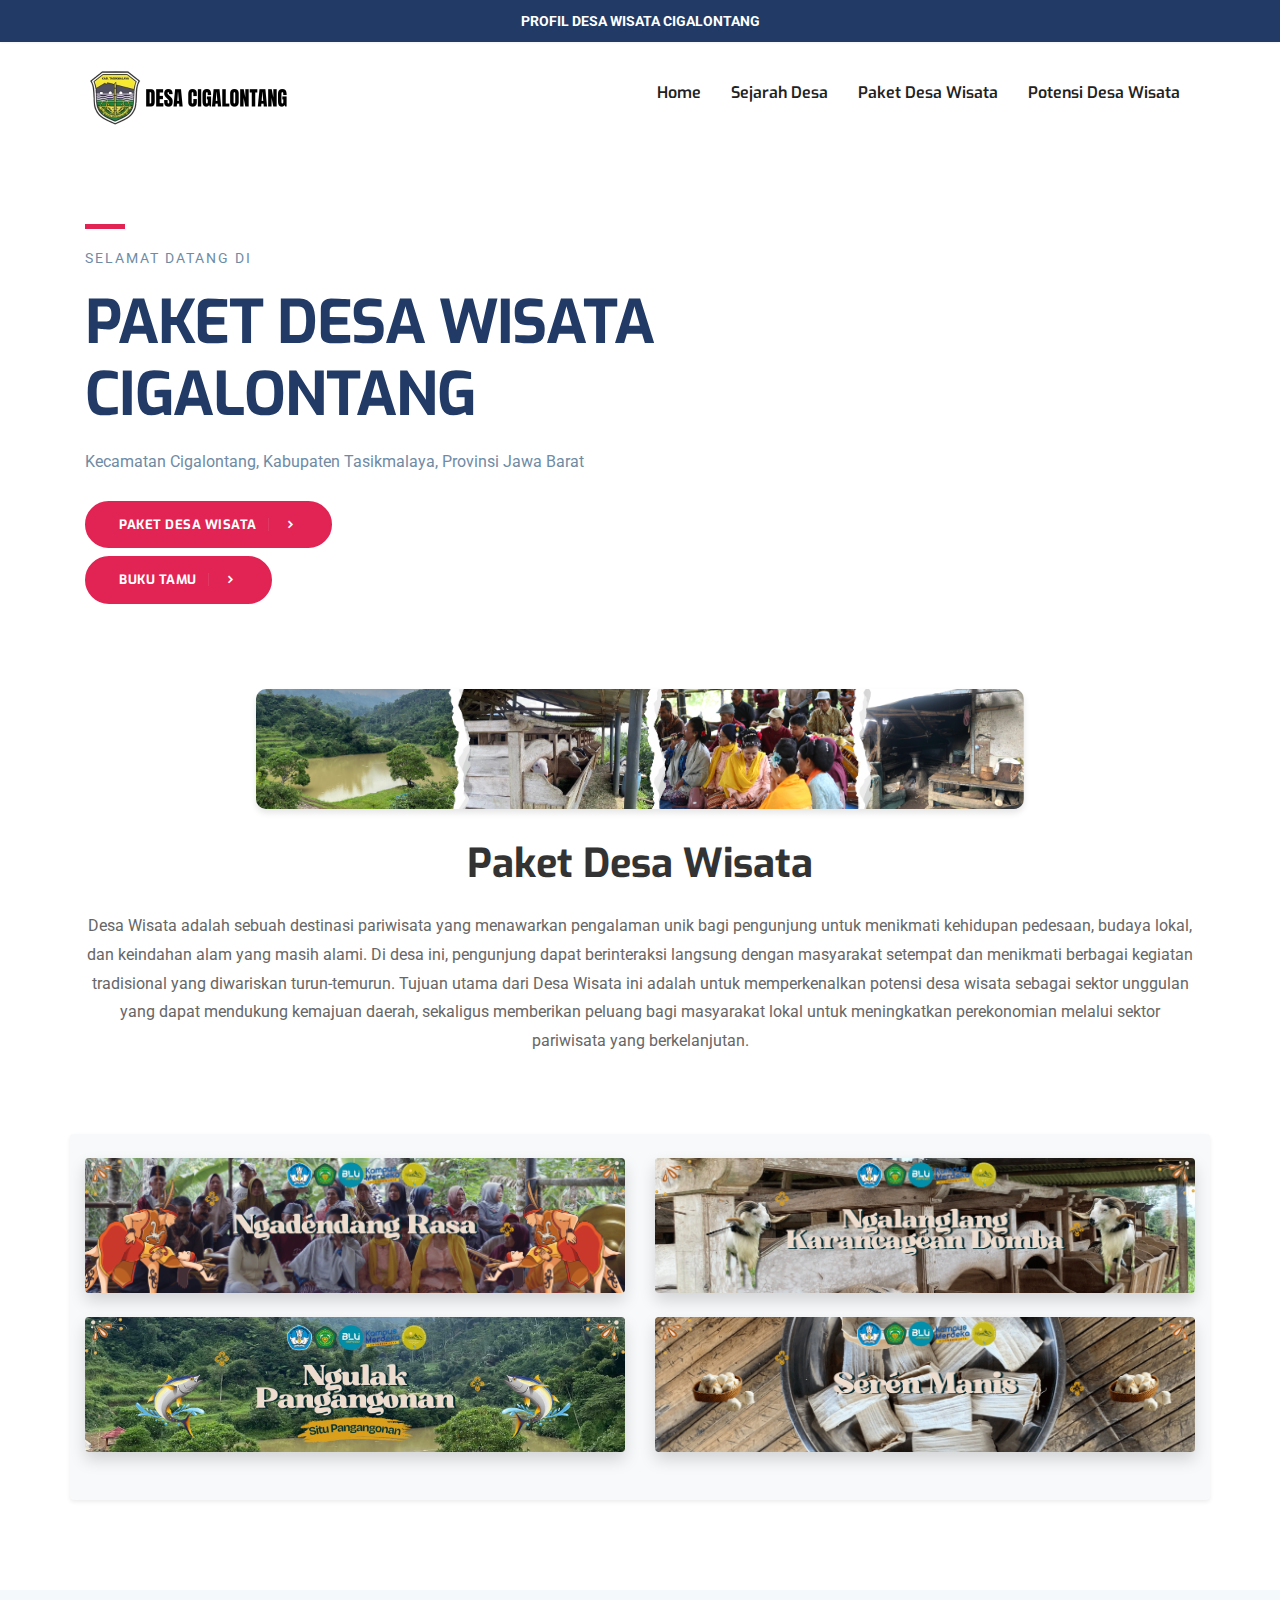
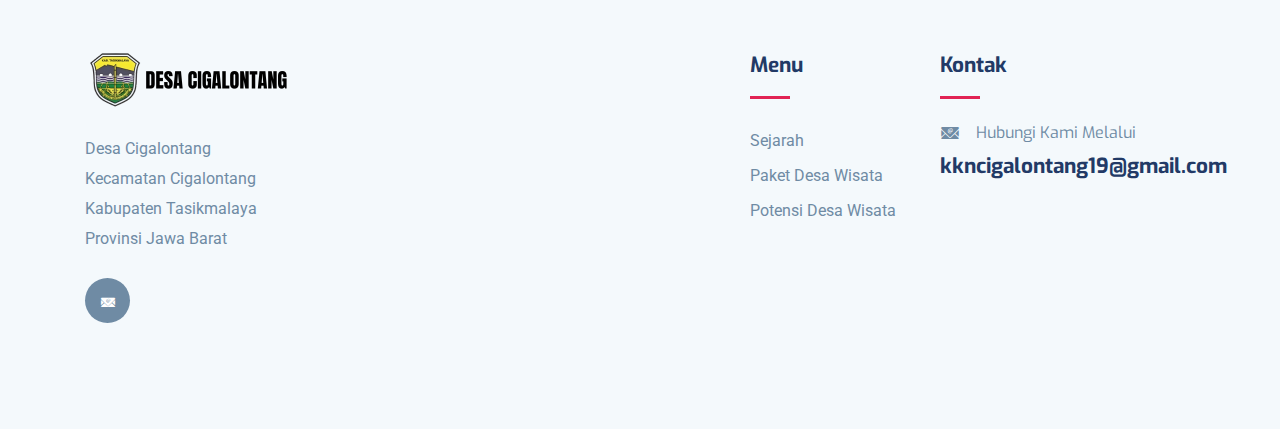
<file: index.html>
<!DOCTYPE html>
<html lang="zxx">
<head>
  <meta http-equiv="Content-Type" content="text/html; charset=UTF-8">
  <meta name="description" content="Website Desa Tebing Tinggi Kuantan Singingi">
  <meta name="viewport" content="width=device-width, initial-scale=1.0">
  <link rel="icon" href="images/logoweb.png" />
  <title>Profil Desa Cigalontang</title>

  <!-- Favicon -->
  <!-- bootstrap.min css -->
  <link rel="stylesheet" href="plugins/bootstrap/css/bootstrap.min.css">
  <!-- Icon Font Css -->
  <link rel="stylesheet" href="plugins/icofont/icofont.min.css">
  <!-- Slick Slider  CSS -->
  <link rel="stylesheet" href="plugins/slick-carousel/slick/slick.css">
  <link rel="stylesheet" href="plugins/slick-carousel/slick/slick-theme.css">

  <!-- Main Stylesheet -->
  <link rel="stylesheet" href="css/style.css">

</head>

<style>
.landscape-img {
  width: 100%; /* Lebar penuh kolom */
  height: auto; /* Pertahankan proporsi */
  aspect-ratio: 16/9; /* Bentuk landscape */
  object-fit: cover; /* Potong gambar agar sesuai */
  object-position: center; /* Fokus pada bagian tengah gambar */
  transition: transform 0.3s ease; /* Tambahkan efek transisi untuk perubahan skala */
}

/* Mengatur gambar landscape agar memenuhi container dengan proporsi yang tepat */
.about-img img {
    width: 100%;
    height: auto; /* Memastikan gambar tidak terdistorsi */
    object-fit: cover; /* Memastikan gambar terpotong proporsional jika perlu */
    max-height: 300px; /* Membatasi tinggi maksimal agar layout tetap rapi */
    border-radius: 10px; /* Membuat sudut gambar melengkung */
    transition: transform 0.3s ease, box-shadow 0.3s ease; /* Menambahkan efek hover */
}

/* Efek zoom saat hover */
.about-img img:hover {
    transform: scale(1.05);
    box-shadow: 0 8px 15px rgba(0, 0, 0, 0.2);
}

/* Menjaga jarak antar baris */
.row {
    margin-bottom: 30px;
}


/* buku tamu */
/* Dropdown Menu Styling */
.dropdown-menu {
  background-color: #ffffff;
  border: 1px solid #ccc;
  border-radius: 8px;
  box-shadow: 0 2px 10px rgba(0, 0, 0, 0.2);
  min-width: 300px; /* Lebar minimum yang lebih besar */
  max-width: 400px; /* Batas lebar maksimum agar tidak terlalu besar */
  padding: 10px 0;
  overflow-wrap: break-word; /* Memastikan teks panjang tidak melampaui batas */
  word-wrap: break-word;
  word-break: break-word;
}

/* Dropdown Item Styling */
.dropdown-item {
  color: #333;
  font-size: 16px;
  padding: 10px 20px;
  white-space: normal; /* Mengizinkan teks untuk membungkus ke baris berikutnya */
}

.dropdown-item:hover {
  background-color: #f0f0f0;
  color: #007bff;
}


/* paketwisata */
/* Tooltip Container */
.tooltip-container {
  position: relative;
  display: inline-block;
}

/* Default Tooltip Content (hidden) */
.tooltip-content {
  visibility: hidden;
  opacity: 0;
  position: absolute;
  background-color: #fff;
  color: #333;
  border: 1px solid #ddd;
  border-radius: 8px;
  box-shadow: 0 4px 8px rgba(0, 0, 0, 0.1);
  padding: 10px;
  min-width: 200px;
  z-index: 1000;
  transition: opacity 0.3s ease-in-out;
}

/* Tooltip Right Positioning */
.tooltip-content.tooltip-right {
  top: 50%;
  left: 110%; /* Positioned to the right of the button */
  transform: translateY(-50%);
  margin-left: 10px;
}

/* Show Tooltip on Hover */
.tooltip-container:hover .tooltip-content {
  visibility: visible;
  opacity: 1;
}

/* section about */
.section {
    padding: 60px 0;
}

.about-content h2 {
    font-size: 2.5rem;
    font-weight: bold;
    color: #333;
}

.about-content p {
    font-size: 1rem;
    line-height: 1.8;
    color: #666;
}

.img-fluid {
    max-width: 100%;
    height: auto;
}

.shadow {
    box-shadow: 0 4px 6px rgba(0, 0, 0, 0.1);
}

.rounded {
    border-radius: 10px;
}

.bg-light {
    background-color: #f9f9f9;
}

.bg-white {
    background-color: #ffffff;
}

.hover-zoom {
    transition: transform 0.3s ease, box-shadow 0.3s ease;
}

.hover-zoom:hover {
    transform: scale(1.05);
    box-shadow: 0 8px 15px rgba(0, 0, 0, 0.2);
}


/* bannerfoto */
.adjustable-img {
    display: block; /* Membuat elemen sebagai blok agar margin berfungsi */
    margin: 0 auto; /* Pusatkan gambar secara horizontal */
    width: 60%; /* Atur lebar gambar default */
    height: auto; /* Pertahankan rasio aspek */
    max-height: 1000px; /* Sesuaikan tinggi maksimum sesuai kebutuhan */
    object-fit: cover; /* Pastikan gambar tetap terlihat proporsional */
    border-radius: 10px; /* Opsional: Tambahkan sudut melengkung */
    box-shadow: 0 4px 6px rgba(0, 0, 0, 0.1); /* Opsional: Tambahkan bayangan */
	margin-bottom: -80px;
	margin-top: -105px;
}

@media (max-width: 768px) { /* Untuk perangkat dengan lebar layar <= 768px (tablet/ponsel) */
    .adjustable-img {
        width: 80%; /* Perbesar lebar gambar pada perangkat kecil */
        max-height: 700px; /* Sesuaikan tinggi maksimum jika diperlukan */
    }
}

@media (max-width: 480px) { /* Untuk perangkat dengan lebar layar <= 480px (ponsel kecil) */
    .adjustable-img {
        width: 90%; /* Lebar gambar hampir penuh pada ponsel kecil */
        max-height: 600px; /* Sesuaikan tinggi maksimum jika diperlukan */
    }
}


</style>

<body id="top">

<header>
	<div class="header-top-bar">
		<div class="container">
			<span class="font-weight-bold mx-auto d-block text-center">PROFIL DESA WISATA CIGALONTANG</span>
		</div>
	</div>
	<nav class="navbar navbar-expand-lg navigation" id="navbar">
		<div class="container">
		 	 <a class="navbar-brand" href="index.html">
			  	<img src="images/dslogo.png" alt="" class="img-fluid">
			  </a>

		  	<button class="navbar-toggler collapsed" type="button" data-toggle="collapse" data-target="#navbarmain" aria-controls="navbarmain" aria-expanded="false" aria-label="Toggle navigation">
			<span class="icofont-navigation-menu"></span>
		  </button>
	  
		  <div class="collapse navbar-collapse" id="navbarmain">
			<ul class="navbar-nav ml-auto">
				<li class="nav-item active">
					<a class="nav-link" href="index.html">Home</a>
				  </li>
				  <li class="nav-item active">
					<a class="nav-link" href="sejarah-desa.html">Sejarah Desa</a>
				  </li>
			  
				  <!-- Desa Wisata sebagai menu terpisah -->
                  <li class="nav-item active">
                    <a class="nav-link" href="paketan.html">Paket Desa Wisata</a>
                  </li>
                  
				  <li class="nav-item active">
					<a class="nav-link" href="desa-wisata.html">Potensi Desa Wisata</a>
				  </li>
				</ul>
			  </div>


			</ul>
		  </div>
		</div>
	</nav>
</header>
	



<!-- Slider Start -->
<section class="banner">
	<div class="container">
		<div class="row">
			<div class="col-lg-6 col-md-12 col-xl-7">
				<div class="block">
					<div class="divider mb-3"></div>
					<span class="text-uppercase text-sm letter-spacing ">Selamat Datang Di</span>
					<h1 class="mb-3 mt-3">PAKET DESA WISATA CIGALONTANG</h1>
					
					<p class="mb-4 pr-5">Kecamatan Cigalontang, Kabupaten Tasikmalaya, Provinsi Jawa Barat</p>
					<div class="btn-container ">
						<div class="btn-container d-flex flex-column align-items-start">
							<!-- paket desa wisata -->
							<a href="paketan.html" class="btn btn-main-2 btn-icon btn-round-full">
								Paket Desa Wisata <i class="icofont-simple-right ml-2"></i>
							</a>
							
							  
							<!-- buku tamu -->
							<div class="dropdown mt-2">
								<a href="#" 
								   class="btn btn-main-2 btn-icon btn-round-full dropdown-toggle" 
								   id="dropdownMenuButton" 
								   data-toggle="dropdown" 
								   aria-haspopup="true" 
								   aria-expanded="false">
								  Buku Tamu <i class="icofont-simple-right ml-2 mr"></i>
								</a>
								<div class="dropdown-menu show" aria-labelledby="dropdownMenuButton">
								  <a class="dropdown-item" href="https://s.id/NgulakPangangonan">Ngulak pangangonan</a>
								  <a class="dropdown-item" href="https://s.id/NgalanglangKarancageanDomba">Ngalanglang Karancagéan Domba</a>
								  <a class="dropdown-item" href="https://s.id/NgadendangRasa">Ngadéndang Rasa</a>
								  <a class="dropdown-item" href="https://s.id/SerenManis">Sérén Manis</a>
								</div>
							  </div>
							  

						</div>
					</div>
				</div>
			</div>
		</div>
	</div>
</section>


<img src="images/bg/bannercgl.png" alt="pangangonan" class="adjustable-img"> <br><br>


<!-- VIDEO SECTION START -->
<!-- <section class="cta-section my-0">
	<div class="container">
	  <div class="position-relative">
		<div class="row mt-0">
		  <div class="col-12 text-center">
			<h2 class="mb-4">Profil Desa</h2>
			<div class="video-wrapper position-relative" style="padding-top: 56.25%; background-color: transparent;">
			  <video autoplay muted controls style="position: absolute; top: 0; left: 0; width: 100%; height: 100%;">
				<source src="videos/portrait.mp4" type="video/mp4">
				Your browser does not support the video tag.
			  </video>
			</div>
		  </div>
		</div>
	  </div>
	</div>
  </section>

<section class="cta-section my-0">
	<div class="container">
	  <div class="position-relative">
		<div class="row mt-0">
		  <div class="col-12 text-center">
			<h2 class="mb-4">Profil Desa</h2>
			<div class="video-wrapper position-relative" style="padding-top: 56.25%; background-color: transparent;">
			  <video autoplay muted controls style="position: absolute; top: 0; left: 0; width: 100%; height: 100%;">
				<source src="videos/landscapes.mp4" type="video/mp4">
				Your browser does not support the video tag.
			  </video>
			</div>
		  </div>
		</div>
	  </div>
	</div>
  </section> -->
<!-- VIDEO SECTION END -->
  





<section class="section about">
    <div class="container">
        <div class="row align-items-center">
            <div class="col-lg-12 text-center">
                <div class="about-content">
                    <h2 class="title-color">Paket Desa Wisata</h2>
                    <p class="mt-4 mb-5 text-center">
						Desa Wisata adalah sebuah destinasi pariwisata yang menawarkan pengalaman unik bagi pengunjung untuk menikmati kehidupan pedesaan, budaya lokal, dan keindahan alam yang masih alami. Di desa ini, pengunjung dapat berinteraksi langsung dengan masyarakat setempat dan menikmati berbagai kegiatan tradisional yang diwariskan turun-temurun.
						Tujuan utama dari Desa Wisata ini adalah untuk memperkenalkan potensi desa wisata sebagai sektor unggulan yang dapat mendukung kemajuan daerah, sekaligus memberikan peluang bagi masyarakat lokal untuk meningkatkan perekonomian melalui sektor pariwisata yang berkelanjutan.
					
					
					</p>
                </div>
            </div>
        </div>

        <!-- Foto Baris 1 -->
        <div class="row align-items-center bg-light py-4 rounded shadow-sm">
            <!-- Foto 1 -->
            <div class="col-lg-6 col-sm-12 mb-4">
                <div class="about-img text-center">
                    <img src="images/wisata/gform jaipongan.png" alt="jaipongan" class="img-fluid rounded shadow hover-zoom">
                </div>
            </div>
            <!-- Foto 2 -->
            <div class="col-lg-6 col-sm-12 mb-4">
                <div class="about-img text-center">
                    <img src="images/wisata/gform domba.png" alt="domba pak ajum" class="img-fluid rounded shadow hover-zoom">
                </div>
            </div>
			<div class="col-lg-6 col-sm-12 mb-4">
                <div class="about-img text-center">
                    <img src="images/wisata/gform situ.jpg" alt="situ pangangonan" class="img-fluid rounded shadow hover-zoom">
                </div>
            </div>
            <!-- Foto 4 -->
            <div class="col-lg-6 col-sm-12 mb-4">
                <div class="about-img text-center">
                    <img src="images/wisata/gform wajit.png" alt="wajit mak eroh" class="img-fluid rounded shadow hover-zoom">
                </div>
            </div>
        </div>

    </div>
</section>


<!-- footer Start -->
<footer class="footer section gray-bg">
            <div class="container">
                <div class="row">
                    <div class="col-lg-4 mr-auto col-sm-6">
                        <div class="widget mb-5 mb-lg-0">
                            <div class="logo mb-4">
                                <img src="images/dslogo.png" alt="" class="img-fluid">
                            </div>
                            <p>Desa Cigalontang <br> Kecamatan Cigalontang <br> Kabupaten Tasikmalaya <br> Provinsi Jawa Barat</p>

                            <ul class="list-inline footer-socials mt-4">
                                <!-- <li class="list-inline-item"><a href="https://www.facebook.com/"><i class="icofont-facebook"></i></a></li>
                                <li class="list-inline-item"><a href="https://twitter.com/"><i class="icofont-twitter"></i></a></li> -->
                                <li class="list-inline-item"><a href="https://gmail.com/"><i class="icofont-email"></i></a></li>
                            </ul>
                        </div>
                    </div>

                    <div class="col-lg-2 col-md-6 col-sm-6">
                        <div class="widget mb-5 mb-lg-0">
                            <h4 class="text-capitalize mb-3">Menu</h4>
                            <div class="divider mb-4"></div>

                            <ul class="list-unstyled footer-menu lh-35">
                                <li><a href="sejarah-desa.html">Sejarah </a></li>
                                <li><a href="paketan.html">Paket Desa Wisata</a></li>
                                <li><a href="desa-wisata.html">Potensi Desa Wisata</a></li>
                            </ul>
                        </div>
                    </div>

                    <div class="col-lg-3 col-md-6 col-sm-6">
                        <div class="widget widget-contact mb-5 mb-lg-0">
                            <h4 class="text-capitalize mb-3">Kontak</h4>
                            <div class="divider mb-4"></div>

                            <div class="footer-contact-block mb-4">
                                <div class="icon d-flex align-items-center">
                                    <i class="icofont-email mr-3"></i>
                                    <span class="h6 mb-0">Hubungi Kami  Melalui</span>
                                </div>
                                <h4 class="mt-2"><a>kkncigalontang19@gmail.com</a></h4>
                            </div>
                            <!-- NO HP -->
                            <!-- <div class="footer-contact-block">
                                <div class="icon d-flex align-items-center">
                                    <i class="icofont-support mr-3"></i>
                                    <span class="h6 mb-0">HP</span>
                                </div>
                                <h4 class="mt-2"><a href="tel:+23-345-67890">+62 82231314343</a></h4>
                            </div> -->
                        </div>
                    </div>
                </div>
                

            </div>
        </footer>

   

    <!-- 
    Essential Scripts
    =====================================-->

    <script>
		document.getElementById('dropdownMenuButton').addEventListener('click', function(e) {
		  e.preventDefault();
		  const dropdown = document.querySelector('.dropdown-menu');
		  dropdown.classList.toggle('show');
		});

// 		document.querySelector('.btn').addEventListener('click', function (e) {
//   e.preventDefault();
//   const tooltip = document.querySelector('.tooltip-content');
//   tooltip.style.visibility = tooltip.style.visibility === 'visible' ? 'hidden' : 'visible';
// });




	  </script>
	  
	
    <!-- Main jQuery -->
    <script src="plugins/jquery/jquery.js"></script>
    <!-- Bootstrap 4.3.2 -->
    <script src="plugins/bootstrap/js/popper.js"></script>
    <script src="plugins/bootstrap/js/bootstrap.min.js"></script>
    <script src="plugins/counterup/jquery.easing.js"></script>
    <!-- Slick Slider -->
    <script src="plugins/slick-carousel/slick/slick.min.js"></script>
    <!-- Counterup -->
    <script src="plugins/counterup/jquery.waypoints.min.js"></script>
    
    <script src="plugins/shuffle/shuffle.min.js"></script>
    <script src="plugins/counterup/jquery.counterup.min.js"></script>
   
    
    <script src="js/script.js"></script>
    <script src="js/contact.js"></script>

  </body>
  </html>
</file>
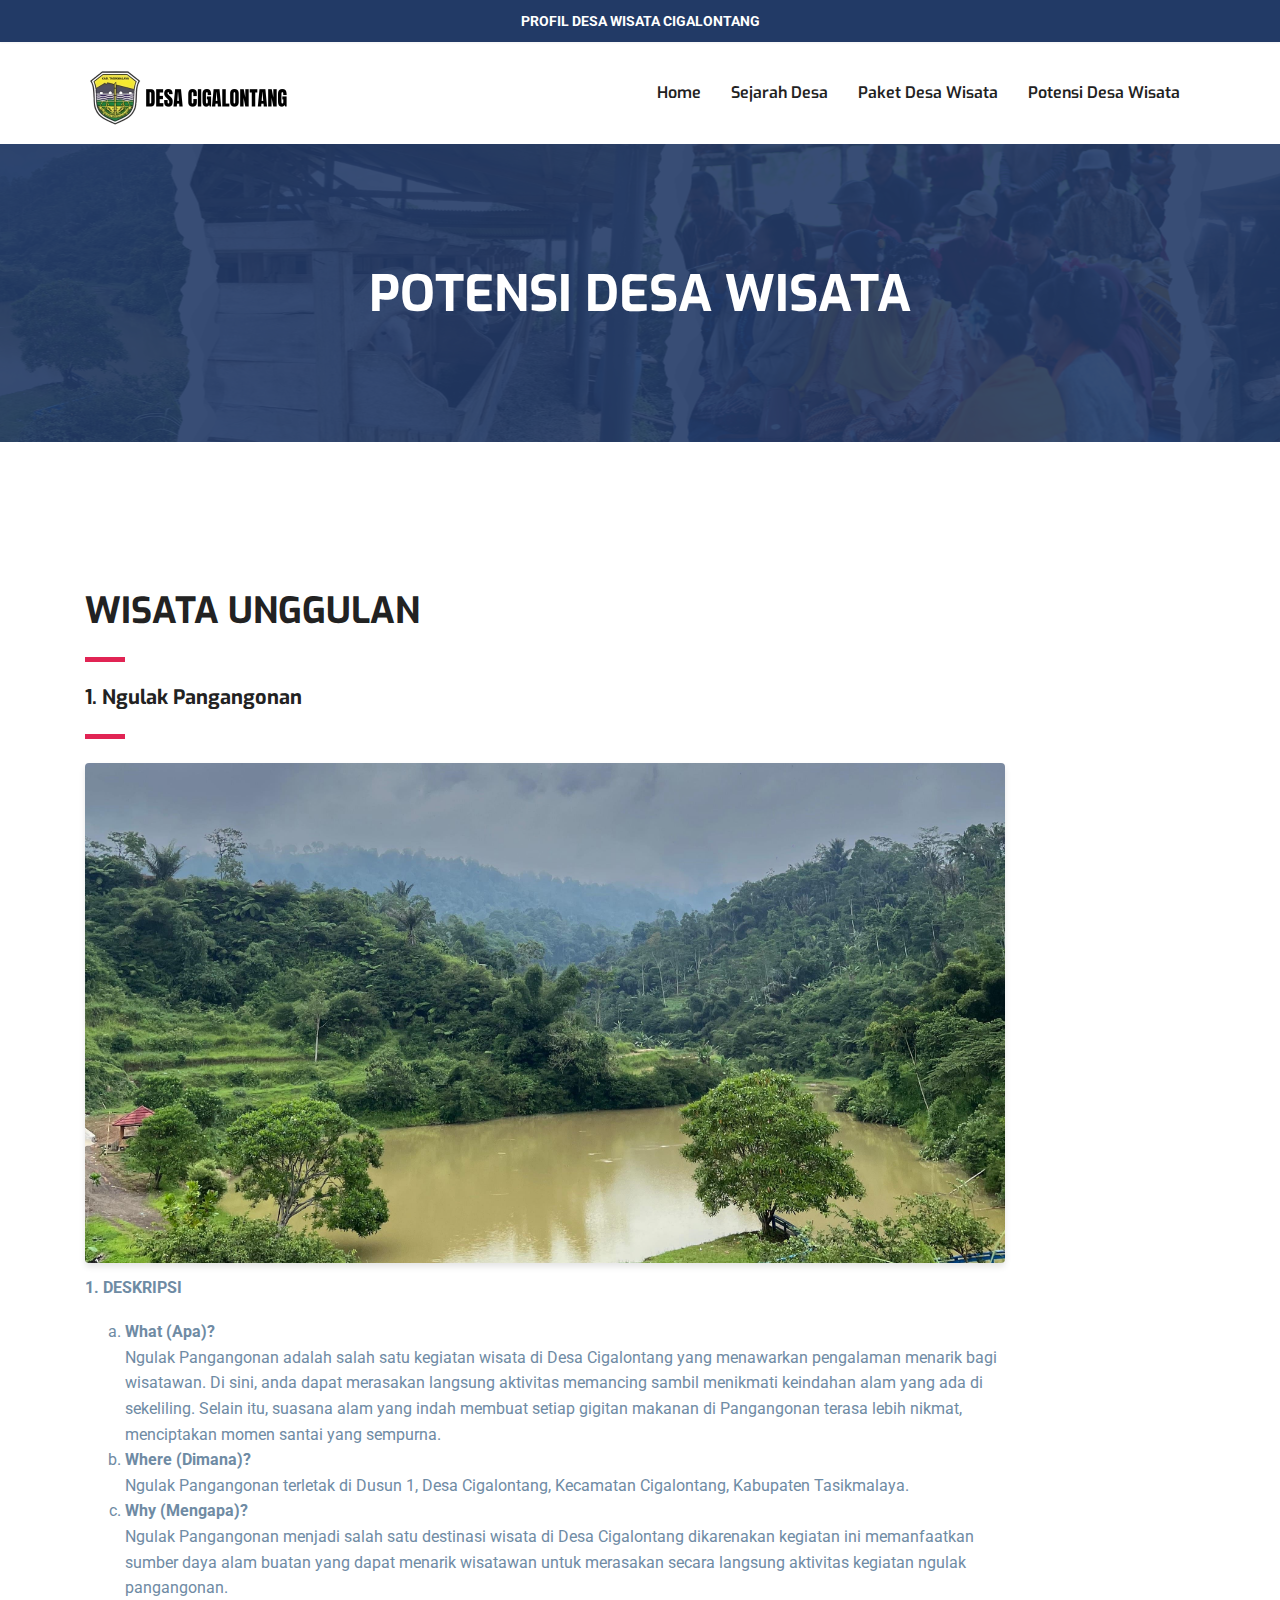
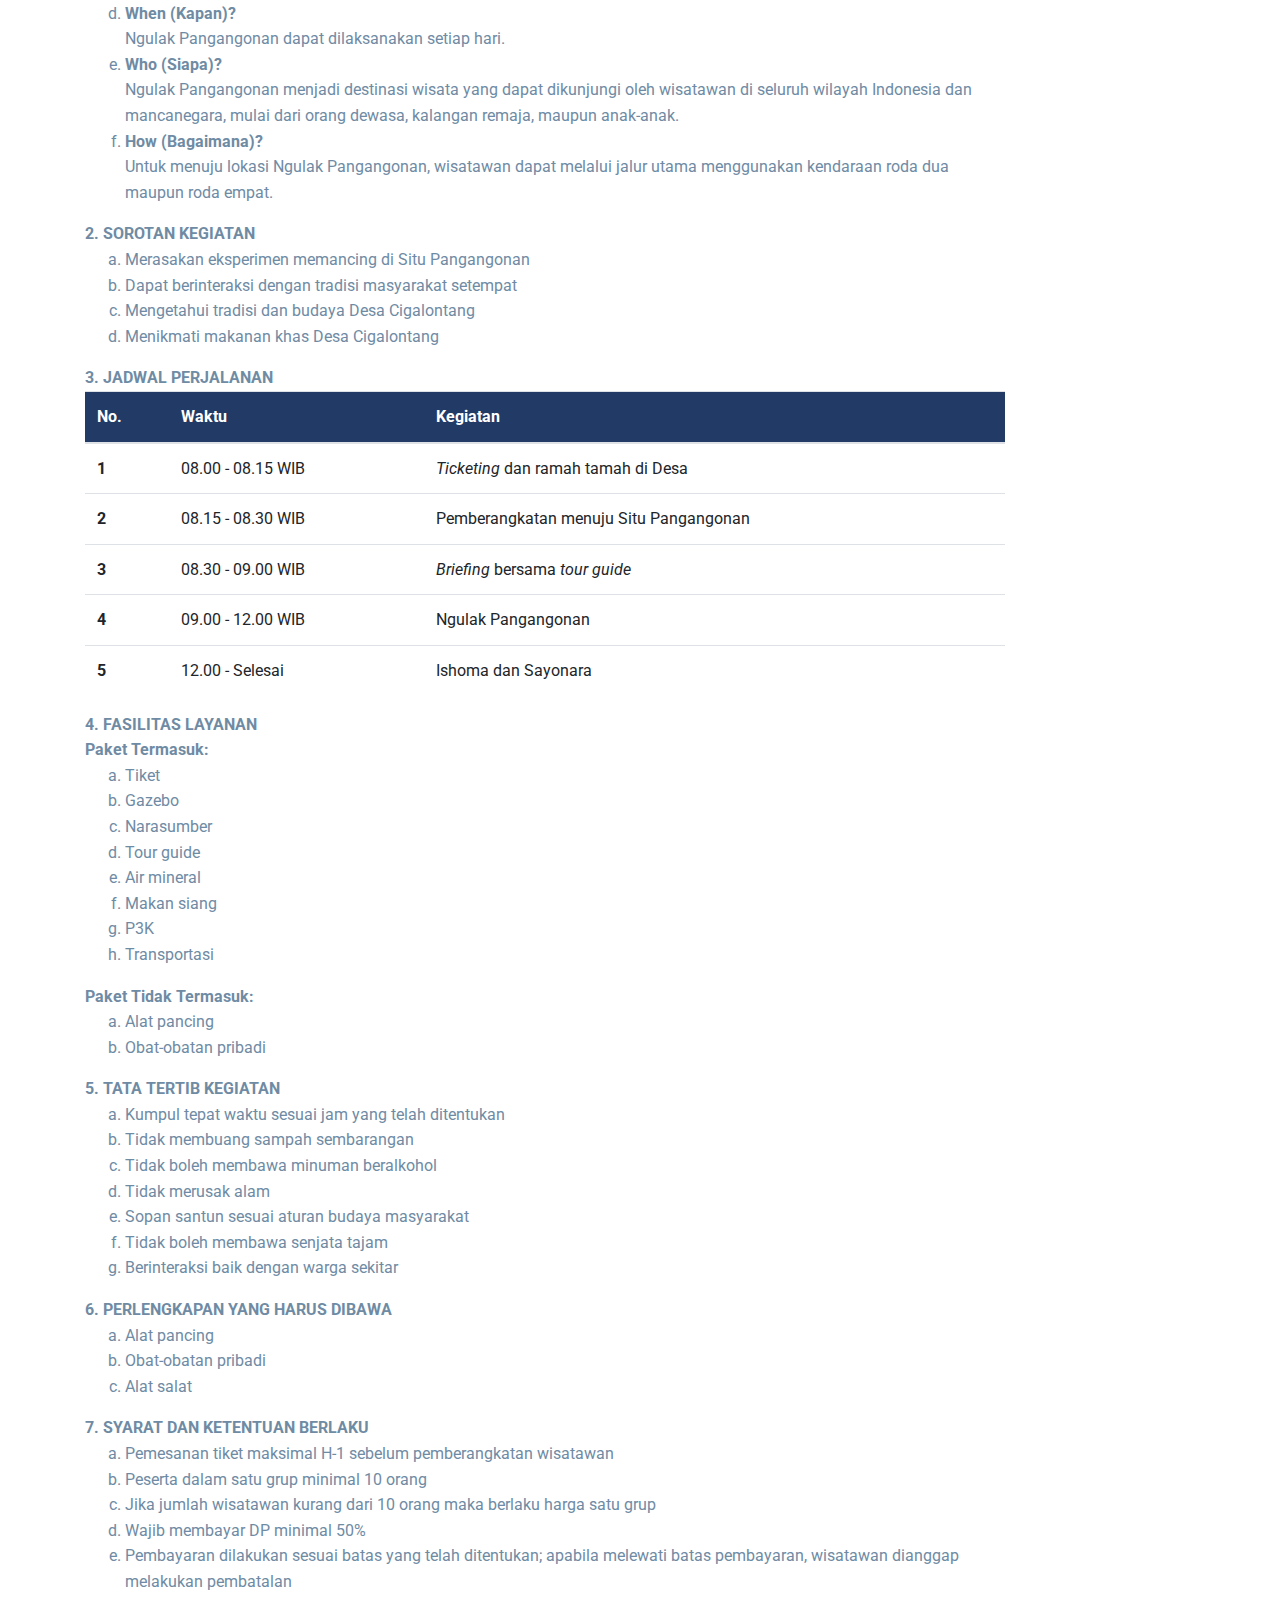
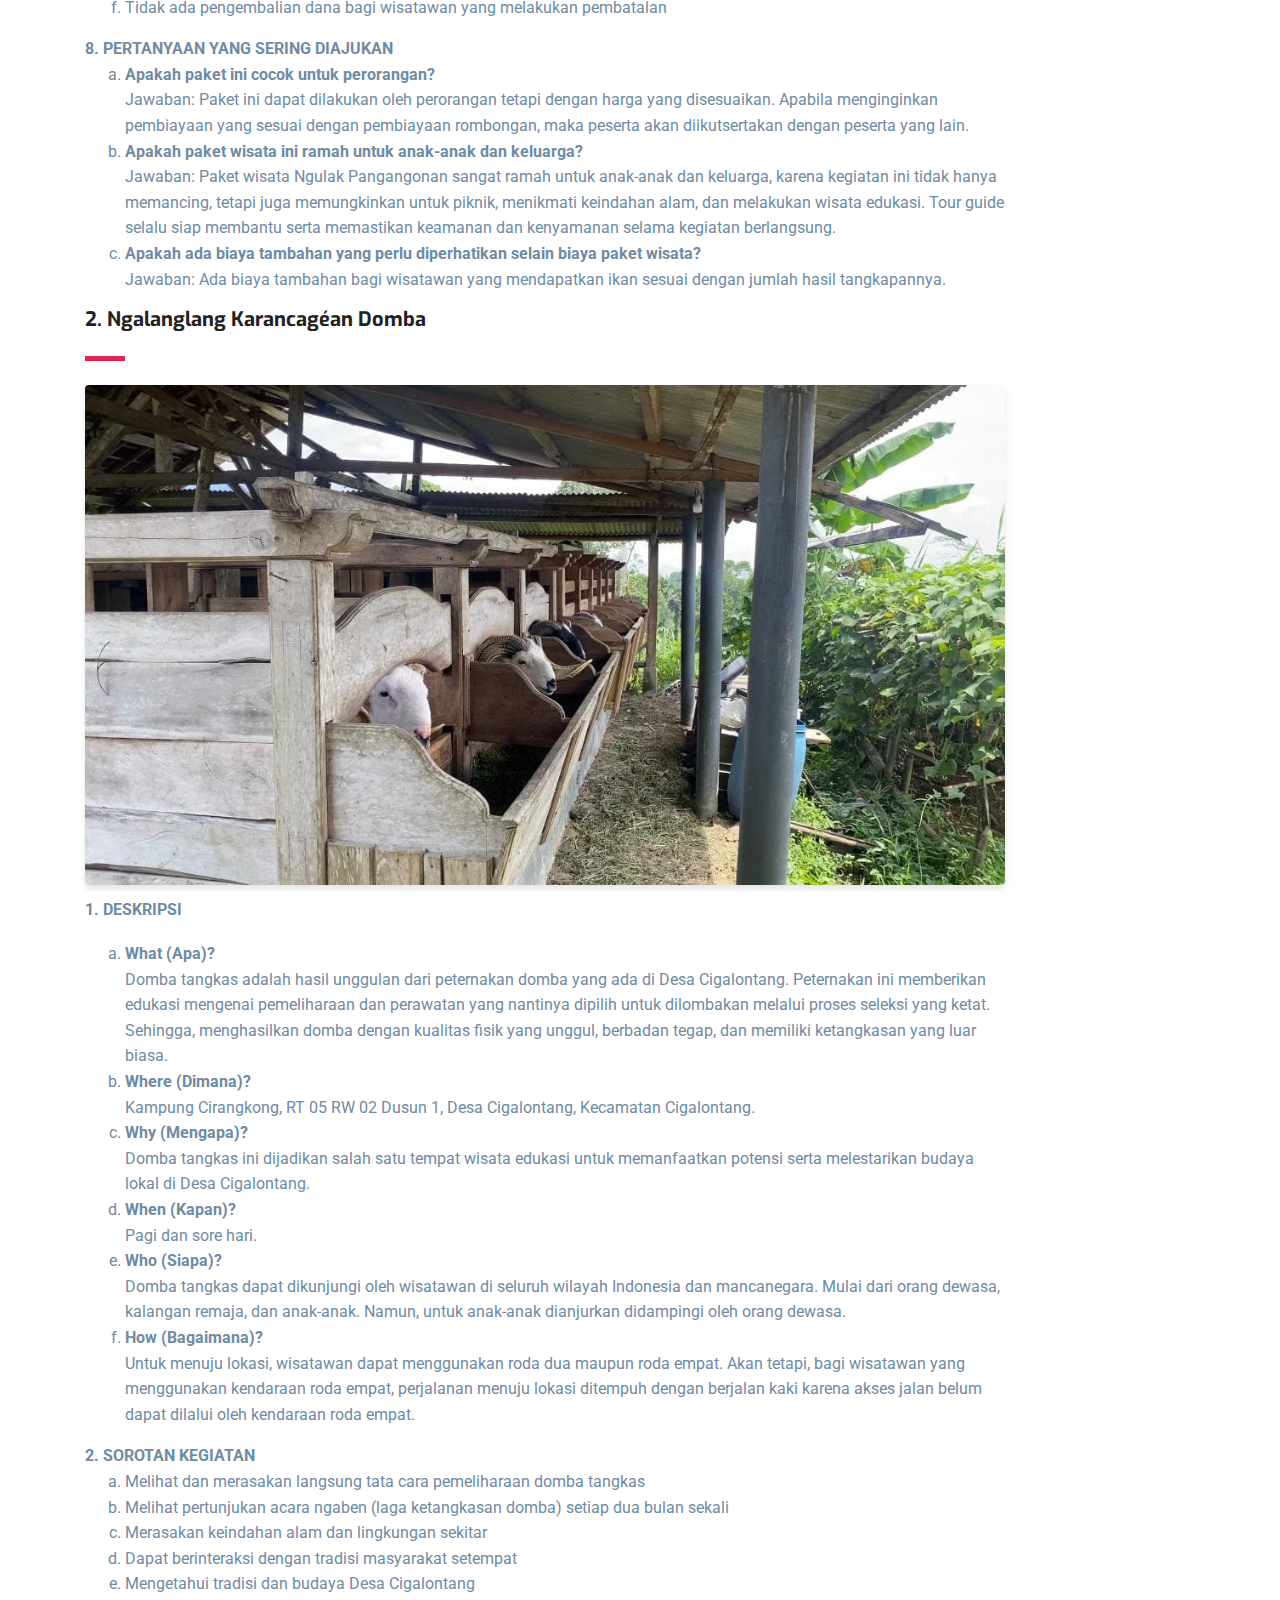
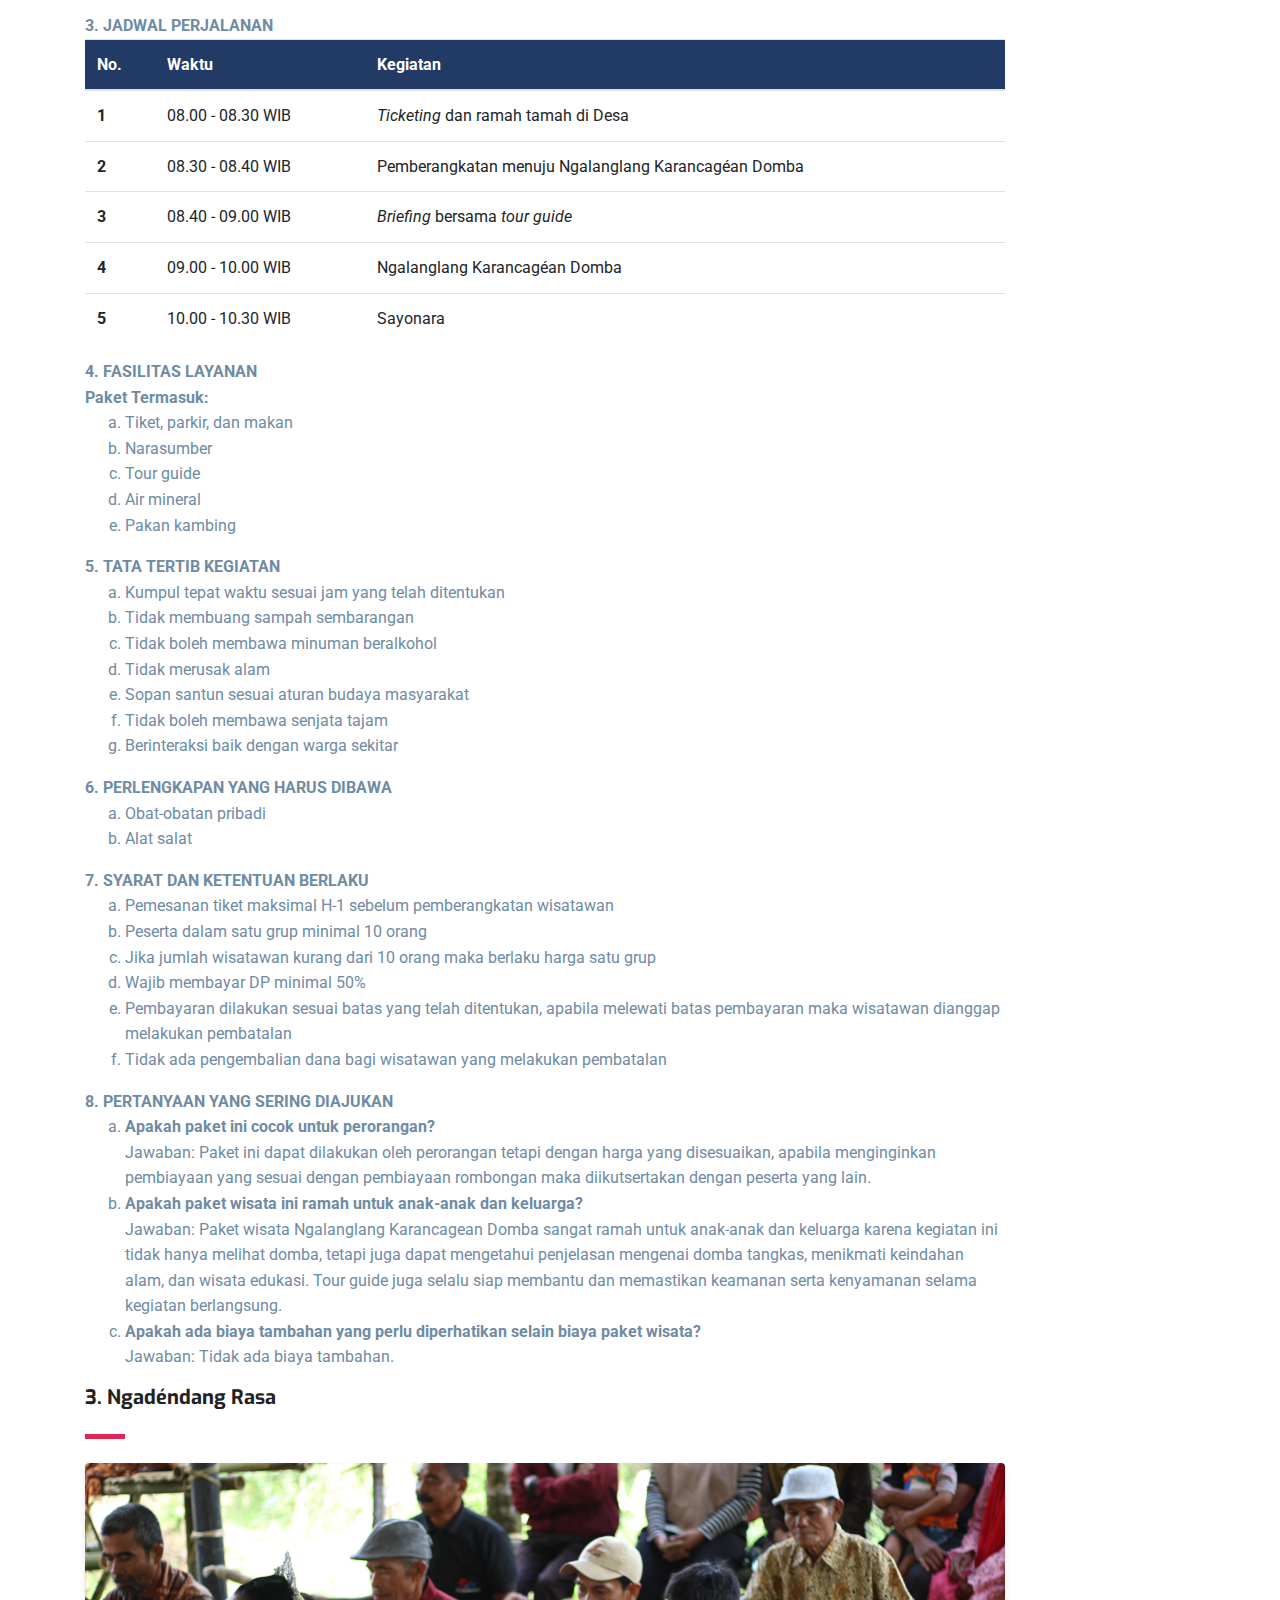
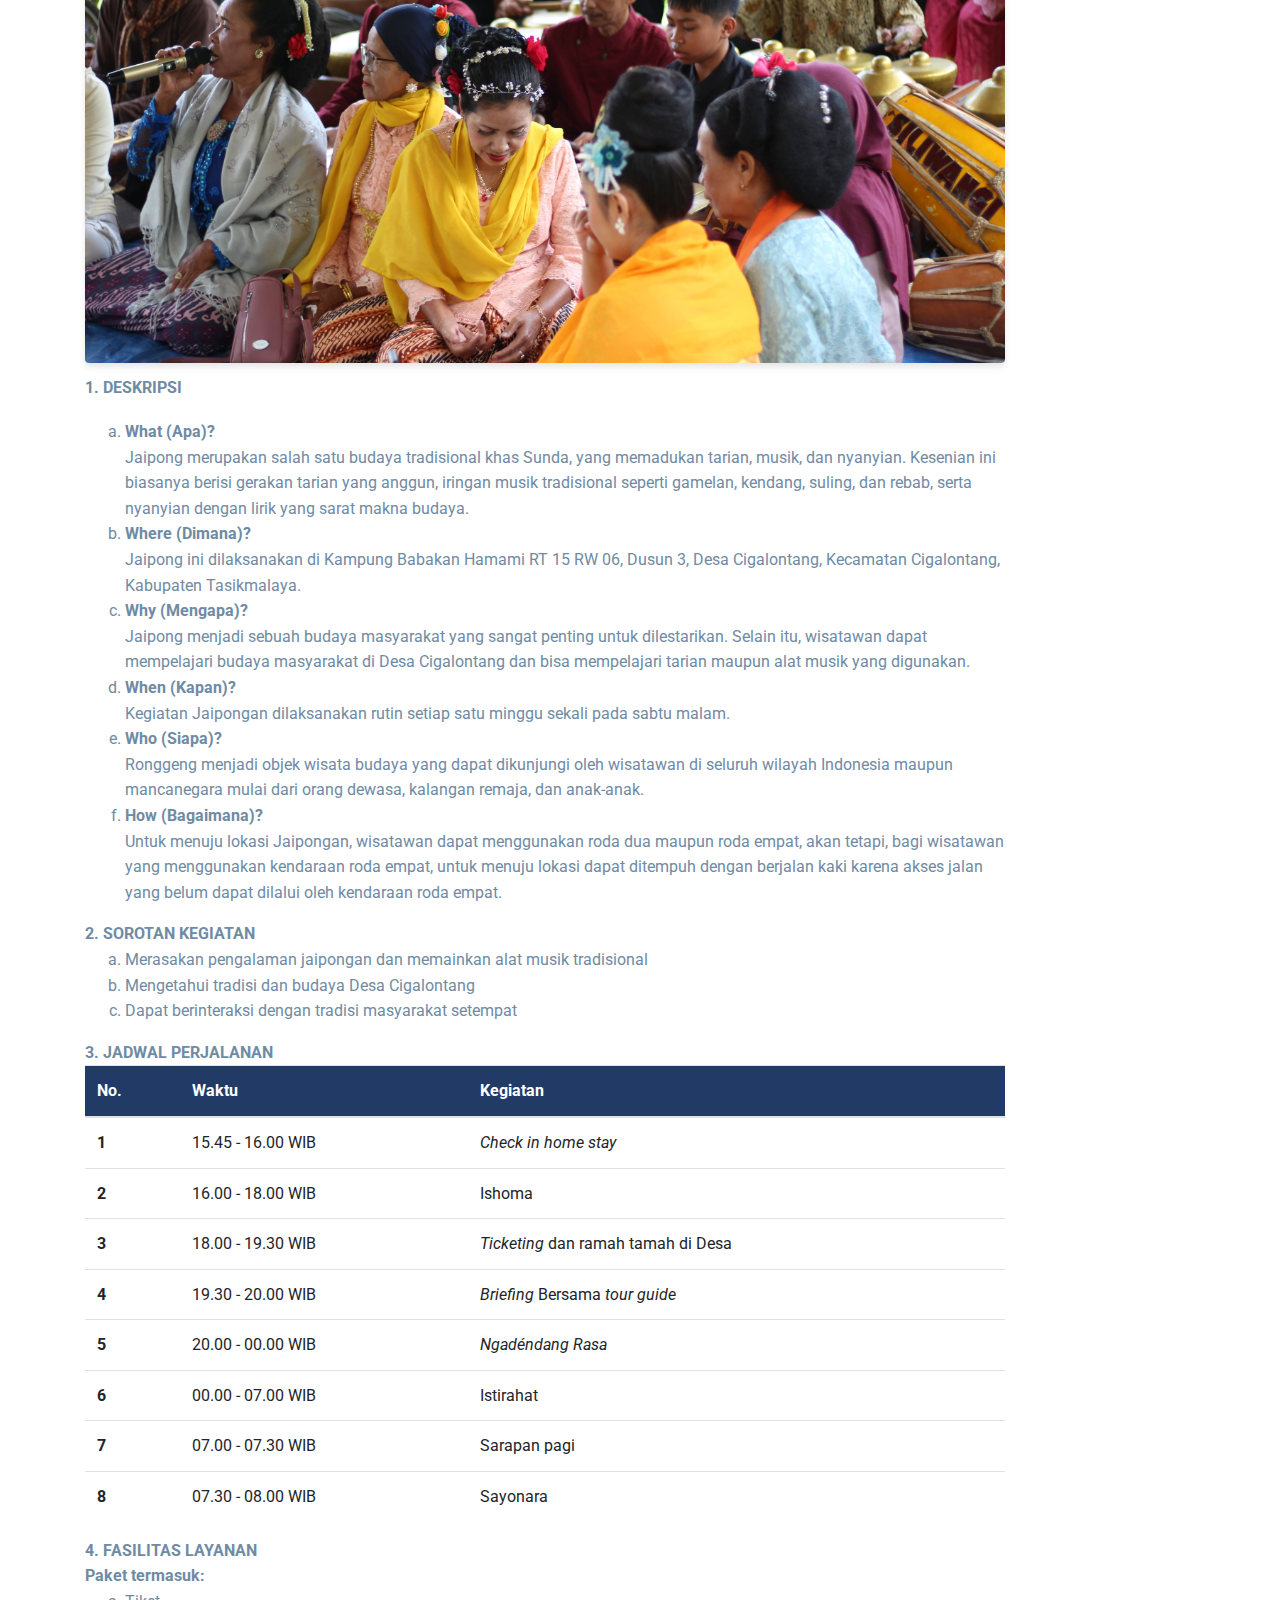
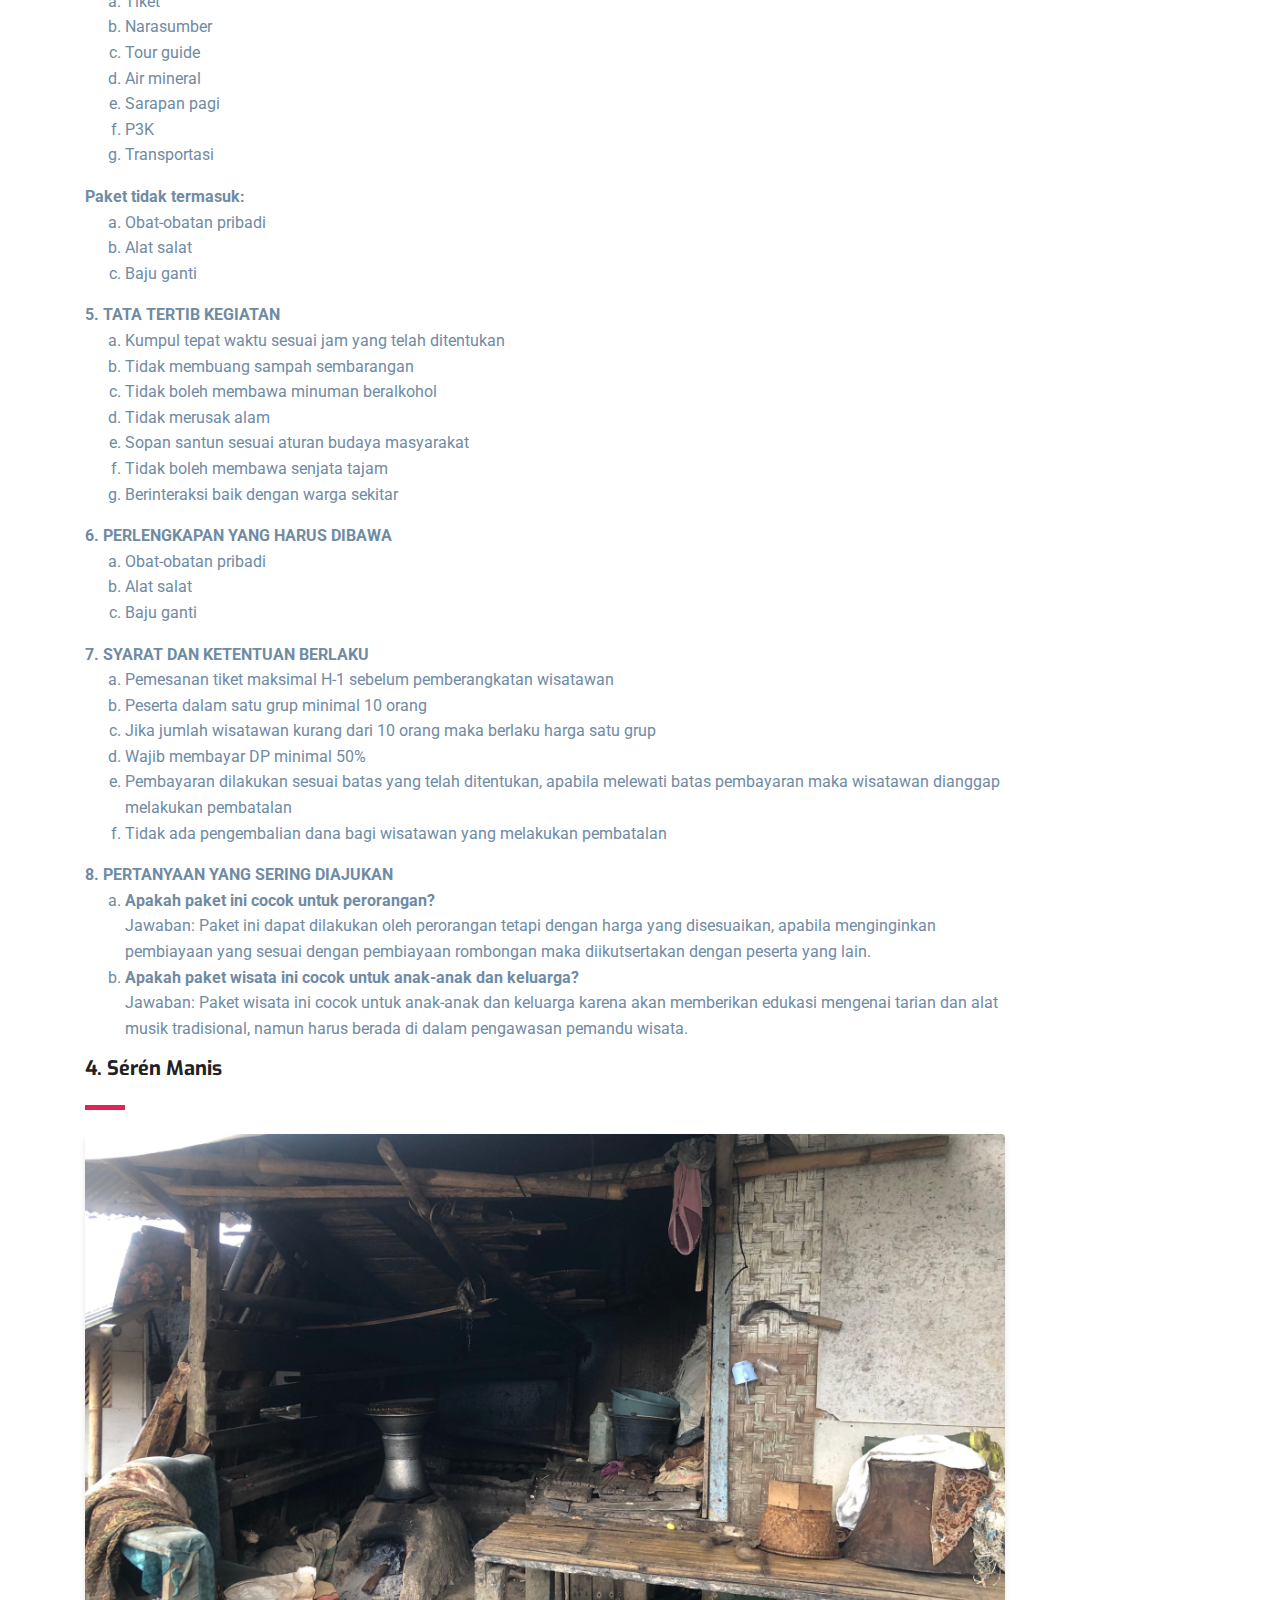
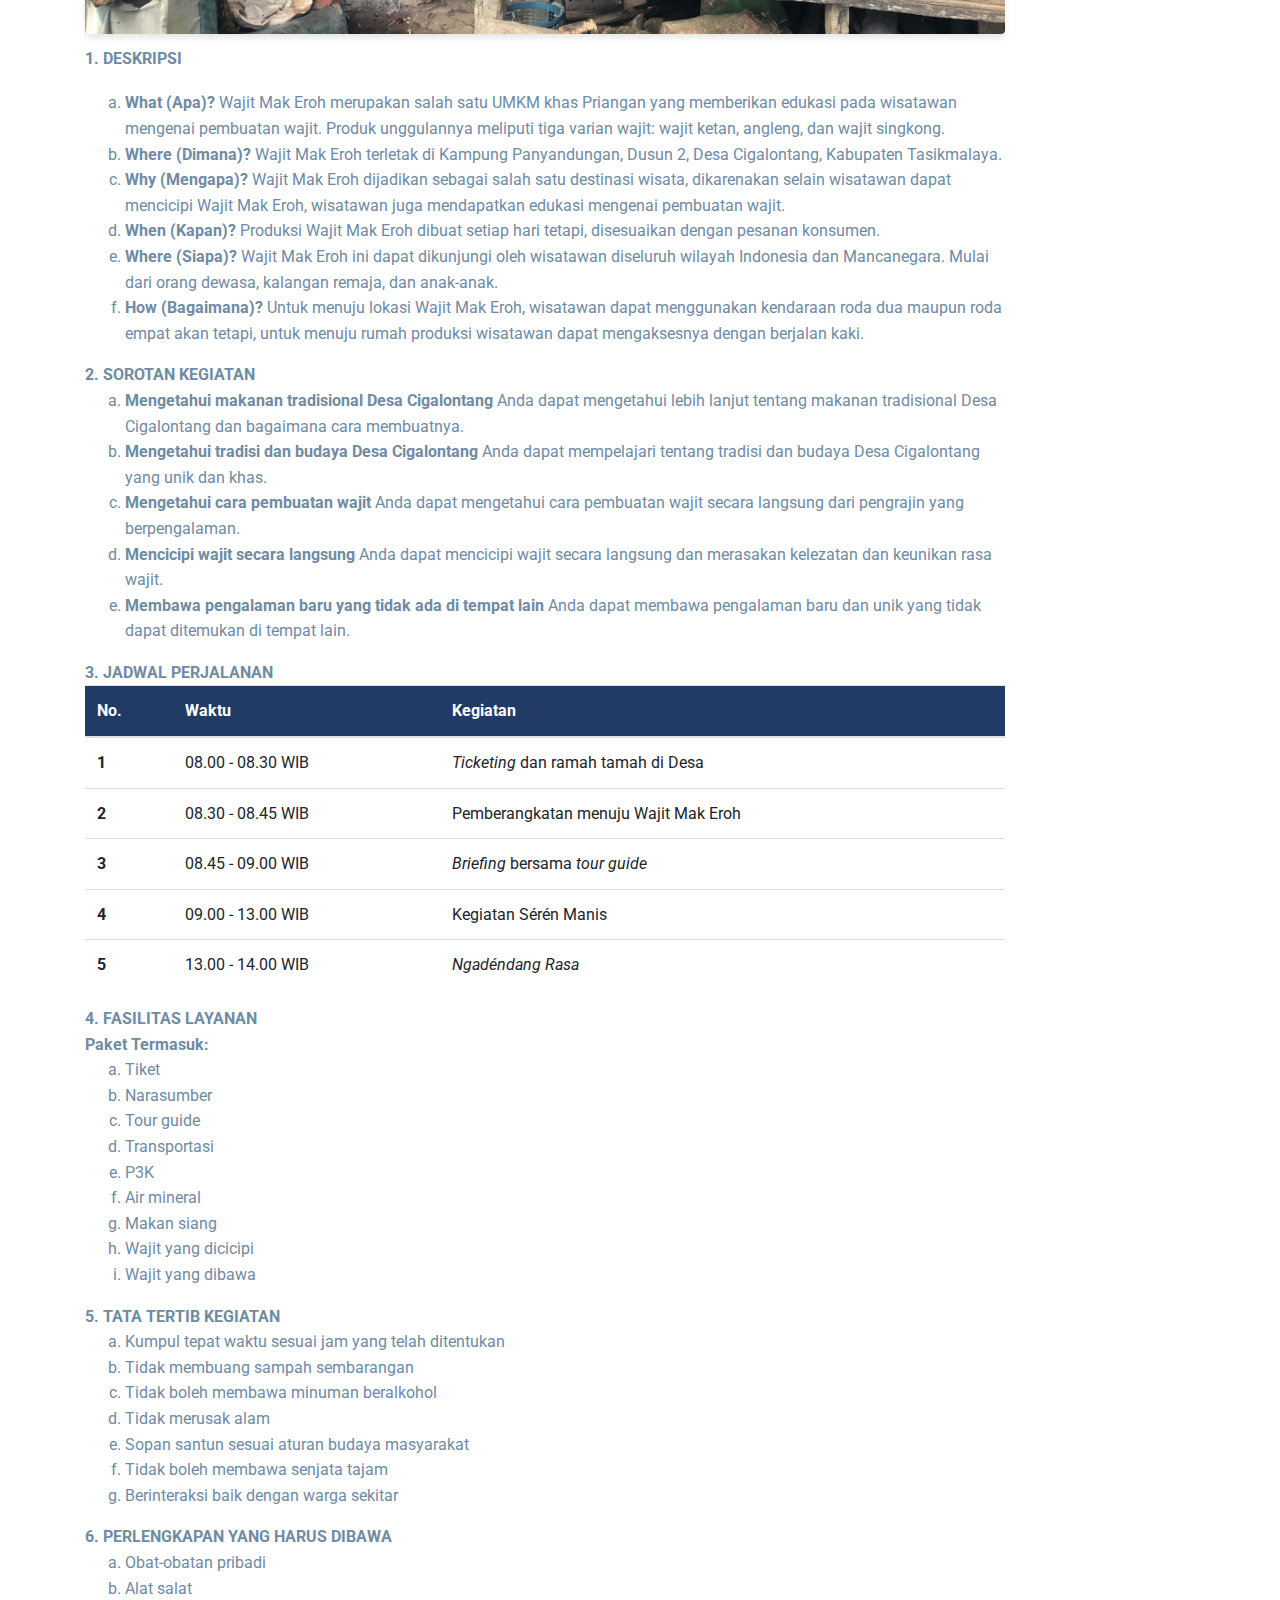
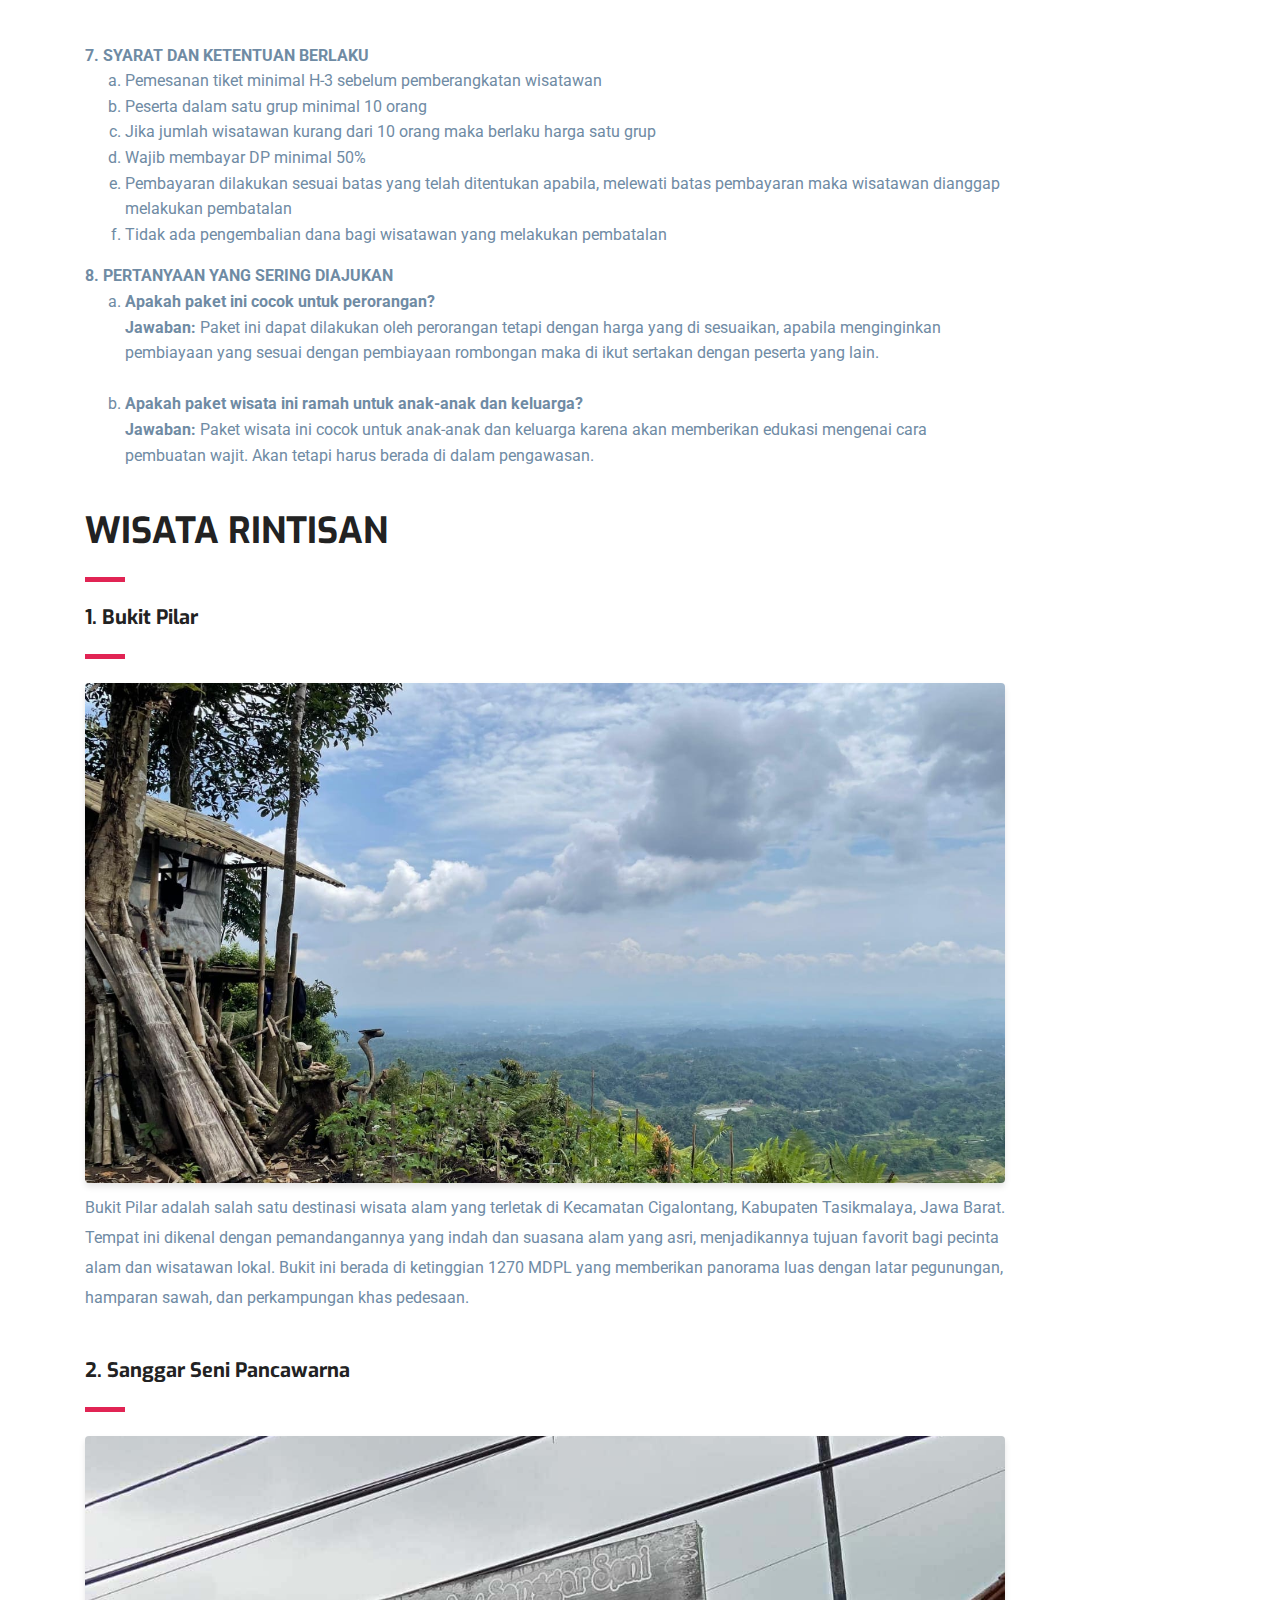
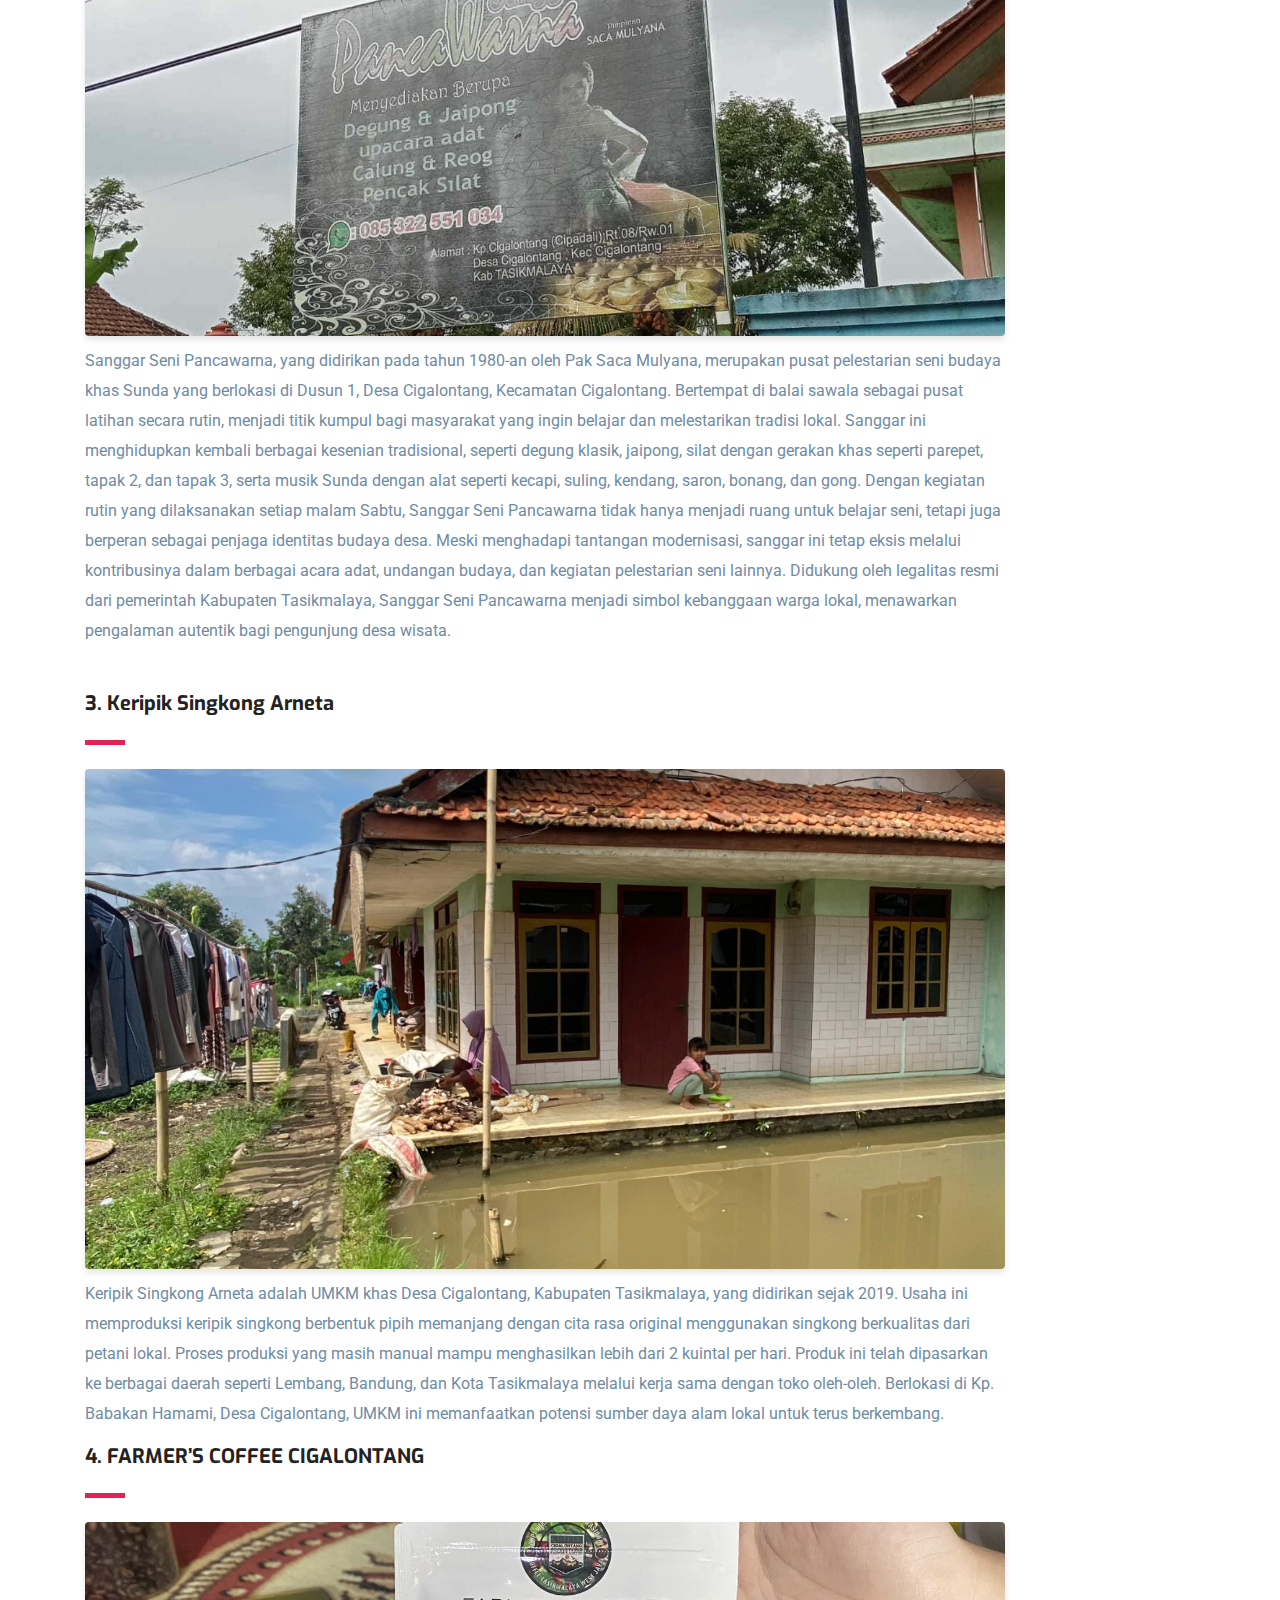
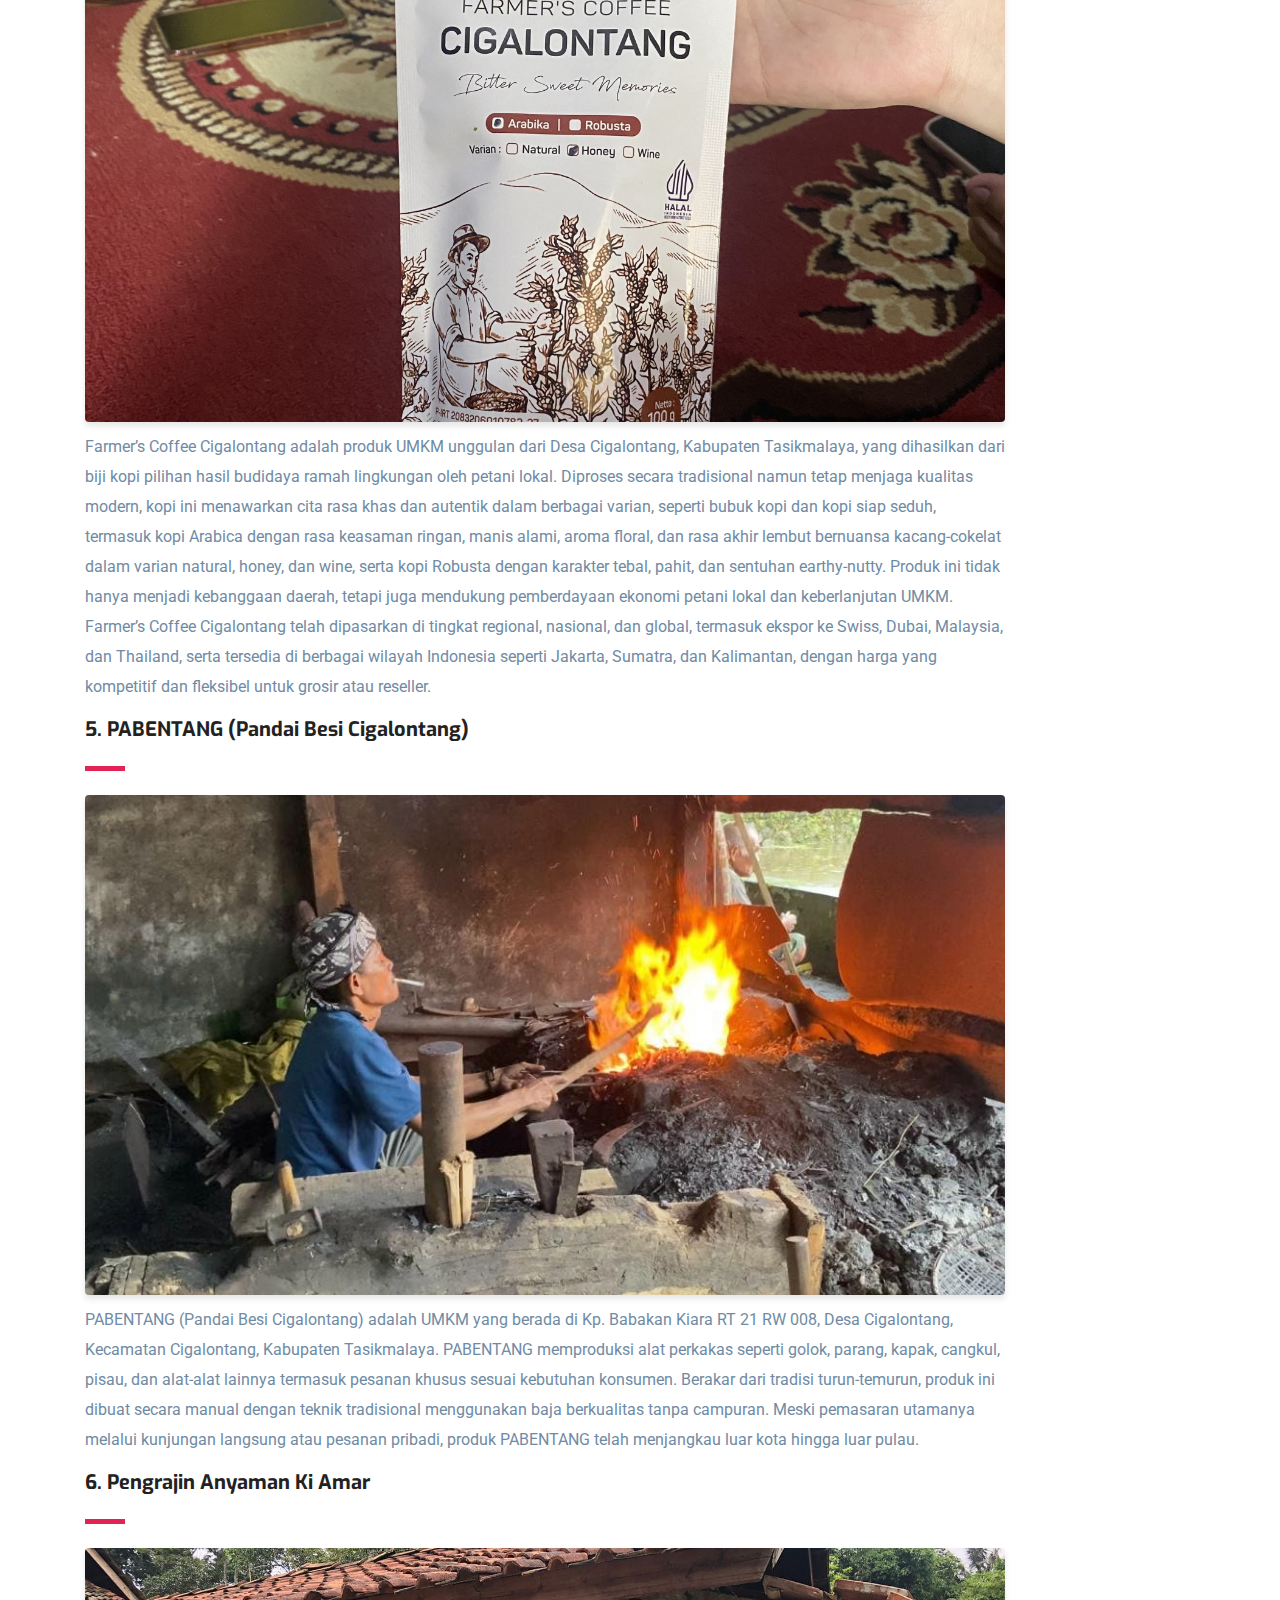
<file: desa-wisata.html>
<!DOCTYPE html>
<html lang="zxx">
    <head>
        <meta http-equiv="Content-Type" content="text/html; charset=UTF-8">
        <meta name="description" content="Website Desa Tebing Tinggi Kuantan Singingi">
        <link rel="icon" href="images/logoweb.png" />

        <meta name="viewport" content="width=device-width, initial-scale=1.0">

        <title>Potensi Desa Wisata</title>

        <!-- Favicon -->
        <!-- bootstrap.min css -->
        <link rel="stylesheet" href="plugins/bootstrap/css/bootstrap.min.css">
        <!-- Icon Font Css -->
        <link rel="stylesheet" href="plugins/icofont/icofont.min.css">
        <!-- Slick Slider  CSS -->
        <link rel="stylesheet" href="plugins/slick-carousel/slick/slick.css">
        <link rel="stylesheet" href="plugins/slick-carousel/slick/slick-theme.css">

        <!-- Main Stylesheet -->
        <link rel="stylesheet" href="css/style.css">

<style>
    .landscape-img {
    width: 100%; /* Gambar memenuhi lebar container */
    height: 500px; /* Tinggi tetap untuk memastikan orientasi landscape */
    object-fit: cover; /* Memotong gambar agar sesuai dengan dimensi */
    object-position: center; /* Fokus pada bagian tengah gambar */
    border-radius: 4px; /* Opsional: Membuat sudut gambar membulat */
    box-shadow: 0 4px 6px rgba(0, 0, 0, 0.1); /* Menambahkan bayangan */
    margin-bottom: 10px;
}

/* CSS Class untuk Gambar */
.img-resize {
    max-width: 100%; /* Gambar tidak akan melebihi lebar container */
    height: auto;    /* Tinggi gambar akan menyesuaikan proporsi aslinya */
    display: block;  /* Opsional: Agar gambar terlihat rapi di dalam blok */
    margin: 0 auto;  /* Opsional: Memusatkan gambar dalam container */
}

</style>

    </head>

    <body id="top">
    <header>
        <div class="header-top-bar">
            <div class="container">
                <span class="font-weight-bold mx-auto d-block text-center">PROFIL DESA WISATA CIGALONTANG</span>
            </div>
        </div>
        <nav class="navbar navbar-expand-lg navigation" id="navbar">
            <div class="container">
                <a class="navbar-brand" href="index.html">
                    <img src="images/dslogo.png" alt="" class="img-fluid">
                </a>

                <button class="navbar-toggler collapsed" type="button" data-toggle="collapse" data-target="#navbarmain" aria-controls="navbarmain" aria-expanded="false" aria-label="Toggle navigation">
                <span class="icofont-navigation-menu"></span>
            </button>
        
		  <div class="collapse navbar-collapse" id="navbarmain">
			<ul class="navbar-nav ml-auto">
				<li class="nav-item active">
					<a class="nav-link" href="index.html">Home</a>
				  </li>
				  <li class="nav-item active">
					<a class="nav-link" href="sejarah-desa.html">Sejarah Desa</a>
				  </li>
			  
				  <!-- Desa Wisata sebagai menu terpisah -->
                  <li class="nav-item active">
                    <a class="nav-link" href="paketan.html">Paket Desa Wisata</a>
                  </li>
                  
				  <li class="nav-item active">
					<a class="nav-link" href="desa-wisata.html">Potensi Desa Wisata</a>
				  </li>

				</ul>
			  </div>
 


                </ul>
            </div>
            </div>
        </nav>
    </header>

        <!-- START -->

        <section class="page-title" style="background-image: url('images/bg/bannercgl.png'); background-size: cover; background-position: center;">
            <div class="overlay"></div>
            <div class="container">
                <div class="row">
                    <div class="col-md-12">
                        <div class="block text-center">
                            <h1 class="text-capitalize mb-5 text-lg">POTENSI DESA WISATA</h1>
                        </div>
                    </div>
                </div>
            </div>
        </section>
        

        <section class="section department-single">
            <div class="container">
               
                <div class="row">
                    <div class="col-lg-10">
                        <div class="department-content mt-5 text-left capitalize">
                            <h3 class="text-md">WISATA UNGGULAN</h3>
                            <div class="divider my-4"></div>
                            
                            <h5>1.	Ngulak Pangangonan</h5>
                            <div class="divider my-4"></div>
                            <img src="images/wisata/3.1.jpeg" alt="situ Pangangonan" class="landscape-img">


                            <p>
                                <strong>1. DESKRIPSI</strong><br>
                                <ol type="a">
                                    <li><strong>What (Apa)?</strong> <br>
                                        Ngulak Pangangonan adalah salah satu kegiatan wisata di Desa Cigalontang yang menawarkan pengalaman menarik bagi wisatawan. Di sini, anda dapat merasakan langsung aktivitas memancing sambil menikmati keindahan alam yang ada di sekeliling. Selain itu, suasana alam yang indah membuat setiap gigitan makanan di Pangangonan terasa lebih nikmat, menciptakan momen santai yang sempurna.</li>
                                    <li><strong>Where (Dimana)?</strong> <br>
                                        Ngulak Pangangonan terletak di Dusun 1, Desa Cigalontang, Kecamatan Cigalontang, Kabupaten Tasikmalaya.</li>
                                    <li><strong>Why (Mengapa)?</strong> <br>
                                        Ngulak Pangangonan menjadi salah satu destinasi wisata di Desa Cigalontang dikarenakan kegiatan ini memanfaatkan sumber daya alam buatan yang dapat menarik wisatawan untuk merasakan secara langsung aktivitas kegiatan ngulak pangangonan.</li>
                                    <li><strong>When (Kapan)?</strong> <br>
                                        Ngulak Pangangonan dapat dilaksanakan setiap hari.</li>
                                    <li><strong>Who (Siapa)?</strong> <br>
                                        Ngulak Pangangonan menjadi destinasi wisata yang dapat dikunjungi oleh wisatawan di seluruh wilayah Indonesia dan mancanegara, mulai dari orang dewasa, kalangan remaja, maupun anak-anak.</li>
                                    <li><strong>How (Bagaimana)?</strong> <br>
                                        Untuk menuju lokasi Ngulak Pangangonan, wisatawan dapat melalui jalur utama menggunakan kendaraan roda dua maupun roda empat.</li>
                                </ol>           
                                
        
                                <strong>2. SOROTAN KEGIATAN</strong><br>
                                <ol type="a">
                                    <li>Merasakan eksperimen memancing di Situ Pangangonan</li>
                                    <li>Dapat berinteraksi dengan tradisi masyarakat setempat</li>
                                    <li>Mengetahui tradisi dan budaya Desa Cigalontang</li>
                                    <li>Menikmati makanan khas Desa Cigalontang</li>
                                </ol>
                                
        
        
                                <strong>3. JADWAL PERJALANAN</strong><br>
                                <table class="table">
                                    <thead class="thead-purple">
                                        <tr>
                                            <th scope="col">No.</th>
                                            <th scope="col">Waktu</th>
                                            <th scope="col">Kegiatan</th>
                                        </tr>
                                    </thead>
                                    <tbody>
                                        <tr>
                                            <th scope="row">1</th>
                                            <td>08.00 - 08.15 WIB</td>
                                            <td><span style="font-style: italic;">Ticketing</span> dan ramah tamah di Desa</td>
                                        </tr>
                                        <tr>
                                            <th scope="row">2</th>
                                            <td>08.15 - 08.30 WIB</td>
                                            <td>Pemberangkatan menuju Situ Pangangonan</td>
                                        </tr>
                                        <tr>
                                            <th scope="row">3</th>
                                            <td>08.30 - 09.00 WIB</td>
                                            <td><span style="font-style: italic;">Briefing</span> bersama <span style="font-style: italic;">tour guide</span> </td>
                                        </tr>
                                        <tr>
                                            <th scope="row">4</th>
                                            <td>09.00 - 12.00 WIB</td>
                                            <td>Ngulak Pangangonan</td>
                                        </tr>
                                        <tr>
                                            <th scope="row">5</th>
                                            <td>12.00 - Selesai</td>
                                            <td>Ishoma dan Sayonara</td>
                                        </tr>
        
        
                                    </tbody>
                                </table>                   
        
                                <strong>4. FASILITAS LAYANAN</strong><br>
                                <strong>Paket Termasuk:</strong>
                                <ol type="a">
                                    <li>Tiket</li>
                                    <li>Gazebo</li>
                                    <li>Narasumber</li>
                                    <li>Tour guide</li>
                                    <li>Air mineral</li>
                                    <li>Makan siang</li>
                                    <li>P3K</li>
                                    <li>Transportasi</li>
                                </ol>
                                
                                <strong>Paket Tidak Termasuk:</strong>
                                <ol type="a">
                                    <li>Alat pancing</li>
                                    <li>Obat-obatan pribadi</li>
                                </ol>
                                
                                
        
                                
                                <strong>5. TATA TERTIB KEGIATAN</strong>
                                <ol type="a">
                                    <li>Kumpul tepat waktu sesuai jam yang telah ditentukan</li>
                                    <li>Tidak membuang sampah sembarangan</li>
                                    <li>Tidak boleh membawa minuman beralkohol</li>
                                    <li>Tidak merusak alam</li>
                                    <li>Sopan santun sesuai aturan budaya masyarakat</li>
                                    <li>Tidak boleh membawa senjata tajam</li>
                                    <li>Berinteraksi baik dengan warga sekitar</li>
                                </ol>
                                
                                
        
                                <strong>6. PERLENGKAPAN YANG HARUS DIBAWA</strong>
                                <ol type="a">
                                    <li>Alat pancing</li>
                                    <li>Obat-obatan pribadi</li>
                                    <li>Alat salat</li>
                                </ol>
                                
                                <strong>7. SYARAT DAN KETENTUAN BERLAKU</strong>
                                <ol type="a">
                                    <li>Pemesanan tiket maksimal H-1 sebelum pemberangkatan wisatawan</li>
                                    <li>Peserta dalam satu grup minimal 10 orang</li>
                                    <li>Jika jumlah wisatawan kurang dari 10 orang maka berlaku harga satu grup</li>
                                    <li>Wajib membayar DP minimal 50%</li>
                                    <li>Pembayaran dilakukan sesuai batas yang telah ditentukan; apabila melewati batas pembayaran, wisatawan dianggap melakukan pembatalan</li>
                                    <li>Tidak ada pengembalian dana bagi wisatawan yang melakukan pembatalan</li>
                                </ol>
                                
                                
                                
        
                                <strong>8. PERTANYAAN YANG SERING DIAJUKAN</strong><br>

                                    <ol type="a">
                                        <li>
                                            <strong>Apakah paket ini cocok untuk perorangan?</strong><br>
                                            Jawaban: Paket ini dapat dilakukan oleh perorangan tetapi dengan harga yang disesuaikan. Apabila menginginkan pembiayaan yang sesuai dengan pembiayaan rombongan, maka peserta akan diikutsertakan dengan peserta yang lain.
                                        </li>
                                        <li>
                                            <strong>Apakah paket wisata ini ramah untuk anak-anak dan keluarga?</strong><br>
                                            Jawaban: Paket wisata Ngulak Pangangonan sangat ramah untuk anak-anak dan keluarga, karena kegiatan ini tidak hanya memancing, tetapi juga memungkinkan untuk piknik, menikmati keindahan alam, dan melakukan wisata edukasi. Tour guide selalu siap membantu serta memastikan keamanan dan kenyamanan selama kegiatan berlangsung.
                                        </li>
                                        <li>
                                            <strong>Apakah ada biaya tambahan yang perlu diperhatikan selain biaya paket wisata?</strong><br>
                                            Jawaban: Ada biaya tambahan bagi wisatawan yang mendapatkan ikan sesuai dengan jumlah hasil tangkapannya.
                                        </li>
                                    </ol>
                                    
                            </p>

                            

                            <h5>2.	Ngalanglang Karancagéan Domba</h5>
                            <div class="divider my-4"></div>
                            <img src="images/wisata/6.jpeg" alt="Ngalanglang karancagÉan domba" class="landscape-img">
    
                    <p>
                        <strong>1. DESKRIPSI</strong><br>
                        <ol type="a">
                            <li>
                                <strong>What (Apa)?</strong><br>
                                Domba tangkas adalah hasil unggulan dari peternakan domba yang ada di Desa Cigalontang. Peternakan ini memberikan edukasi mengenai pemeliharaan dan perawatan yang nantinya dipilih untuk dilombakan melalui proses seleksi yang ketat. Sehingga, menghasilkan domba dengan kualitas fisik yang unggul, berbadan tegap, dan memiliki ketangkasan yang luar biasa.
                            </li>
                            <li>
                                <strong>Where (Dimana)?</strong><br>
                                Kampung Cirangkong, RT 05 RW 02 Dusun 1, Desa Cigalontang, Kecamatan Cigalontang.
                            </li>
                            <li>
                                <strong>Why (Mengapa)?</strong><br>
                                Domba tangkas ini dijadikan salah satu tempat wisata edukasi untuk memanfaatkan potensi serta melestarikan budaya lokal di Desa Cigalontang.
                            </li>
                            <li>
                                <strong>When (Kapan)?</strong><br>
                                Pagi dan sore hari.
                            </li>
                            <li>
                                <strong>Who (Siapa)?</strong><br>
                                Domba tangkas dapat dikunjungi oleh wisatawan di seluruh wilayah Indonesia dan mancanegara. Mulai dari orang dewasa, kalangan remaja, dan anak-anak. Namun, untuk anak-anak dianjurkan didampingi oleh orang dewasa.
                            </li>
                            <li>
                                <strong>How (Bagaimana)?</strong><br>
                                Untuk menuju lokasi, wisatawan dapat menggunakan roda dua maupun roda empat. Akan tetapi, bagi wisatawan yang menggunakan kendaraan roda empat, perjalanan menuju lokasi ditempuh dengan berjalan kaki karena akses jalan belum dapat dilalui oleh kendaraan roda empat.
                            </li>
                        </ol>
                        
                                                                                    
                        <strong>2. SOROTAN KEGIATAN</strong>
                        <ol type="a">
                            <li>Melihat dan merasakan langsung tata cara pemeliharaan domba tangkas</li>
                            <li>Melihat pertunjukan acara ngaben (laga ketangkasan domba) setiap dua bulan sekali</li>
                            <li>Merasakan keindahan alam dan lingkungan sekitar</li>
                            <li>Dapat berinteraksi dengan tradisi masyarakat setempat</li>
                            <li>Mengetahui tradisi dan budaya Desa Cigalontang</li>
                        </ol>
                        
                        
                        

                        <strong>3. JADWAL PERJALANAN</strong><br>
                        <table class="table">
                            <thead class="thead-purple">
                                <tr>
                                    <th scope="col">No.</th>
                                    <th scope="col">Waktu</th>
                                    <th scope="col">Kegiatan</th>
                                </tr>
                            </thead>
                            <tbody>
                                <tr>
                                    <th scope="row">1</th>
                                    <td>08.00 - 08.30 WIB</td>
                                    <td><span style="font-style: italic;">Ticketing</span> dan ramah tamah di Desa</td>
                                </tr>
                                <tr>
                                    <th scope="row">2</th>
                                    <td>08.30 - 08.40 WIB</td>
                                    <td>Pemberangkatan menuju Ngalanglang Karancagéan Domba</td>
                                </tr>
                                <tr>
                                    <th scope="row">3</th>
                                    <td>08.40 - 09.00 WIB</td>
                                    <td><span style="font-style: italic;">Briefing</span> bersama <span style="font-style: italic;">tour guide</span> </td>
                                </tr>
                                <tr>
                                    <th scope="row">4</th>
                                    <td>09.00 - 10.00 WIB</td>
                                    <td>Ngalanglang Karancagéan Domba</td>
                                </tr>
                                <tr>
                                    <th scope="row">5</th>
                                    <td>10.00 - 10.30 WIB</td>
                                    <td>Sayonara</td>
                                </tr>



                            </tbody>
                        </table>                   

                        <strong>4. FASILITAS LAYANAN</strong><br>
                        <strong>Paket Termasuk:</strong>
                        <ol type="a">
                            <li>Tiket, parkir, dan makan</li>
                            <li>Narasumber</li>
                            <li>Tour guide</li>
                            <li>Air mineral</li>
                            <li>Pakan kambing</li>
                        </ol>
                        
                        

                        
                        <strong>5. TATA TERTIB KEGIATAN</strong>
                        <ol type="a">
                            <li>Kumpul tepat waktu sesuai jam yang telah ditentukan</li>
                            <li>Tidak membuang sampah sembarangan</li>
                            <li>Tidak boleh membawa minuman beralkohol</li>
                            <li>Tidak merusak alam</li>
                            <li>Sopan santun sesuai aturan budaya masyarakat</li>
                            <li>Tidak boleh membawa senjata tajam</li>
                            <li>Berinteraksi baik dengan warga sekitar</li>
                        </ol>
                        

                        

                        <strong>6. PERLENGKAPAN YANG HARUS DIBAWA</strong>
                        <ol type="a">
                            <li>Obat-obatan pribadi</li>
                            <li>Alat salat</li>
                        </ol>
                        
                  

                        <strong>7. SYARAT DAN KETENTUAN BERLAKU</strong>
                        <ol type="a">
                            <li>Pemesanan tiket maksimal H-1 sebelum pemberangkatan wisatawan</li>
                            <li>Peserta dalam satu grup minimal 10 orang</li>
                            <li>Jika jumlah wisatawan kurang dari 10 orang maka berlaku harga satu grup</li>
                            <li>Wajib membayar DP minimal 50%</li>
                            <li>Pembayaran dilakukan sesuai batas yang telah ditentukan, apabila melewati batas pembayaran maka wisatawan dianggap melakukan pembatalan</li>
                            <li>Tidak ada pengembalian dana bagi wisatawan yang melakukan pembatalan</li>
                        </ol>
                        
                       
                        

                        <strong>8. PERTANYAAN YANG SERING DIAJUKAN</strong><br>
                        <ol type="a">
                            <li><strong>Apakah paket ini cocok untuk perorangan?</strong><br>
                                Jawaban: Paket ini dapat dilakukan oleh perorangan tetapi dengan harga yang disesuaikan, apabila menginginkan pembiayaan yang sesuai dengan pembiayaan rombongan maka diikutsertakan dengan peserta yang lain.
                            </li>
                            <li><strong>Apakah paket wisata ini ramah untuk anak-anak dan keluarga?</strong><br>
                                Jawaban: Paket wisata Ngalanglang Karancagean Domba sangat ramah untuk anak-anak dan keluarga karena kegiatan ini tidak hanya melihat domba, tetapi juga dapat mengetahui penjelasan mengenai domba tangkas, menikmati keindahan alam, dan wisata edukasi. Tour guide juga selalu siap membantu dan memastikan keamanan serta kenyamanan selama kegiatan berlangsung.
                            </li>
                            <li><strong>Apakah ada biaya tambahan yang perlu diperhatikan selain biaya paket wisata?</strong><br>
                                Jawaban: Tidak ada biaya tambahan.
                            </li>
                        </ol>                              
                    </p>
                          
                            
                            

                            <h5>3. Ngadéndang Rasa</h5>
                            <div class="divider my-4"></div>
                            <img src="images/wisata/10.jpeg" alt="jaipongan" class="landscape-img">
                            
                            <p>
                                <strong>1. DESKRIPSI</strong><br>
                                <ol type="a">
                                    <li><strong>What (Apa)?</strong><br>
                                        Jaipong merupakan salah satu budaya tradisional khas Sunda, yang memadukan tarian, musik, dan nyanyian. Kesenian ini biasanya berisi gerakan tarian yang anggun, iringan musik tradisional seperti gamelan, kendang, suling, dan rebab, serta nyanyian dengan lirik yang sarat makna budaya.
                                    </li>
                                    <li><strong>Where (Dimana)?</strong><br>
                                        Jaipong ini dilaksanakan di Kampung Babakan Hamami RT 15 RW 06, Dusun 3, Desa Cigalontang, Kecamatan Cigalontang, Kabupaten Tasikmalaya.
                                    </li>
                                    <li><strong>Why (Mengapa)?</strong><br>
                                        Jaipong menjadi sebuah budaya masyarakat yang sangat penting untuk dilestarikan. Selain itu, wisatawan dapat mempelajari budaya masyarakat di Desa Cigalontang dan bisa mempelajari tarian maupun alat musik yang digunakan.
                                    </li>
                                    <li><strong>When (Kapan)?</strong><br>
                                        Kegiatan Jaipongan dilaksanakan rutin setiap satu minggu sekali pada sabtu malam.
                                    </li>
                                    <li><strong>Who (Siapa)?</strong><br>
                                        Ronggeng menjadi objek wisata budaya yang dapat dikunjungi oleh wisatawan di seluruh wilayah Indonesia maupun mancanegara mulai dari orang dewasa, kalangan remaja, dan anak-anak.
                                    </li>
                                    <li><strong>How (Bagaimana)?</strong><br>
                                        Untuk menuju lokasi Jaipongan, wisatawan dapat menggunakan roda dua maupun roda empat, akan tetapi, bagi wisatawan yang menggunakan kendaraan roda empat, untuk menuju lokasi dapat ditempuh dengan berjalan kaki karena akses jalan yang belum dapat dilalui oleh kendaraan roda empat.
                                    </li>
                                </ol>
                                
                                                                                            
                                <strong>2. SOROTAN KEGIATAN</strong><br>
                                <ol type="a">
                                    <li>Merasakan pengalaman jaipongan dan memainkan alat musik tradisional</li>
                                    <li>Mengetahui tradisi dan budaya Desa Cigalontang</li>
                                    <li>Dapat berinteraksi dengan tradisi masyarakat setempat</li>
                                </ol>
                                
                                
                                
        
                                <strong>3. JADWAL PERJALANAN</strong><br>
                                <table class="table">
                                    <thead class="thead-purple">
                                        <tr>
                                            <th scope="col">No.</th>
                                            <th scope="col">Waktu</th>
                                            <th scope="col">Kegiatan</th>
                                        </tr>
                                    </thead>
                                    <tbody>
                                        <tr>
                                            <th scope="row">1</th>
                                            <td>15.45 - 16.00 WIB</td>
                                            <td><span style="font-style: italic;">Check in home stay</span></td>
                                        </tr>
                                        <tr>
                                            <th scope="row">2</th>
                                            <td>16.00 - 18.00 WIB</td>
                                            <td>Ishoma</td>
                                        </tr>
                                        <tr>
                                            <th scope="row">3</th>
                                            <td>18.00 - 19.30 WIB</td>
                                            <td><span style="font-style: italic;">Ticketing</span> dan ramah tamah di Desa</span></td>
                                        </tr>
                                        <tr>
                                            <th scope="row">4</th>
                                            <td>19.30 - 20.00 WIB</td>
                                            <td><span style="font-style: italic;">Briefing</span> Bersama <span style="font-style: italic;">tour guide</span></td>
                                        </tr>
                                        <tr>
                                            <th scope="row">5</th>
                                            <td>20.00 - 00.00 WIB</td>
                                            <td><span style="font-style: italic;">Ngadéndang Rasa</span></td>
                                        </tr>
                                        <tr>
                                            <th scope="row">6</th>
                                            <td>00.00 - 07.00 WIB</td>
                                            <td>Istirahat</td>
                                        </tr>
                                        <tr>
                                            <th scope="row">7</th>
                                            <td>07.00 - 07.30 WIB</td>
                                            <td><span style="font-style: italic;"></span> Sarapan pagi</span></td>
                                        </tr>
                                        <tr>
                                            <th scope="row">8</th>
                                            <td>07.30 - 08.00 WIB</td>
                                            <td><span style="font-style: italic;"></span>Sayonara</td>
                                        </tr>
        
        
        
                                    </tbody>
                                </table>                   
        
                                <strong>4. FASILITAS LAYANAN</strong><br>
                                <strong>Paket termasuk:</strong>
                                <ol type="a">
                                    <li>Tiket</li>
                                    <li>Narasumber</li>
                                    <li>Tour guide</li>
                                    <li>Air mineral</li>
                                    <li>Sarapan pagi</li>
                                    <li>P3K</li>
                                    <li>Transportasi</li>
                                </ol>
                                
                                <strong>Paket tidak termasuk:</strong>
                                <ol type="a">
                                    <li>Obat-obatan pribadi</li>
                                    <li>Alat salat</li>
                                    <li>Baju ganti</li>
                                </ol>
                                
        
                                
                                <strong>5. TATA TERTIB KEGIATAN</strong><br>
                                <ol type="a">
                                    <li>Kumpul tepat waktu sesuai jam yang telah ditentukan</li>
                                    <li>Tidak membuang sampah sembarangan</li>
                                    <li>Tidak boleh membawa minuman beralkohol</li>
                                    <li>Tidak merusak alam</li>
                                    <li>Sopan santun sesuai aturan budaya masyarakat</li>
                                    <li>Tidak boleh membawa senjata tajam</li>
                                    <li>Berinteraksi baik dengan warga sekitar</li>
                                </ol>
           
                                
                                
        
                                <strong>6. PERLENGKAPAN YANG HARUS DIBAWA</strong>
                                <ol type="a">
                                    <li>Obat-obatan pribadi </li>
                                    <li>Alat salat </li>
                                    <li>Baju ganti </li>
                                </ol>
        
                                
        
                                <strong>7. SYARAT DAN KETENTUAN BERLAKU</strong><br>
                                <ol type="a">
                                    <li>Pemesanan tiket maksimal H-1 sebelum pemberangkatan wisatawan</li>
                                    <li>Peserta dalam satu grup minimal 10 orang</li>
                                    <li>Jika jumlah wisatawan kurang dari 10 orang maka berlaku harga satu grup</li>
                                    <li>Wajib membayar DP minimal 50%</li>
                                    <li>Pembayaran dilakukan sesuai batas yang telah ditentukan, apabila melewati batas pembayaran maka wisatawan dianggap melakukan pembatalan</li>
                                    <li>Tidak ada pengembalian dana bagi wisatawan yang melakukan pembatalan</li>
                                </ol>
             
                                
                                
        
                                <strong>8. PERTANYAAN YANG SERING DIAJUKAN</strong><br>
                                <ol type="a">
                                    <li>
                                        <strong>Apakah paket ini cocok untuk perorangan?</strong>
                                        <br>Jawaban: Paket ini dapat dilakukan oleh perorangan tetapi dengan harga yang disesuaikan, apabila menginginkan pembiayaan yang sesuai dengan pembiayaan rombongan maka diikutsertakan dengan peserta yang lain.
                                    </li>
                                    <li>
                                        <strong>Apakah paket wisata ini cocok untuk anak-anak dan keluarga?</strong>
                                        <br>Jawaban: Paket wisata ini cocok untuk anak-anak dan keluarga karena akan memberikan edukasi mengenai tarian dan alat musik tradisional, namun harus berada di dalam pengawasan pemandu wisata.
                                    </li>
                                </ol>
                                                                
                            </p>            
        
                            <h5>4.	Sérén Manis</h5>
                            <div class="divider my-4"></div>
                            <img src="images/wisata/7.jpeg" alt="wajit mak eroh" class="landscape-img">

                            <p>
                                <strong>1. DESKRIPSI</strong>
                                <ol type="a">
                                    <li>
                                      <strong>What (Apa)?</strong>
                                      Wajit Mak Eroh merupakan salah satu UMKM khas Priangan yang memberikan edukasi pada wisatawan mengenai pembuatan wajit. Produk unggulannya meliputi tiga varian wajit: wajit ketan, angleng, dan wajit singkong.
                                    </li>
                                    <li>
                                      <strong>Where (Dimana)?</strong>
                                      Wajit Mak Eroh terletak di Kampung Panyandungan, Dusun 2, Desa Cigalontang, Kabupaten Tasikmalaya.
                                    </li>
                                    <li>
                                      <strong>Why (Mengapa)?</strong>
                                      Wajit Mak Eroh dijadikan sebagai salah satu destinasi wisata, dikarenakan selain wisatawan dapat mencicipi Wajit Mak Eroh, wisatawan juga mendapatkan edukasi mengenai pembuatan wajit.
                                    </li>
                                    <li>
                                      <strong>When (Kapan)?</strong>
                                      Produksi Wajit Mak Eroh dibuat setiap hari tetapi, disesuaikan dengan pesanan konsumen.
                                    </li>
                                    <li>
                                      <strong>Where (Siapa)?</strong>
                                      Wajit Mak Eroh ini dapat dikunjungi oleh wisatawan diseluruh wilayah Indonesia dan Mancanegara. Mulai dari orang dewasa, kalangan remaja, dan anak-anak.
                                    </li>
                                    <li>
                                      <strong>How (Bagaimana)?</strong>
                                      Untuk menuju lokasi Wajit Mak Eroh, wisatawan dapat menggunakan kendaraan roda dua maupun roda empat akan tetapi, untuk menuju rumah produksi wisatawan dapat mengaksesnya dengan berjalan kaki.
                                    </li>
                                  </ol>
                                
                                                                                            
                                <strong>2. SOROTAN KEGIATAN</strong>
                                <ol type="a">
                                    <li>
                                      <strong>Mengetahui makanan tradisional Desa Cigalontang</strong>
                                      Anda dapat mengetahui lebih lanjut tentang makanan tradisional Desa Cigalontang dan bagaimana cara membuatnya.
                                    </li>
                                    <li>
                                      <strong>Mengetahui tradisi dan budaya Desa Cigalontang</strong>
                                      Anda dapat mempelajari tentang tradisi dan budaya Desa Cigalontang yang unik dan khas.
                                    </li>
                                    <li>
                                      <strong>Mengetahui cara pembuatan wajit</strong>
                                      Anda dapat mengetahui cara pembuatan wajit secara langsung dari pengrajin yang berpengalaman.
                                    </li>
                                    <li>
                                      <strong>Mencicipi wajit secara langsung</strong>
                                      Anda dapat mencicipi wajit secara langsung dan merasakan kelezatan dan keunikan rasa wajit.
                                    </li>
                                    <li>
                                      <strong>Membawa pengalaman baru yang tidak ada di tempat lain</strong>
                                      Anda dapat membawa pengalaman baru dan unik yang tidak dapat ditemukan di tempat lain.
                                    </li>
                                  </ol>
                                
                                
                                
        
                                <strong>3. JADWAL PERJALANAN</strong><br>
                                <table class="table">
                                    <thead class="thead-purple">
                                        <tr>
                                            <th scope="col">No.</th>
                                            <th scope="col">Waktu</th>
                                            <th scope="col">Kegiatan</th>
                                        </tr>
                                    </thead>
                                    <tbody>
                                        <tr>
                                            <th scope="row">1</th>
                                            <td>08.00 - 08.30 WIB</td>
                                            <td><span style="font-style: italic;">Ticketing</span> dan ramah tamah di Desa</td>
                                        </tr>
                                        <tr>
                                            <th scope="row">2</th>
                                            <td>08.30 - 08.45 WIB</td>
                                            <td>Pemberangkatan menuju Wajit Mak Eroh</td>
                                        </tr>
                                        <tr>
                                            <th scope="row">3</th>
                                            <td>08.45 - 09.00 WIB</td>
                                            <td><span style="font-style: italic;">Briefing</span> bersama <span style="font-style: italic;">tour guide</span></td>
                                        </tr>
                                        <tr>
                                            <th scope="row">4</th>
                                            <td>09.00 - 13.00 WIB</td>
                                            <td>Kegiatan Sérén Manis</td>
                                        </tr>
                                        <tr>
                                            <th scope="row">5</th>
                                            <td>13.00 - 14.00 WIB</td>
                                            <td><span style="font-style: italic;">Ngadéndang Rasa</span></td>
                                        </tr>
        
        
        
                                    </tbody>
                                </table>                   
        
                                <strong>4. FASILITAS LAYANAN</strong><br>
                                <strong>Paket Termasuk:</strong>
                                <ol type="a">
                                    <li>Tiket</li>
                                    <li>Narasumber</li>
                                    <li>Tour guide</li>
                                    <li>Transportasi</li>
                                    <li>P3K</li>
                                    <li>Air mineral</li>
                                    <li>Makan siang</li>
                                    <li>Wajit yang dicicipi</li>
                                    <li>Wajit yang dibawa</li>
                                  </ol>
                                
        
                                <strong>5. TATA TERTIB KEGIATAN</strong>
                                <ol type="a">
                                    <li>Kumpul tepat waktu sesuai jam yang telah ditentukan</li>
                                    <li>Tidak membuang sampah sembarangan</li>
                                    <li>Tidak boleh membawa minuman beralkohol</li>
                                    <li>Tidak merusak alam</li>
                                    <li>Sopan santun sesuai aturan budaya masyarakat</li>
                                    <li>Tidak boleh membawa senjata tajam</li>
                                    <li>Berinteraksi baik dengan warga sekitar</li>
                                  </ol>
                                
                                
                                <strong>6. PERLENGKAPAN YANG HARUS DIBAWA</strong>
                                <ol type="a">
                                    <li>Obat-obatan pribadi</li>
                                    <li>Alat salat</li><br>
                                </ol>
                                
                                <strong>7. SYARAT DAN KETENTUAN BERLAKU</strong>
                                <ol type="a">
                                    <li>Pemesanan tiket minimal H-3 sebelum pemberangkatan wisatawan</li>
                                    <li>Peserta dalam satu grup minimal 10 orang</li>
                                    <li>Jika jumlah wisatawan kurang dari 10 orang maka berlaku harga satu grup</li>
                                    <li>Wajib membayar DP minimal 50%</li>
                                    <li>Pembayaran dilakukan sesuai batas yang telah ditentukan apabila, melewati batas pembayaran maka wisatawan dianggap melakukan pembatalan</li>
                                    <li>Tidak ada pengembalian dana bagi wisatawan yang melakukan pembatalan</li>
                                  </ol>
                               
                                
                                
                                
        
                                <strong>8. PERTANYAAN YANG SERING DIAJUKAN</strong><br>
                                <ol type="a">
                                    <li><strong>Apakah paket ini cocok untuk perorangan?</strong><br>
                                    <strong>Jawaban: </strong>Paket ini dapat dilakukan oleh perorangan tetapi dengan harga yang di sesuaikan, apabila menginginkan pembiayaan yang sesuai dengan pembiayaan rombongan maka di ikut sertakan dengan peserta yang lain.<br><br>
                                    </li>
                                    <li><strong>Apakah paket wisata ini ramah untuk anak-anak dan keluarga? </strong><br>
                                    <strong>Jawaban: </strong>Paket wisata ini cocok untuk anak-anak dan keluarga karena akan memberikan edukasi mengenai cara pembuatan wajit. Akan tetapi harus berada di dalam pengawasan.<br><br>
                                    </li>
                                  </ol>
                            </p>
        
                            




                            <h3 class="text-md">WISATA RINTISAN</h3>
                            <div class="divider my-4"></div>
                            
                            <h5>1. Bukit Pilar</h5>
                            <div class="divider my-4"></div>
                            <img src="images/wisata/23.jpeg" alt="Bukit Pilar" class="landscape-img">
                            
                            <p>
                                Bukit Pilar adalah salah satu destinasi wisata alam yang terletak di Kecamatan Cigalontang, Kabupaten Tasikmalaya, 
                                Jawa Barat. Tempat ini dikenal dengan pemandangannya yang indah dan suasana alam yang asri, menjadikannya tujuan 
                                favorit bagi pecinta alam dan wisatawan lokal. Bukit ini berada di ketinggian 1270 MDPL yang memberikan panorama 
                                luas dengan latar pegunungan, hamparan sawah, dan perkampungan khas pedesaan. <br><br>
                            
                            
                            
                            </p>

                            <h5>2. Sanggar Seni Pancawarna</h5>
                            <div class="divider my-4"></div>
                            <img src="images/wisata/16.jpg" alt="sanggar seni Pancawarna" class="landscape-img">

                            <p>
                                Sanggar Seni Pancawarna, yang didirikan pada tahun 1980-an oleh Pak Saca Mulyana, 
                                merupakan pusat pelestarian seni budaya khas Sunda yang berlokasi di Dusun 1, Desa Cigalontang, 
                                Kecamatan Cigalontang. Bertempat di balai sawala sebagai pusat latihan secara rutin, menjadi 
                                titik kumpul bagi masyarakat yang ingin belajar dan melestarikan tradisi lokal. Sanggar ini 
                                menghidupkan kembali berbagai kesenian tradisional, seperti degung klasik, jaipong, silat dengan 
                                gerakan khas seperti parepet, tapak 2, dan tapak 3, serta musik Sunda dengan alat seperti kecapi, 
                                suling, kendang, saron, bonang, dan gong.
                                Dengan kegiatan rutin yang dilaksanakan setiap malam Sabtu, Sanggar Seni Pancawarna tidak hanya 
                                menjadi ruang untuk belajar seni, tetapi juga berperan sebagai penjaga identitas budaya desa. 
                                Meski menghadapi tantangan modernisasi, sanggar ini tetap eksis melalui kontribusinya dalam 
                                berbagai acara adat, undangan budaya, dan kegiatan pelestarian seni lainnya. Didukung oleh 
                                legalitas resmi dari pemerintah Kabupaten Tasikmalaya, Sanggar Seni Pancawarna menjadi simbol 
                                kebanggaan warga lokal, menawarkan pengalaman autentik bagi pengunjung desa wisata. <br><br>
                                
                                
                            
                            
                            
                            </p>
                            
                            <h5>3.	Keripik Singkong Arneta</h5>
                            <div class="divider my-4"></div>
                            <img src="images/wisata/20.jpeg" alt="keripik singkong arneta" class="landscape-img">

                            <p>
                                Keripik Singkong Arneta adalah UMKM khas Desa Cigalontang, Kabupaten Tasikmalaya, yang didirikan sejak 2019. 
                                Usaha ini memproduksi keripik singkong berbentuk pipih memanjang dengan cita rasa original menggunakan singkong berkualitas dari petani lokal. 
                                Proses produksi yang masih manual mampu menghasilkan lebih dari 2 kuintal per hari. Produk ini telah dipasarkan ke berbagai daerah seperti Lembang, Bandung, 
                                dan Kota Tasikmalaya melalui kerja sama dengan toko oleh-oleh. Berlokasi di Kp. Babakan Hamami, Desa Cigalontang, UMKM ini memanfaatkan potensi sumber daya 
                                alam lokal untuk terus berkembang.                            
                            
                            </p>


                            <h5>4.	FARMER’S COFFEE CIGALONTANG </h5>
                            <div class="divider my-4"></div>
                            <img src="images/wisata/14.jpg" alt="Farmer’s Coffee cigalontang" class="landscape-img">

                            <p>
                                Farmer’s Coffee Cigalontang adalah produk UMKM unggulan dari Desa Cigalontang, Kabupaten Tasikmalaya, yang dihasilkan dari biji kopi pilihan hasil budidaya ramah 
                                lingkungan oleh petani lokal. Diproses secara tradisional namun tetap menjaga kualitas modern, kopi ini menawarkan cita rasa khas dan autentik dalam berbagai varian, 
                                seperti bubuk kopi dan kopi siap seduh, termasuk kopi Arabica dengan rasa keasaman ringan, manis alami, aroma floral, dan rasa akhir lembut bernuansa kacang-cokelat 
                                dalam varian natural, honey, dan wine, serta kopi Robusta dengan karakter tebal, pahit, dan sentuhan earthy-nutty. Produk ini tidak hanya menjadi kebanggaan daerah, 
                                tetapi juga mendukung pemberdayaan ekonomi petani lokal dan keberlanjutan UMKM. Farmer’s Coffee Cigalontang telah dipasarkan di tingkat regional, nasional, dan global, 
                                termasuk ekspor ke Swiss, Dubai, Malaysia, dan Thailand, serta tersedia di berbagai wilayah Indonesia seperti Jakarta, Sumatra, 
                                dan Kalimantan, dengan harga yang kompetitif dan fleksibel untuk grosir atau reseller.                            
                            
                            
                            </p>

                            
                            <h5>5. PABENTANG (Pandai Besi Cigalontang)</h5>
                            <div class="divider my-4"></div>
                            <img src="images/wisata/1.jpeg" alt="pabentang" class="landscape-img">

                            <p>
                            PABENTANG (Pandai Besi Cigalontang) adalah UMKM yang berada di Kp. Babakan Kiara RT 21 RW 008, Desa Cigalontang, Kecamatan Cigalontang, Kabupaten Tasikmalaya.
                            PABENTANG  memproduksi alat perkakas seperti golok, parang, kapak, cangkul, pisau, dan alat-alat lainnya termasuk pesanan khusus sesuai kebutuhan konsumen. 
                            Berakar dari tradisi turun-temurun, produk ini dibuat secara manual dengan teknik tradisional menggunakan baja berkualitas tanpa campuran. Meski pemasaran 
                            utamanya melalui kunjungan langsung atau pesanan pribadi, produk PABENTANG telah menjangkau luar kota hingga luar pulau.
            
                            </p>

                            <h5>6. Pengrajin Anyaman Ki Amar</h5>
                            <div class="divider my-4"></div>
                            <img src="images/wisata/17.jpeg" alt="pengrajin anyaman ki amar" class="landscape-img">

                            <p>
                                Anyaman Ki Amar adalah usaha kerajinan tangan yang menghasilkan produk berbahan dasar bambu, seperti boboko (tempat nasi/makanan), dudukuy (penutup kepala), dan aseupan (wadah untuk mengukus makanan). 
                                Proses pembuatan dimulai dengan pemilihan bambu berkualitas, yang dijemur dan diolah dengan teknik diwengkung dan diraut. 
                                Usaha ini dikelola oleh Pak Amar (87 tahun) dan istrinya (74 tahun) di Kampung Paniis, Desa Cigalontang, Kecamatan Cigalontang, Kabupaten Tasikmalaya. Lokasi usaha ini memanfaatkan sumber daya alam bambu. 
                                Produksi Anyaman ini telah dilaksanakan selama bertahun-tahun, menghasilkan produk yang tidak hanya memenuhi kebutuhan praktis tetapi juga melestarikan tradisi lokal.
                            
                            
                            </p>


                            <h5>7.	Gula Aren Pak Sarim</h5>
                            <div class="divider my-4"></div>
                            <img src="images/wisata/9.jpeg" alt="gula aren pak sarim" class="landscape-img">

                            <p>
                                Gula Aren Pak Sarim adalah produk unggulan asli dari Desa Cigalontang, Kecamatan Cigalontang, Kabupaten Tasikmalaya, yang diproduksi secara tradisional 
                                menggunakan nira terbaik dari pohon aren pilihan. Dengan rasa manis alami, warna cokelat keemasan, dan aroma harum khas, gula ini menjadi solusi sempurna untuk
                                kebutuhan dapur sehari-hari maupun bahan baku kuliner. Diproduksi dengan cetakan tradisional, gula ini mempertahankan keasliannya, menjadikannya pilihan tepat untuk masakan
                                atau minuman tradisional. Untuk pemasaran, produk ini melayani warga lokal untuk kebutuhan sehari-hari.                             
                            
                            </p>



                           
                            <h5>8. Pembuatan Sarung Golok</h5>
                            <div class="divider my-4"></div>
                            <img src="images/wisata/12.jpg" alt="sarung golok pak engkus" class="landscape-img">

                            <p>
                                Pembuatan Sarung Golok Pak Engkus adalah usaha kerajinan tangan yang mengkhususkan pada pembuatan sarung golok dan pegangan perkakas lainnya, 
                                menggunakan bahan kayu mahoni berkualitas. Setiap produk dibuat dengan desain polosan atau ukiran yang dapat disesuaikan dengan permintaan pelanggan, 
                                dengan waktu produksi satu hingga tiga hari, dengan pertimbangan tingkat kesulitan ukiran. Selain sarung golok, Pak Engkus juga memproduksi pegangan untuk golok, 
                                parang, pisau, dan alat perkakas lainnya. Usaha ini berlokasi di Kampung Paniis, Desa Cigalontang, Kecamatan Cigalontang, Kabupaten Tasikmalaya.
                            
                            </p>
                           


                            <h5>9.	Gula Aren Bu Popong  </h5>
                            <div class="divider my-4"></div>
                            <img src="images/wisata/19.jpeg" alt="gula aren bu popong" class="landscape-img">

                            <p>
                                Gula Aren adalah produk unggulan yang dihasilkan oleh Bu Popong di Kampung Paniis, Tasikmalaya. Usaha ini fokus pada produksi gula aren berkualitas tinggi dengan 
                                metode tradisional yang menjaga keaslian dan cita rasa alami. Bu Popong mengelola usaha dengan kapasitas produksi bervariasi antara 3 hingga 15 toros per hari, 
                                menghasilkan gula aren berkualitas dengan warna emas cerah, tekstur lembut, dan rasa manis yang khas. Produk ini dikenal aman dikonsumsi karena tidak menggunakan bahan 
                                kimia pengawet atau pewarna, memiliki masa simpan yang cukup lama, dan tekstur keras yang tidak mudah basah. Berlokasi di Kampung Paniis RT/RW 13/05, Desa Cigalontang, 
                                Kecamatan Cigalontang, Kabupaten Tasikmalaya, usaha ini memanfaatkan lingkungan pedesaan yang kaya akan sumber daya alam dengan keberadaan pohon aren di sekitarnya, 
                                mendukung produksi gula aren berkualitas tinggi. Dengan komitmen terhadap kualitas, metode produksi tradisional, 
                                dan inovasi dalam pengolahan serta pemasaran, Bu Popong terus berupaya menjaga warisan kuliner lokal sambil memenuhi kebutuhan pasar modern.                                

                            
                            
                            </p>


                            <h5>10.	Pengolahan Ketan Hitam 1</h5>
                            <div class="divider my-4"></div>
                            <img src="images/wisata/21.jpeg" alt="beras ketan hitam" class="landscape-img">

                            <p>
                            Pabrik beras ketan hitam di Desa Cigalontang merupakan pusat pengolahan yang melayani kebutuhan pasar lokal dan regional dengan mengolah padi ketan hitam,
                            sebagian besar dipasok oleh petani sekitar. Produksi dilakukan setiap enam bulan sekali melalui proses bertahap, mulai dari penyortiran padi, pengeringan, 
                            penggilingan, hingga pengemasan sesuai kebutuhan pasar. Beras ketan hitam yang dihasilkan memiliki ciri khas warna hitam pekat yang berubah menjadi ungu saat 
                            dimasak, kaya akan pigmen antosianin sebagai antioksidan, dan mengandung nutrisi penting seperti karbohidrat, protein, serat, serta zat besi yang mendukung 
                            kesehatan. Selain memenuhi kebutuhan pasar di daerah seperti Garut dan Bandung, pabrik ini juga melayani warga lokal untuk kebutuhan sehari-hari. Dengan 
                            mempekerjakan penduduk setempat, pabrik ini tidak hanya memberikan lapangan kerja tetapi juga meningkatkan nilai tambah hasil pertanian lokal dan mendukung perekonomian desa melalui rantai pasok beras ketan hitam yang berkelanjutan.
                               
                            
                            
                            </p>


                            <h5>11.	Pengolahan Ketan Hitam 2</h5>
                            <div class="divider my-4"></div>
                            <img src="images/wisata/22.jpeg" alt="beras ketan hitam" class="landscape-img">

                            <p>
                                Beras ketan hitam dari Cigalontang, Kabupaten Tasikmalaya, adalah salah satu hasil pertanian unggulan daerah yang memiliki 
                                kualitas tinggi dan cita rasa khas. Beras ini diminati karena teksturnya yang pulen, aroma harum, dan manfaat kesehatan yang melimpah. 
                                Produk ini telah dikenal luas, baik untuk kebutuhan rumah tangga maupun industri kuliner, dan sering dipasarkan ke kota-kota besar seperti 
                                Bandung dan Jakarta, serta dijual di pasar tradisional lokal. Keberadaan beras ketan hitam di Cigalontang tidak hanya memberikan nilai 
                                ekonomi bagi masyarakat, tetapi juga menjadi simbol keunggulan pertanian lokal yang mencerminkan kearifan budaya setempat. 
                            
                            
                            </p>

                            <h5>12.	Kebul Solder (Peternakan Domba Tangkas) </h5>
                            <div class="divider my-4"></div>
                            <img src="images/wisata/27.jpeg" alt="kebul solder" class="landscape-img">

                            <p>
                                Kebul Solder merupakan peternakan Domba Tangkas milik Pak Ade yang berlokasi di Kampung Paniis RT 15 RW 03, Desa Cigalontang, Kecamatan Cigalontang, Kabupaten 
                                Tasikmalaya. Domba-domba ini tidak hanya dijual kepada peternak yang
                                ingin mengembangkan usaha ternaknya, tetapi juga dilatih untuk berkompetisi dalam berbagai lomba adu ketangkasan.
                                
                                
                            </p>


                            <h5>13.	Pengolahan Rangining</h5>
                            <div class="divider my-4"></div>
                            <img src="images/wisata/25.jpeg" alt="pengolahan rangining" class="landscape-img">

                            <p>
                                Pengolahan Rangining adalah usaha UMKM yang memproduksi camilan tradisional khas Kecamatan Cigalontang, Kabupaten Tasikmalaya, seperti Rangining (dari tepung beras), 
                                Ranginang (dari ketan), Ro (dari singkong), dan Kemplang. Proses produksi melibatkan pengolahan bahan dasar seperti beras, ketan, atau singkong yang diparut, 
                                difermentasi, digiling menjadi tepung, diadon, dicetak, dan didiamkan selama sehari penuh untuk memastikan kualitas. Produk ini sering dijadikan oleh-oleh dan dipasarkan di kota-kota besar seperti 
                                Jakarta dan Bandung. 
                                Usaha ini berlokasi di Kp. Ciparu, Desa Cigalontang, Kecamatan Cigalontang, Kabupaten Tasikmalaya, dan dikelola oleh Suhara.
                            
                            
                            </p>
                           
                            <h5>14. Pembuatan Anyaman Ibu Tatih</h5>
                            <div class="divider my-4"></div>
                            <img src="images/wisata/24.jpeg" alt="Pembuatan Anyaman Ibu Tatih" class="landscape-img">

                            <p>
                                Anyaman Ibu Tatih, yang berdiri sejak 1980-an di Kp. Cipari, Cigalontang, merupakan salah satu usaha tradisional yang berhasil mempertahankan eksistensinya
                                hingga kini. Mengedepankan kualitas dengan bambu pilihan dan teknik anyaman rapi, produk ini mencerminkan nilai budaya khas Cigalontang. Berbagai produk 
                                unggulan dihasilkan, seperti dudukuy (topi petani), nyiru (alat penampi beras), aseupan (kukusan nasi), dan tolombong (keranjang tradisional). Proses produksinya memanfaatkan bahan baku lokal yang diolah secara manual dengan teknik yang diwariskan secara
                                turun-temurun. Dengan kapasitas produksi hingga 5 kodi untuk pesanan besar, produk-produk ini dipasarkan langsung di tempat, di pasar tradisional seperti Pasar
                                Cikurubuk dan Singaparna, serta melalui pesanan besar. Lebih dari sekadar barang fungsional, anyaman Ibu Tatih menjadi simbol seni dan kearifan lokal yang terus
                                hidup dari generasi ke generasi.


                            </p>
                        
             
                            <h5>15. Gula Aren Pak Yoyo</h5>
                            <div class="divider my-4"></div>
                            <img src="images/wisata/26.jpeg" alt="Pengolahan Gula Aren" class="landscape-img">

                            <p>
                                Gula Aren Pak Yoyo adalah salah satu UMKM yang memfokuskan pada produksi gula aren berkualitas dengan metode tradisional yang
                                menjaga keaslian gula aren tersebut. Gula aren Pak Yoyo diproduksi secara alami tanpa bahan tambahan kimia sehingga 
                                menghasilkan cita rasa manis yang khas dan aroma harum alami. Produksi gula aren ini berada di Dusun 1, Kampung cigalontang, RT/RW 03/02 , Desa Cigalontang, 
                                Kecamatan Cigalontang. Untuk pemasaran gula aren Pak Yoyo, dibeli oleh pengepul atau pesanan pribadi untuk dikonsumsi rumah 
                                tangga atau usaha kecil.


                            </p>
                        </div>
                    </div>                  
                </div>
            </div>
        </section>


        <!-- END -->



        <!-- footer Start -->
        <footer class="footer section gray-bg">
            <div class="container">
                <div class="row">
                    <div class="col-lg-4 mr-auto col-sm-6">
                        <div class="widget mb-5 mb-lg-0">
                            <div class="logo mb-4">
                                <img src="images/dslogo.png" alt="" class="img-fluid">
                            </div>
                            <p>Desa Cigalontang <br> Kecamatan Cigalontang <br> Kabupaten Tasikmalaya <br> Provinsi Jawa Barat</p>

                            <ul class="list-inline footer-socials mt-4">
                                <!-- <li class="list-inline-item"><a href="https://www.facebook.com/"><i class="icofont-facebook"></i></a></li>
                                <li class="list-inline-item"><a href="https://twitter.com/"><i class="icofont-twitter"></i></a></li> -->
                                <li class="list-inline-item"><a href="https://gmail.com/"><i class="icofont-email"></i></a></li>
                            
                            </ul>
                        </div>
                    </div>

                    <div class="col-lg-2 col-md-6 col-sm-6">
                        <div class="widget mb-5 mb-lg-0">
                            <h4 class="text-capitalize mb-3">Menu</h4>
                            <div class="divider mb-4"></div>

                            <ul class="list-unstyled footer-menu lh-35">
                                <li><a href="sejarah-desa.html">Sejarah </a></li>
                                <li><a href="paketan.html">Paket Desa Wisata</a></li>
                                <li><a href="desa-wisata.html">Potensi Desa Wisata</a></li>
                            </ul>
                        </div>
                    </div>

                    <div class="col-lg-3 col-md-6 col-sm-6">
                        <div class="widget widget-contact mb-5 mb-lg-0">
                            <h4 class="text-capitalize mb-3">Kontak</h4>
                            <div class="divider mb-4"></div>

                            <div class="footer-contact-block mb-4">
                                <div class="icon d-flex align-items-center">
                                    <i class="icofont-email mr-3"></i>
                                    <span class="h6 mb-0">Hubungi Kami  Melalui</span>
                                </div>
                                <h4 class="mt-2"><a>kkncigalontang19@gmail.com</a></h4>
                            </div>
                            <!-- NO HP -->
                            <!-- <div class="footer-contact-block">
                                <div class="icon d-flex align-items-center">
                                    <i class="icofont-support mr-3"></i>
                                    <span class="h6 mb-0">HP</span>
                                </div>
                                <h4 class="mt-2"><a href="tel:+23-345-67890">+62 82231314343</a></h4>
                            </div> -->
                        </div>
                    </div>
                </div>
                

            </div>
        </footer>
    

        <!-- 
        Essential Scripts
        =====================================-->

        
        <!-- Main jQuery -->
        <script src="plugins/jquery/jquery.js"></script>
        <!-- Bootstrap 4.3.2 -->
        <script src="plugins/bootstrap/js/popper.js"></script>
        <script src="plugins/bootstrap/js/bootstrap.min.js"></script>
        <script src="plugins/counterup/jquery.easing.js"></script>
        <!-- Slick Slider -->
        <script src="plugins/slick-carousel/slick/slick.min.js"></script>
        <!-- Counterup -->
        <script src="plugins/counterup/jquery.waypoints.min.js"></script>
        
        <script src="plugins/shuffle/shuffle.min.js"></script>
        <script src="plugins/counterup/jquery.counterup.min.js"></script>
    
        
        <script src="js/script.js"></script>
        <script src="js/contact.js"></script>

    </body>
</html>
</file>
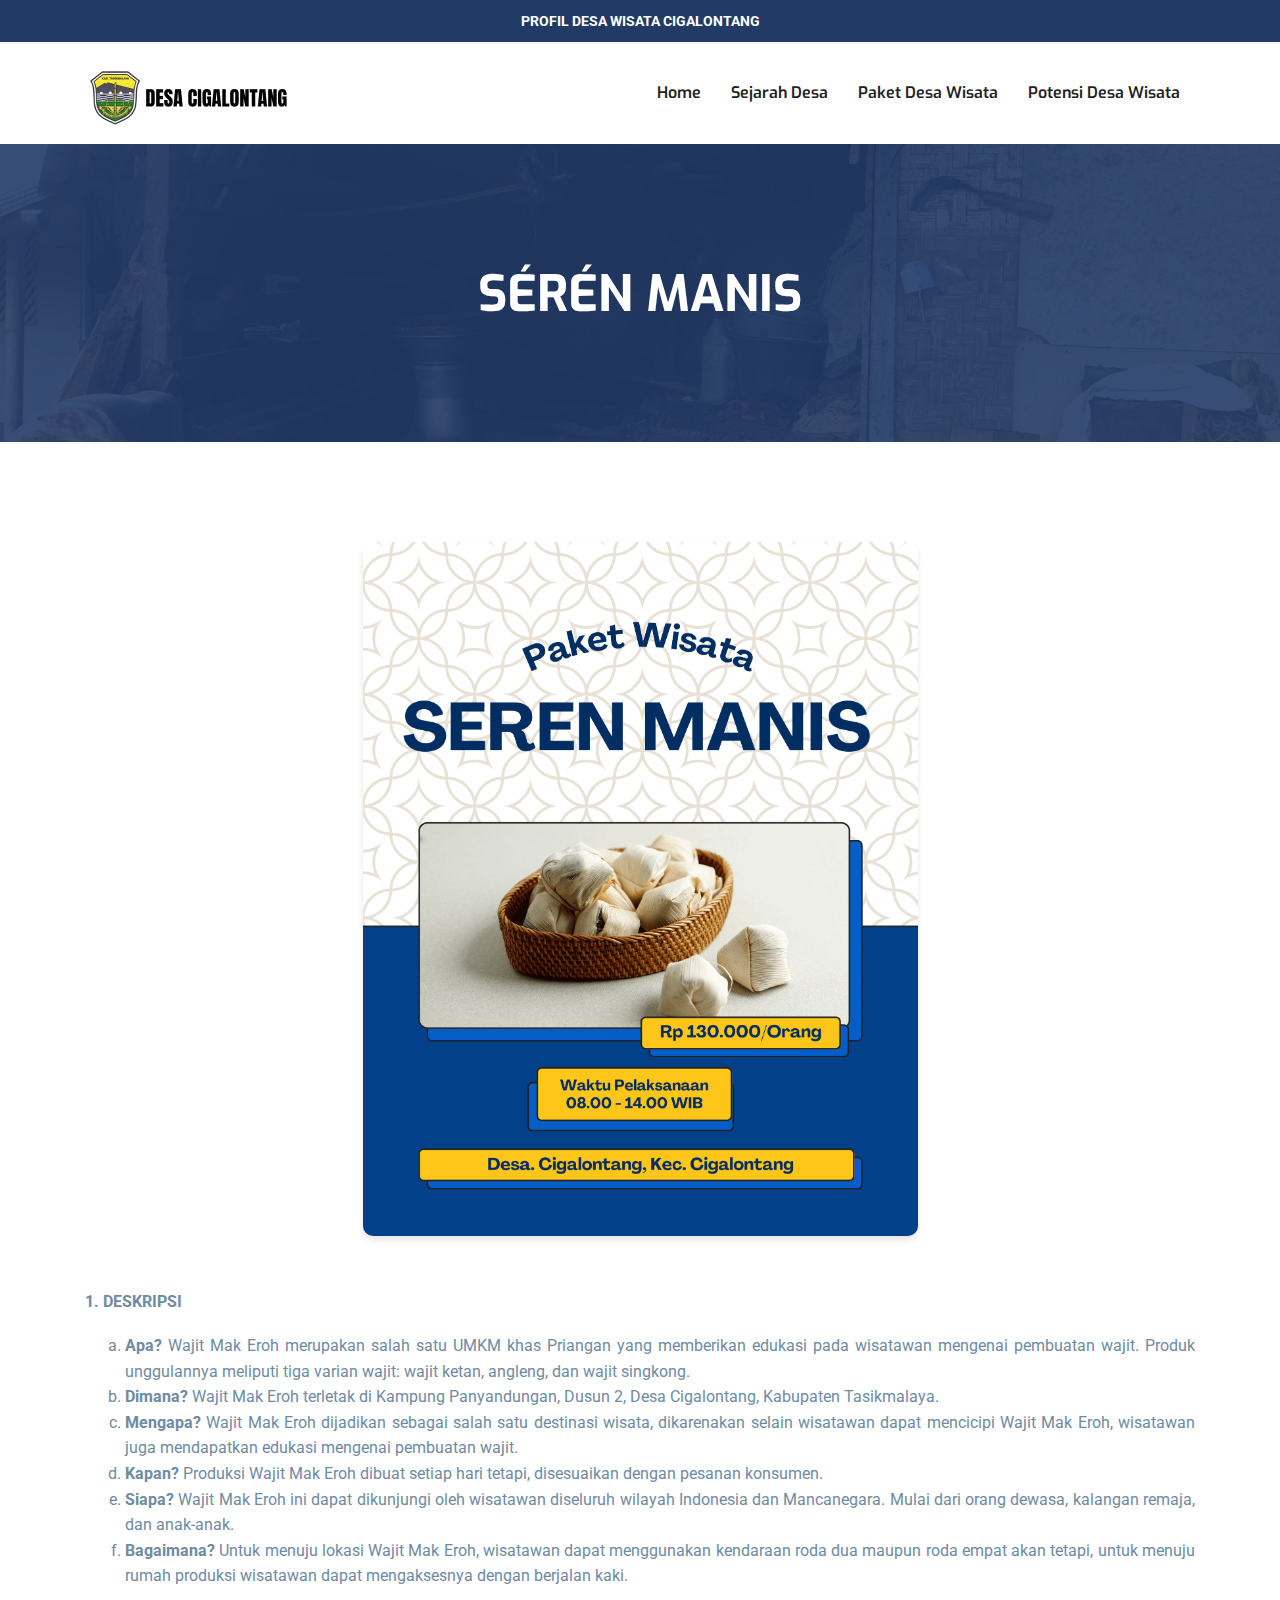
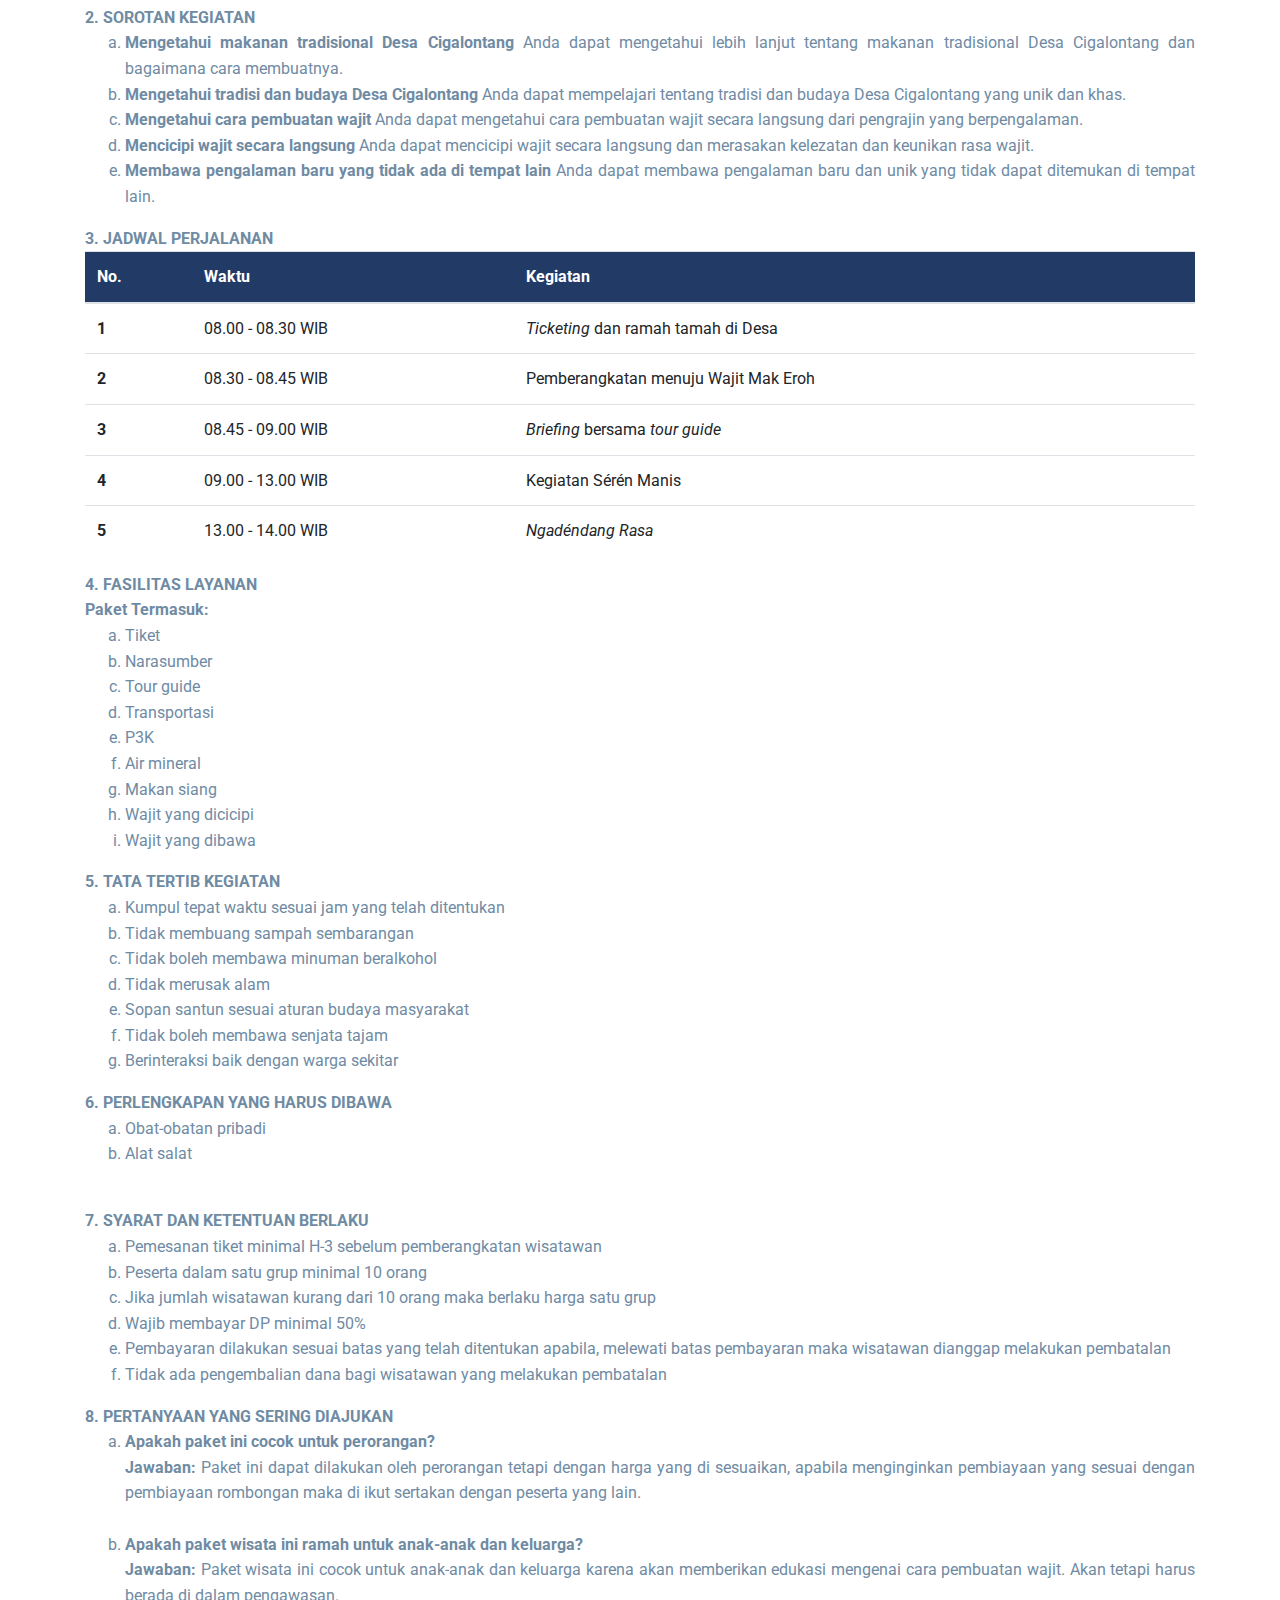
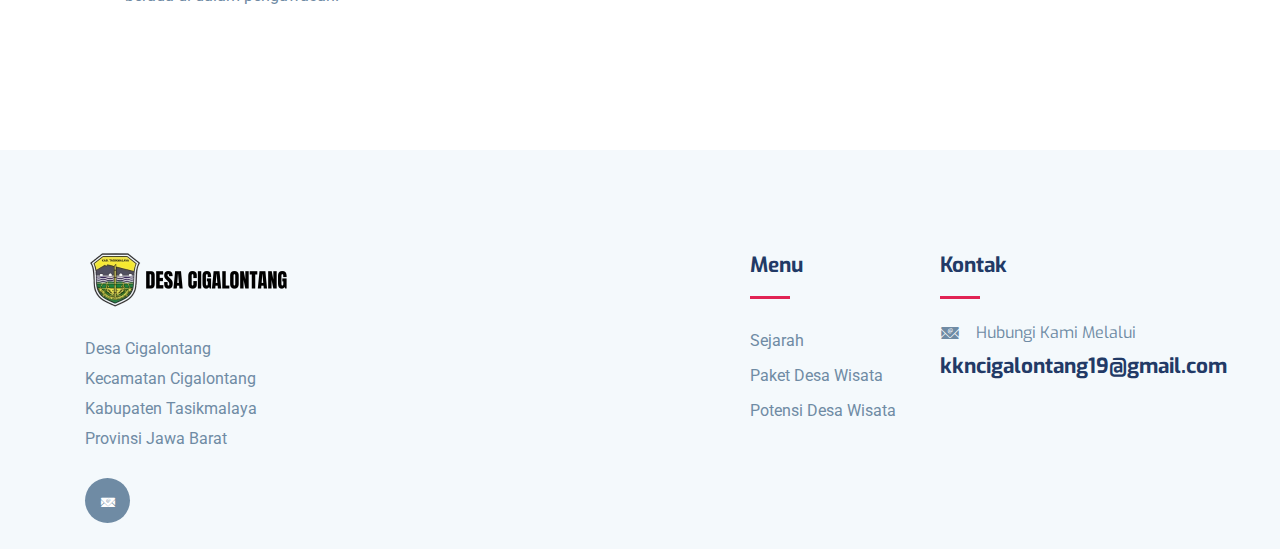
<file: paket4.html>
<!DOCTYPE html>
<html lang="zxx">
    <head>
        <meta http-equiv="Content-Type" content="text/html; charset=UTF-8">
        <meta name="description" content="Website Desa Tebing Tinggi Kuantan Singingi">
        <link rel="icon" href="images/logoweb.png" />

        <meta name="viewport" content="width=device-width, initial-scale=1.0">

        <title>Sérén Manis</title>

        <!-- Favicon -->
        <!-- bootstrap.min css -->
        <link rel="stylesheet" href="plugins/bootstrap/css/bootstrap.min.css">
        <!-- Icon Font Css -->
        <link rel="stylesheet" href="plugins/icofont/icofont.min.css">
        <!-- Slick Slider  CSS -->
        <link rel="stylesheet" href="plugins/slick-carousel/slick/slick.css">
        <link rel="stylesheet" href="plugins/slick-carousel/slick/slick-theme.css">

        <!-- Main Stylesheet -->
        <link rel="stylesheet" href="css/style.css">

        <style>
            .bg-1 {
            background-image: url('images/wisata/7.jpeg'); /* Ubah path ini ke lokasi file gambar Anda */
            background-size: cover; /* Mengatur gambar agar menutupi seluruh elemen */
            background-position: center; /* Pusatkan gambar */
            background-repeat: no-repeat; /* Jangan ulangi gambar */
            /* height: 0%;  */
        }

        .bg-custom {
            background-image: url('images/wisata/7.jpeg'); /* Ubah gambar melalui CSS ini */
        }

        .adjustable-img {
    display: block; /* Membuat elemen sebagai blok agar margin berfungsi */
    margin: 0 auto; /* Pusatkan gambar secara horizontal */
    width: 50%; /* Atur lebar gambar default */
    height: auto; /* Pertahankan rasio aspek */
    max-height: 1000px; /* Sesuaikan tinggi maksimum sesuai kebutuhan */
    object-fit: cover; /* Pastikan gambar tetap terlihat proporsional */
    border-radius: 10px; /* Opsional: Tambahkan sudut melengkung */
    box-shadow: 0 4px 6px rgba(0, 0, 0, 0.1); /* Opsional: Tambahkan bayangan */
}

@media (max-width: 768px) { /* Untuk perangkat dengan lebar layar <= 768px (tablet/ponsel) */
    .adjustable-img {
        width: 80%; /* Perbesar lebar gambar pada perangkat kecil */
        max-height: 700px; /* Sesuaikan tinggi maksimum jika diperlukan */
    }
}

@media (max-width: 480px) { /* Untuk perangkat dengan lebar layar <= 480px (ponsel kecil) */
    .adjustable-img {
        width: 90%; /* Lebar gambar hampir penuh pada ponsel kecil */
        max-height: 600px; /* Sesuaikan tinggi maksimum jika diperlukan */
    }
}
        </style>
    </head>

    <body id="top">
    <header>
        <div class="header-top-bar">
            <div class="container">
                <span class="font-weight-bold mx-auto d-block text-center">PROFIL DESA WISATA CIGALONTANG</span>
            </div>
        </div>
        <nav class="navbar navbar-expand-lg navigation" id="navbar">
            <div class="container">
                <a class="navbar-brand" href="index.html">
                    <img src="images/dslogo.png" alt="" class="img-fluid">
                </a>

                <button class="navbar-toggler collapsed" type="button" data-toggle="collapse" data-target="#navbarmain" aria-controls="navbarmain" aria-expanded="false" aria-label="Toggle navigation">
                <span class="icofont-navigation-menu"></span>
            </button>
        
		  <div class="collapse navbar-collapse" id="navbarmain">
			<ul class="navbar-nav ml-auto">
				<li class="nav-item active">
					<a class="nav-link" href="index.html">Home</a>
				  </li>
				  <li class="nav-item active">
					<a class="nav-link" href="sejarah-desa.html">Sejarah Desa</a>
				  </li>
			  
				  <!-- Desa Wisata sebagai menu terpisah -->
                  <li class="nav-item active">
                    <a class="nav-link" href="paketan.html">Paket Desa Wisata</a>
                  </li>
                  
				  <li class="nav-item active">
					<a class="nav-link" href="desa-wisata.html">Potensi Desa Wisata</a>
				  </li>
				</ul>
			  </div>
				<!-- <li class="nav-item dropdown">
					<a class="nav-link dropdown-toggle" href="#" id="dropdown02" data-toggle="dropdown" aria-haspopup="true" aria-expanded="false">Kondisi Desa<i class="icofont-thin-down"></i></a>
					<ul class="dropdown-menu" aria-labelledby="dropdown02">
						<li><a class="dropdown-item" href="demografi.html">Demografi</a></li>
						<li><a class="dropdown-item" href="kondisi-geografis.html">Kondisi Geografis</a></li>
						<li><a class="dropdown-item" href="keadaan-sosial.html">Kondisi Sosial</a></li>
						<li><a class="dropdown-item" href="keadaan-ekonomi.html">kondisi Ekonomi</a></li>
					</ul>
				</li> -->
				
				<!-- <li class="nav-item dropdown">
					<a class="nav-link dropdown-toggle" href="#" id="dropdown03" data-toggle="dropdown" aria-haspopup="true" aria-expanded="false">Kondisi Pemerintahan<i class="icofont-thin-down"></i></a>
					<ul class="dropdown-menu" aria-labelledby="dropdown03">
						<li><a class="dropdown-item" href="lembaga-pemerintahan.html">Lembaga Pemerintahan</a></li> -->
						<!-- <li><a class="dropdown-item" href="lembaga-kemasyarakatan.html">Lembaga Kemasyarakatan</a></li> -->
						<!-- <li><a class="dropdown-item" href="pembagian-wilayah.html">Pembagian Wilayah</a></li>
						<li><a class="dropdown-item" href="struktur-organisasi.html">Struktur Organisai</a></li>
					</ul>
				</li>   -->  


                </ul>
            </div>
            </div>
        </nav>
    </header>

    <section class="page-title bg-1 bg-custom">
        <div class="overlay"></div>
        <div class="container">
            <div class="row">
                <div class="col-md-12">
                    <div class="block text-center">
                        <h1 class="text-capitalize mb-5 text-lg">SÉRÉN MANIS</h1>
                    </div>
                </div>
            </div>
        </div>
    </section>
    

<!-- Slider Start -->
<!-- <section class="banner">
    <div class="container">
      <div class="row">
        <div class="col-lg-6 col-md-12 col-xl-7">
          <div class="block">
            <div class="divider mb-3"></div>
            <h1 class="mb-3 mt-3">SITU PANGANGONAN</h1>
            <p class="pr-5">Kecamatan Cigalontang, Kabupaten Tasikmalaya, Provinsi Jawa Barat</p>
          </div>
        </div>
      </div>
    </div>
  </section> -->

  <section class="section department-single margin-top-custom">
    <div class="container">
        <div class="row">
            <div class="col-lg-12">
                <div class="department-content text-justify">

                    <img src="images/paketwisata/serenmanis.png" alt="wajit mak eroh" class="adjustable-img"> <br><br>


                    <!-- <h3 class="text-md">Latar Belakang</h3>
                    <div class="divider my-4"></div>
                    <p class="lead">
                    Masalah dan potensi dimaksudkan disini berisikan hal-hal sebagai berikut:
                    </p> -->

                    <p>
                        <strong>1. DESKRIPSI</strong>
                        <ol type="a">
                            <li>
                              <strong>Apa?</strong>
                              Wajit Mak Eroh merupakan salah satu UMKM khas Priangan yang memberikan edukasi pada wisatawan mengenai pembuatan wajit. Produk unggulannya meliputi tiga varian wajit: wajit ketan, angleng, dan wajit singkong.
                            </li>
                            <li>
                              <strong>Dimana?</strong>
                              Wajit Mak Eroh terletak di Kampung Panyandungan, Dusun 2, Desa Cigalontang, Kabupaten Tasikmalaya.
                            </li>
                            <li>
                              <strong>Mengapa?</strong>
                              Wajit Mak Eroh dijadikan sebagai salah satu destinasi wisata, dikarenakan selain wisatawan dapat mencicipi Wajit Mak Eroh, wisatawan juga mendapatkan edukasi mengenai pembuatan wajit.
                            </li>
                            <li>
                              <strong>Kapan?</strong>
                              Produksi Wajit Mak Eroh dibuat setiap hari tetapi, disesuaikan dengan pesanan konsumen.
                            </li>
                            <li>
                              <strong>Siapa?</strong>
                              Wajit Mak Eroh ini dapat dikunjungi oleh wisatawan diseluruh wilayah Indonesia dan Mancanegara. Mulai dari orang dewasa, kalangan remaja, dan anak-anak.
                            </li>
                            <li>
                              <strong>Bagaimana?</strong>
                              Untuk menuju lokasi Wajit Mak Eroh, wisatawan dapat menggunakan kendaraan roda dua maupun roda empat akan tetapi, untuk menuju rumah produksi wisatawan dapat mengaksesnya dengan berjalan kaki.
                            </li>
                          </ol>
                        
                                                                                    
                        <strong>2. SOROTAN KEGIATAN</strong>
                        <ol type="a">
                            <li>
                              <strong>Mengetahui makanan tradisional Desa Cigalontang</strong>
                              Anda dapat mengetahui lebih lanjut tentang makanan tradisional Desa Cigalontang dan bagaimana cara membuatnya.
                            </li>
                            <li>
                              <strong>Mengetahui tradisi dan budaya Desa Cigalontang</strong>
                              Anda dapat mempelajari tentang tradisi dan budaya Desa Cigalontang yang unik dan khas.
                            </li>
                            <li>
                              <strong>Mengetahui cara pembuatan wajit</strong>
                              Anda dapat mengetahui cara pembuatan wajit secara langsung dari pengrajin yang berpengalaman.
                            </li>
                            <li>
                              <strong>Mencicipi wajit secara langsung</strong>
                              Anda dapat mencicipi wajit secara langsung dan merasakan kelezatan dan keunikan rasa wajit.
                            </li>
                            <li>
                              <strong>Membawa pengalaman baru yang tidak ada di tempat lain</strong>
                              Anda dapat membawa pengalaman baru dan unik yang tidak dapat ditemukan di tempat lain.
                            </li>
                          </ol>
                        
                        
                        

                        <strong>3. JADWAL PERJALANAN</strong><br>
                        <table class="table">
                            <thead class="thead-purple">
                                <tr>
                                    <th scope="col">No.</th>
                                    <th scope="col">Waktu</th>
                                    <th scope="col">Kegiatan</th>
                                </tr>
                            </thead>
                            <tbody>
                                <tr>
                                    <th scope="row">1</th>
                                    <td>08.00 - 08.30 WIB</td>
                                    <td><span style="font-style: italic;">Ticketing</span> dan ramah tamah di Desa</td>
                                </tr>
                                <tr>
                                    <th scope="row">2</th>
                                    <td>08.30 - 08.45 WIB</td>
                                    <td>Pemberangkatan menuju Wajit Mak Eroh</td>
                                </tr>
                                <tr>
                                    <th scope="row">3</th>
                                    <td>08.45 - 09.00 WIB</td>
                                    <td><span style="font-style: italic;">Briefing</span> bersama <span style="font-style: italic;">tour guide</span></td>
                                </tr>
                                <tr>
                                    <th scope="row">4</th>
                                    <td>09.00 - 13.00 WIB</td>
                                    <td>Kegiatan Sérén Manis</td>
                                </tr>
                                <tr>
                                    <th scope="row">5</th>
                                    <td>13.00 - 14.00 WIB</td>
                                    <td><span style="font-style: italic;">Ngadéndang Rasa</span></td>
                                </tr>



                            </tbody>
                        </table>                   

                        <strong>4. FASILITAS LAYANAN</strong><br>
                        <strong>Paket Termasuk:</strong>
                        <ol type="a">
                            <li>Tiket</li>
                            <li>Narasumber</li>
                            <li>Tour guide</li>
                            <li>Transportasi</li>
                            <li>P3K</li>
                            <li>Air mineral</li>
                            <li>Makan siang</li>
                            <li>Wajit yang dicicipi</li>
                            <li>Wajit yang dibawa</li>
                          </ol>
                        

                        <strong>5. TATA TERTIB KEGIATAN</strong>
                        <ol type="a">
                            <li>Kumpul tepat waktu sesuai jam yang telah ditentukan</li>
                            <li>Tidak membuang sampah sembarangan</li>
                            <li>Tidak boleh membawa minuman beralkohol</li>
                            <li>Tidak merusak alam</li>
                            <li>Sopan santun sesuai aturan budaya masyarakat</li>
                            <li>Tidak boleh membawa senjata tajam</li>
                            <li>Berinteraksi baik dengan warga sekitar</li>
                          </ol>
                        
                        
                        <strong>6. PERLENGKAPAN YANG HARUS DIBAWA</strong>
                        <ol type="a">
                            <li>Obat-obatan pribadi</li>
                            <li>Alat salat</li><br>
                        </ol>
                        
                        <strong>7. SYARAT DAN KETENTUAN BERLAKU</strong>
                        <ol type="a">
                            <li>Pemesanan tiket minimal H-3 sebelum pemberangkatan wisatawan</li>
                            <li>Peserta dalam satu grup minimal 10 orang</li>
                            <li>Jika jumlah wisatawan kurang dari 10 orang maka berlaku harga satu grup</li>
                            <li>Wajib membayar DP minimal 50%</li>
                            <li>Pembayaran dilakukan sesuai batas yang telah ditentukan apabila, melewati batas pembayaran maka wisatawan dianggap melakukan pembatalan</li>
                            <li>Tidak ada pengembalian dana bagi wisatawan yang melakukan pembatalan</li>
                          </ol>
                       
                        
                        
                        

                        <strong>8. PERTANYAAN YANG SERING DIAJUKAN</strong><br>
                        <ol type="a">
                            <li><strong>Apakah paket ini cocok untuk perorangan?</strong><br>
                            <strong>Jawaban: </strong>Paket ini dapat dilakukan oleh perorangan tetapi dengan harga yang di sesuaikan, apabila menginginkan pembiayaan yang sesuai dengan pembiayaan rombongan maka di ikut sertakan dengan peserta yang lain.<br><br>
                            </li>
                            <li><strong>Apakah paket wisata ini ramah untuk anak-anak dan keluarga? </strong><br>
                            <strong>Jawaban: </strong>Paket wisata ini cocok untuk anak-anak dan keluarga karena akan memberikan edukasi mengenai cara pembuatan wajit. Akan tetapi harus berada di dalam pengawasan.<br><br>
                            </li>
                          </ol>
                    </p>


<!-- 
                    <h5>Daftar Masalah Dan Potensi Dari Kalender Musim</h5>
                    <div class="divider my-4"></div>
                    <p>
                    Daftar masalah dari kalender musim merupakan daftar gambaran dari hasil pengkajian dari kondisi musim di desa setempat yang menjelaskan situasi/keadaan pada masing-masing musim tertentu (musim kemarau; musim pancaroba; dan musim hujan).
                    Daftar potensi dari kalender musim merupakan daftar sumberdaya alam/material yang bisa dioptimalkan untuk mendukung perbaikan masalah (sosial; ekonomi; lingkungan; dll) yang ditimbulkan oleh faktor musim.
                    </p>

                    <h5>Daftar Masalah Dan Potensi Dari Bagan Kelembagaan</h5>
                    <div class="divider my-4"></div>
                    <p>
                    Daftar masalah dari bagan kelembagaan merupakan daftar masalah yang menjadi temuan dari hasil pengkajian atas kondisi kelembagaan yang ada di desa, seperti pada pemerintah desa; BPD; RT; Kelompok Tani; kelembagaan simpan pinjam; ; dll.
                    Daftar potensi dari bagan kelembagaan adalah daftar potensi yang bisa dikembangkan dari kondisi/keadaan yang ada dari masing-masing kelembagaan yang ada di desa tersebut.
                    </p>
                    
                    <br>

                    <h3 class="text-md">Potensi</h3>
                    <div class="divider my-4"></div>
                    
                    <h5>Sumber Daya Alam</h5>
                    <div class="divider my-4"></div>
                    <p>
                    Potensi yang dimiliki Desa Tebing Tinggi adalah sumberdaya alam yang dimiliki desa seperti lahan kosong, sungai, rawa, sawah, perkebunan dan hutan yang pada saat ini belum dimanfaatkan secara maksimal.
                    </p>

                    <h5>Sumber Daya Manusia</h5>
                    <div class="divider my-4"></div>
                    <p>
                    Potensi yang dimiliki desa Tebing Tinggi adalah tenaga, kader kesehatan, kader pertanian, kader perkebunan dan tersedianya SDM yang memadai ini bisa dilihat dari tabel tingkat pendidikan di atas.
                    </p>

                    <h5>Sumber Daya Sosial</h5>
                    <div class="divider my-4"></div>
                    <p>
                    Potensi sumber daya sosial  yang dimiliki Desa Tebing Tinggi adalah banyaknya lembaga-lembaga yang ada dimasyarakat seperti LPM, Gapoktan, Kelompok Pengajian, Arisan, Kelompok Simpan Pinjam, Posyandu, Karang Taruna, Risma, lembaga adat/suku dan lani-lain.
                    </p>

                    <h5>Sumber Daya Ekonomi</h5>
                    <div class="divider my-4"></div>
                    <p>
                    Potensi sumber daya ekonomi yang dimiliki Desa Tebing Tinggi adalah adanya Lahan-Lahan Pertanian, Perkebunan, maupun Peralatan Kerja Seperti Peternakan, Perikanan.
                    </p>
                </div>
            </div> -->

            
        </div>
    </div>
</section>


  
           <!-- footer Start -->
           <footer class="footer section gray-bg">
            <div class="container">
                <div class="row">
                    <div class="col-lg-4 mr-auto col-sm-6">
                        <div class="widget mb-5 mb-lg-0">
                            <div class="logo mb-4">
                                <img src="images/dslogo.png" alt="" class="img-fluid">
                            </div>
                            <p>Desa Cigalontang <br> Kecamatan Cigalontang <br> Kabupaten Tasikmalaya <br> Provinsi Jawa Barat</p>

                            <ul class="list-inline footer-socials mt-4">
                                <!-- <li class="list-inline-item"><a href="https://www.facebook.com/"><i class="icofont-facebook"></i></a></li>
                                <li class="list-inline-item"><a href="https://twitter.com/"><i class="icofont-twitter"></i></a></li> -->
                                <li class="list-inline-item"><a href="https://gmail.com/"><i class="icofont-email"></i></a></li>
                            
                            </ul>
                        </div>
                    </div>

                    <div class="col-lg-2 col-md-6 col-sm-6">
                        <div class="widget mb-5 mb-lg-0">
                            <h4 class="text-capitalize mb-3">Menu</h4>
                            <div class="divider mb-4"></div>

                            <ul class="list-unstyled footer-menu lh-35">
                                <li><a href="sejarah-desa.html">Sejarah </a></li>
                                <li><a href="paketan.html">Paket Desa Wisata</a></li>
                                <li><a href="desa-wisata.html">Potensi Desa Wisata</a></li>
                            </ul>
                        </div>
                    </div>

                    <div class="col-lg-3 col-md-6 col-sm-6">
                        <div class="widget widget-contact mb-5 mb-lg-0">
                            <h4 class="text-capitalize mb-3">Kontak</h4>
                            <div class="divider mb-4"></div>

                            <div class="footer-contact-block mb-4">
                                <div class="icon d-flex align-items-center">
                                    <i class="icofont-email mr-3"></i>
                                    <span class="h6 mb-0">Hubungi Kami  Melalui</span>
                                </div>
                                <h4 class="mt-2"><a>kkncigalontang19@gmail.com</a></h4>
                            </div>
                            <!-- NO HP -->
                            <!-- <div class="footer-contact-block">
                                <div class="icon d-flex align-items-center">
                                    <i class="icofont-support mr-3"></i>
                                    <span class="h6 mb-0">HP</span>
                                </div>
                                <h4 class="mt-2"><a href="tel:+23-345-67890">+62 82231314343</a></h4>
                            </div> -->
                        </div>
                    </div>
                </div>
                

            </div>
        </footer>
    

        <!-- 
        Essential Scripts
        =====================================-->

        
        <!-- Main jQuery -->
        <script src="plugins/jquery/jquery.js"></script>
        <!-- Bootstrap 4.3.2 -->
        <script src="plugins/bootstrap/js/popper.js"></script>
        <script src="plugins/bootstrap/js/bootstrap.min.js"></script>
        <script src="plugins/counterup/jquery.easing.js"></script>
        <!-- Slick Slider -->
        <script src="plugins/slick-carousel/slick/slick.min.js"></script>
        <!-- Counterup -->
        <script src="plugins/counterup/jquery.waypoints.min.js"></script>
        
        <script src="plugins/shuffle/shuffle.min.js"></script>
        <script src="plugins/counterup/jquery.counterup.min.js"></script>
    
        
        <script src="js/script.js"></script>
        <script src="js/contact.js"></script>

    </body>
</html>
</file>
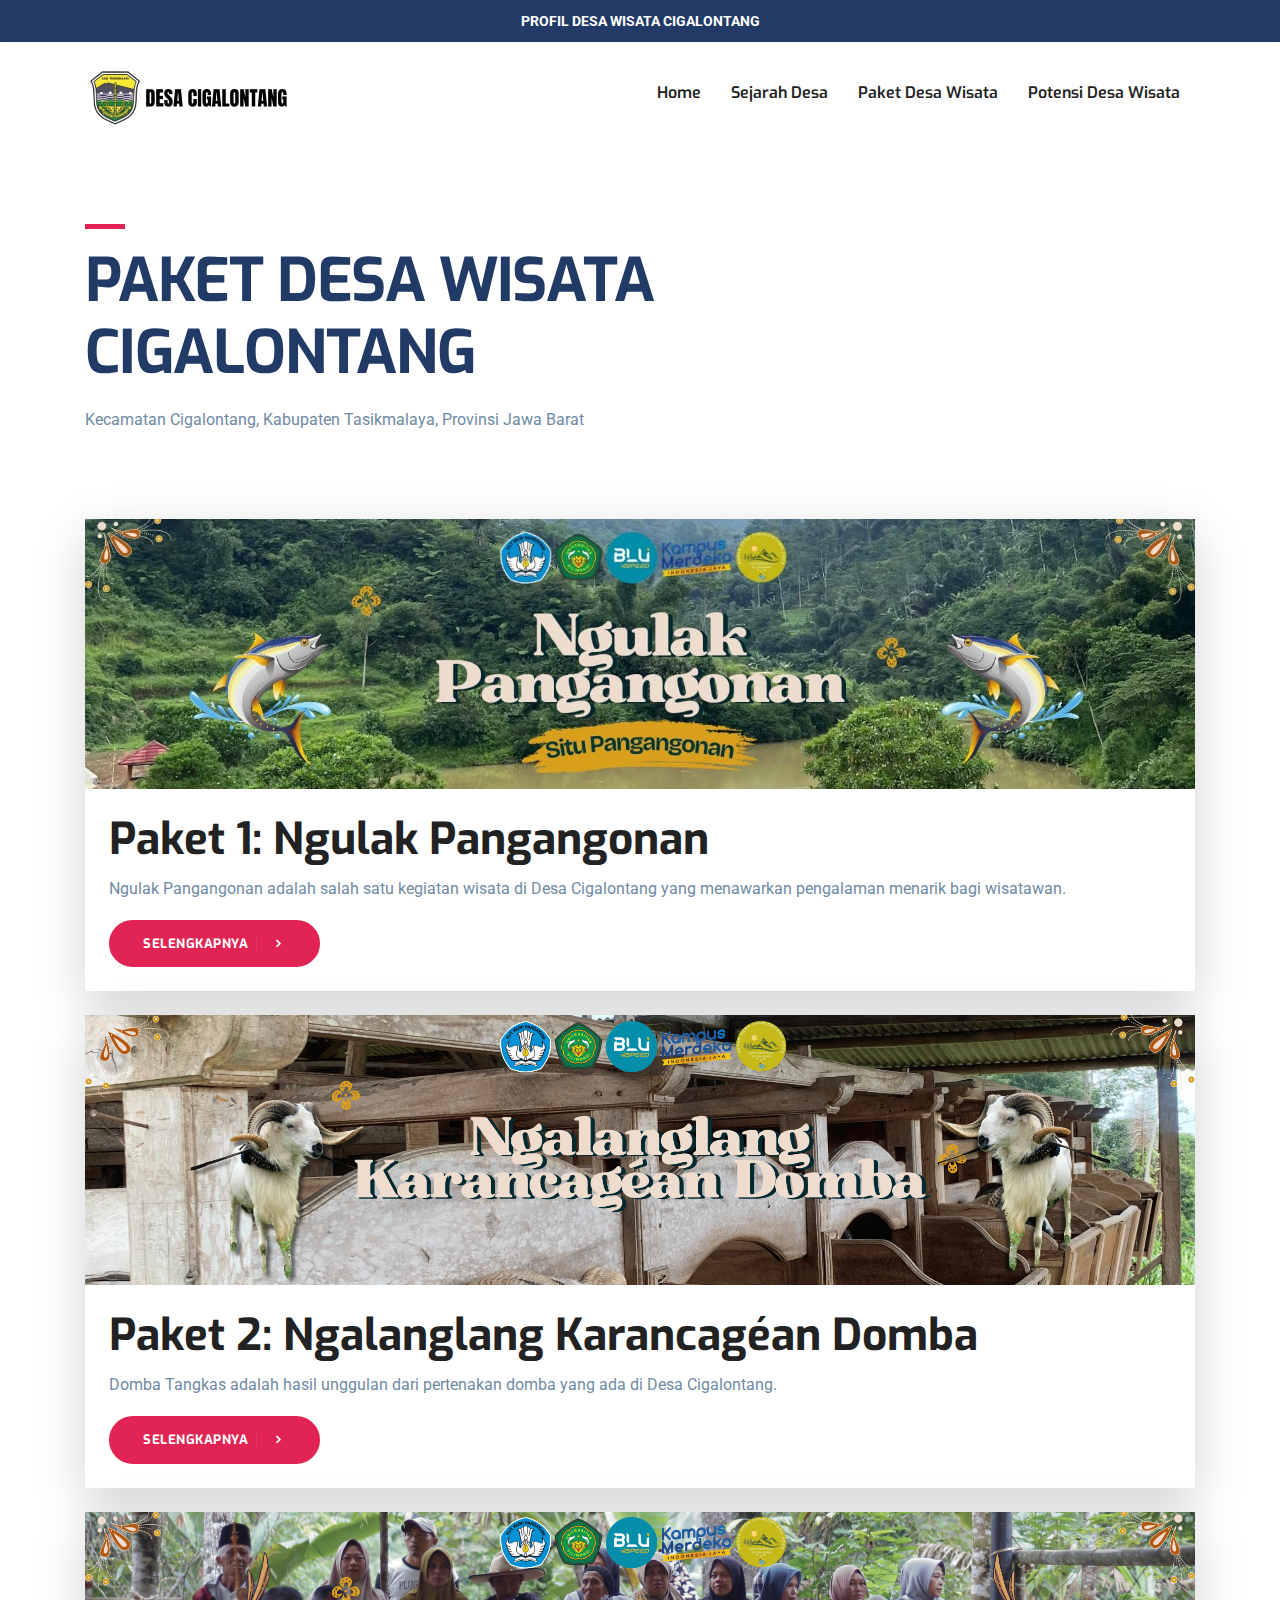
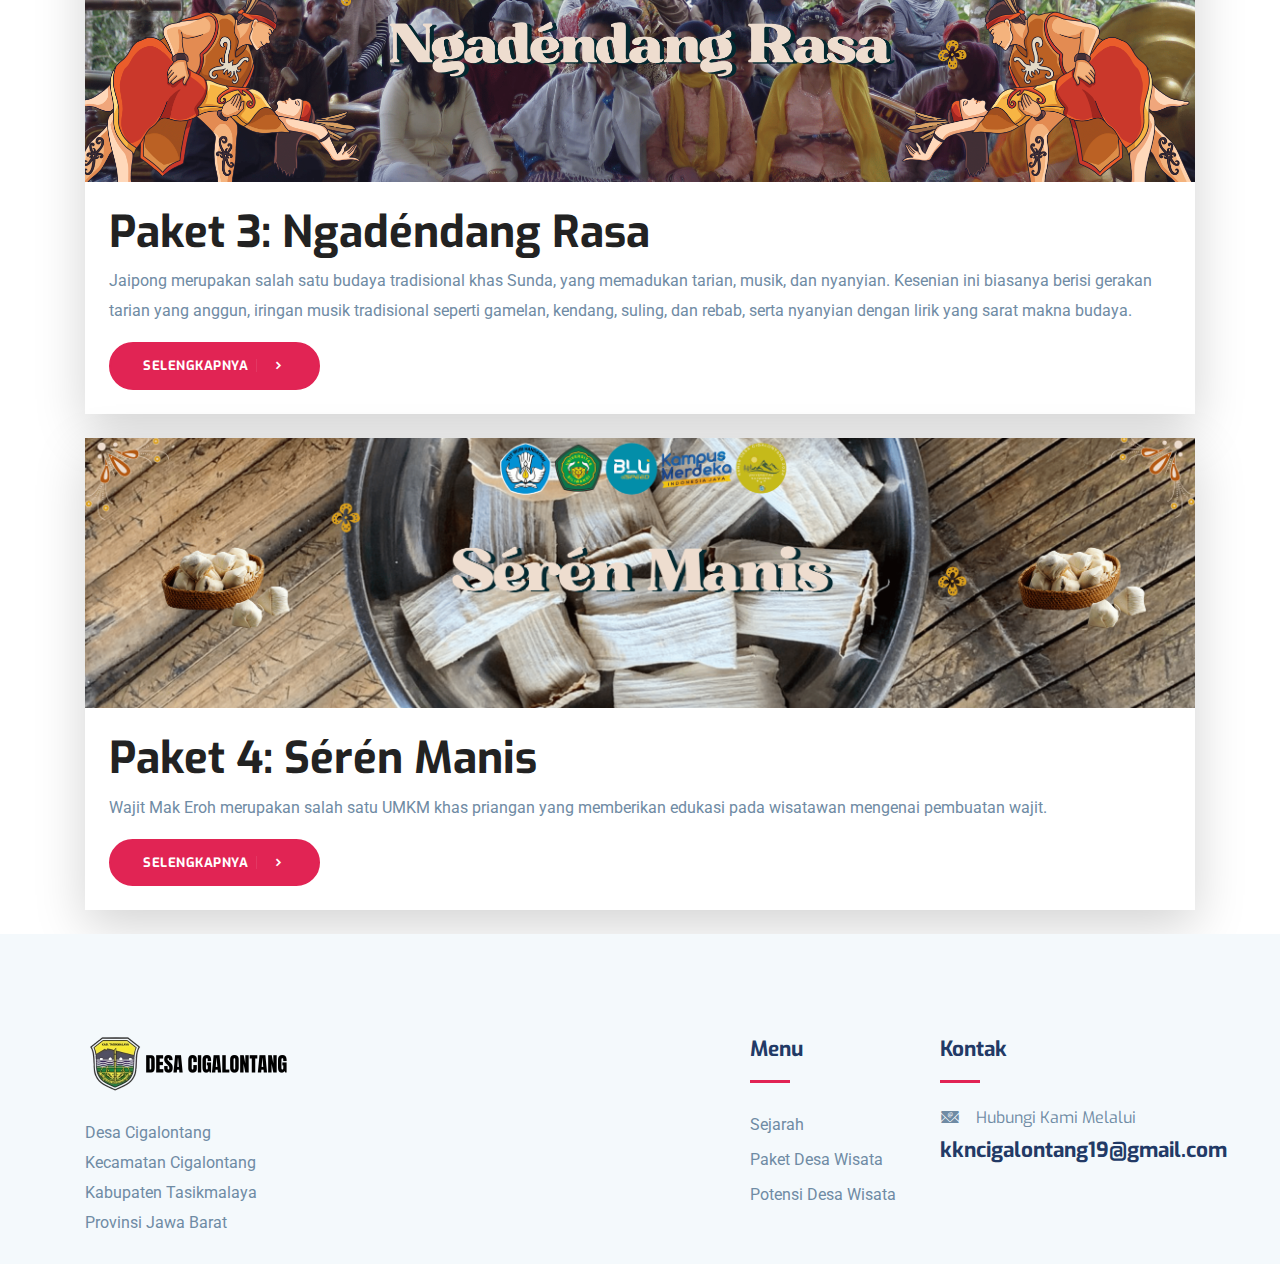
<file: paketan.html>
<!DOCTYPE html>
<html lang="zxx">
<head>
  <meta http-equiv="Content-Type" content="text/html; charset=UTF-8">
  <meta name="description" content="Website Desa Tebing Tinggi Kuantan Singingi">
  <meta name="viewport" content="width=device-width, initial-scale=1.0">
  <link rel="icon" href="images/logoweb.png" />
  <title>Paket Desa Cigalontang</title>

  <!-- Favicon -->
  <!-- bootstrap.min css -->
  <link rel="stylesheet" href="plugins/bootstrap/css/bootstrap.min.css">
  <!-- Icon Font Css -->
  <link rel="stylesheet" href="plugins/icofont/icofont.min.css">
  <!-- Slick Slider  CSS -->
  <link rel="stylesheet" href="plugins/slick-carousel/slick/slick.css">
  <link rel="stylesheet" href="plugins/slick-carousel/slick/slick-theme.css">

  <!-- Main Stylesheet -->
  <link rel="stylesheet" href="css/style.css">

  <style>
    .paket-wisata img {
      width: 100%;
      height: 270px;
      object-fit: cover;
    }
    /* Media query untuk layar ponsel */
@media (max-width: 768px) {
  .paket-wisata img {
    height: 100px; /* Sesuaikan tinggi gambar untuk layar ponsel */
  }
}
    .banner {
      margin-bottom: -100px;
    }
  </style>
</head>

<body id="top">

<header>
  <div class="header-top-bar">
    <div class="container">
      <span class="font-weight-bold mx-auto d-block text-center">PROFIL DESA WISATA CIGALONTANG</span>
    </div>
  </div>
  <nav class="navbar navbar-expand-lg navigation" id="navbar">
    <div class="container">
       <a class="navbar-brand" href="index.html">
        <img src="images/dslogo.png" alt="" class="img-fluid">
      </a>

        <button class="navbar-toggler collapsed" type="button" data-toggle="collapse" data-target="#navbarmain" aria-controls="navbarmain" aria-expanded="false" aria-label="Toggle navigation">
      <span class="icofont-navigation-menu"></span>
      </button>
  
		  <div class="collapse navbar-collapse" id="navbarmain">
        <ul class="navbar-nav ml-auto">
          <li class="nav-item active">
            <a class="nav-link" href="index.html">Home</a>
            </li>
            <li class="nav-item active">
            <a class="nav-link" href="sejarah-desa.html">Sejarah Desa</a>
            </li>
          
            <!-- Desa Wisata sebagai menu terpisah -->
            <li class="nav-item active">
            <a class="nav-link" href="paketan.html">Paket Desa Wisata</a>
            </li>

            <li class="nav-item active">
					<a class="nav-link" href="desa-wisata.html">Potensi Desa Wisata</a>
            </li>
  
          </ul>
          </div>


          </li>
        </ul>
      </div>
    </div>
  </nav>
</header>

<!-- Slider Start -->
<section class="banner">
  <div class="container">
    <div class="row">
      <div class="col-lg-6 col-md-12 col-xl-7">
        <div class="block">
          <div class="divider mb-3"></div>
          <h1 class="mb-3 mt-3">PAKET DESA WISATA CIGALONTANG</h1>
          <p class="mb-4 pr-5">Kecamatan Cigalontang, Kabupaten Tasikmalaya, Provinsi Jawa Barat</p>
        </div>
      </div>
    </div>
  </div>
</section>

<!-- section 1 -->
<section class="container mx-auto mt-6">
    <div class="grid grid-cols-1 md:grid-cols-2 lg:grid-cols-3 gap-6">
      <!-- Paket 1 -->
      <div class="bg-white shadow-lg rounded-md overflow-hidden hover:scale-105 transition-transform duration-300 paket-wisata">
        <img src="images/wisata/gform situ.jpg" alt="err_image"> 
        <div class="p-4">
          <h2 class="text-xl font-bold text-green-600">Paket 1: Ngulak Pangangonan</h2>
          <p class="text-gray-700 mt-2">Ngulak Pangangonan adalah salah satu kegiatan wisata di Desa Cigalontang yang menawarkan pengalaman menarik bagi wisatawan. </p>
          <div class="btn-container d-flex flex-column align-items-start">
            <a href="paket1.html" class="btn btn-main-2 btn-icon btn-round-full">Selengkapnya<i class="icofont-simple-right ml-2"></i></a>
        </div>
        </div>
      </div>
  
      <!-- Paket 2 -->
      <div class="bg-white shadow-lg rounded-md overflow-hidden hover:scale-105 transition-transform duration-300 paket-wisata mt-4">
        <img src="images/wisata/gform domba.png" alt="err_image">
        <div class="p-4">
          <h2 class="text-xl font-bold text-red-600">Paket 2: Ngalanglang Karancagéan Domba</h2>
          <p class="text-gray-700 mt-2"> Domba Tangkas adalah hasil unggulan dari pertenakan domba yang ada di Desa Cigalontang.  </p>
          <div class="btn-container d-flex flex-column align-items-start">
            <a href="paket2.html" class="btn btn-main-2 btn-icon btn-round-full">Selengkapnya<i class="icofont-simple-right ml-2"></i></a>
        </div>
        </div>
      </div>
  
      <!-- Paket 3 -->
      <div class="bg-white shadow-lg rounded-md overflow-hidden hover:scale-105 transition-transform duration-300 paket-wisata mt-4">
        <img src="images/wisata/gform jaipongan.png" alt="err_image">
        <div class="p-4">
          <h2 class="text-xl font-bold text-orange-600">Paket 3: Ngadéndang Rasa</h2>
          <p class="text-gray-700 mt-2">Jaipong merupakan salah satu budaya tradisional khas Sunda, yang memadukan tarian, musik, dan nyanyian. Kesenian ini biasanya berisi gerakan tarian yang anggun, iringan musik tradisional seperti gamelan, kendang, suling, dan rebab, serta nyanyian dengan lirik yang sarat makna budaya.</p>
          <div class="btn-container d-flex flex-column align-items-start">
            <a href="paket3.html" class="btn btn-main-2 btn-icon btn-round-full">Selengkapnya<i class="icofont-simple-right ml-2"></i></a>
        </div>
        </div>
      </div>
  
  
      <!-- Paket 4 -->
      <div class="bg-white shadow-lg rounded-md overflow-hidden hover:scale-105 transition-transform duration-300 paket-wisata mt-4 mb-4">
        <img src="images/wisata/gform wajit.png" alt="err_image">
        <div class="p-4">
          <h2 class="text-xl font-bold text-blue-600">Paket 4: Sérén Manis</h2>
          <p class="text-gray-700 mt-2">Wajit Mak Eroh merupakan salah satu UMKM khas priangan yang memberikan edukasi pada wisatawan mengenai pembuatan wajit. </p>
          <div class="btn-container d-flex flex-column align-items-start">
            <a href="paket4.html" class="btn btn-main-2 btn-icon btn-round-full">Selengkapnya<i class="icofont-simple-right ml-2"></i></a>
        </div>
        </div>
      </div>
  
    </div>
  </section>
<!-- section 1 end-->
  
<!-- footer Start -->
<footer class="footer section gray-bg">
  <div class="container">
    <div class="row">
      <div class="col-lg-4 mr-auto col-sm-6">
        <div class="widget mb-5 mb-lg-0">
          <div class="logo mb-4">
            <img src="images/dslogo.png" alt="" class="img-fluid">
          </div>
          <p>Desa Cigalontang <br> Kecamatan Cigalontang <br> Kabupaten Tasikmalaya <br> Provinsi Jawa Barat</p>
        </div>
      </div>

      <div class="col-lg-2 col-md-6 col-sm-6">
        <div class="widget mb-5 mb-lg-0">
          <h4 class="text-capitalize mb-3">Menu</h4>
          <div class="divider mb-4"></div>

          <ul class="list-unstyled footer-menu lh-35">
            <li><a href="sejarah-desa.html">Sejarah </a></li>
            <li><a href="paketan.html">Paket Desa Wisata</a></li>
            <li><a href="desa-wisata.html">Potensi Desa Wisata</a></li>
        </ul>
        </div>
      </div>

      <div class="col-lg-3 col-md-6 col-sm-6">
        <div class="widget widget-contact mb-5 mb-lg-0">
          <h4 class="text-capitalize mb-3">Kontak</h4>
          <div class="divider mb-4"></div>

          <div class="footer-contact-block mb-4">
            <div class="icon d-flex align-items-center">
              <i class="icofont-email mr-3"></i>
              <span class="h6 mb-0">Hubungi Kami Melalui</span>
            </div>
            <h4 class="mt-2"><a>kkncigalontang19@gmail.com</a></h4>
          </div>
        </div>
      </div>
    </div>
  </div>
</footer>

<!-- Scripts -->
<script src="plugins/jquery/jquery.js"></script>
<script src="plugins/bootstrap/js/popper.js"></script>
<script src="plugins/bootstrap/js/bootstrap.min.js"></script>
<script src="plugins/slick-carousel/slick/slick.min.js"></script>
<script src="js/script.js"></script>

</body>
</html>
</file>
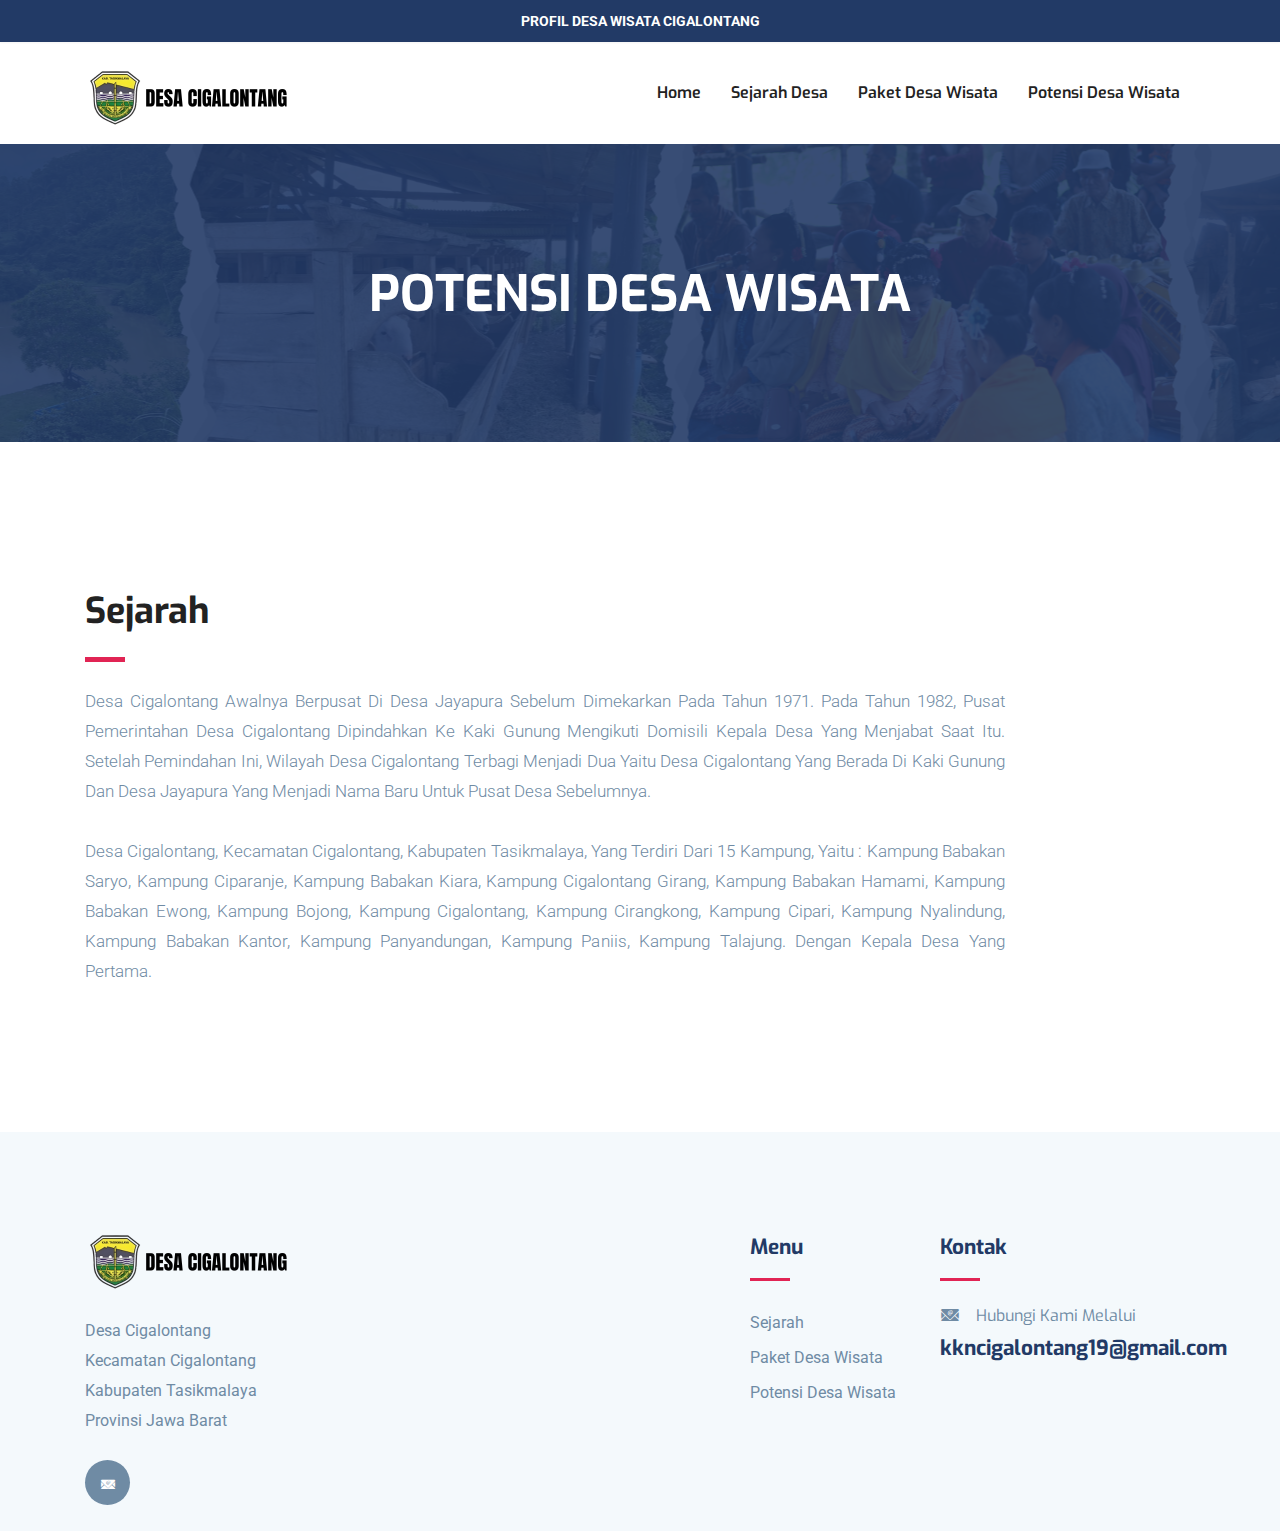
<file: sejarah-desa.html>
<!DOCTYPE html>
<html lang="zxx">
    <head>
        <meta http-equiv="Content-Type" content="text/html; charset=UTF-8">
        <meta name="description" content="Website Desa Cigalontang">
        <link rel="icon" href="images/logoweb.png" />

        <meta name="viewport" content="width=device-width, initial-scale=1.0">

        <title>Sejarah Desa</title>


        <!-- bootstrap.min css -->
        <link rel="stylesheet" href="plugins/bootstrap/css/bootstrap.min.css">
        <!-- Icon Font Css -->
        <link rel="stylesheet" href="plugins/icofont/icofont.min.css">
        <!-- Slick Slider  CSS -->
        <link rel="stylesheet" href="plugins/slick-carousel/slick/slick.css">
        <link rel="stylesheet" href="plugins/slick-carousel/slick/slick-theme.css">

        <!-- Main Stylesheet -->
        <link rel="stylesheet" href="css/style.css">

<style>
    .lead {
        font-size: 17px;
    }
</style>

    </head>

    <body id="top">
    <header>
        <div class="header-top-bar">
            <div class="container">
                <span class="font-weight-bold mx-auto d-block text-center">PROFIL DESA WISATA CIGALONTANG</span>
            </div>
        </div>
        <nav class="navbar navbar-expand-lg navigation" id="navbar">
            <div class="container">
                <a class="navbar-brand" href="index.html">
                    <img src="images/dslogo.png" alt="" class="img-fluid">
                </a>

                <button class="navbar-toggler collapsed" type="button" data-toggle="collapse" data-target="#navbarmain" aria-controls="navbarmain" aria-expanded="false" aria-label="Toggle navigation">
                <span class="icofont-navigation-menu"></span>
            </button>
        
		  <div class="collapse navbar-collapse" id="navbarmain">
			<ul class="navbar-nav ml-auto">
				<li class="nav-item active">
					<a class="nav-link" href="index.html">Home</a>
				  </li>
				  <li class="nav-item active">
					<a class="nav-link" href="sejarah-desa.html">Sejarah Desa</a>
				  </li>
			  
				  <!-- Desa Wisata sebagai menu terpisah -->
                  <li class="nav-item active">
                    <a class="nav-link" href="paketan.html">Paket Desa Wisata</a>
                  </li>
                  
				  <li class="nav-item active">
					<a class="nav-link" href="desa-wisata.html">Potensi Desa Wisata</a>
				  </li>
				</ul>
			  </div>
				<!-- <li class="nav-item dropdown">
					<a class="nav-link dropdown-toggle" href="#" id="dropdown02" data-toggle="dropdown" aria-haspopup="true" aria-expanded="false">Kondisi Desa<i class="icofont-thin-down"></i></a>
					<ul class="dropdown-menu" aria-labelledby="dropdown02">
						<li><a class="dropdown-item" href="demografi.html">Demografi</a></li>
						<li><a class="dropdown-item" href="kondisi-geografis.html">Kondisi Geografis</a></li>
						<li><a class="dropdown-item" href="keadaan-sosial.html">Kondisi Sosial</a></li>
						<li><a class="dropdown-item" href="keadaan-ekonomi.html">kondisi Ekonomi</a></li>
					</ul>
				</li> -->
				
				<!-- <li class="nav-item dropdown">
					<a class="nav-link dropdown-toggle" href="#" id="dropdown03" data-toggle="dropdown" aria-haspopup="true" aria-expanded="false">Kondisi Pemerintahan<i class="icofont-thin-down"></i></a>
					<ul class="dropdown-menu" aria-labelledby="dropdown03">
						<li><a class="dropdown-item" href="lembaga-pemerintahan.html">Lembaga Pemerintahan</a></li> -->
						<!-- <li><a class="dropdown-item" href="lembaga-kemasyarakatan.html">Lembaga Kemasyarakatan</a></li> -->
						<!-- <li><a class="dropdown-item" href="pembagian-wilayah.html">Pembagian Wilayah</a></li>
						<li><a class="dropdown-item" href="struktur-organisasi.html">Struktur Organisai</a></li>
					</ul>
				</li>   -->  


                </ul>
            </div>
            </div>
        </nav>
    </header>

        <!-- START -->

        <section class="page-title" style="background-image: url('images/bg/bannercgl.png'); background-size: cover; background-position: center;">
            <div class="overlay"></div>
            <div class="container">
                <div class="row">
                    <div class="col-md-12">
                        <div class="block text-center">
                            <h1 class="text-capitalize mb-5 text-lg">POTENSI DESA WISATA</h1>
                        </div>
                    </div>
                </div>
            </div>
        </section>

        <section class="section department-single">
            <div class="container">
               
                <div class="row">
                    <div class="col-lg-10">
                        <div class="department-content mt-5">
                            <h3 class="text-md">Sejarah</h3>
                            <div class="divider my-4"></div>
                            <p class="lead text-justify" style="text-align: justify; text-transform: capitalize">
                                Desa Cigalontang awalnya berpusat di Desa Jayapura sebelum dimekarkan pada tahun 1971. Pada tahun 1982, pusat pemerintahan Desa Cigalontang dipindahkan ke kaki 
                                gunung mengikuti domisili kepala desa yang menjabat saat itu. Setelah pemindahan ini, 
                                wilayah Desa Cigalontang terbagi menjadi dua yaitu Desa Cigalontang yang berada di kaki gunung dan Desa Jayapura yang menjadi nama baru untuk pusat desa sebelumnya. <br><br>
                                
                                Desa cigalontang, kecamatan cigalontang, kabupaten tasikmalaya, yang terdiri dari 15 kampung,
                                yaitu : kampung babakan saryo, kampung ciparanje, kampung babakan kiara, kampung cigalontang girang, kampung babakan hamami, kampung babakan ewong, 
                                kampung bojong, kampung cigalontang, kampung cirangkong, kampung cipari, kampung nyalindung, kampung babakan kantor, kampung panyandungan, kampung paniis, 
                                kampung talajung. dengan kepala desa yang pertama. <br><br>
                            </p>
                        </div>
                    </div>

                    
                </div>
            </div>
        </section>


        <!-- END -->



        <!-- footer Start -->
        <footer class="footer section gray-bg">
            <div class="container">
                <div class="row">
                    <div class="col-lg-4 mr-auto col-sm-6">
                        <div class="widget mb-5 mb-lg-0">
                            <div class="logo mb-4">
                                <img src="images/dslogo.png" alt="" class="img-fluid">
                            </div>
                            <p>Desa Cigalontang <br> Kecamatan Cigalontang <br> Kabupaten Tasikmalaya <br> Provinsi Jawa Barat</p>

                            <ul class="list-inline footer-socials mt-4">
                                <!-- <li class="list-inline-item"><a href="https://www.facebook.com/"><i class="icofont-facebook"></i></a></li>
                                <li class="list-inline-item"><a href="https://twitter.com/"><i class="icofont-twitter"></i></a></li> -->
                                <li class="list-inline-item"><a href="https://gmail.com/"><i class="icofont-email"></i></a></li>
                            
                            </ul>
                        </div>
                    </div>

                    <div class="col-lg-2 col-md-6 col-sm-6">
                        <div class="widget mb-5 mb-lg-0">
                            <h4 class="text-capitalize mb-3">Menu</h4>
                            <div class="divider mb-4"></div>

                            <ul class="list-unstyled footer-menu lh-35">
                                <li><a href="sejarah-desa.html">Sejarah </a></li>
                                <li><a href="paketan.html">Paket Desa Wisata</a></li>
                                <li><a href="desa-wisata.html">Potensi Desa Wisata</a></li>
                            </ul>
                        </div>
                    </div>

                    <div class="col-lg-3 col-md-6 col-sm-6">
                        <div class="widget widget-contact mb-5 mb-lg-0">
                            <h4 class="text-capitalize mb-3">Kontak</h4>
                            <div class="divider mb-4"></div>

                            <div class="footer-contact-block mb-4">
                                <div class="icon d-flex align-items-center">
                                    <i class="icofont-email mr-3"></i>
                                    <span class="h6 mb-0">Hubungi Kami  Melalui</span>
                                </div>
                                <h4 class="mt-2"><a>kkncigalontang19@gmail.com</a></h4>
                            </div>
                            <!-- NO HP -->
                            <!-- <div class="footer-contact-block">
                                <div class="icon d-flex align-items-center">
                                    <i class="icofont-support mr-3"></i>
                                    <span class="h6 mb-0">HP</span>
                                </div>
                                <h4 class="mt-2"><a href="tel:+23-345-67890">+62 82231314343</a></h4>
                            </div> -->
                        </div>
                    </div>
                </div>
                

            </div>
        </footer>

    

        <!-- 
        Essential Scripts
        =====================================-->

        
        <!-- Main jQuery -->
        <script src="plugins/jquery/jquery.js"></script>
        <!-- Bootstrap 4.3.2 -->
        <script src="plugins/bootstrap/js/popper.js"></script>
        <script src="plugins/bootstrap/js/bootstrap.min.js"></script>
        <script src="plugins/counterup/jquery.easing.js"></script>
        <!-- Slick Slider -->
        <script src="plugins/slick-carousel/slick/slick.min.js"></script>
        <!-- Counterup -->
        <script src="plugins/counterup/jquery.waypoints.min.js"></script>
        
        <script src="plugins/shuffle/shuffle.min.js"></script>
        <script src="plugins/counterup/jquery.counterup.min.js"></script>
    
        
        <script src="js/script.js"></script>
        <script src="js/contact.js"></script>

    </body>
</html>
</file>
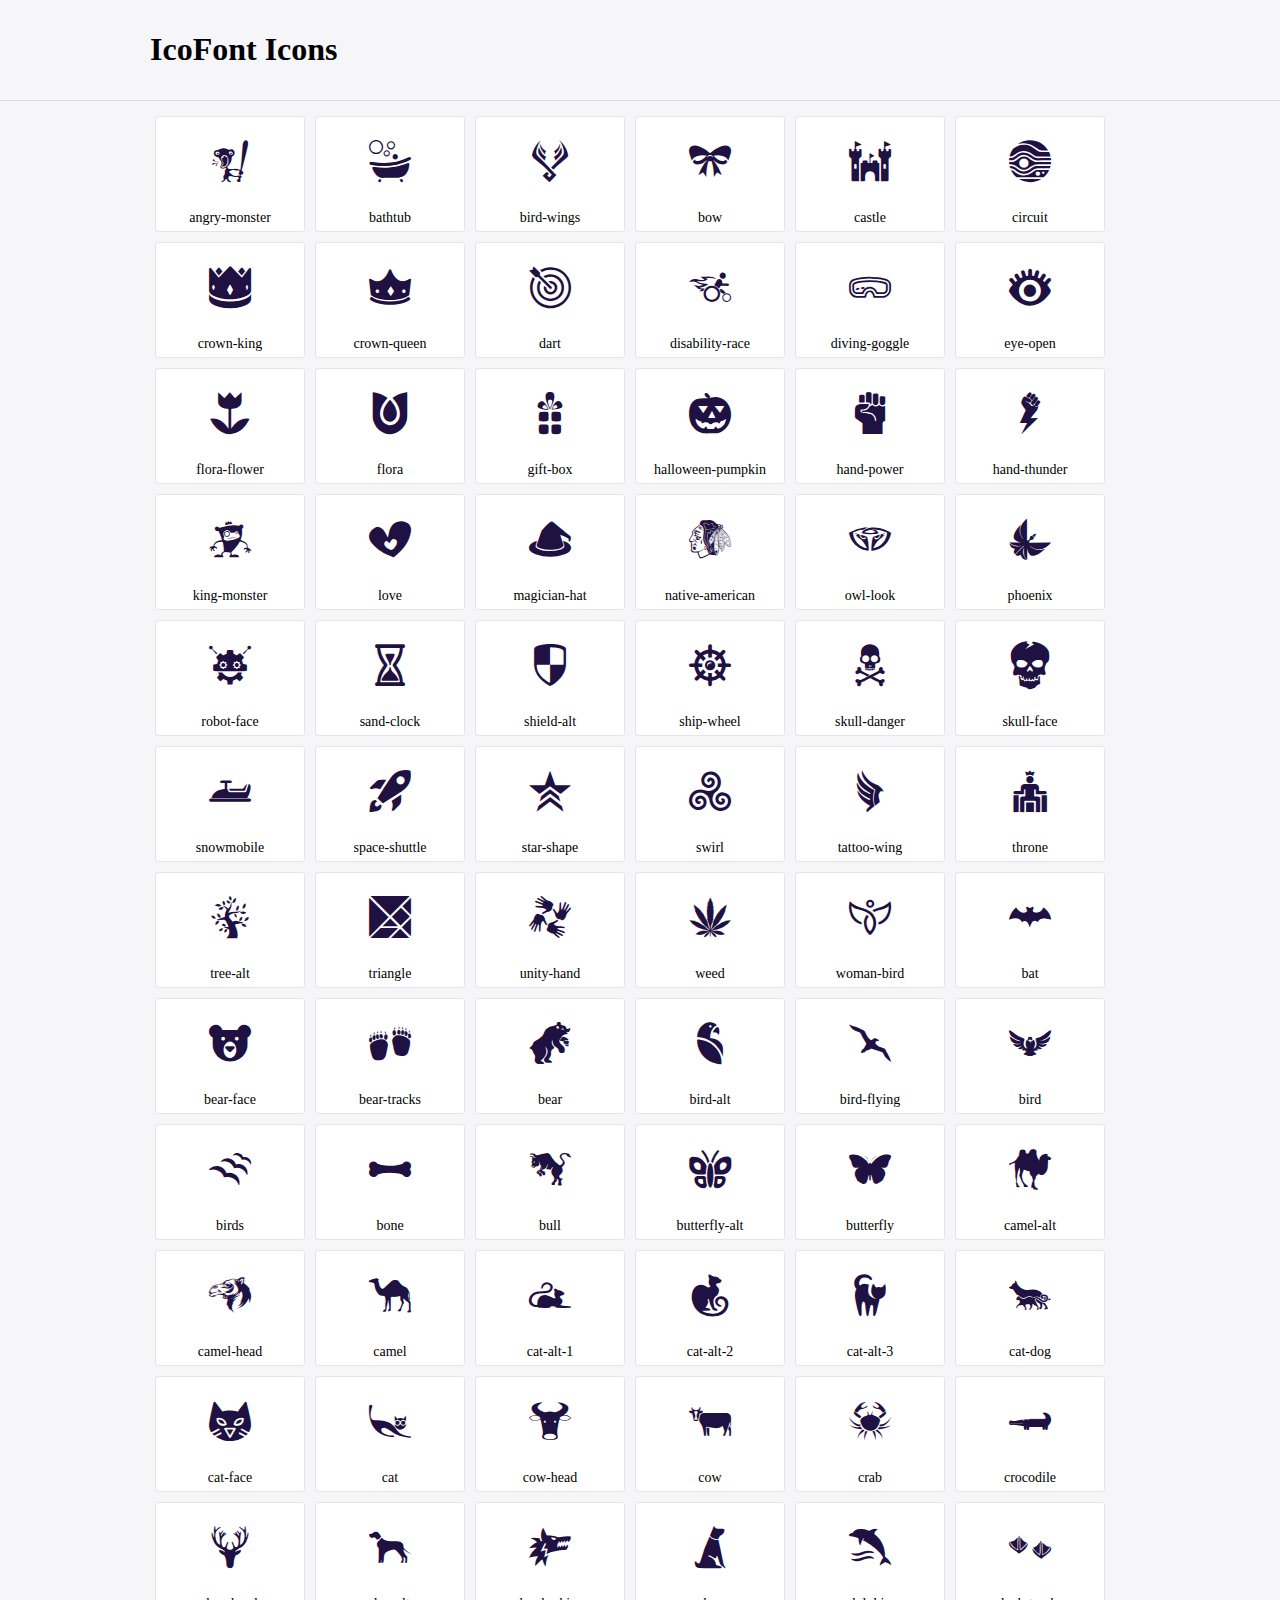
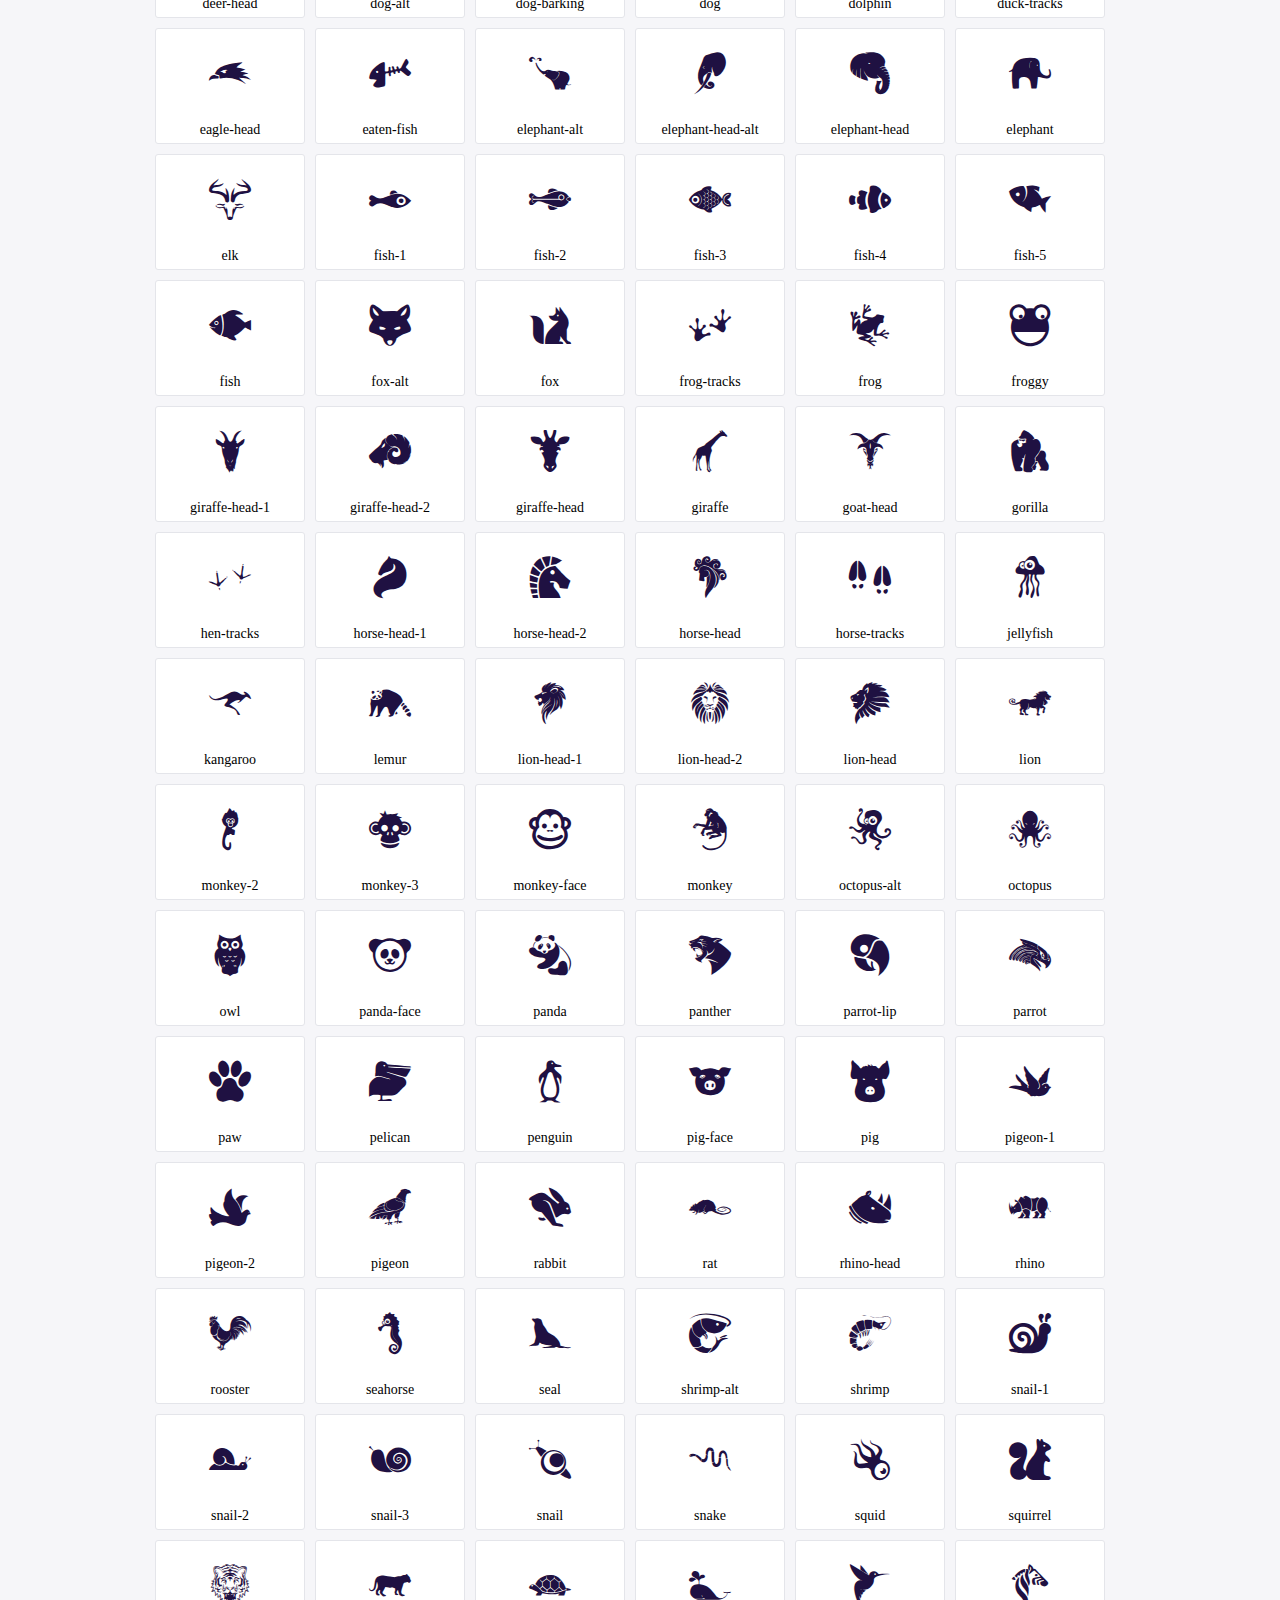
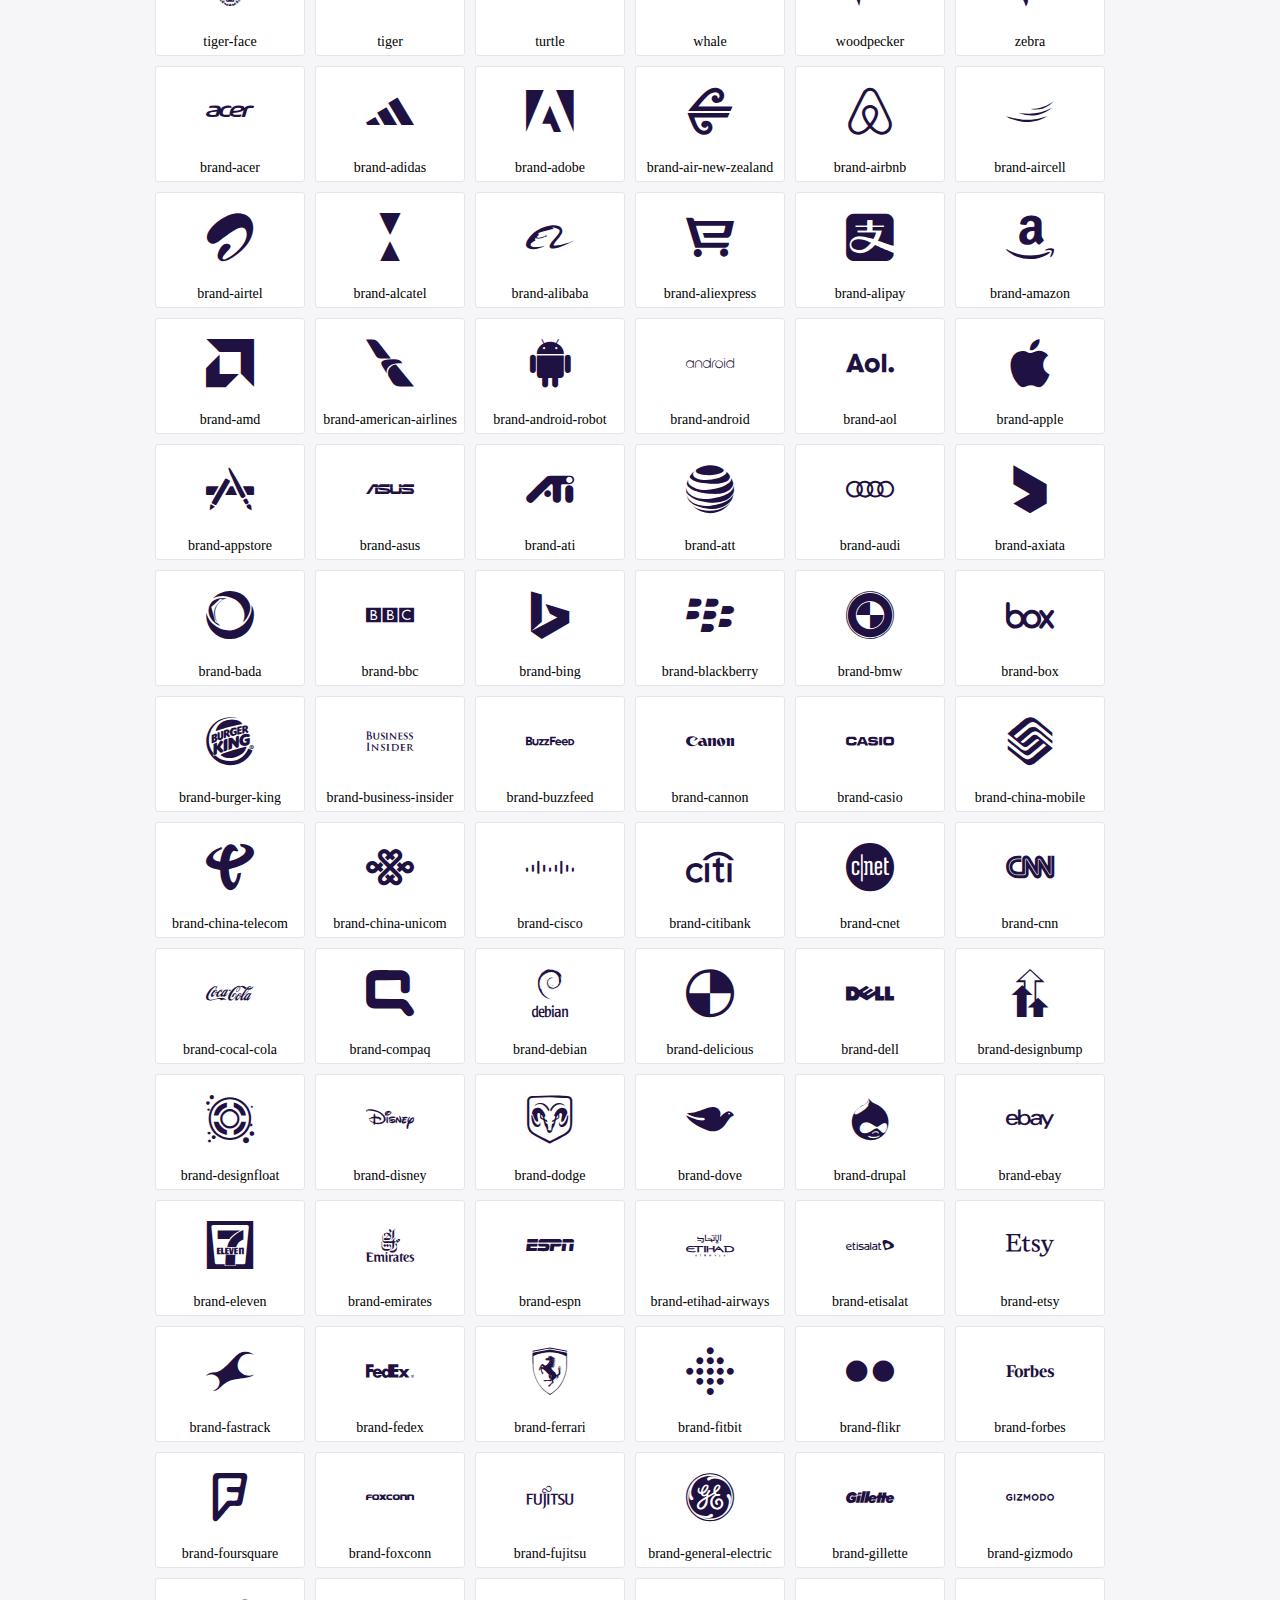
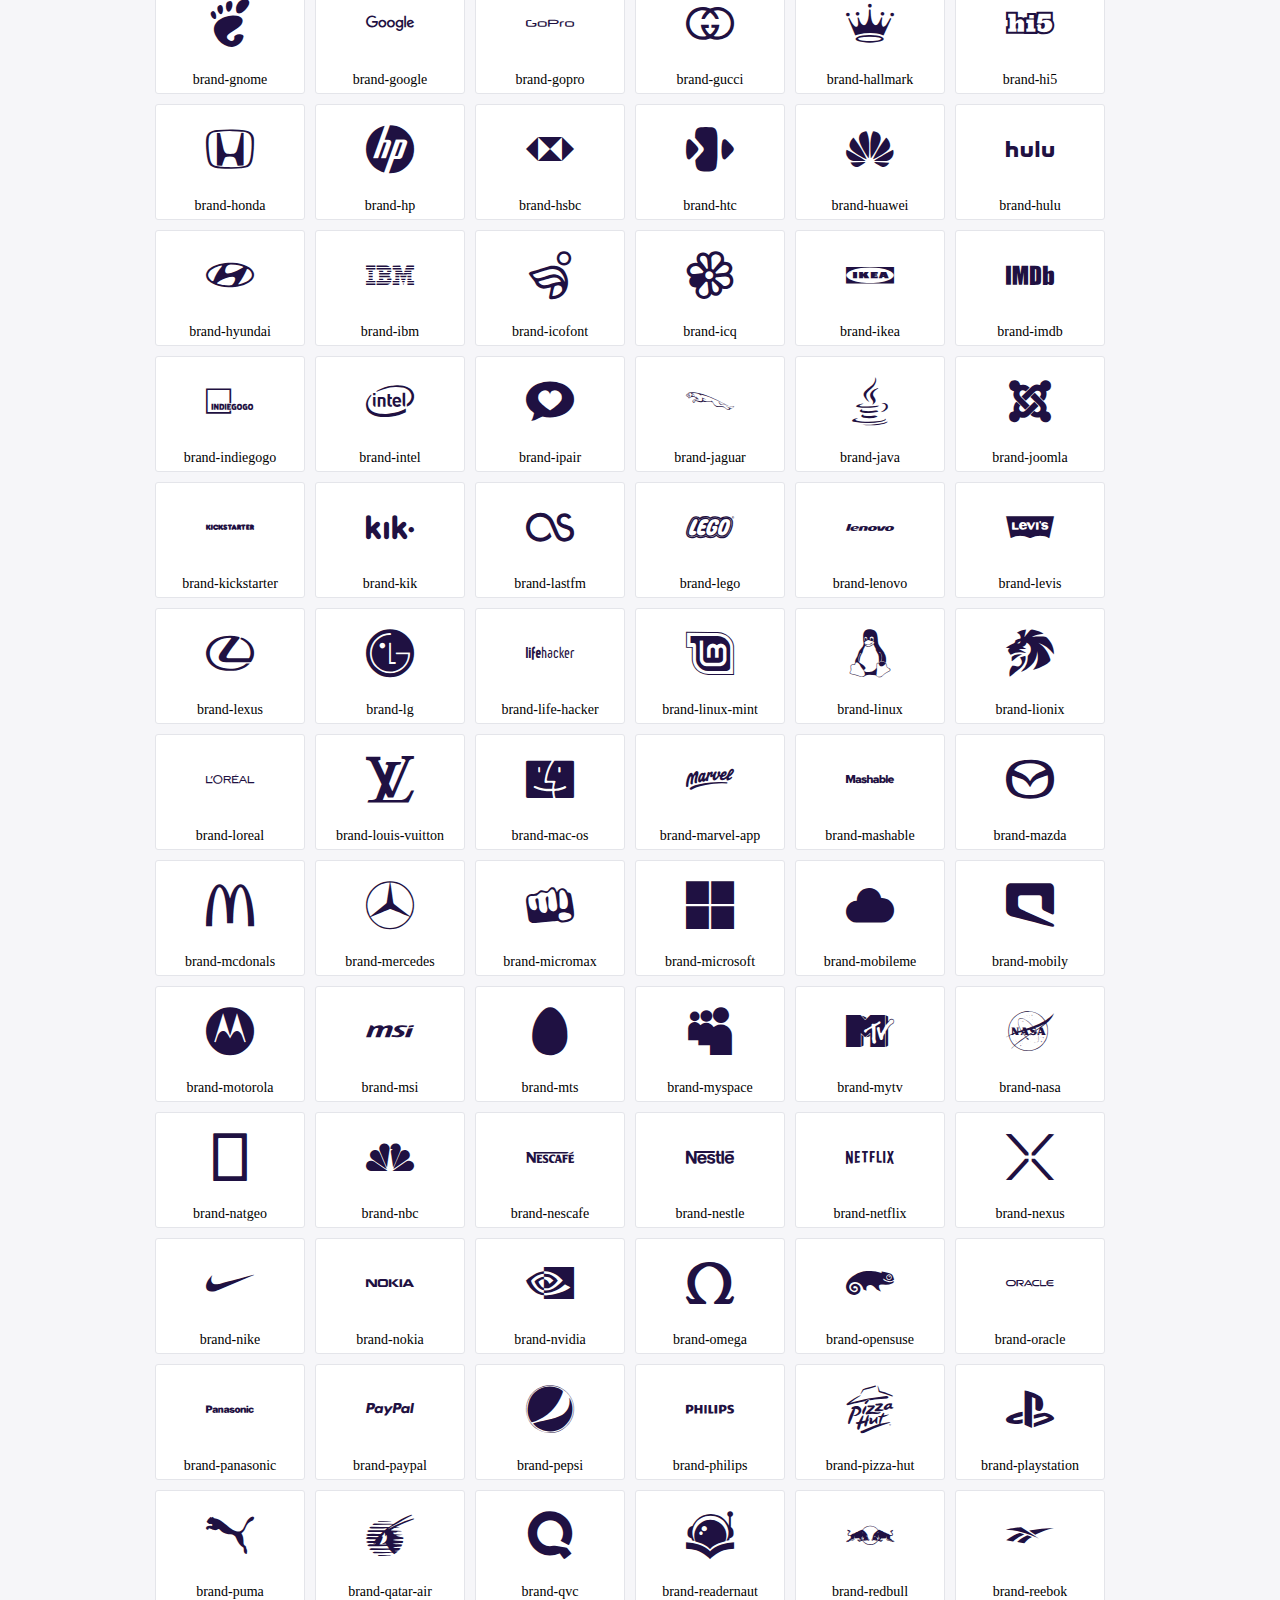
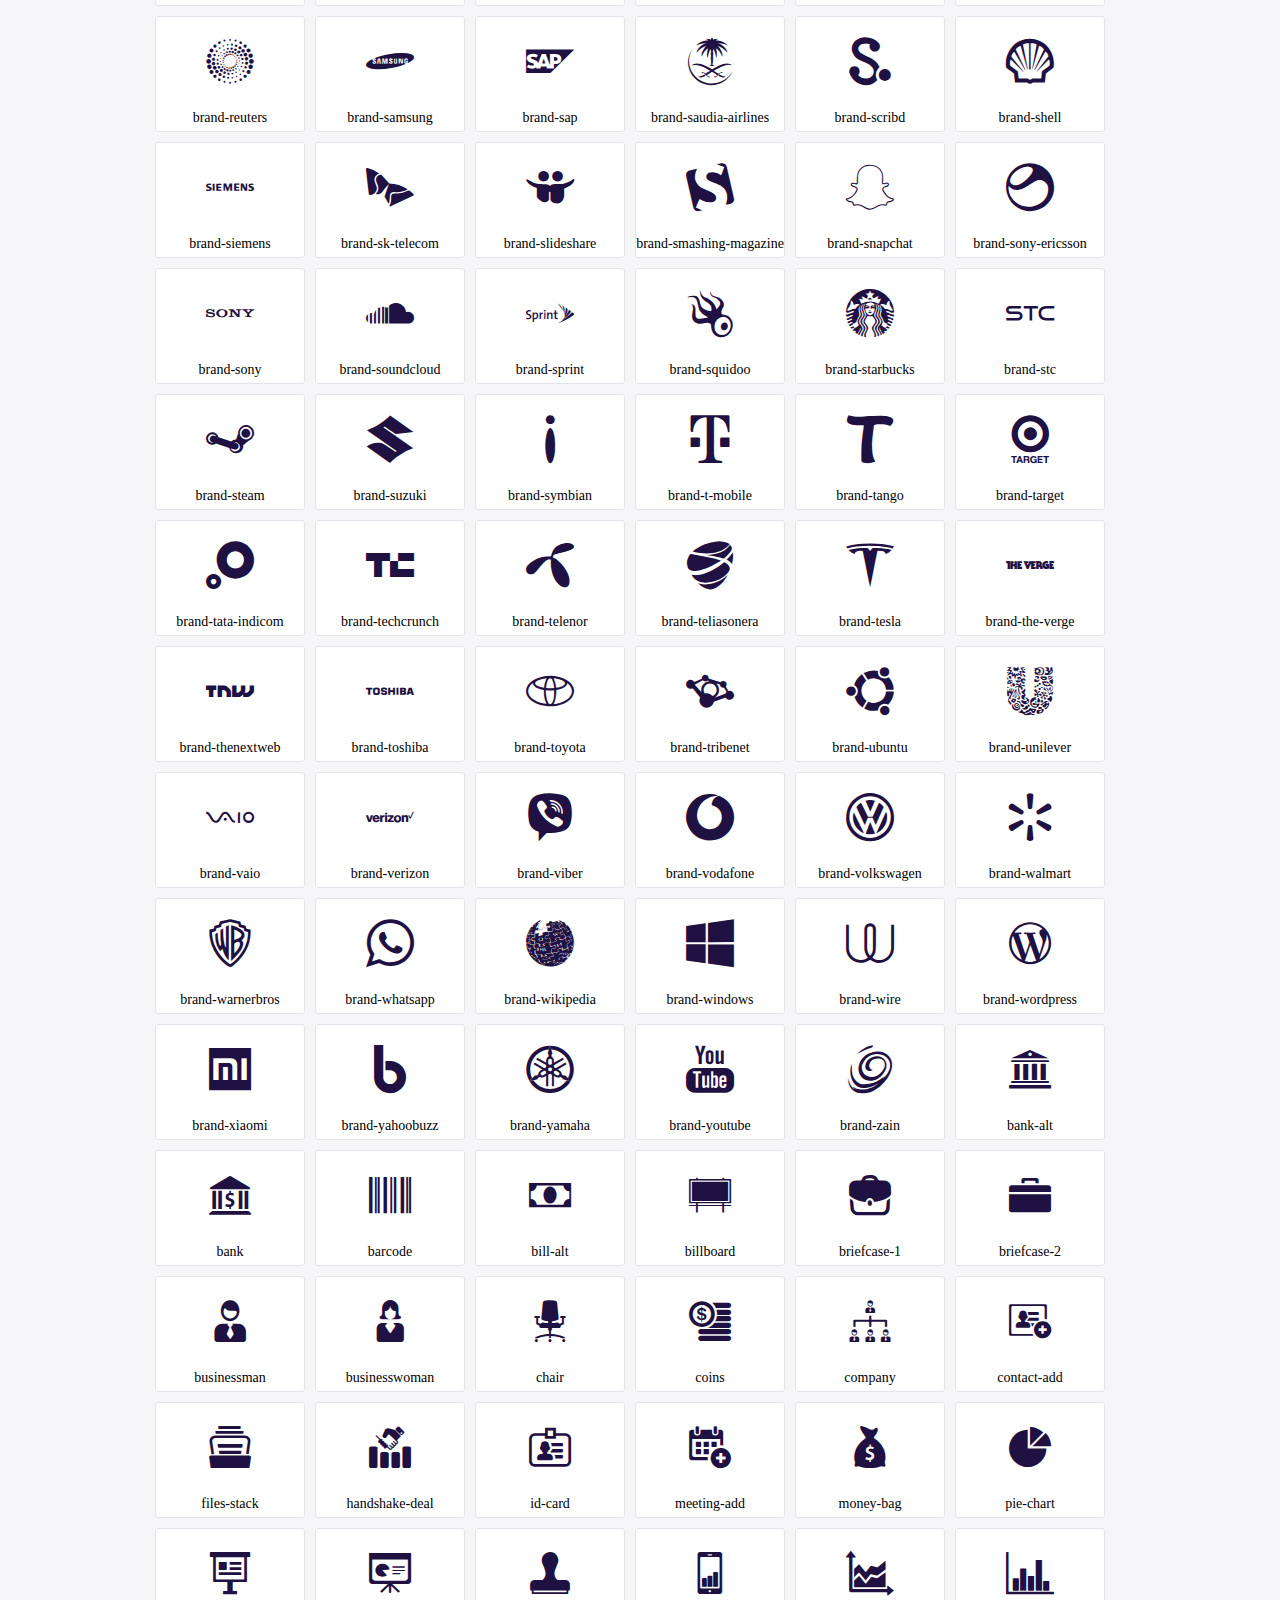
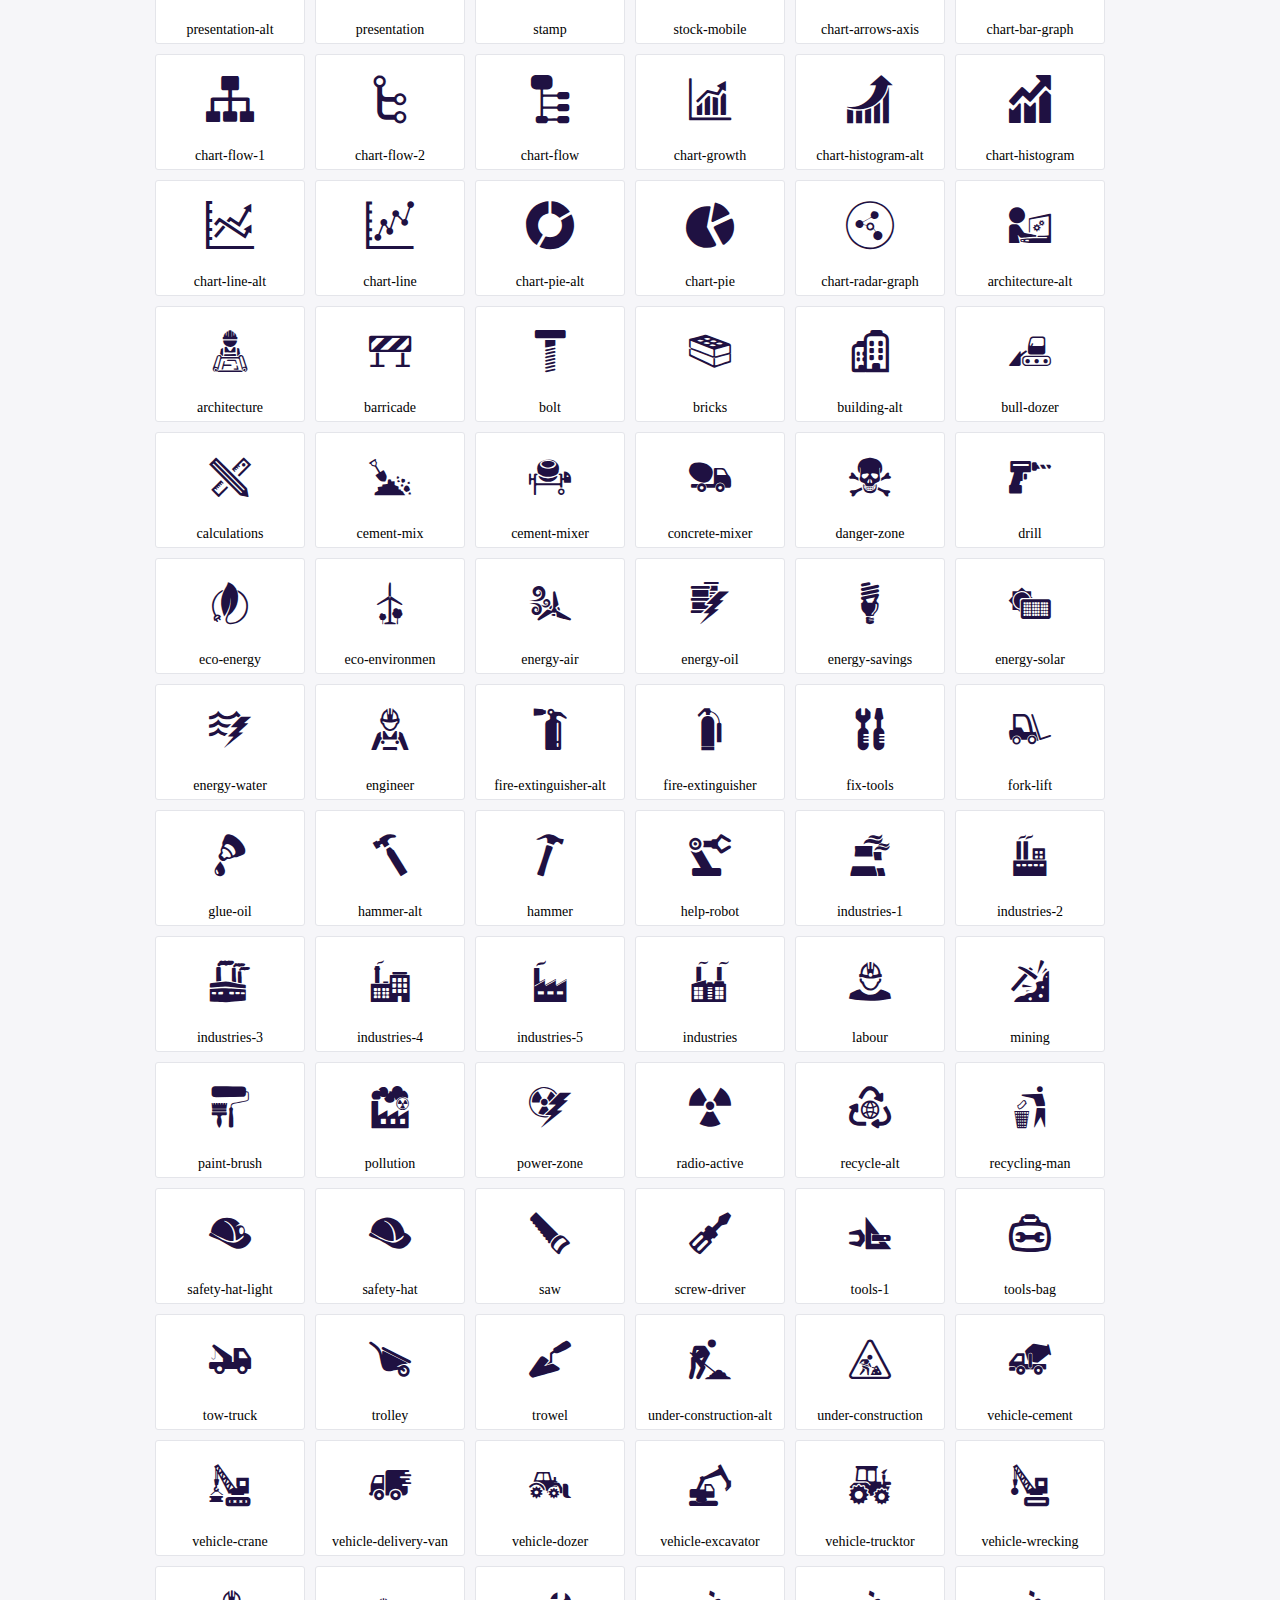
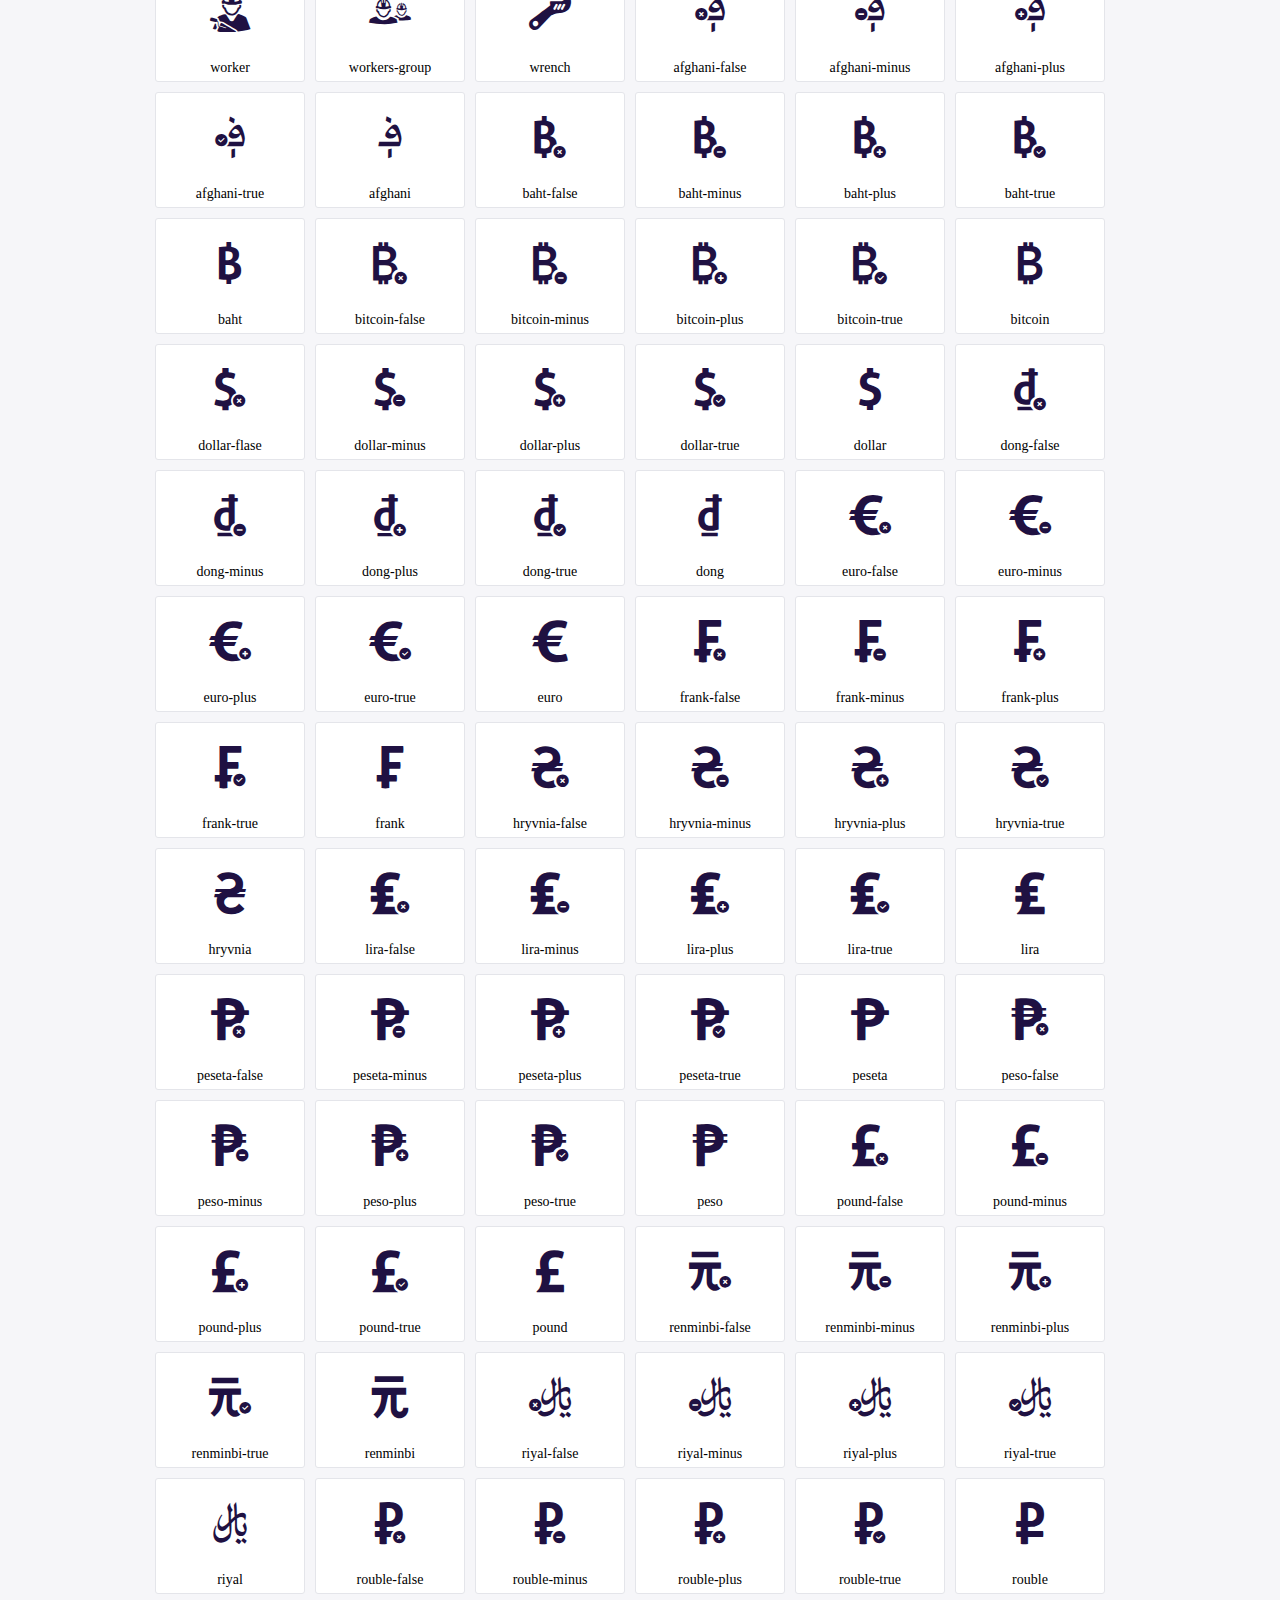
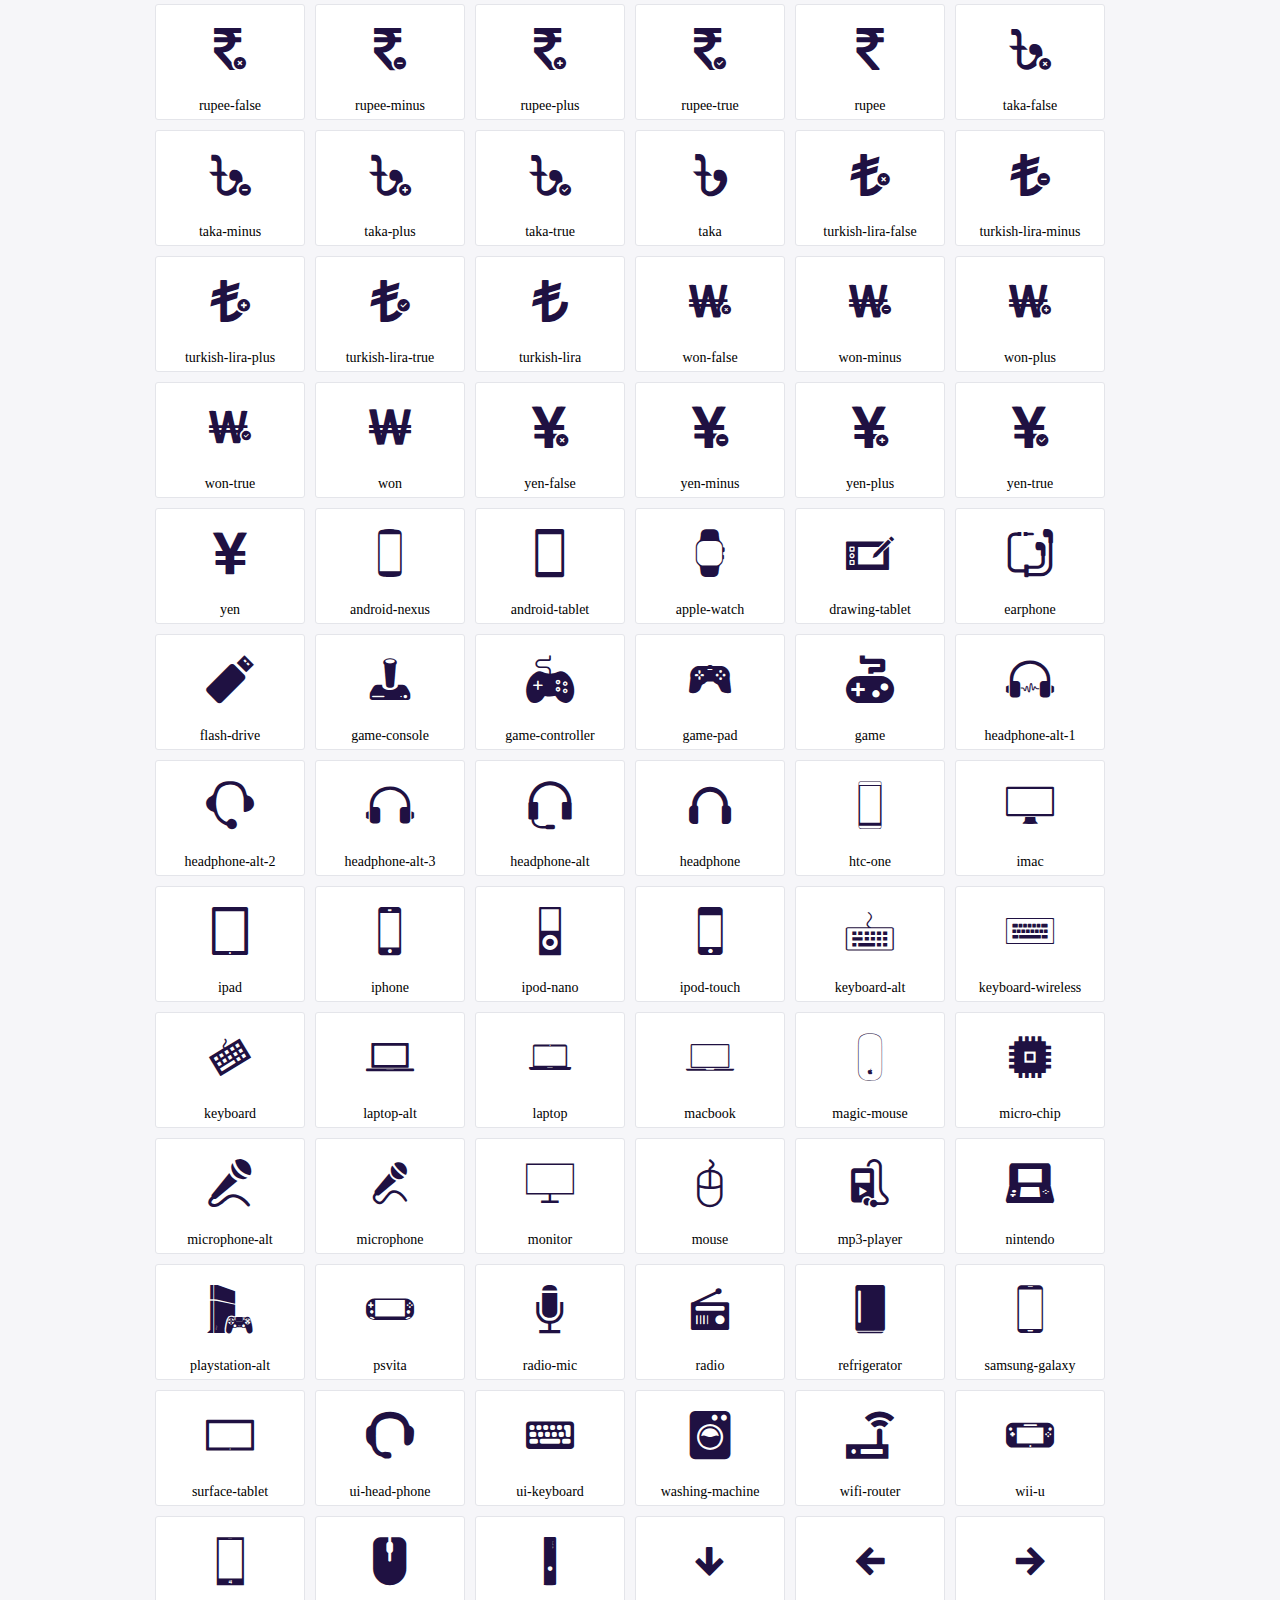
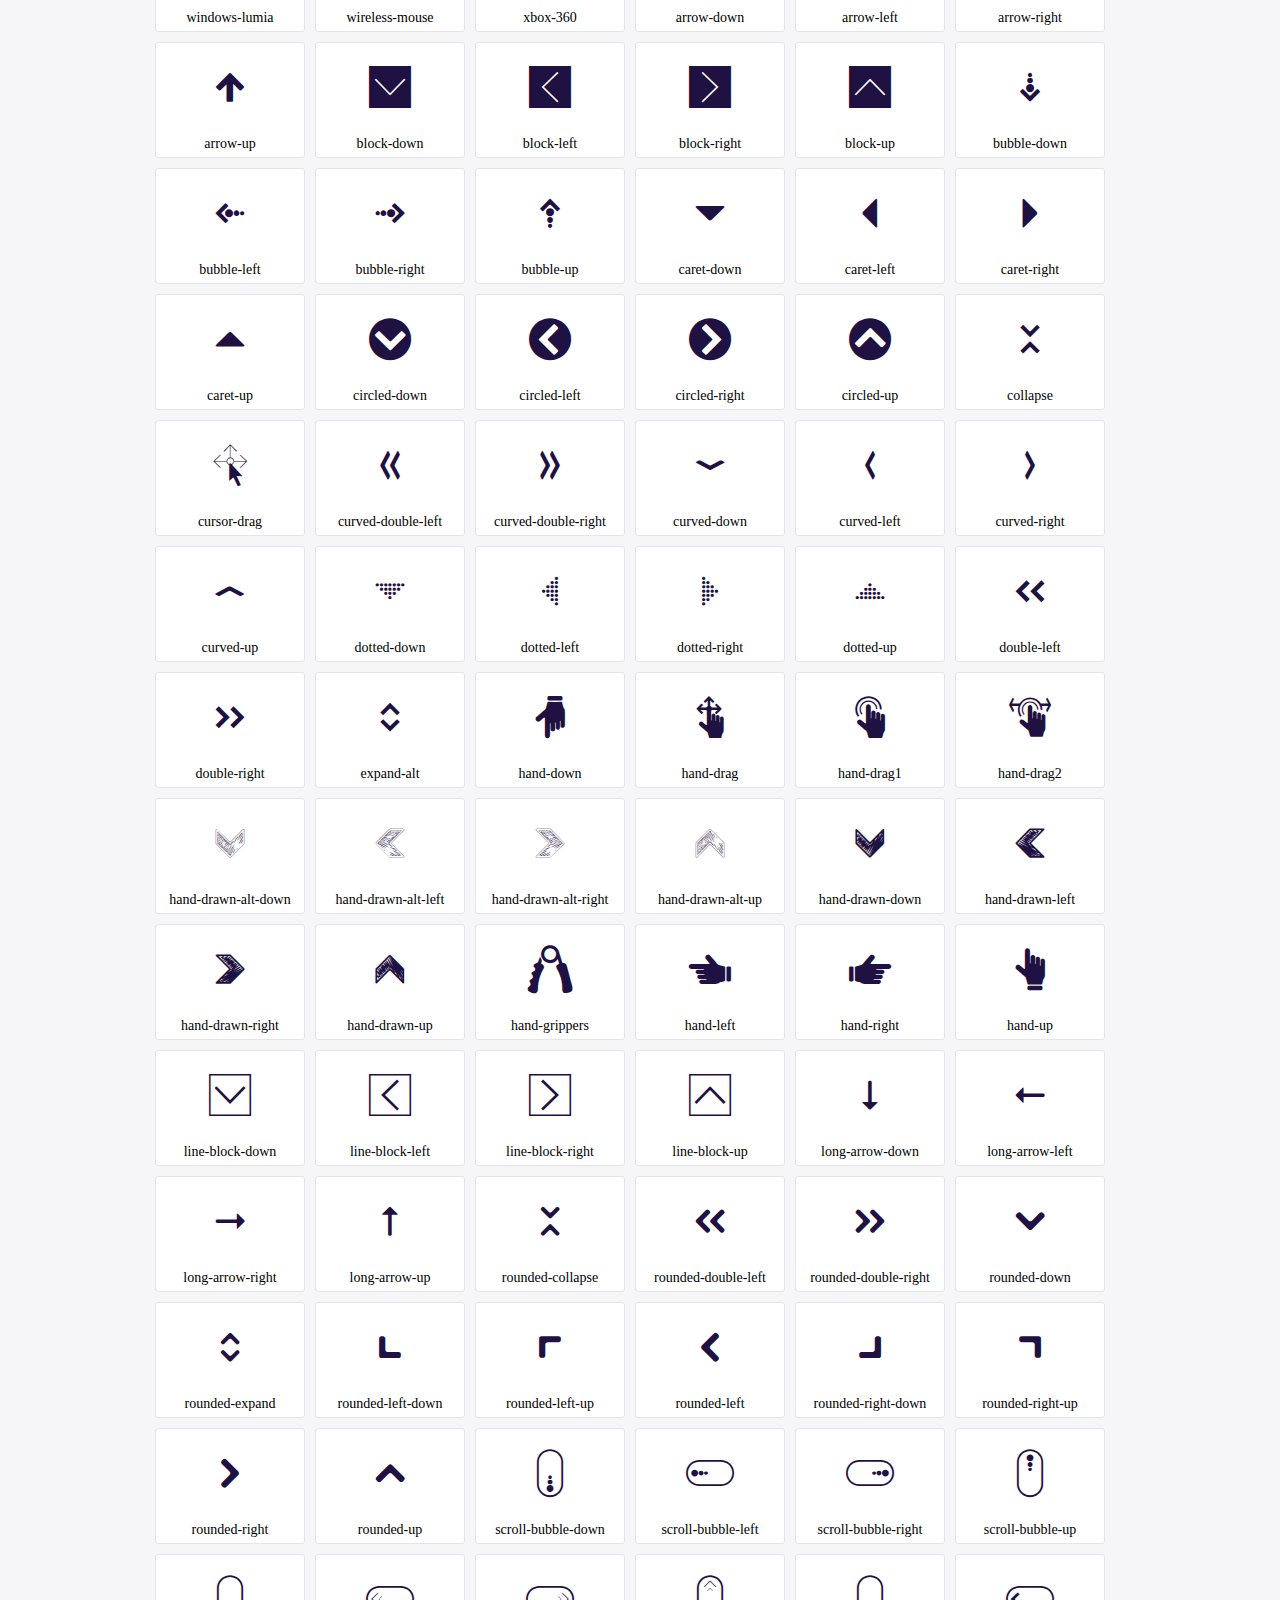
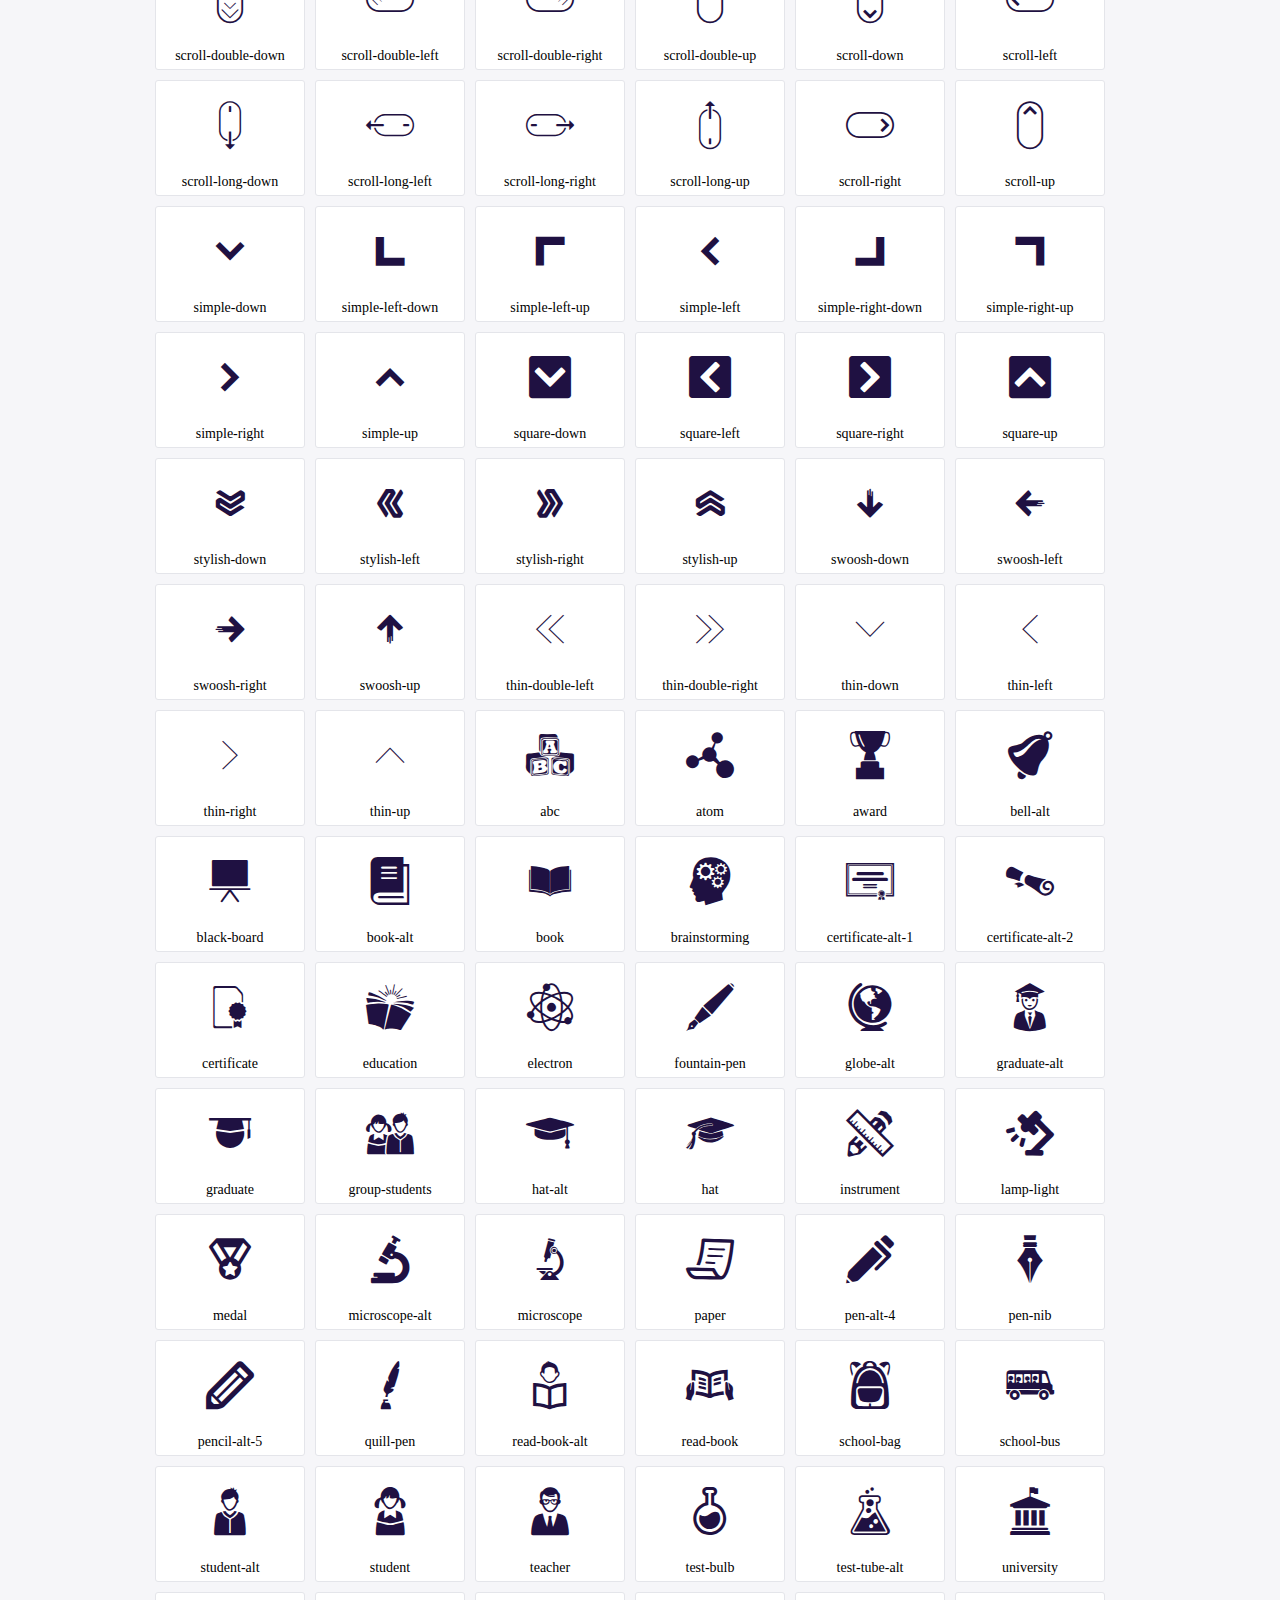
<file: plugins/icofont/demo.html>
<!DOCTYPE html>
	<html>
	<head>
		<meta charset="utf-8">
		<title>Examples | IcoFont</title>
		<link rel="stylesheet" type="text/css" href="./icofont.min.css">
		<style type="text/css">
			body {
				margin: 0;
				padding: 0;
				background: #F6F6F9;
			}
			.header {
				border-bottom: 1px solid #DCDCE1;
				padding: 10px 0;
				margin-bottom: 10px;
			}
			.container {
				width: 980px;
				margin: 0 auto;
			}
			.ico-title {
				font-size: 2em;
			}
			.iconlist {
				margin: 0;
				padding: 0;
				list-style: none;
				text-align: center;
				width: 100%;
				display: flex;
				flex-wrap: wrap;
				flex-direction: row;
			}
			.iconlist li {
				position: relative;
				margin: 5px;
				width: 150px;
				cursor: pointer;
			}
			.iconlist li .icon-holder {
				position: relative;
				text-align: center;
				border-radius: 3px;
				overflow: hidden;
				padding-bottom: 5px;
				background: #ffffff;
				border: 1px solid #E4E5EA;
				transition: all 0.2s linear 0s;
			}
			.iconlist li .icon-holder:hover {
				background: #00C3DA;
				color: #ffffff;
			}
			.iconlist li .icon-holder:hover .icon i {
				color: #ffffff;
			}
			.iconlist li .icon-holder .icon {
				padding: 20px;
				text-align: center;
			}
			.iconlist li .icon-holder .icon i {
				font-size: 3em;
				color: #1F1142;
			}
			.iconlist li .icon-holder span {
				font-size: 14px;
				display: block;
				margin-top: 5px;
				border-radius: 3px;
			}
		</style>
	</head>
	<body>
	<div class="header">
		<div class="container">
			<h1 class="ico-title"> IcoFont Icons </h1>
		</div>
	</div>
	<div class="container">
		<ul class="iconlist">
		
		<li>
			<div class="icon-holder">
				<div class="icon"> 
					<i class="icofont-angry-monster"></i>
				</div> 
				<span> angry-monster </span>
			</div>
		</li>
		
		<li>
			<div class="icon-holder">
				<div class="icon"> 
					<i class="icofont-bathtub"></i>
				</div> 
				<span> bathtub </span>
			</div>
		</li>
		
		<li>
			<div class="icon-holder">
				<div class="icon"> 
					<i class="icofont-bird-wings"></i>
				</div> 
				<span> bird-wings </span>
			</div>
		</li>
		
		<li>
			<div class="icon-holder">
				<div class="icon"> 
					<i class="icofont-bow"></i>
				</div> 
				<span> bow </span>
			</div>
		</li>
		
		<li>
			<div class="icon-holder">
				<div class="icon"> 
					<i class="icofont-castle"></i>
				</div> 
				<span> castle </span>
			</div>
		</li>
		
		<li>
			<div class="icon-holder">
				<div class="icon"> 
					<i class="icofont-circuit"></i>
				</div> 
				<span> circuit </span>
			</div>
		</li>
		
		<li>
			<div class="icon-holder">
				<div class="icon"> 
					<i class="icofont-crown-king"></i>
				</div> 
				<span> crown-king </span>
			</div>
		</li>
		
		<li>
			<div class="icon-holder">
				<div class="icon"> 
					<i class="icofont-crown-queen"></i>
				</div> 
				<span> crown-queen </span>
			</div>
		</li>
		
		<li>
			<div class="icon-holder">
				<div class="icon"> 
					<i class="icofont-dart"></i>
				</div> 
				<span> dart </span>
			</div>
		</li>
		
		<li>
			<div class="icon-holder">
				<div class="icon"> 
					<i class="icofont-disability-race"></i>
				</div> 
				<span> disability-race </span>
			</div>
		</li>
		
		<li>
			<div class="icon-holder">
				<div class="icon"> 
					<i class="icofont-diving-goggle"></i>
				</div> 
				<span> diving-goggle </span>
			</div>
		</li>
		
		<li>
			<div class="icon-holder">
				<div class="icon"> 
					<i class="icofont-eye-open"></i>
				</div> 
				<span> eye-open </span>
			</div>
		</li>
		
		<li>
			<div class="icon-holder">
				<div class="icon"> 
					<i class="icofont-flora-flower"></i>
				</div> 
				<span> flora-flower </span>
			</div>
		</li>
		
		<li>
			<div class="icon-holder">
				<div class="icon"> 
					<i class="icofont-flora"></i>
				</div> 
				<span> flora </span>
			</div>
		</li>
		
		<li>
			<div class="icon-holder">
				<div class="icon"> 
					<i class="icofont-gift-box"></i>
				</div> 
				<span> gift-box </span>
			</div>
		</li>
		
		<li>
			<div class="icon-holder">
				<div class="icon"> 
					<i class="icofont-halloween-pumpkin"></i>
				</div> 
				<span> halloween-pumpkin </span>
			</div>
		</li>
		
		<li>
			<div class="icon-holder">
				<div class="icon"> 
					<i class="icofont-hand-power"></i>
				</div> 
				<span> hand-power </span>
			</div>
		</li>
		
		<li>
			<div class="icon-holder">
				<div class="icon"> 
					<i class="icofont-hand-thunder"></i>
				</div> 
				<span> hand-thunder </span>
			</div>
		</li>
		
		<li>
			<div class="icon-holder">
				<div class="icon"> 
					<i class="icofont-king-monster"></i>
				</div> 
				<span> king-monster </span>
			</div>
		</li>
		
		<li>
			<div class="icon-holder">
				<div class="icon"> 
					<i class="icofont-love"></i>
				</div> 
				<span> love </span>
			</div>
		</li>
		
		<li>
			<div class="icon-holder">
				<div class="icon"> 
					<i class="icofont-magician-hat"></i>
				</div> 
				<span> magician-hat </span>
			</div>
		</li>
		
		<li>
			<div class="icon-holder">
				<div class="icon"> 
					<i class="icofont-native-american"></i>
				</div> 
				<span> native-american </span>
			</div>
		</li>
		
		<li>
			<div class="icon-holder">
				<div class="icon"> 
					<i class="icofont-owl-look"></i>
				</div> 
				<span> owl-look </span>
			</div>
		</li>
		
		<li>
			<div class="icon-holder">
				<div class="icon"> 
					<i class="icofont-phoenix"></i>
				</div> 
				<span> phoenix </span>
			</div>
		</li>
		
		<li>
			<div class="icon-holder">
				<div class="icon"> 
					<i class="icofont-robot-face"></i>
				</div> 
				<span> robot-face </span>
			</div>
		</li>
		
		<li>
			<div class="icon-holder">
				<div class="icon"> 
					<i class="icofont-sand-clock"></i>
				</div> 
				<span> sand-clock </span>
			</div>
		</li>
		
		<li>
			<div class="icon-holder">
				<div class="icon"> 
					<i class="icofont-shield-alt"></i>
				</div> 
				<span> shield-alt </span>
			</div>
		</li>
		
		<li>
			<div class="icon-holder">
				<div class="icon"> 
					<i class="icofont-ship-wheel"></i>
				</div> 
				<span> ship-wheel </span>
			</div>
		</li>
		
		<li>
			<div class="icon-holder">
				<div class="icon"> 
					<i class="icofont-skull-danger"></i>
				</div> 
				<span> skull-danger </span>
			</div>
		</li>
		
		<li>
			<div class="icon-holder">
				<div class="icon"> 
					<i class="icofont-skull-face"></i>
				</div> 
				<span> skull-face </span>
			</div>
		</li>
		
		<li>
			<div class="icon-holder">
				<div class="icon"> 
					<i class="icofont-snowmobile"></i>
				</div> 
				<span> snowmobile </span>
			</div>
		</li>
		
		<li>
			<div class="icon-holder">
				<div class="icon"> 
					<i class="icofont-space-shuttle"></i>
				</div> 
				<span> space-shuttle </span>
			</div>
		</li>
		
		<li>
			<div class="icon-holder">
				<div class="icon"> 
					<i class="icofont-star-shape"></i>
				</div> 
				<span> star-shape </span>
			</div>
		</li>
		
		<li>
			<div class="icon-holder">
				<div class="icon"> 
					<i class="icofont-swirl"></i>
				</div> 
				<span> swirl </span>
			</div>
		</li>
		
		<li>
			<div class="icon-holder">
				<div class="icon"> 
					<i class="icofont-tattoo-wing"></i>
				</div> 
				<span> tattoo-wing </span>
			</div>
		</li>
		
		<li>
			<div class="icon-holder">
				<div class="icon"> 
					<i class="icofont-throne"></i>
				</div> 
				<span> throne </span>
			</div>
		</li>
		
		<li>
			<div class="icon-holder">
				<div class="icon"> 
					<i class="icofont-tree-alt"></i>
				</div> 
				<span> tree-alt </span>
			</div>
		</li>
		
		<li>
			<div class="icon-holder">
				<div class="icon"> 
					<i class="icofont-triangle"></i>
				</div> 
				<span> triangle </span>
			</div>
		</li>
		
		<li>
			<div class="icon-holder">
				<div class="icon"> 
					<i class="icofont-unity-hand"></i>
				</div> 
				<span> unity-hand </span>
			</div>
		</li>
		
		<li>
			<div class="icon-holder">
				<div class="icon"> 
					<i class="icofont-weed"></i>
				</div> 
				<span> weed </span>
			</div>
		</li>
		
		<li>
			<div class="icon-holder">
				<div class="icon"> 
					<i class="icofont-woman-bird"></i>
				</div> 
				<span> woman-bird </span>
			</div>
		</li>
		
		<li>
			<div class="icon-holder">
				<div class="icon"> 
					<i class="icofont-bat"></i>
				</div> 
				<span> bat </span>
			</div>
		</li>
		
		<li>
			<div class="icon-holder">
				<div class="icon"> 
					<i class="icofont-bear-face"></i>
				</div> 
				<span> bear-face </span>
			</div>
		</li>
		
		<li>
			<div class="icon-holder">
				<div class="icon"> 
					<i class="icofont-bear-tracks"></i>
				</div> 
				<span> bear-tracks </span>
			</div>
		</li>
		
		<li>
			<div class="icon-holder">
				<div class="icon"> 
					<i class="icofont-bear"></i>
				</div> 
				<span> bear </span>
			</div>
		</li>
		
		<li>
			<div class="icon-holder">
				<div class="icon"> 
					<i class="icofont-bird-alt"></i>
				</div> 
				<span> bird-alt </span>
			</div>
		</li>
		
		<li>
			<div class="icon-holder">
				<div class="icon"> 
					<i class="icofont-bird-flying"></i>
				</div> 
				<span> bird-flying </span>
			</div>
		</li>
		
		<li>
			<div class="icon-holder">
				<div class="icon"> 
					<i class="icofont-bird"></i>
				</div> 
				<span> bird </span>
			</div>
		</li>
		
		<li>
			<div class="icon-holder">
				<div class="icon"> 
					<i class="icofont-birds"></i>
				</div> 
				<span> birds </span>
			</div>
		</li>
		
		<li>
			<div class="icon-holder">
				<div class="icon"> 
					<i class="icofont-bone"></i>
				</div> 
				<span> bone </span>
			</div>
		</li>
		
		<li>
			<div class="icon-holder">
				<div class="icon"> 
					<i class="icofont-bull"></i>
				</div> 
				<span> bull </span>
			</div>
		</li>
		
		<li>
			<div class="icon-holder">
				<div class="icon"> 
					<i class="icofont-butterfly-alt"></i>
				</div> 
				<span> butterfly-alt </span>
			</div>
		</li>
		
		<li>
			<div class="icon-holder">
				<div class="icon"> 
					<i class="icofont-butterfly"></i>
				</div> 
				<span> butterfly </span>
			</div>
		</li>
		
		<li>
			<div class="icon-holder">
				<div class="icon"> 
					<i class="icofont-camel-alt"></i>
				</div> 
				<span> camel-alt </span>
			</div>
		</li>
		
		<li>
			<div class="icon-holder">
				<div class="icon"> 
					<i class="icofont-camel-head"></i>
				</div> 
				<span> camel-head </span>
			</div>
		</li>
		
		<li>
			<div class="icon-holder">
				<div class="icon"> 
					<i class="icofont-camel"></i>
				</div> 
				<span> camel </span>
			</div>
		</li>
		
		<li>
			<div class="icon-holder">
				<div class="icon"> 
					<i class="icofont-cat-alt-1"></i>
				</div> 
				<span> cat-alt-1 </span>
			</div>
		</li>
		
		<li>
			<div class="icon-holder">
				<div class="icon"> 
					<i class="icofont-cat-alt-2"></i>
				</div> 
				<span> cat-alt-2 </span>
			</div>
		</li>
		
		<li>
			<div class="icon-holder">
				<div class="icon"> 
					<i class="icofont-cat-alt-3"></i>
				</div> 
				<span> cat-alt-3 </span>
			</div>
		</li>
		
		<li>
			<div class="icon-holder">
				<div class="icon"> 
					<i class="icofont-cat-dog"></i>
				</div> 
				<span> cat-dog </span>
			</div>
		</li>
		
		<li>
			<div class="icon-holder">
				<div class="icon"> 
					<i class="icofont-cat-face"></i>
				</div> 
				<span> cat-face </span>
			</div>
		</li>
		
		<li>
			<div class="icon-holder">
				<div class="icon"> 
					<i class="icofont-cat"></i>
				</div> 
				<span> cat </span>
			</div>
		</li>
		
		<li>
			<div class="icon-holder">
				<div class="icon"> 
					<i class="icofont-cow-head"></i>
				</div> 
				<span> cow-head </span>
			</div>
		</li>
		
		<li>
			<div class="icon-holder">
				<div class="icon"> 
					<i class="icofont-cow"></i>
				</div> 
				<span> cow </span>
			</div>
		</li>
		
		<li>
			<div class="icon-holder">
				<div class="icon"> 
					<i class="icofont-crab"></i>
				</div> 
				<span> crab </span>
			</div>
		</li>
		
		<li>
			<div class="icon-holder">
				<div class="icon"> 
					<i class="icofont-crocodile"></i>
				</div> 
				<span> crocodile </span>
			</div>
		</li>
		
		<li>
			<div class="icon-holder">
				<div class="icon"> 
					<i class="icofont-deer-head"></i>
				</div> 
				<span> deer-head </span>
			</div>
		</li>
		
		<li>
			<div class="icon-holder">
				<div class="icon"> 
					<i class="icofont-dog-alt"></i>
				</div> 
				<span> dog-alt </span>
			</div>
		</li>
		
		<li>
			<div class="icon-holder">
				<div class="icon"> 
					<i class="icofont-dog-barking"></i>
				</div> 
				<span> dog-barking </span>
			</div>
		</li>
		
		<li>
			<div class="icon-holder">
				<div class="icon"> 
					<i class="icofont-dog"></i>
				</div> 
				<span> dog </span>
			</div>
		</li>
		
		<li>
			<div class="icon-holder">
				<div class="icon"> 
					<i class="icofont-dolphin"></i>
				</div> 
				<span> dolphin </span>
			</div>
		</li>
		
		<li>
			<div class="icon-holder">
				<div class="icon"> 
					<i class="icofont-duck-tracks"></i>
				</div> 
				<span> duck-tracks </span>
			</div>
		</li>
		
		<li>
			<div class="icon-holder">
				<div class="icon"> 
					<i class="icofont-eagle-head"></i>
				</div> 
				<span> eagle-head </span>
			</div>
		</li>
		
		<li>
			<div class="icon-holder">
				<div class="icon"> 
					<i class="icofont-eaten-fish"></i>
				</div> 
				<span> eaten-fish </span>
			</div>
		</li>
		
		<li>
			<div class="icon-holder">
				<div class="icon"> 
					<i class="icofont-elephant-alt"></i>
				</div> 
				<span> elephant-alt </span>
			</div>
		</li>
		
		<li>
			<div class="icon-holder">
				<div class="icon"> 
					<i class="icofont-elephant-head-alt"></i>
				</div> 
				<span> elephant-head-alt </span>
			</div>
		</li>
		
		<li>
			<div class="icon-holder">
				<div class="icon"> 
					<i class="icofont-elephant-head"></i>
				</div> 
				<span> elephant-head </span>
			</div>
		</li>
		
		<li>
			<div class="icon-holder">
				<div class="icon"> 
					<i class="icofont-elephant"></i>
				</div> 
				<span> elephant </span>
			</div>
		</li>
		
		<li>
			<div class="icon-holder">
				<div class="icon"> 
					<i class="icofont-elk"></i>
				</div> 
				<span> elk </span>
			</div>
		</li>
		
		<li>
			<div class="icon-holder">
				<div class="icon"> 
					<i class="icofont-fish-1"></i>
				</div> 
				<span> fish-1 </span>
			</div>
		</li>
		
		<li>
			<div class="icon-holder">
				<div class="icon"> 
					<i class="icofont-fish-2"></i>
				</div> 
				<span> fish-2 </span>
			</div>
		</li>
		
		<li>
			<div class="icon-holder">
				<div class="icon"> 
					<i class="icofont-fish-3"></i>
				</div> 
				<span> fish-3 </span>
			</div>
		</li>
		
		<li>
			<div class="icon-holder">
				<div class="icon"> 
					<i class="icofont-fish-4"></i>
				</div> 
				<span> fish-4 </span>
			</div>
		</li>
		
		<li>
			<div class="icon-holder">
				<div class="icon"> 
					<i class="icofont-fish-5"></i>
				</div> 
				<span> fish-5 </span>
			</div>
		</li>
		
		<li>
			<div class="icon-holder">
				<div class="icon"> 
					<i class="icofont-fish"></i>
				</div> 
				<span> fish </span>
			</div>
		</li>
		
		<li>
			<div class="icon-holder">
				<div class="icon"> 
					<i class="icofont-fox-alt"></i>
				</div> 
				<span> fox-alt </span>
			</div>
		</li>
		
		<li>
			<div class="icon-holder">
				<div class="icon"> 
					<i class="icofont-fox"></i>
				</div> 
				<span> fox </span>
			</div>
		</li>
		
		<li>
			<div class="icon-holder">
				<div class="icon"> 
					<i class="icofont-frog-tracks"></i>
				</div> 
				<span> frog-tracks </span>
			</div>
		</li>
		
		<li>
			<div class="icon-holder">
				<div class="icon"> 
					<i class="icofont-frog"></i>
				</div> 
				<span> frog </span>
			</div>
		</li>
		
		<li>
			<div class="icon-holder">
				<div class="icon"> 
					<i class="icofont-froggy"></i>
				</div> 
				<span> froggy </span>
			</div>
		</li>
		
		<li>
			<div class="icon-holder">
				<div class="icon"> 
					<i class="icofont-giraffe-head-1"></i>
				</div> 
				<span> giraffe-head-1 </span>
			</div>
		</li>
		
		<li>
			<div class="icon-holder">
				<div class="icon"> 
					<i class="icofont-giraffe-head-2"></i>
				</div> 
				<span> giraffe-head-2 </span>
			</div>
		</li>
		
		<li>
			<div class="icon-holder">
				<div class="icon"> 
					<i class="icofont-giraffe-head"></i>
				</div> 
				<span> giraffe-head </span>
			</div>
		</li>
		
		<li>
			<div class="icon-holder">
				<div class="icon"> 
					<i class="icofont-giraffe"></i>
				</div> 
				<span> giraffe </span>
			</div>
		</li>
		
		<li>
			<div class="icon-holder">
				<div class="icon"> 
					<i class="icofont-goat-head"></i>
				</div> 
				<span> goat-head </span>
			</div>
		</li>
		
		<li>
			<div class="icon-holder">
				<div class="icon"> 
					<i class="icofont-gorilla"></i>
				</div> 
				<span> gorilla </span>
			</div>
		</li>
		
		<li>
			<div class="icon-holder">
				<div class="icon"> 
					<i class="icofont-hen-tracks"></i>
				</div> 
				<span> hen-tracks </span>
			</div>
		</li>
		
		<li>
			<div class="icon-holder">
				<div class="icon"> 
					<i class="icofont-horse-head-1"></i>
				</div> 
				<span> horse-head-1 </span>
			</div>
		</li>
		
		<li>
			<div class="icon-holder">
				<div class="icon"> 
					<i class="icofont-horse-head-2"></i>
				</div> 
				<span> horse-head-2 </span>
			</div>
		</li>
		
		<li>
			<div class="icon-holder">
				<div class="icon"> 
					<i class="icofont-horse-head"></i>
				</div> 
				<span> horse-head </span>
			</div>
		</li>
		
		<li>
			<div class="icon-holder">
				<div class="icon"> 
					<i class="icofont-horse-tracks"></i>
				</div> 
				<span> horse-tracks </span>
			</div>
		</li>
		
		<li>
			<div class="icon-holder">
				<div class="icon"> 
					<i class="icofont-jellyfish"></i>
				</div> 
				<span> jellyfish </span>
			</div>
		</li>
		
		<li>
			<div class="icon-holder">
				<div class="icon"> 
					<i class="icofont-kangaroo"></i>
				</div> 
				<span> kangaroo </span>
			</div>
		</li>
		
		<li>
			<div class="icon-holder">
				<div class="icon"> 
					<i class="icofont-lemur"></i>
				</div> 
				<span> lemur </span>
			</div>
		</li>
		
		<li>
			<div class="icon-holder">
				<div class="icon"> 
					<i class="icofont-lion-head-1"></i>
				</div> 
				<span> lion-head-1 </span>
			</div>
		</li>
		
		<li>
			<div class="icon-holder">
				<div class="icon"> 
					<i class="icofont-lion-head-2"></i>
				</div> 
				<span> lion-head-2 </span>
			</div>
		</li>
		
		<li>
			<div class="icon-holder">
				<div class="icon"> 
					<i class="icofont-lion-head"></i>
				</div> 
				<span> lion-head </span>
			</div>
		</li>
		
		<li>
			<div class="icon-holder">
				<div class="icon"> 
					<i class="icofont-lion"></i>
				</div> 
				<span> lion </span>
			</div>
		</li>
		
		<li>
			<div class="icon-holder">
				<div class="icon"> 
					<i class="icofont-monkey-2"></i>
				</div> 
				<span> monkey-2 </span>
			</div>
		</li>
		
		<li>
			<div class="icon-holder">
				<div class="icon"> 
					<i class="icofont-monkey-3"></i>
				</div> 
				<span> monkey-3 </span>
			</div>
		</li>
		
		<li>
			<div class="icon-holder">
				<div class="icon"> 
					<i class="icofont-monkey-face"></i>
				</div> 
				<span> monkey-face </span>
			</div>
		</li>
		
		<li>
			<div class="icon-holder">
				<div class="icon"> 
					<i class="icofont-monkey"></i>
				</div> 
				<span> monkey </span>
			</div>
		</li>
		
		<li>
			<div class="icon-holder">
				<div class="icon"> 
					<i class="icofont-octopus-alt"></i>
				</div> 
				<span> octopus-alt </span>
			</div>
		</li>
		
		<li>
			<div class="icon-holder">
				<div class="icon"> 
					<i class="icofont-octopus"></i>
				</div> 
				<span> octopus </span>
			</div>
		</li>
		
		<li>
			<div class="icon-holder">
				<div class="icon"> 
					<i class="icofont-owl"></i>
				</div> 
				<span> owl </span>
			</div>
		</li>
		
		<li>
			<div class="icon-holder">
				<div class="icon"> 
					<i class="icofont-panda-face"></i>
				</div> 
				<span> panda-face </span>
			</div>
		</li>
		
		<li>
			<div class="icon-holder">
				<div class="icon"> 
					<i class="icofont-panda"></i>
				</div> 
				<span> panda </span>
			</div>
		</li>
		
		<li>
			<div class="icon-holder">
				<div class="icon"> 
					<i class="icofont-panther"></i>
				</div> 
				<span> panther </span>
			</div>
		</li>
		
		<li>
			<div class="icon-holder">
				<div class="icon"> 
					<i class="icofont-parrot-lip"></i>
				</div> 
				<span> parrot-lip </span>
			</div>
		</li>
		
		<li>
			<div class="icon-holder">
				<div class="icon"> 
					<i class="icofont-parrot"></i>
				</div> 
				<span> parrot </span>
			</div>
		</li>
		
		<li>
			<div class="icon-holder">
				<div class="icon"> 
					<i class="icofont-paw"></i>
				</div> 
				<span> paw </span>
			</div>
		</li>
		
		<li>
			<div class="icon-holder">
				<div class="icon"> 
					<i class="icofont-pelican"></i>
				</div> 
				<span> pelican </span>
			</div>
		</li>
		
		<li>
			<div class="icon-holder">
				<div class="icon"> 
					<i class="icofont-penguin"></i>
				</div> 
				<span> penguin </span>
			</div>
		</li>
		
		<li>
			<div class="icon-holder">
				<div class="icon"> 
					<i class="icofont-pig-face"></i>
				</div> 
				<span> pig-face </span>
			</div>
		</li>
		
		<li>
			<div class="icon-holder">
				<div class="icon"> 
					<i class="icofont-pig"></i>
				</div> 
				<span> pig </span>
			</div>
		</li>
		
		<li>
			<div class="icon-holder">
				<div class="icon"> 
					<i class="icofont-pigeon-1"></i>
				</div> 
				<span> pigeon-1 </span>
			</div>
		</li>
		
		<li>
			<div class="icon-holder">
				<div class="icon"> 
					<i class="icofont-pigeon-2"></i>
				</div> 
				<span> pigeon-2 </span>
			</div>
		</li>
		
		<li>
			<div class="icon-holder">
				<div class="icon"> 
					<i class="icofont-pigeon"></i>
				</div> 
				<span> pigeon </span>
			</div>
		</li>
		
		<li>
			<div class="icon-holder">
				<div class="icon"> 
					<i class="icofont-rabbit"></i>
				</div> 
				<span> rabbit </span>
			</div>
		</li>
		
		<li>
			<div class="icon-holder">
				<div class="icon"> 
					<i class="icofont-rat"></i>
				</div> 
				<span> rat </span>
			</div>
		</li>
		
		<li>
			<div class="icon-holder">
				<div class="icon"> 
					<i class="icofont-rhino-head"></i>
				</div> 
				<span> rhino-head </span>
			</div>
		</li>
		
		<li>
			<div class="icon-holder">
				<div class="icon"> 
					<i class="icofont-rhino"></i>
				</div> 
				<span> rhino </span>
			</div>
		</li>
		
		<li>
			<div class="icon-holder">
				<div class="icon"> 
					<i class="icofont-rooster"></i>
				</div> 
				<span> rooster </span>
			</div>
		</li>
		
		<li>
			<div class="icon-holder">
				<div class="icon"> 
					<i class="icofont-seahorse"></i>
				</div> 
				<span> seahorse </span>
			</div>
		</li>
		
		<li>
			<div class="icon-holder">
				<div class="icon"> 
					<i class="icofont-seal"></i>
				</div> 
				<span> seal </span>
			</div>
		</li>
		
		<li>
			<div class="icon-holder">
				<div class="icon"> 
					<i class="icofont-shrimp-alt"></i>
				</div> 
				<span> shrimp-alt </span>
			</div>
		</li>
		
		<li>
			<div class="icon-holder">
				<div class="icon"> 
					<i class="icofont-shrimp"></i>
				</div> 
				<span> shrimp </span>
			</div>
		</li>
		
		<li>
			<div class="icon-holder">
				<div class="icon"> 
					<i class="icofont-snail-1"></i>
				</div> 
				<span> snail-1 </span>
			</div>
		</li>
		
		<li>
			<div class="icon-holder">
				<div class="icon"> 
					<i class="icofont-snail-2"></i>
				</div> 
				<span> snail-2 </span>
			</div>
		</li>
		
		<li>
			<div class="icon-holder">
				<div class="icon"> 
					<i class="icofont-snail-3"></i>
				</div> 
				<span> snail-3 </span>
			</div>
		</li>
		
		<li>
			<div class="icon-holder">
				<div class="icon"> 
					<i class="icofont-snail"></i>
				</div> 
				<span> snail </span>
			</div>
		</li>
		
		<li>
			<div class="icon-holder">
				<div class="icon"> 
					<i class="icofont-snake"></i>
				</div> 
				<span> snake </span>
			</div>
		</li>
		
		<li>
			<div class="icon-holder">
				<div class="icon"> 
					<i class="icofont-squid"></i>
				</div> 
				<span> squid </span>
			</div>
		</li>
		
		<li>
			<div class="icon-holder">
				<div class="icon"> 
					<i class="icofont-squirrel"></i>
				</div> 
				<span> squirrel </span>
			</div>
		</li>
		
		<li>
			<div class="icon-holder">
				<div class="icon"> 
					<i class="icofont-tiger-face"></i>
				</div> 
				<span> tiger-face </span>
			</div>
		</li>
		
		<li>
			<div class="icon-holder">
				<div class="icon"> 
					<i class="icofont-tiger"></i>
				</div> 
				<span> tiger </span>
			</div>
		</li>
		
		<li>
			<div class="icon-holder">
				<div class="icon"> 
					<i class="icofont-turtle"></i>
				</div> 
				<span> turtle </span>
			</div>
		</li>
		
		<li>
			<div class="icon-holder">
				<div class="icon"> 
					<i class="icofont-whale"></i>
				</div> 
				<span> whale </span>
			</div>
		</li>
		
		<li>
			<div class="icon-holder">
				<div class="icon"> 
					<i class="icofont-woodpecker"></i>
				</div> 
				<span> woodpecker </span>
			</div>
		</li>
		
		<li>
			<div class="icon-holder">
				<div class="icon"> 
					<i class="icofont-zebra"></i>
				</div> 
				<span> zebra </span>
			</div>
		</li>
		
		<li>
			<div class="icon-holder">
				<div class="icon"> 
					<i class="icofont-brand-acer"></i>
				</div> 
				<span> brand-acer </span>
			</div>
		</li>
		
		<li>
			<div class="icon-holder">
				<div class="icon"> 
					<i class="icofont-brand-adidas"></i>
				</div> 
				<span> brand-adidas </span>
			</div>
		</li>
		
		<li>
			<div class="icon-holder">
				<div class="icon"> 
					<i class="icofont-brand-adobe"></i>
				</div> 
				<span> brand-adobe </span>
			</div>
		</li>
		
		<li>
			<div class="icon-holder">
				<div class="icon"> 
					<i class="icofont-brand-air-new-zealand"></i>
				</div> 
				<span> brand-air-new-zealand </span>
			</div>
		</li>
		
		<li>
			<div class="icon-holder">
				<div class="icon"> 
					<i class="icofont-brand-airbnb"></i>
				</div> 
				<span> brand-airbnb </span>
			</div>
		</li>
		
		<li>
			<div class="icon-holder">
				<div class="icon"> 
					<i class="icofont-brand-aircell"></i>
				</div> 
				<span> brand-aircell </span>
			</div>
		</li>
		
		<li>
			<div class="icon-holder">
				<div class="icon"> 
					<i class="icofont-brand-airtel"></i>
				</div> 
				<span> brand-airtel </span>
			</div>
		</li>
		
		<li>
			<div class="icon-holder">
				<div class="icon"> 
					<i class="icofont-brand-alcatel"></i>
				</div> 
				<span> brand-alcatel </span>
			</div>
		</li>
		
		<li>
			<div class="icon-holder">
				<div class="icon"> 
					<i class="icofont-brand-alibaba"></i>
				</div> 
				<span> brand-alibaba </span>
			</div>
		</li>
		
		<li>
			<div class="icon-holder">
				<div class="icon"> 
					<i class="icofont-brand-aliexpress"></i>
				</div> 
				<span> brand-aliexpress </span>
			</div>
		</li>
		
		<li>
			<div class="icon-holder">
				<div class="icon"> 
					<i class="icofont-brand-alipay"></i>
				</div> 
				<span> brand-alipay </span>
			</div>
		</li>
		
		<li>
			<div class="icon-holder">
				<div class="icon"> 
					<i class="icofont-brand-amazon"></i>
				</div> 
				<span> brand-amazon </span>
			</div>
		</li>
		
		<li>
			<div class="icon-holder">
				<div class="icon"> 
					<i class="icofont-brand-amd"></i>
				</div> 
				<span> brand-amd </span>
			</div>
		</li>
		
		<li>
			<div class="icon-holder">
				<div class="icon"> 
					<i class="icofont-brand-american-airlines"></i>
				</div> 
				<span> brand-american-airlines </span>
			</div>
		</li>
		
		<li>
			<div class="icon-holder">
				<div class="icon"> 
					<i class="icofont-brand-android-robot"></i>
				</div> 
				<span> brand-android-robot </span>
			</div>
		</li>
		
		<li>
			<div class="icon-holder">
				<div class="icon"> 
					<i class="icofont-brand-android"></i>
				</div> 
				<span> brand-android </span>
			</div>
		</li>
		
		<li>
			<div class="icon-holder">
				<div class="icon"> 
					<i class="icofont-brand-aol"></i>
				</div> 
				<span> brand-aol </span>
			</div>
		</li>
		
		<li>
			<div class="icon-holder">
				<div class="icon"> 
					<i class="icofont-brand-apple"></i>
				</div> 
				<span> brand-apple </span>
			</div>
		</li>
		
		<li>
			<div class="icon-holder">
				<div class="icon"> 
					<i class="icofont-brand-appstore"></i>
				</div> 
				<span> brand-appstore </span>
			</div>
		</li>
		
		<li>
			<div class="icon-holder">
				<div class="icon"> 
					<i class="icofont-brand-asus"></i>
				</div> 
				<span> brand-asus </span>
			</div>
		</li>
		
		<li>
			<div class="icon-holder">
				<div class="icon"> 
					<i class="icofont-brand-ati"></i>
				</div> 
				<span> brand-ati </span>
			</div>
		</li>
		
		<li>
			<div class="icon-holder">
				<div class="icon"> 
					<i class="icofont-brand-att"></i>
				</div> 
				<span> brand-att </span>
			</div>
		</li>
		
		<li>
			<div class="icon-holder">
				<div class="icon"> 
					<i class="icofont-brand-audi"></i>
				</div> 
				<span> brand-audi </span>
			</div>
		</li>
		
		<li>
			<div class="icon-holder">
				<div class="icon"> 
					<i class="icofont-brand-axiata"></i>
				</div> 
				<span> brand-axiata </span>
			</div>
		</li>
		
		<li>
			<div class="icon-holder">
				<div class="icon"> 
					<i class="icofont-brand-bada"></i>
				</div> 
				<span> brand-bada </span>
			</div>
		</li>
		
		<li>
			<div class="icon-holder">
				<div class="icon"> 
					<i class="icofont-brand-bbc"></i>
				</div> 
				<span> brand-bbc </span>
			</div>
		</li>
		
		<li>
			<div class="icon-holder">
				<div class="icon"> 
					<i class="icofont-brand-bing"></i>
				</div> 
				<span> brand-bing </span>
			</div>
		</li>
		
		<li>
			<div class="icon-holder">
				<div class="icon"> 
					<i class="icofont-brand-blackberry"></i>
				</div> 
				<span> brand-blackberry </span>
			</div>
		</li>
		
		<li>
			<div class="icon-holder">
				<div class="icon"> 
					<i class="icofont-brand-bmw"></i>
				</div> 
				<span> brand-bmw </span>
			</div>
		</li>
		
		<li>
			<div class="icon-holder">
				<div class="icon"> 
					<i class="icofont-brand-box"></i>
				</div> 
				<span> brand-box </span>
			</div>
		</li>
		
		<li>
			<div class="icon-holder">
				<div class="icon"> 
					<i class="icofont-brand-burger-king"></i>
				</div> 
				<span> brand-burger-king </span>
			</div>
		</li>
		
		<li>
			<div class="icon-holder">
				<div class="icon"> 
					<i class="icofont-brand-business-insider"></i>
				</div> 
				<span> brand-business-insider </span>
			</div>
		</li>
		
		<li>
			<div class="icon-holder">
				<div class="icon"> 
					<i class="icofont-brand-buzzfeed"></i>
				</div> 
				<span> brand-buzzfeed </span>
			</div>
		</li>
		
		<li>
			<div class="icon-holder">
				<div class="icon"> 
					<i class="icofont-brand-cannon"></i>
				</div> 
				<span> brand-cannon </span>
			</div>
		</li>
		
		<li>
			<div class="icon-holder">
				<div class="icon"> 
					<i class="icofont-brand-casio"></i>
				</div> 
				<span> brand-casio </span>
			</div>
		</li>
		
		<li>
			<div class="icon-holder">
				<div class="icon"> 
					<i class="icofont-brand-china-mobile"></i>
				</div> 
				<span> brand-china-mobile </span>
			</div>
		</li>
		
		<li>
			<div class="icon-holder">
				<div class="icon"> 
					<i class="icofont-brand-china-telecom"></i>
				</div> 
				<span> brand-china-telecom </span>
			</div>
		</li>
		
		<li>
			<div class="icon-holder">
				<div class="icon"> 
					<i class="icofont-brand-china-unicom"></i>
				</div> 
				<span> brand-china-unicom </span>
			</div>
		</li>
		
		<li>
			<div class="icon-holder">
				<div class="icon"> 
					<i class="icofont-brand-cisco"></i>
				</div> 
				<span> brand-cisco </span>
			</div>
		</li>
		
		<li>
			<div class="icon-holder">
				<div class="icon"> 
					<i class="icofont-brand-citibank"></i>
				</div> 
				<span> brand-citibank </span>
			</div>
		</li>
		
		<li>
			<div class="icon-holder">
				<div class="icon"> 
					<i class="icofont-brand-cnet"></i>
				</div> 
				<span> brand-cnet </span>
			</div>
		</li>
		
		<li>
			<div class="icon-holder">
				<div class="icon"> 
					<i class="icofont-brand-cnn"></i>
				</div> 
				<span> brand-cnn </span>
			</div>
		</li>
		
		<li>
			<div class="icon-holder">
				<div class="icon"> 
					<i class="icofont-brand-cocal-cola"></i>
				</div> 
				<span> brand-cocal-cola </span>
			</div>
		</li>
		
		<li>
			<div class="icon-holder">
				<div class="icon"> 
					<i class="icofont-brand-compaq"></i>
				</div> 
				<span> brand-compaq </span>
			</div>
		</li>
		
		<li>
			<div class="icon-holder">
				<div class="icon"> 
					<i class="icofont-brand-debian"></i>
				</div> 
				<span> brand-debian </span>
			</div>
		</li>
		
		<li>
			<div class="icon-holder">
				<div class="icon"> 
					<i class="icofont-brand-delicious"></i>
				</div> 
				<span> brand-delicious </span>
			</div>
		</li>
		
		<li>
			<div class="icon-holder">
				<div class="icon"> 
					<i class="icofont-brand-dell"></i>
				</div> 
				<span> brand-dell </span>
			</div>
		</li>
		
		<li>
			<div class="icon-holder">
				<div class="icon"> 
					<i class="icofont-brand-designbump"></i>
				</div> 
				<span> brand-designbump </span>
			</div>
		</li>
		
		<li>
			<div class="icon-holder">
				<div class="icon"> 
					<i class="icofont-brand-designfloat"></i>
				</div> 
				<span> brand-designfloat </span>
			</div>
		</li>
		
		<li>
			<div class="icon-holder">
				<div class="icon"> 
					<i class="icofont-brand-disney"></i>
				</div> 
				<span> brand-disney </span>
			</div>
		</li>
		
		<li>
			<div class="icon-holder">
				<div class="icon"> 
					<i class="icofont-brand-dodge"></i>
				</div> 
				<span> brand-dodge </span>
			</div>
		</li>
		
		<li>
			<div class="icon-holder">
				<div class="icon"> 
					<i class="icofont-brand-dove"></i>
				</div> 
				<span> brand-dove </span>
			</div>
		</li>
		
		<li>
			<div class="icon-holder">
				<div class="icon"> 
					<i class="icofont-brand-drupal"></i>
				</div> 
				<span> brand-drupal </span>
			</div>
		</li>
		
		<li>
			<div class="icon-holder">
				<div class="icon"> 
					<i class="icofont-brand-ebay"></i>
				</div> 
				<span> brand-ebay </span>
			</div>
		</li>
		
		<li>
			<div class="icon-holder">
				<div class="icon"> 
					<i class="icofont-brand-eleven"></i>
				</div> 
				<span> brand-eleven </span>
			</div>
		</li>
		
		<li>
			<div class="icon-holder">
				<div class="icon"> 
					<i class="icofont-brand-emirates"></i>
				</div> 
				<span> brand-emirates </span>
			</div>
		</li>
		
		<li>
			<div class="icon-holder">
				<div class="icon"> 
					<i class="icofont-brand-espn"></i>
				</div> 
				<span> brand-espn </span>
			</div>
		</li>
		
		<li>
			<div class="icon-holder">
				<div class="icon"> 
					<i class="icofont-brand-etihad-airways"></i>
				</div> 
				<span> brand-etihad-airways </span>
			</div>
		</li>
		
		<li>
			<div class="icon-holder">
				<div class="icon"> 
					<i class="icofont-brand-etisalat"></i>
				</div> 
				<span> brand-etisalat </span>
			</div>
		</li>
		
		<li>
			<div class="icon-holder">
				<div class="icon"> 
					<i class="icofont-brand-etsy"></i>
				</div> 
				<span> brand-etsy </span>
			</div>
		</li>
		
		<li>
			<div class="icon-holder">
				<div class="icon"> 
					<i class="icofont-brand-fastrack"></i>
				</div> 
				<span> brand-fastrack </span>
			</div>
		</li>
		
		<li>
			<div class="icon-holder">
				<div class="icon"> 
					<i class="icofont-brand-fedex"></i>
				</div> 
				<span> brand-fedex </span>
			</div>
		</li>
		
		<li>
			<div class="icon-holder">
				<div class="icon"> 
					<i class="icofont-brand-ferrari"></i>
				</div> 
				<span> brand-ferrari </span>
			</div>
		</li>
		
		<li>
			<div class="icon-holder">
				<div class="icon"> 
					<i class="icofont-brand-fitbit"></i>
				</div> 
				<span> brand-fitbit </span>
			</div>
		</li>
		
		<li>
			<div class="icon-holder">
				<div class="icon"> 
					<i class="icofont-brand-flikr"></i>
				</div> 
				<span> brand-flikr </span>
			</div>
		</li>
		
		<li>
			<div class="icon-holder">
				<div class="icon"> 
					<i class="icofont-brand-forbes"></i>
				</div> 
				<span> brand-forbes </span>
			</div>
		</li>
		
		<li>
			<div class="icon-holder">
				<div class="icon"> 
					<i class="icofont-brand-foursquare"></i>
				</div> 
				<span> brand-foursquare </span>
			</div>
		</li>
		
		<li>
			<div class="icon-holder">
				<div class="icon"> 
					<i class="icofont-brand-foxconn"></i>
				</div> 
				<span> brand-foxconn </span>
			</div>
		</li>
		
		<li>
			<div class="icon-holder">
				<div class="icon"> 
					<i class="icofont-brand-fujitsu"></i>
				</div> 
				<span> brand-fujitsu </span>
			</div>
		</li>
		
		<li>
			<div class="icon-holder">
				<div class="icon"> 
					<i class="icofont-brand-general-electric"></i>
				</div> 
				<span> brand-general-electric </span>
			</div>
		</li>
		
		<li>
			<div class="icon-holder">
				<div class="icon"> 
					<i class="icofont-brand-gillette"></i>
				</div> 
				<span> brand-gillette </span>
			</div>
		</li>
		
		<li>
			<div class="icon-holder">
				<div class="icon"> 
					<i class="icofont-brand-gizmodo"></i>
				</div> 
				<span> brand-gizmodo </span>
			</div>
		</li>
		
		<li>
			<div class="icon-holder">
				<div class="icon"> 
					<i class="icofont-brand-gnome"></i>
				</div> 
				<span> brand-gnome </span>
			</div>
		</li>
		
		<li>
			<div class="icon-holder">
				<div class="icon"> 
					<i class="icofont-brand-google"></i>
				</div> 
				<span> brand-google </span>
			</div>
		</li>
		
		<li>
			<div class="icon-holder">
				<div class="icon"> 
					<i class="icofont-brand-gopro"></i>
				</div> 
				<span> brand-gopro </span>
			</div>
		</li>
		
		<li>
			<div class="icon-holder">
				<div class="icon"> 
					<i class="icofont-brand-gucci"></i>
				</div> 
				<span> brand-gucci </span>
			</div>
		</li>
		
		<li>
			<div class="icon-holder">
				<div class="icon"> 
					<i class="icofont-brand-hallmark"></i>
				</div> 
				<span> brand-hallmark </span>
			</div>
		</li>
		
		<li>
			<div class="icon-holder">
				<div class="icon"> 
					<i class="icofont-brand-hi5"></i>
				</div> 
				<span> brand-hi5 </span>
			</div>
		</li>
		
		<li>
			<div class="icon-holder">
				<div class="icon"> 
					<i class="icofont-brand-honda"></i>
				</div> 
				<span> brand-honda </span>
			</div>
		</li>
		
		<li>
			<div class="icon-holder">
				<div class="icon"> 
					<i class="icofont-brand-hp"></i>
				</div> 
				<span> brand-hp </span>
			</div>
		</li>
		
		<li>
			<div class="icon-holder">
				<div class="icon"> 
					<i class="icofont-brand-hsbc"></i>
				</div> 
				<span> brand-hsbc </span>
			</div>
		</li>
		
		<li>
			<div class="icon-holder">
				<div class="icon"> 
					<i class="icofont-brand-htc"></i>
				</div> 
				<span> brand-htc </span>
			</div>
		</li>
		
		<li>
			<div class="icon-holder">
				<div class="icon"> 
					<i class="icofont-brand-huawei"></i>
				</div> 
				<span> brand-huawei </span>
			</div>
		</li>
		
		<li>
			<div class="icon-holder">
				<div class="icon"> 
					<i class="icofont-brand-hulu"></i>
				</div> 
				<span> brand-hulu </span>
			</div>
		</li>
		
		<li>
			<div class="icon-holder">
				<div class="icon"> 
					<i class="icofont-brand-hyundai"></i>
				</div> 
				<span> brand-hyundai </span>
			</div>
		</li>
		
		<li>
			<div class="icon-holder">
				<div class="icon"> 
					<i class="icofont-brand-ibm"></i>
				</div> 
				<span> brand-ibm </span>
			</div>
		</li>
		
		<li>
			<div class="icon-holder">
				<div class="icon"> 
					<i class="icofont-brand-icofont"></i>
				</div> 
				<span> brand-icofont </span>
			</div>
		</li>
		
		<li>
			<div class="icon-holder">
				<div class="icon"> 
					<i class="icofont-brand-icq"></i>
				</div> 
				<span> brand-icq </span>
			</div>
		</li>
		
		<li>
			<div class="icon-holder">
				<div class="icon"> 
					<i class="icofont-brand-ikea"></i>
				</div> 
				<span> brand-ikea </span>
			</div>
		</li>
		
		<li>
			<div class="icon-holder">
				<div class="icon"> 
					<i class="icofont-brand-imdb"></i>
				</div> 
				<span> brand-imdb </span>
			</div>
		</li>
		
		<li>
			<div class="icon-holder">
				<div class="icon"> 
					<i class="icofont-brand-indiegogo"></i>
				</div> 
				<span> brand-indiegogo </span>
			</div>
		</li>
		
		<li>
			<div class="icon-holder">
				<div class="icon"> 
					<i class="icofont-brand-intel"></i>
				</div> 
				<span> brand-intel </span>
			</div>
		</li>
		
		<li>
			<div class="icon-holder">
				<div class="icon"> 
					<i class="icofont-brand-ipair"></i>
				</div> 
				<span> brand-ipair </span>
			</div>
		</li>
		
		<li>
			<div class="icon-holder">
				<div class="icon"> 
					<i class="icofont-brand-jaguar"></i>
				</div> 
				<span> brand-jaguar </span>
			</div>
		</li>
		
		<li>
			<div class="icon-holder">
				<div class="icon"> 
					<i class="icofont-brand-java"></i>
				</div> 
				<span> brand-java </span>
			</div>
		</li>
		
		<li>
			<div class="icon-holder">
				<div class="icon"> 
					<i class="icofont-brand-joomla"></i>
				</div> 
				<span> brand-joomla </span>
			</div>
		</li>
		
		<li>
			<div class="icon-holder">
				<div class="icon"> 
					<i class="icofont-brand-kickstarter"></i>
				</div> 
				<span> brand-kickstarter </span>
			</div>
		</li>
		
		<li>
			<div class="icon-holder">
				<div class="icon"> 
					<i class="icofont-brand-kik"></i>
				</div> 
				<span> brand-kik </span>
			</div>
		</li>
		
		<li>
			<div class="icon-holder">
				<div class="icon"> 
					<i class="icofont-brand-lastfm"></i>
				</div> 
				<span> brand-lastfm </span>
			</div>
		</li>
		
		<li>
			<div class="icon-holder">
				<div class="icon"> 
					<i class="icofont-brand-lego"></i>
				</div> 
				<span> brand-lego </span>
			</div>
		</li>
		
		<li>
			<div class="icon-holder">
				<div class="icon"> 
					<i class="icofont-brand-lenovo"></i>
				</div> 
				<span> brand-lenovo </span>
			</div>
		</li>
		
		<li>
			<div class="icon-holder">
				<div class="icon"> 
					<i class="icofont-brand-levis"></i>
				</div> 
				<span> brand-levis </span>
			</div>
		</li>
		
		<li>
			<div class="icon-holder">
				<div class="icon"> 
					<i class="icofont-brand-lexus"></i>
				</div> 
				<span> brand-lexus </span>
			</div>
		</li>
		
		<li>
			<div class="icon-holder">
				<div class="icon"> 
					<i class="icofont-brand-lg"></i>
				</div> 
				<span> brand-lg </span>
			</div>
		</li>
		
		<li>
			<div class="icon-holder">
				<div class="icon"> 
					<i class="icofont-brand-life-hacker"></i>
				</div> 
				<span> brand-life-hacker </span>
			</div>
		</li>
		
		<li>
			<div class="icon-holder">
				<div class="icon"> 
					<i class="icofont-brand-linux-mint"></i>
				</div> 
				<span> brand-linux-mint </span>
			</div>
		</li>
		
		<li>
			<div class="icon-holder">
				<div class="icon"> 
					<i class="icofont-brand-linux"></i>
				</div> 
				<span> brand-linux </span>
			</div>
		</li>
		
		<li>
			<div class="icon-holder">
				<div class="icon"> 
					<i class="icofont-brand-lionix"></i>
				</div> 
				<span> brand-lionix </span>
			</div>
		</li>
		
		<li>
			<div class="icon-holder">
				<div class="icon"> 
					<i class="icofont-brand-loreal"></i>
				</div> 
				<span> brand-loreal </span>
			</div>
		</li>
		
		<li>
			<div class="icon-holder">
				<div class="icon"> 
					<i class="icofont-brand-louis-vuitton"></i>
				</div> 
				<span> brand-louis-vuitton </span>
			</div>
		</li>
		
		<li>
			<div class="icon-holder">
				<div class="icon"> 
					<i class="icofont-brand-mac-os"></i>
				</div> 
				<span> brand-mac-os </span>
			</div>
		</li>
		
		<li>
			<div class="icon-holder">
				<div class="icon"> 
					<i class="icofont-brand-marvel-app"></i>
				</div> 
				<span> brand-marvel-app </span>
			</div>
		</li>
		
		<li>
			<div class="icon-holder">
				<div class="icon"> 
					<i class="icofont-brand-mashable"></i>
				</div> 
				<span> brand-mashable </span>
			</div>
		</li>
		
		<li>
			<div class="icon-holder">
				<div class="icon"> 
					<i class="icofont-brand-mazda"></i>
				</div> 
				<span> brand-mazda </span>
			</div>
		</li>
		
		<li>
			<div class="icon-holder">
				<div class="icon"> 
					<i class="icofont-brand-mcdonals"></i>
				</div> 
				<span> brand-mcdonals </span>
			</div>
		</li>
		
		<li>
			<div class="icon-holder">
				<div class="icon"> 
					<i class="icofont-brand-mercedes"></i>
				</div> 
				<span> brand-mercedes </span>
			</div>
		</li>
		
		<li>
			<div class="icon-holder">
				<div class="icon"> 
					<i class="icofont-brand-micromax"></i>
				</div> 
				<span> brand-micromax </span>
			</div>
		</li>
		
		<li>
			<div class="icon-holder">
				<div class="icon"> 
					<i class="icofont-brand-microsoft"></i>
				</div> 
				<span> brand-microsoft </span>
			</div>
		</li>
		
		<li>
			<div class="icon-holder">
				<div class="icon"> 
					<i class="icofont-brand-mobileme"></i>
				</div> 
				<span> brand-mobileme </span>
			</div>
		</li>
		
		<li>
			<div class="icon-holder">
				<div class="icon"> 
					<i class="icofont-brand-mobily"></i>
				</div> 
				<span> brand-mobily </span>
			</div>
		</li>
		
		<li>
			<div class="icon-holder">
				<div class="icon"> 
					<i class="icofont-brand-motorola"></i>
				</div> 
				<span> brand-motorola </span>
			</div>
		</li>
		
		<li>
			<div class="icon-holder">
				<div class="icon"> 
					<i class="icofont-brand-msi"></i>
				</div> 
				<span> brand-msi </span>
			</div>
		</li>
		
		<li>
			<div class="icon-holder">
				<div class="icon"> 
					<i class="icofont-brand-mts"></i>
				</div> 
				<span> brand-mts </span>
			</div>
		</li>
		
		<li>
			<div class="icon-holder">
				<div class="icon"> 
					<i class="icofont-brand-myspace"></i>
				</div> 
				<span> brand-myspace </span>
			</div>
		</li>
		
		<li>
			<div class="icon-holder">
				<div class="icon"> 
					<i class="icofont-brand-mytv"></i>
				</div> 
				<span> brand-mytv </span>
			</div>
		</li>
		
		<li>
			<div class="icon-holder">
				<div class="icon"> 
					<i class="icofont-brand-nasa"></i>
				</div> 
				<span> brand-nasa </span>
			</div>
		</li>
		
		<li>
			<div class="icon-holder">
				<div class="icon"> 
					<i class="icofont-brand-natgeo"></i>
				</div> 
				<span> brand-natgeo </span>
			</div>
		</li>
		
		<li>
			<div class="icon-holder">
				<div class="icon"> 
					<i class="icofont-brand-nbc"></i>
				</div> 
				<span> brand-nbc </span>
			</div>
		</li>
		
		<li>
			<div class="icon-holder">
				<div class="icon"> 
					<i class="icofont-brand-nescafe"></i>
				</div> 
				<span> brand-nescafe </span>
			</div>
		</li>
		
		<li>
			<div class="icon-holder">
				<div class="icon"> 
					<i class="icofont-brand-nestle"></i>
				</div> 
				<span> brand-nestle </span>
			</div>
		</li>
		
		<li>
			<div class="icon-holder">
				<div class="icon"> 
					<i class="icofont-brand-netflix"></i>
				</div> 
				<span> brand-netflix </span>
			</div>
		</li>
		
		<li>
			<div class="icon-holder">
				<div class="icon"> 
					<i class="icofont-brand-nexus"></i>
				</div> 
				<span> brand-nexus </span>
			</div>
		</li>
		
		<li>
			<div class="icon-holder">
				<div class="icon"> 
					<i class="icofont-brand-nike"></i>
				</div> 
				<span> brand-nike </span>
			</div>
		</li>
		
		<li>
			<div class="icon-holder">
				<div class="icon"> 
					<i class="icofont-brand-nokia"></i>
				</div> 
				<span> brand-nokia </span>
			</div>
		</li>
		
		<li>
			<div class="icon-holder">
				<div class="icon"> 
					<i class="icofont-brand-nvidia"></i>
				</div> 
				<span> brand-nvidia </span>
			</div>
		</li>
		
		<li>
			<div class="icon-holder">
				<div class="icon"> 
					<i class="icofont-brand-omega"></i>
				</div> 
				<span> brand-omega </span>
			</div>
		</li>
		
		<li>
			<div class="icon-holder">
				<div class="icon"> 
					<i class="icofont-brand-opensuse"></i>
				</div> 
				<span> brand-opensuse </span>
			</div>
		</li>
		
		<li>
			<div class="icon-holder">
				<div class="icon"> 
					<i class="icofont-brand-oracle"></i>
				</div> 
				<span> brand-oracle </span>
			</div>
		</li>
		
		<li>
			<div class="icon-holder">
				<div class="icon"> 
					<i class="icofont-brand-panasonic"></i>
				</div> 
				<span> brand-panasonic </span>
			</div>
		</li>
		
		<li>
			<div class="icon-holder">
				<div class="icon"> 
					<i class="icofont-brand-paypal"></i>
				</div> 
				<span> brand-paypal </span>
			</div>
		</li>
		
		<li>
			<div class="icon-holder">
				<div class="icon"> 
					<i class="icofont-brand-pepsi"></i>
				</div> 
				<span> brand-pepsi </span>
			</div>
		</li>
		
		<li>
			<div class="icon-holder">
				<div class="icon"> 
					<i class="icofont-brand-philips"></i>
				</div> 
				<span> brand-philips </span>
			</div>
		</li>
		
		<li>
			<div class="icon-holder">
				<div class="icon"> 
					<i class="icofont-brand-pizza-hut"></i>
				</div> 
				<span> brand-pizza-hut </span>
			</div>
		</li>
		
		<li>
			<div class="icon-holder">
				<div class="icon"> 
					<i class="icofont-brand-playstation"></i>
				</div> 
				<span> brand-playstation </span>
			</div>
		</li>
		
		<li>
			<div class="icon-holder">
				<div class="icon"> 
					<i class="icofont-brand-puma"></i>
				</div> 
				<span> brand-puma </span>
			</div>
		</li>
		
		<li>
			<div class="icon-holder">
				<div class="icon"> 
					<i class="icofont-brand-qatar-air"></i>
				</div> 
				<span> brand-qatar-air </span>
			</div>
		</li>
		
		<li>
			<div class="icon-holder">
				<div class="icon"> 
					<i class="icofont-brand-qvc"></i>
				</div> 
				<span> brand-qvc </span>
			</div>
		</li>
		
		<li>
			<div class="icon-holder">
				<div class="icon"> 
					<i class="icofont-brand-readernaut"></i>
				</div> 
				<span> brand-readernaut </span>
			</div>
		</li>
		
		<li>
			<div class="icon-holder">
				<div class="icon"> 
					<i class="icofont-brand-redbull"></i>
				</div> 
				<span> brand-redbull </span>
			</div>
		</li>
		
		<li>
			<div class="icon-holder">
				<div class="icon"> 
					<i class="icofont-brand-reebok"></i>
				</div> 
				<span> brand-reebok </span>
			</div>
		</li>
		
		<li>
			<div class="icon-holder">
				<div class="icon"> 
					<i class="icofont-brand-reuters"></i>
				</div> 
				<span> brand-reuters </span>
			</div>
		</li>
		
		<li>
			<div class="icon-holder">
				<div class="icon"> 
					<i class="icofont-brand-samsung"></i>
				</div> 
				<span> brand-samsung </span>
			</div>
		</li>
		
		<li>
			<div class="icon-holder">
				<div class="icon"> 
					<i class="icofont-brand-sap"></i>
				</div> 
				<span> brand-sap </span>
			</div>
		</li>
		
		<li>
			<div class="icon-holder">
				<div class="icon"> 
					<i class="icofont-brand-saudia-airlines"></i>
				</div> 
				<span> brand-saudia-airlines </span>
			</div>
		</li>
		
		<li>
			<div class="icon-holder">
				<div class="icon"> 
					<i class="icofont-brand-scribd"></i>
				</div> 
				<span> brand-scribd </span>
			</div>
		</li>
		
		<li>
			<div class="icon-holder">
				<div class="icon"> 
					<i class="icofont-brand-shell"></i>
				</div> 
				<span> brand-shell </span>
			</div>
		</li>
		
		<li>
			<div class="icon-holder">
				<div class="icon"> 
					<i class="icofont-brand-siemens"></i>
				</div> 
				<span> brand-siemens </span>
			</div>
		</li>
		
		<li>
			<div class="icon-holder">
				<div class="icon"> 
					<i class="icofont-brand-sk-telecom"></i>
				</div> 
				<span> brand-sk-telecom </span>
			</div>
		</li>
		
		<li>
			<div class="icon-holder">
				<div class="icon"> 
					<i class="icofont-brand-slideshare"></i>
				</div> 
				<span> brand-slideshare </span>
			</div>
		</li>
		
		<li>
			<div class="icon-holder">
				<div class="icon"> 
					<i class="icofont-brand-smashing-magazine"></i>
				</div> 
				<span> brand-smashing-magazine </span>
			</div>
		</li>
		
		<li>
			<div class="icon-holder">
				<div class="icon"> 
					<i class="icofont-brand-snapchat"></i>
				</div> 
				<span> brand-snapchat </span>
			</div>
		</li>
		
		<li>
			<div class="icon-holder">
				<div class="icon"> 
					<i class="icofont-brand-sony-ericsson"></i>
				</div> 
				<span> brand-sony-ericsson </span>
			</div>
		</li>
		
		<li>
			<div class="icon-holder">
				<div class="icon"> 
					<i class="icofont-brand-sony"></i>
				</div> 
				<span> brand-sony </span>
			</div>
		</li>
		
		<li>
			<div class="icon-holder">
				<div class="icon"> 
					<i class="icofont-brand-soundcloud"></i>
				</div> 
				<span> brand-soundcloud </span>
			</div>
		</li>
		
		<li>
			<div class="icon-holder">
				<div class="icon"> 
					<i class="icofont-brand-sprint"></i>
				</div> 
				<span> brand-sprint </span>
			</div>
		</li>
		
		<li>
			<div class="icon-holder">
				<div class="icon"> 
					<i class="icofont-brand-squidoo"></i>
				</div> 
				<span> brand-squidoo </span>
			</div>
		</li>
		
		<li>
			<div class="icon-holder">
				<div class="icon"> 
					<i class="icofont-brand-starbucks"></i>
				</div> 
				<span> brand-starbucks </span>
			</div>
		</li>
		
		<li>
			<div class="icon-holder">
				<div class="icon"> 
					<i class="icofont-brand-stc"></i>
				</div> 
				<span> brand-stc </span>
			</div>
		</li>
		
		<li>
			<div class="icon-holder">
				<div class="icon"> 
					<i class="icofont-brand-steam"></i>
				</div> 
				<span> brand-steam </span>
			</div>
		</li>
		
		<li>
			<div class="icon-holder">
				<div class="icon"> 
					<i class="icofont-brand-suzuki"></i>
				</div> 
				<span> brand-suzuki </span>
			</div>
		</li>
		
		<li>
			<div class="icon-holder">
				<div class="icon"> 
					<i class="icofont-brand-symbian"></i>
				</div> 
				<span> brand-symbian </span>
			</div>
		</li>
		
		<li>
			<div class="icon-holder">
				<div class="icon"> 
					<i class="icofont-brand-t-mobile"></i>
				</div> 
				<span> brand-t-mobile </span>
			</div>
		</li>
		
		<li>
			<div class="icon-holder">
				<div class="icon"> 
					<i class="icofont-brand-tango"></i>
				</div> 
				<span> brand-tango </span>
			</div>
		</li>
		
		<li>
			<div class="icon-holder">
				<div class="icon"> 
					<i class="icofont-brand-target"></i>
				</div> 
				<span> brand-target </span>
			</div>
		</li>
		
		<li>
			<div class="icon-holder">
				<div class="icon"> 
					<i class="icofont-brand-tata-indicom"></i>
				</div> 
				<span> brand-tata-indicom </span>
			</div>
		</li>
		
		<li>
			<div class="icon-holder">
				<div class="icon"> 
					<i class="icofont-brand-techcrunch"></i>
				</div> 
				<span> brand-techcrunch </span>
			</div>
		</li>
		
		<li>
			<div class="icon-holder">
				<div class="icon"> 
					<i class="icofont-brand-telenor"></i>
				</div> 
				<span> brand-telenor </span>
			</div>
		</li>
		
		<li>
			<div class="icon-holder">
				<div class="icon"> 
					<i class="icofont-brand-teliasonera"></i>
				</div> 
				<span> brand-teliasonera </span>
			</div>
		</li>
		
		<li>
			<div class="icon-holder">
				<div class="icon"> 
					<i class="icofont-brand-tesla"></i>
				</div> 
				<span> brand-tesla </span>
			</div>
		</li>
		
		<li>
			<div class="icon-holder">
				<div class="icon"> 
					<i class="icofont-brand-the-verge"></i>
				</div> 
				<span> brand-the-verge </span>
			</div>
		</li>
		
		<li>
			<div class="icon-holder">
				<div class="icon"> 
					<i class="icofont-brand-thenextweb"></i>
				</div> 
				<span> brand-thenextweb </span>
			</div>
		</li>
		
		<li>
			<div class="icon-holder">
				<div class="icon"> 
					<i class="icofont-brand-toshiba"></i>
				</div> 
				<span> brand-toshiba </span>
			</div>
		</li>
		
		<li>
			<div class="icon-holder">
				<div class="icon"> 
					<i class="icofont-brand-toyota"></i>
				</div> 
				<span> brand-toyota </span>
			</div>
		</li>
		
		<li>
			<div class="icon-holder">
				<div class="icon"> 
					<i class="icofont-brand-tribenet"></i>
				</div> 
				<span> brand-tribenet </span>
			</div>
		</li>
		
		<li>
			<div class="icon-holder">
				<div class="icon"> 
					<i class="icofont-brand-ubuntu"></i>
				</div> 
				<span> brand-ubuntu </span>
			</div>
		</li>
		
		<li>
			<div class="icon-holder">
				<div class="icon"> 
					<i class="icofont-brand-unilever"></i>
				</div> 
				<span> brand-unilever </span>
			</div>
		</li>
		
		<li>
			<div class="icon-holder">
				<div class="icon"> 
					<i class="icofont-brand-vaio"></i>
				</div> 
				<span> brand-vaio </span>
			</div>
		</li>
		
		<li>
			<div class="icon-holder">
				<div class="icon"> 
					<i class="icofont-brand-verizon"></i>
				</div> 
				<span> brand-verizon </span>
			</div>
		</li>
		
		<li>
			<div class="icon-holder">
				<div class="icon"> 
					<i class="icofont-brand-viber"></i>
				</div> 
				<span> brand-viber </span>
			</div>
		</li>
		
		<li>
			<div class="icon-holder">
				<div class="icon"> 
					<i class="icofont-brand-vodafone"></i>
				</div> 
				<span> brand-vodafone </span>
			</div>
		</li>
		
		<li>
			<div class="icon-holder">
				<div class="icon"> 
					<i class="icofont-brand-volkswagen"></i>
				</div> 
				<span> brand-volkswagen </span>
			</div>
		</li>
		
		<li>
			<div class="icon-holder">
				<div class="icon"> 
					<i class="icofont-brand-walmart"></i>
				</div> 
				<span> brand-walmart </span>
			</div>
		</li>
		
		<li>
			<div class="icon-holder">
				<div class="icon"> 
					<i class="icofont-brand-warnerbros"></i>
				</div> 
				<span> brand-warnerbros </span>
			</div>
		</li>
		
		<li>
			<div class="icon-holder">
				<div class="icon"> 
					<i class="icofont-brand-whatsapp"></i>
				</div> 
				<span> brand-whatsapp </span>
			</div>
		</li>
		
		<li>
			<div class="icon-holder">
				<div class="icon"> 
					<i class="icofont-brand-wikipedia"></i>
				</div> 
				<span> brand-wikipedia </span>
			</div>
		</li>
		
		<li>
			<div class="icon-holder">
				<div class="icon"> 
					<i class="icofont-brand-windows"></i>
				</div> 
				<span> brand-windows </span>
			</div>
		</li>
		
		<li>
			<div class="icon-holder">
				<div class="icon"> 
					<i class="icofont-brand-wire"></i>
				</div> 
				<span> brand-wire </span>
			</div>
		</li>
		
		<li>
			<div class="icon-holder">
				<div class="icon"> 
					<i class="icofont-brand-wordpress"></i>
				</div> 
				<span> brand-wordpress </span>
			</div>
		</li>
		
		<li>
			<div class="icon-holder">
				<div class="icon"> 
					<i class="icofont-brand-xiaomi"></i>
				</div> 
				<span> brand-xiaomi </span>
			</div>
		</li>
		
		<li>
			<div class="icon-holder">
				<div class="icon"> 
					<i class="icofont-brand-yahoobuzz"></i>
				</div> 
				<span> brand-yahoobuzz </span>
			</div>
		</li>
		
		<li>
			<div class="icon-holder">
				<div class="icon"> 
					<i class="icofont-brand-yamaha"></i>
				</div> 
				<span> brand-yamaha </span>
			</div>
		</li>
		
		<li>
			<div class="icon-holder">
				<div class="icon"> 
					<i class="icofont-brand-youtube"></i>
				</div> 
				<span> brand-youtube </span>
			</div>
		</li>
		
		<li>
			<div class="icon-holder">
				<div class="icon"> 
					<i class="icofont-brand-zain"></i>
				</div> 
				<span> brand-zain </span>
			</div>
		</li>
		
		<li>
			<div class="icon-holder">
				<div class="icon"> 
					<i class="icofont-bank-alt"></i>
				</div> 
				<span> bank-alt </span>
			</div>
		</li>
		
		<li>
			<div class="icon-holder">
				<div class="icon"> 
					<i class="icofont-bank"></i>
				</div> 
				<span> bank </span>
			</div>
		</li>
		
		<li>
			<div class="icon-holder">
				<div class="icon"> 
					<i class="icofont-barcode"></i>
				</div> 
				<span> barcode </span>
			</div>
		</li>
		
		<li>
			<div class="icon-holder">
				<div class="icon"> 
					<i class="icofont-bill-alt"></i>
				</div> 
				<span> bill-alt </span>
			</div>
		</li>
		
		<li>
			<div class="icon-holder">
				<div class="icon"> 
					<i class="icofont-billboard"></i>
				</div> 
				<span> billboard </span>
			</div>
		</li>
		
		<li>
			<div class="icon-holder">
				<div class="icon"> 
					<i class="icofont-briefcase-1"></i>
				</div> 
				<span> briefcase-1 </span>
			</div>
		</li>
		
		<li>
			<div class="icon-holder">
				<div class="icon"> 
					<i class="icofont-briefcase-2"></i>
				</div> 
				<span> briefcase-2 </span>
			</div>
		</li>
		
		<li>
			<div class="icon-holder">
				<div class="icon"> 
					<i class="icofont-businessman"></i>
				</div> 
				<span> businessman </span>
			</div>
		</li>
		
		<li>
			<div class="icon-holder">
				<div class="icon"> 
					<i class="icofont-businesswoman"></i>
				</div> 
				<span> businesswoman </span>
			</div>
		</li>
		
		<li>
			<div class="icon-holder">
				<div class="icon"> 
					<i class="icofont-chair"></i>
				</div> 
				<span> chair </span>
			</div>
		</li>
		
		<li>
			<div class="icon-holder">
				<div class="icon"> 
					<i class="icofont-coins"></i>
				</div> 
				<span> coins </span>
			</div>
		</li>
		
		<li>
			<div class="icon-holder">
				<div class="icon"> 
					<i class="icofont-company"></i>
				</div> 
				<span> company </span>
			</div>
		</li>
		
		<li>
			<div class="icon-holder">
				<div class="icon"> 
					<i class="icofont-contact-add"></i>
				</div> 
				<span> contact-add </span>
			</div>
		</li>
		
		<li>
			<div class="icon-holder">
				<div class="icon"> 
					<i class="icofont-files-stack"></i>
				</div> 
				<span> files-stack </span>
			</div>
		</li>
		
		<li>
			<div class="icon-holder">
				<div class="icon"> 
					<i class="icofont-handshake-deal"></i>
				</div> 
				<span> handshake-deal </span>
			</div>
		</li>
		
		<li>
			<div class="icon-holder">
				<div class="icon"> 
					<i class="icofont-id-card"></i>
				</div> 
				<span> id-card </span>
			</div>
		</li>
		
		<li>
			<div class="icon-holder">
				<div class="icon"> 
					<i class="icofont-meeting-add"></i>
				</div> 
				<span> meeting-add </span>
			</div>
		</li>
		
		<li>
			<div class="icon-holder">
				<div class="icon"> 
					<i class="icofont-money-bag"></i>
				</div> 
				<span> money-bag </span>
			</div>
		</li>
		
		<li>
			<div class="icon-holder">
				<div class="icon"> 
					<i class="icofont-pie-chart"></i>
				</div> 
				<span> pie-chart </span>
			</div>
		</li>
		
		<li>
			<div class="icon-holder">
				<div class="icon"> 
					<i class="icofont-presentation-alt"></i>
				</div> 
				<span> presentation-alt </span>
			</div>
		</li>
		
		<li>
			<div class="icon-holder">
				<div class="icon"> 
					<i class="icofont-presentation"></i>
				</div> 
				<span> presentation </span>
			</div>
		</li>
		
		<li>
			<div class="icon-holder">
				<div class="icon"> 
					<i class="icofont-stamp"></i>
				</div> 
				<span> stamp </span>
			</div>
		</li>
		
		<li>
			<div class="icon-holder">
				<div class="icon"> 
					<i class="icofont-stock-mobile"></i>
				</div> 
				<span> stock-mobile </span>
			</div>
		</li>
		
		<li>
			<div class="icon-holder">
				<div class="icon"> 
					<i class="icofont-chart-arrows-axis"></i>
				</div> 
				<span> chart-arrows-axis </span>
			</div>
		</li>
		
		<li>
			<div class="icon-holder">
				<div class="icon"> 
					<i class="icofont-chart-bar-graph"></i>
				</div> 
				<span> chart-bar-graph </span>
			</div>
		</li>
		
		<li>
			<div class="icon-holder">
				<div class="icon"> 
					<i class="icofont-chart-flow-1"></i>
				</div> 
				<span> chart-flow-1 </span>
			</div>
		</li>
		
		<li>
			<div class="icon-holder">
				<div class="icon"> 
					<i class="icofont-chart-flow-2"></i>
				</div> 
				<span> chart-flow-2 </span>
			</div>
		</li>
		
		<li>
			<div class="icon-holder">
				<div class="icon"> 
					<i class="icofont-chart-flow"></i>
				</div> 
				<span> chart-flow </span>
			</div>
		</li>
		
		<li>
			<div class="icon-holder">
				<div class="icon"> 
					<i class="icofont-chart-growth"></i>
				</div> 
				<span> chart-growth </span>
			</div>
		</li>
		
		<li>
			<div class="icon-holder">
				<div class="icon"> 
					<i class="icofont-chart-histogram-alt"></i>
				</div> 
				<span> chart-histogram-alt </span>
			</div>
		</li>
		
		<li>
			<div class="icon-holder">
				<div class="icon"> 
					<i class="icofont-chart-histogram"></i>
				</div> 
				<span> chart-histogram </span>
			</div>
		</li>
		
		<li>
			<div class="icon-holder">
				<div class="icon"> 
					<i class="icofont-chart-line-alt"></i>
				</div> 
				<span> chart-line-alt </span>
			</div>
		</li>
		
		<li>
			<div class="icon-holder">
				<div class="icon"> 
					<i class="icofont-chart-line"></i>
				</div> 
				<span> chart-line </span>
			</div>
		</li>
		
		<li>
			<div class="icon-holder">
				<div class="icon"> 
					<i class="icofont-chart-pie-alt"></i>
				</div> 
				<span> chart-pie-alt </span>
			</div>
		</li>
		
		<li>
			<div class="icon-holder">
				<div class="icon"> 
					<i class="icofont-chart-pie"></i>
				</div> 
				<span> chart-pie </span>
			</div>
		</li>
		
		<li>
			<div class="icon-holder">
				<div class="icon"> 
					<i class="icofont-chart-radar-graph"></i>
				</div> 
				<span> chart-radar-graph </span>
			</div>
		</li>
		
		<li>
			<div class="icon-holder">
				<div class="icon"> 
					<i class="icofont-architecture-alt"></i>
				</div> 
				<span> architecture-alt </span>
			</div>
		</li>
		
		<li>
			<div class="icon-holder">
				<div class="icon"> 
					<i class="icofont-architecture"></i>
				</div> 
				<span> architecture </span>
			</div>
		</li>
		
		<li>
			<div class="icon-holder">
				<div class="icon"> 
					<i class="icofont-barricade"></i>
				</div> 
				<span> barricade </span>
			</div>
		</li>
		
		<li>
			<div class="icon-holder">
				<div class="icon"> 
					<i class="icofont-bolt"></i>
				</div> 
				<span> bolt </span>
			</div>
		</li>
		
		<li>
			<div class="icon-holder">
				<div class="icon"> 
					<i class="icofont-bricks"></i>
				</div> 
				<span> bricks </span>
			</div>
		</li>
		
		<li>
			<div class="icon-holder">
				<div class="icon"> 
					<i class="icofont-building-alt"></i>
				</div> 
				<span> building-alt </span>
			</div>
		</li>
		
		<li>
			<div class="icon-holder">
				<div class="icon"> 
					<i class="icofont-bull-dozer"></i>
				</div> 
				<span> bull-dozer </span>
			</div>
		</li>
		
		<li>
			<div class="icon-holder">
				<div class="icon"> 
					<i class="icofont-calculations"></i>
				</div> 
				<span> calculations </span>
			</div>
		</li>
		
		<li>
			<div class="icon-holder">
				<div class="icon"> 
					<i class="icofont-cement-mix"></i>
				</div> 
				<span> cement-mix </span>
			</div>
		</li>
		
		<li>
			<div class="icon-holder">
				<div class="icon"> 
					<i class="icofont-cement-mixer"></i>
				</div> 
				<span> cement-mixer </span>
			</div>
		</li>
		
		<li>
			<div class="icon-holder">
				<div class="icon"> 
					<i class="icofont-concrete-mixer"></i>
				</div> 
				<span> concrete-mixer </span>
			</div>
		</li>
		
		<li>
			<div class="icon-holder">
				<div class="icon"> 
					<i class="icofont-danger-zone"></i>
				</div> 
				<span> danger-zone </span>
			</div>
		</li>
		
		<li>
			<div class="icon-holder">
				<div class="icon"> 
					<i class="icofont-drill"></i>
				</div> 
				<span> drill </span>
			</div>
		</li>
		
		<li>
			<div class="icon-holder">
				<div class="icon"> 
					<i class="icofont-eco-energy"></i>
				</div> 
				<span> eco-energy </span>
			</div>
		</li>
		
		<li>
			<div class="icon-holder">
				<div class="icon"> 
					<i class="icofont-eco-environmen"></i>
				</div> 
				<span> eco-environmen </span>
			</div>
		</li>
		
		<li>
			<div class="icon-holder">
				<div class="icon"> 
					<i class="icofont-energy-air"></i>
				</div> 
				<span> energy-air </span>
			</div>
		</li>
		
		<li>
			<div class="icon-holder">
				<div class="icon"> 
					<i class="icofont-energy-oil"></i>
				</div> 
				<span> energy-oil </span>
			</div>
		</li>
		
		<li>
			<div class="icon-holder">
				<div class="icon"> 
					<i class="icofont-energy-savings"></i>
				</div> 
				<span> energy-savings </span>
			</div>
		</li>
		
		<li>
			<div class="icon-holder">
				<div class="icon"> 
					<i class="icofont-energy-solar"></i>
				</div> 
				<span> energy-solar </span>
			</div>
		</li>
		
		<li>
			<div class="icon-holder">
				<div class="icon"> 
					<i class="icofont-energy-water"></i>
				</div> 
				<span> energy-water </span>
			</div>
		</li>
		
		<li>
			<div class="icon-holder">
				<div class="icon"> 
					<i class="icofont-engineer"></i>
				</div> 
				<span> engineer </span>
			</div>
		</li>
		
		<li>
			<div class="icon-holder">
				<div class="icon"> 
					<i class="icofont-fire-extinguisher-alt"></i>
				</div> 
				<span> fire-extinguisher-alt </span>
			</div>
		</li>
		
		<li>
			<div class="icon-holder">
				<div class="icon"> 
					<i class="icofont-fire-extinguisher"></i>
				</div> 
				<span> fire-extinguisher </span>
			</div>
		</li>
		
		<li>
			<div class="icon-holder">
				<div class="icon"> 
					<i class="icofont-fix-tools"></i>
				</div> 
				<span> fix-tools </span>
			</div>
		</li>
		
		<li>
			<div class="icon-holder">
				<div class="icon"> 
					<i class="icofont-fork-lift"></i>
				</div> 
				<span> fork-lift </span>
			</div>
		</li>
		
		<li>
			<div class="icon-holder">
				<div class="icon"> 
					<i class="icofont-glue-oil"></i>
				</div> 
				<span> glue-oil </span>
			</div>
		</li>
		
		<li>
			<div class="icon-holder">
				<div class="icon"> 
					<i class="icofont-hammer-alt"></i>
				</div> 
				<span> hammer-alt </span>
			</div>
		</li>
		
		<li>
			<div class="icon-holder">
				<div class="icon"> 
					<i class="icofont-hammer"></i>
				</div> 
				<span> hammer </span>
			</div>
		</li>
		
		<li>
			<div class="icon-holder">
				<div class="icon"> 
					<i class="icofont-help-robot"></i>
				</div> 
				<span> help-robot </span>
			</div>
		</li>
		
		<li>
			<div class="icon-holder">
				<div class="icon"> 
					<i class="icofont-industries-1"></i>
				</div> 
				<span> industries-1 </span>
			</div>
		</li>
		
		<li>
			<div class="icon-holder">
				<div class="icon"> 
					<i class="icofont-industries-2"></i>
				</div> 
				<span> industries-2 </span>
			</div>
		</li>
		
		<li>
			<div class="icon-holder">
				<div class="icon"> 
					<i class="icofont-industries-3"></i>
				</div> 
				<span> industries-3 </span>
			</div>
		</li>
		
		<li>
			<div class="icon-holder">
				<div class="icon"> 
					<i class="icofont-industries-4"></i>
				</div> 
				<span> industries-4 </span>
			</div>
		</li>
		
		<li>
			<div class="icon-holder">
				<div class="icon"> 
					<i class="icofont-industries-5"></i>
				</div> 
				<span> industries-5 </span>
			</div>
		</li>
		
		<li>
			<div class="icon-holder">
				<div class="icon"> 
					<i class="icofont-industries"></i>
				</div> 
				<span> industries </span>
			</div>
		</li>
		
		<li>
			<div class="icon-holder">
				<div class="icon"> 
					<i class="icofont-labour"></i>
				</div> 
				<span> labour </span>
			</div>
		</li>
		
		<li>
			<div class="icon-holder">
				<div class="icon"> 
					<i class="icofont-mining"></i>
				</div> 
				<span> mining </span>
			</div>
		</li>
		
		<li>
			<div class="icon-holder">
				<div class="icon"> 
					<i class="icofont-paint-brush"></i>
				</div> 
				<span> paint-brush </span>
			</div>
		</li>
		
		<li>
			<div class="icon-holder">
				<div class="icon"> 
					<i class="icofont-pollution"></i>
				</div> 
				<span> pollution </span>
			</div>
		</li>
		
		<li>
			<div class="icon-holder">
				<div class="icon"> 
					<i class="icofont-power-zone"></i>
				</div> 
				<span> power-zone </span>
			</div>
		</li>
		
		<li>
			<div class="icon-holder">
				<div class="icon"> 
					<i class="icofont-radio-active"></i>
				</div> 
				<span> radio-active </span>
			</div>
		</li>
		
		<li>
			<div class="icon-holder">
				<div class="icon"> 
					<i class="icofont-recycle-alt"></i>
				</div> 
				<span> recycle-alt </span>
			</div>
		</li>
		
		<li>
			<div class="icon-holder">
				<div class="icon"> 
					<i class="icofont-recycling-man"></i>
				</div> 
				<span> recycling-man </span>
			</div>
		</li>
		
		<li>
			<div class="icon-holder">
				<div class="icon"> 
					<i class="icofont-safety-hat-light"></i>
				</div> 
				<span> safety-hat-light </span>
			</div>
		</li>
		
		<li>
			<div class="icon-holder">
				<div class="icon"> 
					<i class="icofont-safety-hat"></i>
				</div> 
				<span> safety-hat </span>
			</div>
		</li>
		
		<li>
			<div class="icon-holder">
				<div class="icon"> 
					<i class="icofont-saw"></i>
				</div> 
				<span> saw </span>
			</div>
		</li>
		
		<li>
			<div class="icon-holder">
				<div class="icon"> 
					<i class="icofont-screw-driver"></i>
				</div> 
				<span> screw-driver </span>
			</div>
		</li>
		
		<li>
			<div class="icon-holder">
				<div class="icon"> 
					<i class="icofont-tools-1"></i>
				</div> 
				<span> tools-1 </span>
			</div>
		</li>
		
		<li>
			<div class="icon-holder">
				<div class="icon"> 
					<i class="icofont-tools-bag"></i>
				</div> 
				<span> tools-bag </span>
			</div>
		</li>
		
		<li>
			<div class="icon-holder">
				<div class="icon"> 
					<i class="icofont-tow-truck"></i>
				</div> 
				<span> tow-truck </span>
			</div>
		</li>
		
		<li>
			<div class="icon-holder">
				<div class="icon"> 
					<i class="icofont-trolley"></i>
				</div> 
				<span> trolley </span>
			</div>
		</li>
		
		<li>
			<div class="icon-holder">
				<div class="icon"> 
					<i class="icofont-trowel"></i>
				</div> 
				<span> trowel </span>
			</div>
		</li>
		
		<li>
			<div class="icon-holder">
				<div class="icon"> 
					<i class="icofont-under-construction-alt"></i>
				</div> 
				<span> under-construction-alt </span>
			</div>
		</li>
		
		<li>
			<div class="icon-holder">
				<div class="icon"> 
					<i class="icofont-under-construction"></i>
				</div> 
				<span> under-construction </span>
			</div>
		</li>
		
		<li>
			<div class="icon-holder">
				<div class="icon"> 
					<i class="icofont-vehicle-cement"></i>
				</div> 
				<span> vehicle-cement </span>
			</div>
		</li>
		
		<li>
			<div class="icon-holder">
				<div class="icon"> 
					<i class="icofont-vehicle-crane"></i>
				</div> 
				<span> vehicle-crane </span>
			</div>
		</li>
		
		<li>
			<div class="icon-holder">
				<div class="icon"> 
					<i class="icofont-vehicle-delivery-van"></i>
				</div> 
				<span> vehicle-delivery-van </span>
			</div>
		</li>
		
		<li>
			<div class="icon-holder">
				<div class="icon"> 
					<i class="icofont-vehicle-dozer"></i>
				</div> 
				<span> vehicle-dozer </span>
			</div>
		</li>
		
		<li>
			<div class="icon-holder">
				<div class="icon"> 
					<i class="icofont-vehicle-excavator"></i>
				</div> 
				<span> vehicle-excavator </span>
			</div>
		</li>
		
		<li>
			<div class="icon-holder">
				<div class="icon"> 
					<i class="icofont-vehicle-trucktor"></i>
				</div> 
				<span> vehicle-trucktor </span>
			</div>
		</li>
		
		<li>
			<div class="icon-holder">
				<div class="icon"> 
					<i class="icofont-vehicle-wrecking"></i>
				</div> 
				<span> vehicle-wrecking </span>
			</div>
		</li>
		
		<li>
			<div class="icon-holder">
				<div class="icon"> 
					<i class="icofont-worker"></i>
				</div> 
				<span> worker </span>
			</div>
		</li>
		
		<li>
			<div class="icon-holder">
				<div class="icon"> 
					<i class="icofont-workers-group"></i>
				</div> 
				<span> workers-group </span>
			</div>
		</li>
		
		<li>
			<div class="icon-holder">
				<div class="icon"> 
					<i class="icofont-wrench"></i>
				</div> 
				<span> wrench </span>
			</div>
		</li>
		
		<li>
			<div class="icon-holder">
				<div class="icon"> 
					<i class="icofont-afghani-false"></i>
				</div> 
				<span> afghani-false </span>
			</div>
		</li>
		
		<li>
			<div class="icon-holder">
				<div class="icon"> 
					<i class="icofont-afghani-minus"></i>
				</div> 
				<span> afghani-minus </span>
			</div>
		</li>
		
		<li>
			<div class="icon-holder">
				<div class="icon"> 
					<i class="icofont-afghani-plus"></i>
				</div> 
				<span> afghani-plus </span>
			</div>
		</li>
		
		<li>
			<div class="icon-holder">
				<div class="icon"> 
					<i class="icofont-afghani-true"></i>
				</div> 
				<span> afghani-true </span>
			</div>
		</li>
		
		<li>
			<div class="icon-holder">
				<div class="icon"> 
					<i class="icofont-afghani"></i>
				</div> 
				<span> afghani </span>
			</div>
		</li>
		
		<li>
			<div class="icon-holder">
				<div class="icon"> 
					<i class="icofont-baht-false"></i>
				</div> 
				<span> baht-false </span>
			</div>
		</li>
		
		<li>
			<div class="icon-holder">
				<div class="icon"> 
					<i class="icofont-baht-minus"></i>
				</div> 
				<span> baht-minus </span>
			</div>
		</li>
		
		<li>
			<div class="icon-holder">
				<div class="icon"> 
					<i class="icofont-baht-plus"></i>
				</div> 
				<span> baht-plus </span>
			</div>
		</li>
		
		<li>
			<div class="icon-holder">
				<div class="icon"> 
					<i class="icofont-baht-true"></i>
				</div> 
				<span> baht-true </span>
			</div>
		</li>
		
		<li>
			<div class="icon-holder">
				<div class="icon"> 
					<i class="icofont-baht"></i>
				</div> 
				<span> baht </span>
			</div>
		</li>
		
		<li>
			<div class="icon-holder">
				<div class="icon"> 
					<i class="icofont-bitcoin-false"></i>
				</div> 
				<span> bitcoin-false </span>
			</div>
		</li>
		
		<li>
			<div class="icon-holder">
				<div class="icon"> 
					<i class="icofont-bitcoin-minus"></i>
				</div> 
				<span> bitcoin-minus </span>
			</div>
		</li>
		
		<li>
			<div class="icon-holder">
				<div class="icon"> 
					<i class="icofont-bitcoin-plus"></i>
				</div> 
				<span> bitcoin-plus </span>
			</div>
		</li>
		
		<li>
			<div class="icon-holder">
				<div class="icon"> 
					<i class="icofont-bitcoin-true"></i>
				</div> 
				<span> bitcoin-true </span>
			</div>
		</li>
		
		<li>
			<div class="icon-holder">
				<div class="icon"> 
					<i class="icofont-bitcoin"></i>
				</div> 
				<span> bitcoin </span>
			</div>
		</li>
		
		<li>
			<div class="icon-holder">
				<div class="icon"> 
					<i class="icofont-dollar-flase"></i>
				</div> 
				<span> dollar-flase </span>
			</div>
		</li>
		
		<li>
			<div class="icon-holder">
				<div class="icon"> 
					<i class="icofont-dollar-minus"></i>
				</div> 
				<span> dollar-minus </span>
			</div>
		</li>
		
		<li>
			<div class="icon-holder">
				<div class="icon"> 
					<i class="icofont-dollar-plus"></i>
				</div> 
				<span> dollar-plus </span>
			</div>
		</li>
		
		<li>
			<div class="icon-holder">
				<div class="icon"> 
					<i class="icofont-dollar-true"></i>
				</div> 
				<span> dollar-true </span>
			</div>
		</li>
		
		<li>
			<div class="icon-holder">
				<div class="icon"> 
					<i class="icofont-dollar"></i>
				</div> 
				<span> dollar </span>
			</div>
		</li>
		
		<li>
			<div class="icon-holder">
				<div class="icon"> 
					<i class="icofont-dong-false"></i>
				</div> 
				<span> dong-false </span>
			</div>
		</li>
		
		<li>
			<div class="icon-holder">
				<div class="icon"> 
					<i class="icofont-dong-minus"></i>
				</div> 
				<span> dong-minus </span>
			</div>
		</li>
		
		<li>
			<div class="icon-holder">
				<div class="icon"> 
					<i class="icofont-dong-plus"></i>
				</div> 
				<span> dong-plus </span>
			</div>
		</li>
		
		<li>
			<div class="icon-holder">
				<div class="icon"> 
					<i class="icofont-dong-true"></i>
				</div> 
				<span> dong-true </span>
			</div>
		</li>
		
		<li>
			<div class="icon-holder">
				<div class="icon"> 
					<i class="icofont-dong"></i>
				</div> 
				<span> dong </span>
			</div>
		</li>
		
		<li>
			<div class="icon-holder">
				<div class="icon"> 
					<i class="icofont-euro-false"></i>
				</div> 
				<span> euro-false </span>
			</div>
		</li>
		
		<li>
			<div class="icon-holder">
				<div class="icon"> 
					<i class="icofont-euro-minus"></i>
				</div> 
				<span> euro-minus </span>
			</div>
		</li>
		
		<li>
			<div class="icon-holder">
				<div class="icon"> 
					<i class="icofont-euro-plus"></i>
				</div> 
				<span> euro-plus </span>
			</div>
		</li>
		
		<li>
			<div class="icon-holder">
				<div class="icon"> 
					<i class="icofont-euro-true"></i>
				</div> 
				<span> euro-true </span>
			</div>
		</li>
		
		<li>
			<div class="icon-holder">
				<div class="icon"> 
					<i class="icofont-euro"></i>
				</div> 
				<span> euro </span>
			</div>
		</li>
		
		<li>
			<div class="icon-holder">
				<div class="icon"> 
					<i class="icofont-frank-false"></i>
				</div> 
				<span> frank-false </span>
			</div>
		</li>
		
		<li>
			<div class="icon-holder">
				<div class="icon"> 
					<i class="icofont-frank-minus"></i>
				</div> 
				<span> frank-minus </span>
			</div>
		</li>
		
		<li>
			<div class="icon-holder">
				<div class="icon"> 
					<i class="icofont-frank-plus"></i>
				</div> 
				<span> frank-plus </span>
			</div>
		</li>
		
		<li>
			<div class="icon-holder">
				<div class="icon"> 
					<i class="icofont-frank-true"></i>
				</div> 
				<span> frank-true </span>
			</div>
		</li>
		
		<li>
			<div class="icon-holder">
				<div class="icon"> 
					<i class="icofont-frank"></i>
				</div> 
				<span> frank </span>
			</div>
		</li>
		
		<li>
			<div class="icon-holder">
				<div class="icon"> 
					<i class="icofont-hryvnia-false"></i>
				</div> 
				<span> hryvnia-false </span>
			</div>
		</li>
		
		<li>
			<div class="icon-holder">
				<div class="icon"> 
					<i class="icofont-hryvnia-minus"></i>
				</div> 
				<span> hryvnia-minus </span>
			</div>
		</li>
		
		<li>
			<div class="icon-holder">
				<div class="icon"> 
					<i class="icofont-hryvnia-plus"></i>
				</div> 
				<span> hryvnia-plus </span>
			</div>
		</li>
		
		<li>
			<div class="icon-holder">
				<div class="icon"> 
					<i class="icofont-hryvnia-true"></i>
				</div> 
				<span> hryvnia-true </span>
			</div>
		</li>
		
		<li>
			<div class="icon-holder">
				<div class="icon"> 
					<i class="icofont-hryvnia"></i>
				</div> 
				<span> hryvnia </span>
			</div>
		</li>
		
		<li>
			<div class="icon-holder">
				<div class="icon"> 
					<i class="icofont-lira-false"></i>
				</div> 
				<span> lira-false </span>
			</div>
		</li>
		
		<li>
			<div class="icon-holder">
				<div class="icon"> 
					<i class="icofont-lira-minus"></i>
				</div> 
				<span> lira-minus </span>
			</div>
		</li>
		
		<li>
			<div class="icon-holder">
				<div class="icon"> 
					<i class="icofont-lira-plus"></i>
				</div> 
				<span> lira-plus </span>
			</div>
		</li>
		
		<li>
			<div class="icon-holder">
				<div class="icon"> 
					<i class="icofont-lira-true"></i>
				</div> 
				<span> lira-true </span>
			</div>
		</li>
		
		<li>
			<div class="icon-holder">
				<div class="icon"> 
					<i class="icofont-lira"></i>
				</div> 
				<span> lira </span>
			</div>
		</li>
		
		<li>
			<div class="icon-holder">
				<div class="icon"> 
					<i class="icofont-peseta-false"></i>
				</div> 
				<span> peseta-false </span>
			</div>
		</li>
		
		<li>
			<div class="icon-holder">
				<div class="icon"> 
					<i class="icofont-peseta-minus"></i>
				</div> 
				<span> peseta-minus </span>
			</div>
		</li>
		
		<li>
			<div class="icon-holder">
				<div class="icon"> 
					<i class="icofont-peseta-plus"></i>
				</div> 
				<span> peseta-plus </span>
			</div>
		</li>
		
		<li>
			<div class="icon-holder">
				<div class="icon"> 
					<i class="icofont-peseta-true"></i>
				</div> 
				<span> peseta-true </span>
			</div>
		</li>
		
		<li>
			<div class="icon-holder">
				<div class="icon"> 
					<i class="icofont-peseta"></i>
				</div> 
				<span> peseta </span>
			</div>
		</li>
		
		<li>
			<div class="icon-holder">
				<div class="icon"> 
					<i class="icofont-peso-false"></i>
				</div> 
				<span> peso-false </span>
			</div>
		</li>
		
		<li>
			<div class="icon-holder">
				<div class="icon"> 
					<i class="icofont-peso-minus"></i>
				</div> 
				<span> peso-minus </span>
			</div>
		</li>
		
		<li>
			<div class="icon-holder">
				<div class="icon"> 
					<i class="icofont-peso-plus"></i>
				</div> 
				<span> peso-plus </span>
			</div>
		</li>
		
		<li>
			<div class="icon-holder">
				<div class="icon"> 
					<i class="icofont-peso-true"></i>
				</div> 
				<span> peso-true </span>
			</div>
		</li>
		
		<li>
			<div class="icon-holder">
				<div class="icon"> 
					<i class="icofont-peso"></i>
				</div> 
				<span> peso </span>
			</div>
		</li>
		
		<li>
			<div class="icon-holder">
				<div class="icon"> 
					<i class="icofont-pound-false"></i>
				</div> 
				<span> pound-false </span>
			</div>
		</li>
		
		<li>
			<div class="icon-holder">
				<div class="icon"> 
					<i class="icofont-pound-minus"></i>
				</div> 
				<span> pound-minus </span>
			</div>
		</li>
		
		<li>
			<div class="icon-holder">
				<div class="icon"> 
					<i class="icofont-pound-plus"></i>
				</div> 
				<span> pound-plus </span>
			</div>
		</li>
		
		<li>
			<div class="icon-holder">
				<div class="icon"> 
					<i class="icofont-pound-true"></i>
				</div> 
				<span> pound-true </span>
			</div>
		</li>
		
		<li>
			<div class="icon-holder">
				<div class="icon"> 
					<i class="icofont-pound"></i>
				</div> 
				<span> pound </span>
			</div>
		</li>
		
		<li>
			<div class="icon-holder">
				<div class="icon"> 
					<i class="icofont-renminbi-false"></i>
				</div> 
				<span> renminbi-false </span>
			</div>
		</li>
		
		<li>
			<div class="icon-holder">
				<div class="icon"> 
					<i class="icofont-renminbi-minus"></i>
				</div> 
				<span> renminbi-minus </span>
			</div>
		</li>
		
		<li>
			<div class="icon-holder">
				<div class="icon"> 
					<i class="icofont-renminbi-plus"></i>
				</div> 
				<span> renminbi-plus </span>
			</div>
		</li>
		
		<li>
			<div class="icon-holder">
				<div class="icon"> 
					<i class="icofont-renminbi-true"></i>
				</div> 
				<span> renminbi-true </span>
			</div>
		</li>
		
		<li>
			<div class="icon-holder">
				<div class="icon"> 
					<i class="icofont-renminbi"></i>
				</div> 
				<span> renminbi </span>
			</div>
		</li>
		
		<li>
			<div class="icon-holder">
				<div class="icon"> 
					<i class="icofont-riyal-false"></i>
				</div> 
				<span> riyal-false </span>
			</div>
		</li>
		
		<li>
			<div class="icon-holder">
				<div class="icon"> 
					<i class="icofont-riyal-minus"></i>
				</div> 
				<span> riyal-minus </span>
			</div>
		</li>
		
		<li>
			<div class="icon-holder">
				<div class="icon"> 
					<i class="icofont-riyal-plus"></i>
				</div> 
				<span> riyal-plus </span>
			</div>
		</li>
		
		<li>
			<div class="icon-holder">
				<div class="icon"> 
					<i class="icofont-riyal-true"></i>
				</div> 
				<span> riyal-true </span>
			</div>
		</li>
		
		<li>
			<div class="icon-holder">
				<div class="icon"> 
					<i class="icofont-riyal"></i>
				</div> 
				<span> riyal </span>
			</div>
		</li>
		
		<li>
			<div class="icon-holder">
				<div class="icon"> 
					<i class="icofont-rouble-false"></i>
				</div> 
				<span> rouble-false </span>
			</div>
		</li>
		
		<li>
			<div class="icon-holder">
				<div class="icon"> 
					<i class="icofont-rouble-minus"></i>
				</div> 
				<span> rouble-minus </span>
			</div>
		</li>
		
		<li>
			<div class="icon-holder">
				<div class="icon"> 
					<i class="icofont-rouble-plus"></i>
				</div> 
				<span> rouble-plus </span>
			</div>
		</li>
		
		<li>
			<div class="icon-holder">
				<div class="icon"> 
					<i class="icofont-rouble-true"></i>
				</div> 
				<span> rouble-true </span>
			</div>
		</li>
		
		<li>
			<div class="icon-holder">
				<div class="icon"> 
					<i class="icofont-rouble"></i>
				</div> 
				<span> rouble </span>
			</div>
		</li>
		
		<li>
			<div class="icon-holder">
				<div class="icon"> 
					<i class="icofont-rupee-false"></i>
				</div> 
				<span> rupee-false </span>
			</div>
		</li>
		
		<li>
			<div class="icon-holder">
				<div class="icon"> 
					<i class="icofont-rupee-minus"></i>
				</div> 
				<span> rupee-minus </span>
			</div>
		</li>
		
		<li>
			<div class="icon-holder">
				<div class="icon"> 
					<i class="icofont-rupee-plus"></i>
				</div> 
				<span> rupee-plus </span>
			</div>
		</li>
		
		<li>
			<div class="icon-holder">
				<div class="icon"> 
					<i class="icofont-rupee-true"></i>
				</div> 
				<span> rupee-true </span>
			</div>
		</li>
		
		<li>
			<div class="icon-holder">
				<div class="icon"> 
					<i class="icofont-rupee"></i>
				</div> 
				<span> rupee </span>
			</div>
		</li>
		
		<li>
			<div class="icon-holder">
				<div class="icon"> 
					<i class="icofont-taka-false"></i>
				</div> 
				<span> taka-false </span>
			</div>
		</li>
		
		<li>
			<div class="icon-holder">
				<div class="icon"> 
					<i class="icofont-taka-minus"></i>
				</div> 
				<span> taka-minus </span>
			</div>
		</li>
		
		<li>
			<div class="icon-holder">
				<div class="icon"> 
					<i class="icofont-taka-plus"></i>
				</div> 
				<span> taka-plus </span>
			</div>
		</li>
		
		<li>
			<div class="icon-holder">
				<div class="icon"> 
					<i class="icofont-taka-true"></i>
				</div> 
				<span> taka-true </span>
			</div>
		</li>
		
		<li>
			<div class="icon-holder">
				<div class="icon"> 
					<i class="icofont-taka"></i>
				</div> 
				<span> taka </span>
			</div>
		</li>
		
		<li>
			<div class="icon-holder">
				<div class="icon"> 
					<i class="icofont-turkish-lira-false"></i>
				</div> 
				<span> turkish-lira-false </span>
			</div>
		</li>
		
		<li>
			<div class="icon-holder">
				<div class="icon"> 
					<i class="icofont-turkish-lira-minus"></i>
				</div> 
				<span> turkish-lira-minus </span>
			</div>
		</li>
		
		<li>
			<div class="icon-holder">
				<div class="icon"> 
					<i class="icofont-turkish-lira-plus"></i>
				</div> 
				<span> turkish-lira-plus </span>
			</div>
		</li>
		
		<li>
			<div class="icon-holder">
				<div class="icon"> 
					<i class="icofont-turkish-lira-true"></i>
				</div> 
				<span> turkish-lira-true </span>
			</div>
		</li>
		
		<li>
			<div class="icon-holder">
				<div class="icon"> 
					<i class="icofont-turkish-lira"></i>
				</div> 
				<span> turkish-lira </span>
			</div>
		</li>
		
		<li>
			<div class="icon-holder">
				<div class="icon"> 
					<i class="icofont-won-false"></i>
				</div> 
				<span> won-false </span>
			</div>
		</li>
		
		<li>
			<div class="icon-holder">
				<div class="icon"> 
					<i class="icofont-won-minus"></i>
				</div> 
				<span> won-minus </span>
			</div>
		</li>
		
		<li>
			<div class="icon-holder">
				<div class="icon"> 
					<i class="icofont-won-plus"></i>
				</div> 
				<span> won-plus </span>
			</div>
		</li>
		
		<li>
			<div class="icon-holder">
				<div class="icon"> 
					<i class="icofont-won-true"></i>
				</div> 
				<span> won-true </span>
			</div>
		</li>
		
		<li>
			<div class="icon-holder">
				<div class="icon"> 
					<i class="icofont-won"></i>
				</div> 
				<span> won </span>
			</div>
		</li>
		
		<li>
			<div class="icon-holder">
				<div class="icon"> 
					<i class="icofont-yen-false"></i>
				</div> 
				<span> yen-false </span>
			</div>
		</li>
		
		<li>
			<div class="icon-holder">
				<div class="icon"> 
					<i class="icofont-yen-minus"></i>
				</div> 
				<span> yen-minus </span>
			</div>
		</li>
		
		<li>
			<div class="icon-holder">
				<div class="icon"> 
					<i class="icofont-yen-plus"></i>
				</div> 
				<span> yen-plus </span>
			</div>
		</li>
		
		<li>
			<div class="icon-holder">
				<div class="icon"> 
					<i class="icofont-yen-true"></i>
				</div> 
				<span> yen-true </span>
			</div>
		</li>
		
		<li>
			<div class="icon-holder">
				<div class="icon"> 
					<i class="icofont-yen"></i>
				</div> 
				<span> yen </span>
			</div>
		</li>
		
		<li>
			<div class="icon-holder">
				<div class="icon"> 
					<i class="icofont-android-nexus"></i>
				</div> 
				<span> android-nexus </span>
			</div>
		</li>
		
		<li>
			<div class="icon-holder">
				<div class="icon"> 
					<i class="icofont-android-tablet"></i>
				</div> 
				<span> android-tablet </span>
			</div>
		</li>
		
		<li>
			<div class="icon-holder">
				<div class="icon"> 
					<i class="icofont-apple-watch"></i>
				</div> 
				<span> apple-watch </span>
			</div>
		</li>
		
		<li>
			<div class="icon-holder">
				<div class="icon"> 
					<i class="icofont-drawing-tablet"></i>
				</div> 
				<span> drawing-tablet </span>
			</div>
		</li>
		
		<li>
			<div class="icon-holder">
				<div class="icon"> 
					<i class="icofont-earphone"></i>
				</div> 
				<span> earphone </span>
			</div>
		</li>
		
		<li>
			<div class="icon-holder">
				<div class="icon"> 
					<i class="icofont-flash-drive"></i>
				</div> 
				<span> flash-drive </span>
			</div>
		</li>
		
		<li>
			<div class="icon-holder">
				<div class="icon"> 
					<i class="icofont-game-console"></i>
				</div> 
				<span> game-console </span>
			</div>
		</li>
		
		<li>
			<div class="icon-holder">
				<div class="icon"> 
					<i class="icofont-game-controller"></i>
				</div> 
				<span> game-controller </span>
			</div>
		</li>
		
		<li>
			<div class="icon-holder">
				<div class="icon"> 
					<i class="icofont-game-pad"></i>
				</div> 
				<span> game-pad </span>
			</div>
		</li>
		
		<li>
			<div class="icon-holder">
				<div class="icon"> 
					<i class="icofont-game"></i>
				</div> 
				<span> game </span>
			</div>
		</li>
		
		<li>
			<div class="icon-holder">
				<div class="icon"> 
					<i class="icofont-headphone-alt-1"></i>
				</div> 
				<span> headphone-alt-1 </span>
			</div>
		</li>
		
		<li>
			<div class="icon-holder">
				<div class="icon"> 
					<i class="icofont-headphone-alt-2"></i>
				</div> 
				<span> headphone-alt-2 </span>
			</div>
		</li>
		
		<li>
			<div class="icon-holder">
				<div class="icon"> 
					<i class="icofont-headphone-alt-3"></i>
				</div> 
				<span> headphone-alt-3 </span>
			</div>
		</li>
		
		<li>
			<div class="icon-holder">
				<div class="icon"> 
					<i class="icofont-headphone-alt"></i>
				</div> 
				<span> headphone-alt </span>
			</div>
		</li>
		
		<li>
			<div class="icon-holder">
				<div class="icon"> 
					<i class="icofont-headphone"></i>
				</div> 
				<span> headphone </span>
			</div>
		</li>
		
		<li>
			<div class="icon-holder">
				<div class="icon"> 
					<i class="icofont-htc-one"></i>
				</div> 
				<span> htc-one </span>
			</div>
		</li>
		
		<li>
			<div class="icon-holder">
				<div class="icon"> 
					<i class="icofont-imac"></i>
				</div> 
				<span> imac </span>
			</div>
		</li>
		
		<li>
			<div class="icon-holder">
				<div class="icon"> 
					<i class="icofont-ipad"></i>
				</div> 
				<span> ipad </span>
			</div>
		</li>
		
		<li>
			<div class="icon-holder">
				<div class="icon"> 
					<i class="icofont-iphone"></i>
				</div> 
				<span> iphone </span>
			</div>
		</li>
		
		<li>
			<div class="icon-holder">
				<div class="icon"> 
					<i class="icofont-ipod-nano"></i>
				</div> 
				<span> ipod-nano </span>
			</div>
		</li>
		
		<li>
			<div class="icon-holder">
				<div class="icon"> 
					<i class="icofont-ipod-touch"></i>
				</div> 
				<span> ipod-touch </span>
			</div>
		</li>
		
		<li>
			<div class="icon-holder">
				<div class="icon"> 
					<i class="icofont-keyboard-alt"></i>
				</div> 
				<span> keyboard-alt </span>
			</div>
		</li>
		
		<li>
			<div class="icon-holder">
				<div class="icon"> 
					<i class="icofont-keyboard-wireless"></i>
				</div> 
				<span> keyboard-wireless </span>
			</div>
		</li>
		
		<li>
			<div class="icon-holder">
				<div class="icon"> 
					<i class="icofont-keyboard"></i>
				</div> 
				<span> keyboard </span>
			</div>
		</li>
		
		<li>
			<div class="icon-holder">
				<div class="icon"> 
					<i class="icofont-laptop-alt"></i>
				</div> 
				<span> laptop-alt </span>
			</div>
		</li>
		
		<li>
			<div class="icon-holder">
				<div class="icon"> 
					<i class="icofont-laptop"></i>
				</div> 
				<span> laptop </span>
			</div>
		</li>
		
		<li>
			<div class="icon-holder">
				<div class="icon"> 
					<i class="icofont-macbook"></i>
				</div> 
				<span> macbook </span>
			</div>
		</li>
		
		<li>
			<div class="icon-holder">
				<div class="icon"> 
					<i class="icofont-magic-mouse"></i>
				</div> 
				<span> magic-mouse </span>
			</div>
		</li>
		
		<li>
			<div class="icon-holder">
				<div class="icon"> 
					<i class="icofont-micro-chip"></i>
				</div> 
				<span> micro-chip </span>
			</div>
		</li>
		
		<li>
			<div class="icon-holder">
				<div class="icon"> 
					<i class="icofont-microphone-alt"></i>
				</div> 
				<span> microphone-alt </span>
			</div>
		</li>
		
		<li>
			<div class="icon-holder">
				<div class="icon"> 
					<i class="icofont-microphone"></i>
				</div> 
				<span> microphone </span>
			</div>
		</li>
		
		<li>
			<div class="icon-holder">
				<div class="icon"> 
					<i class="icofont-monitor"></i>
				</div> 
				<span> monitor </span>
			</div>
		</li>
		
		<li>
			<div class="icon-holder">
				<div class="icon"> 
					<i class="icofont-mouse"></i>
				</div> 
				<span> mouse </span>
			</div>
		</li>
		
		<li>
			<div class="icon-holder">
				<div class="icon"> 
					<i class="icofont-mp3-player"></i>
				</div> 
				<span> mp3-player </span>
			</div>
		</li>
		
		<li>
			<div class="icon-holder">
				<div class="icon"> 
					<i class="icofont-nintendo"></i>
				</div> 
				<span> nintendo </span>
			</div>
		</li>
		
		<li>
			<div class="icon-holder">
				<div class="icon"> 
					<i class="icofont-playstation-alt"></i>
				</div> 
				<span> playstation-alt </span>
			</div>
		</li>
		
		<li>
			<div class="icon-holder">
				<div class="icon"> 
					<i class="icofont-psvita"></i>
				</div> 
				<span> psvita </span>
			</div>
		</li>
		
		<li>
			<div class="icon-holder">
				<div class="icon"> 
					<i class="icofont-radio-mic"></i>
				</div> 
				<span> radio-mic </span>
			</div>
		</li>
		
		<li>
			<div class="icon-holder">
				<div class="icon"> 
					<i class="icofont-radio"></i>
				</div> 
				<span> radio </span>
			</div>
		</li>
		
		<li>
			<div class="icon-holder">
				<div class="icon"> 
					<i class="icofont-refrigerator"></i>
				</div> 
				<span> refrigerator </span>
			</div>
		</li>
		
		<li>
			<div class="icon-holder">
				<div class="icon"> 
					<i class="icofont-samsung-galaxy"></i>
				</div> 
				<span> samsung-galaxy </span>
			</div>
		</li>
		
		<li>
			<div class="icon-holder">
				<div class="icon"> 
					<i class="icofont-surface-tablet"></i>
				</div> 
				<span> surface-tablet </span>
			</div>
		</li>
		
		<li>
			<div class="icon-holder">
				<div class="icon"> 
					<i class="icofont-ui-head-phone"></i>
				</div> 
				<span> ui-head-phone </span>
			</div>
		</li>
		
		<li>
			<div class="icon-holder">
				<div class="icon"> 
					<i class="icofont-ui-keyboard"></i>
				</div> 
				<span> ui-keyboard </span>
			</div>
		</li>
		
		<li>
			<div class="icon-holder">
				<div class="icon"> 
					<i class="icofont-washing-machine"></i>
				</div> 
				<span> washing-machine </span>
			</div>
		</li>
		
		<li>
			<div class="icon-holder">
				<div class="icon"> 
					<i class="icofont-wifi-router"></i>
				</div> 
				<span> wifi-router </span>
			</div>
		</li>
		
		<li>
			<div class="icon-holder">
				<div class="icon"> 
					<i class="icofont-wii-u"></i>
				</div> 
				<span> wii-u </span>
			</div>
		</li>
		
		<li>
			<div class="icon-holder">
				<div class="icon"> 
					<i class="icofont-windows-lumia"></i>
				</div> 
				<span> windows-lumia </span>
			</div>
		</li>
		
		<li>
			<div class="icon-holder">
				<div class="icon"> 
					<i class="icofont-wireless-mouse"></i>
				</div> 
				<span> wireless-mouse </span>
			</div>
		</li>
		
		<li>
			<div class="icon-holder">
				<div class="icon"> 
					<i class="icofont-xbox-360"></i>
				</div> 
				<span> xbox-360 </span>
			</div>
		</li>
		
		<li>
			<div class="icon-holder">
				<div class="icon"> 
					<i class="icofont-arrow-down"></i>
				</div> 
				<span> arrow-down </span>
			</div>
		</li>
		
		<li>
			<div class="icon-holder">
				<div class="icon"> 
					<i class="icofont-arrow-left"></i>
				</div> 
				<span> arrow-left </span>
			</div>
		</li>
		
		<li>
			<div class="icon-holder">
				<div class="icon"> 
					<i class="icofont-arrow-right"></i>
				</div> 
				<span> arrow-right </span>
			</div>
		</li>
		
		<li>
			<div class="icon-holder">
				<div class="icon"> 
					<i class="icofont-arrow-up"></i>
				</div> 
				<span> arrow-up </span>
			</div>
		</li>
		
		<li>
			<div class="icon-holder">
				<div class="icon"> 
					<i class="icofont-block-down"></i>
				</div> 
				<span> block-down </span>
			</div>
		</li>
		
		<li>
			<div class="icon-holder">
				<div class="icon"> 
					<i class="icofont-block-left"></i>
				</div> 
				<span> block-left </span>
			</div>
		</li>
		
		<li>
			<div class="icon-holder">
				<div class="icon"> 
					<i class="icofont-block-right"></i>
				</div> 
				<span> block-right </span>
			</div>
		</li>
		
		<li>
			<div class="icon-holder">
				<div class="icon"> 
					<i class="icofont-block-up"></i>
				</div> 
				<span> block-up </span>
			</div>
		</li>
		
		<li>
			<div class="icon-holder">
				<div class="icon"> 
					<i class="icofont-bubble-down"></i>
				</div> 
				<span> bubble-down </span>
			</div>
		</li>
		
		<li>
			<div class="icon-holder">
				<div class="icon"> 
					<i class="icofont-bubble-left"></i>
				</div> 
				<span> bubble-left </span>
			</div>
		</li>
		
		<li>
			<div class="icon-holder">
				<div class="icon"> 
					<i class="icofont-bubble-right"></i>
				</div> 
				<span> bubble-right </span>
			</div>
		</li>
		
		<li>
			<div class="icon-holder">
				<div class="icon"> 
					<i class="icofont-bubble-up"></i>
				</div> 
				<span> bubble-up </span>
			</div>
		</li>
		
		<li>
			<div class="icon-holder">
				<div class="icon"> 
					<i class="icofont-caret-down"></i>
				</div> 
				<span> caret-down </span>
			</div>
		</li>
		
		<li>
			<div class="icon-holder">
				<div class="icon"> 
					<i class="icofont-caret-left"></i>
				</div> 
				<span> caret-left </span>
			</div>
		</li>
		
		<li>
			<div class="icon-holder">
				<div class="icon"> 
					<i class="icofont-caret-right"></i>
				</div> 
				<span> caret-right </span>
			</div>
		</li>
		
		<li>
			<div class="icon-holder">
				<div class="icon"> 
					<i class="icofont-caret-up"></i>
				</div> 
				<span> caret-up </span>
			</div>
		</li>
		
		<li>
			<div class="icon-holder">
				<div class="icon"> 
					<i class="icofont-circled-down"></i>
				</div> 
				<span> circled-down </span>
			</div>
		</li>
		
		<li>
			<div class="icon-holder">
				<div class="icon"> 
					<i class="icofont-circled-left"></i>
				</div> 
				<span> circled-left </span>
			</div>
		</li>
		
		<li>
			<div class="icon-holder">
				<div class="icon"> 
					<i class="icofont-circled-right"></i>
				</div> 
				<span> circled-right </span>
			</div>
		</li>
		
		<li>
			<div class="icon-holder">
				<div class="icon"> 
					<i class="icofont-circled-up"></i>
				</div> 
				<span> circled-up </span>
			</div>
		</li>
		
		<li>
			<div class="icon-holder">
				<div class="icon"> 
					<i class="icofont-collapse"></i>
				</div> 
				<span> collapse </span>
			</div>
		</li>
		
		<li>
			<div class="icon-holder">
				<div class="icon"> 
					<i class="icofont-cursor-drag"></i>
				</div> 
				<span> cursor-drag </span>
			</div>
		</li>
		
		<li>
			<div class="icon-holder">
				<div class="icon"> 
					<i class="icofont-curved-double-left"></i>
				</div> 
				<span> curved-double-left </span>
			</div>
		</li>
		
		<li>
			<div class="icon-holder">
				<div class="icon"> 
					<i class="icofont-curved-double-right"></i>
				</div> 
				<span> curved-double-right </span>
			</div>
		</li>
		
		<li>
			<div class="icon-holder">
				<div class="icon"> 
					<i class="icofont-curved-down"></i>
				</div> 
				<span> curved-down </span>
			</div>
		</li>
		
		<li>
			<div class="icon-holder">
				<div class="icon"> 
					<i class="icofont-curved-left"></i>
				</div> 
				<span> curved-left </span>
			</div>
		</li>
		
		<li>
			<div class="icon-holder">
				<div class="icon"> 
					<i class="icofont-curved-right"></i>
				</div> 
				<span> curved-right </span>
			</div>
		</li>
		
		<li>
			<div class="icon-holder">
				<div class="icon"> 
					<i class="icofont-curved-up"></i>
				</div> 
				<span> curved-up </span>
			</div>
		</li>
		
		<li>
			<div class="icon-holder">
				<div class="icon"> 
					<i class="icofont-dotted-down"></i>
				</div> 
				<span> dotted-down </span>
			</div>
		</li>
		
		<li>
			<div class="icon-holder">
				<div class="icon"> 
					<i class="icofont-dotted-left"></i>
				</div> 
				<span> dotted-left </span>
			</div>
		</li>
		
		<li>
			<div class="icon-holder">
				<div class="icon"> 
					<i class="icofont-dotted-right"></i>
				</div> 
				<span> dotted-right </span>
			</div>
		</li>
		
		<li>
			<div class="icon-holder">
				<div class="icon"> 
					<i class="icofont-dotted-up"></i>
				</div> 
				<span> dotted-up </span>
			</div>
		</li>
		
		<li>
			<div class="icon-holder">
				<div class="icon"> 
					<i class="icofont-double-left"></i>
				</div> 
				<span> double-left </span>
			</div>
		</li>
		
		<li>
			<div class="icon-holder">
				<div class="icon"> 
					<i class="icofont-double-right"></i>
				</div> 
				<span> double-right </span>
			</div>
		</li>
		
		<li>
			<div class="icon-holder">
				<div class="icon"> 
					<i class="icofont-expand-alt"></i>
				</div> 
				<span> expand-alt </span>
			</div>
		</li>
		
		<li>
			<div class="icon-holder">
				<div class="icon"> 
					<i class="icofont-hand-down"></i>
				</div> 
				<span> hand-down </span>
			</div>
		</li>
		
		<li>
			<div class="icon-holder">
				<div class="icon"> 
					<i class="icofont-hand-drag"></i>
				</div> 
				<span> hand-drag </span>
			</div>
		</li>
		
		<li>
			<div class="icon-holder">
				<div class="icon"> 
					<i class="icofont-hand-drag1"></i>
				</div> 
				<span> hand-drag1 </span>
			</div>
		</li>
		
		<li>
			<div class="icon-holder">
				<div class="icon"> 
					<i class="icofont-hand-drag2"></i>
				</div> 
				<span> hand-drag2 </span>
			</div>
		</li>
		
		<li>
			<div class="icon-holder">
				<div class="icon"> 
					<i class="icofont-hand-drawn-alt-down"></i>
				</div> 
				<span> hand-drawn-alt-down </span>
			</div>
		</li>
		
		<li>
			<div class="icon-holder">
				<div class="icon"> 
					<i class="icofont-hand-drawn-alt-left"></i>
				</div> 
				<span> hand-drawn-alt-left </span>
			</div>
		</li>
		
		<li>
			<div class="icon-holder">
				<div class="icon"> 
					<i class="icofont-hand-drawn-alt-right"></i>
				</div> 
				<span> hand-drawn-alt-right </span>
			</div>
		</li>
		
		<li>
			<div class="icon-holder">
				<div class="icon"> 
					<i class="icofont-hand-drawn-alt-up"></i>
				</div> 
				<span> hand-drawn-alt-up </span>
			</div>
		</li>
		
		<li>
			<div class="icon-holder">
				<div class="icon"> 
					<i class="icofont-hand-drawn-down"></i>
				</div> 
				<span> hand-drawn-down </span>
			</div>
		</li>
		
		<li>
			<div class="icon-holder">
				<div class="icon"> 
					<i class="icofont-hand-drawn-left"></i>
				</div> 
				<span> hand-drawn-left </span>
			</div>
		</li>
		
		<li>
			<div class="icon-holder">
				<div class="icon"> 
					<i class="icofont-hand-drawn-right"></i>
				</div> 
				<span> hand-drawn-right </span>
			</div>
		</li>
		
		<li>
			<div class="icon-holder">
				<div class="icon"> 
					<i class="icofont-hand-drawn-up"></i>
				</div> 
				<span> hand-drawn-up </span>
			</div>
		</li>
		
		<li>
			<div class="icon-holder">
				<div class="icon"> 
					<i class="icofont-hand-grippers"></i>
				</div> 
				<span> hand-grippers </span>
			</div>
		</li>
		
		<li>
			<div class="icon-holder">
				<div class="icon"> 
					<i class="icofont-hand-left"></i>
				</div> 
				<span> hand-left </span>
			</div>
		</li>
		
		<li>
			<div class="icon-holder">
				<div class="icon"> 
					<i class="icofont-hand-right"></i>
				</div> 
				<span> hand-right </span>
			</div>
		</li>
		
		<li>
			<div class="icon-holder">
				<div class="icon"> 
					<i class="icofont-hand-up"></i>
				</div> 
				<span> hand-up </span>
			</div>
		</li>
		
		<li>
			<div class="icon-holder">
				<div class="icon"> 
					<i class="icofont-line-block-down"></i>
				</div> 
				<span> line-block-down </span>
			</div>
		</li>
		
		<li>
			<div class="icon-holder">
				<div class="icon"> 
					<i class="icofont-line-block-left"></i>
				</div> 
				<span> line-block-left </span>
			</div>
		</li>
		
		<li>
			<div class="icon-holder">
				<div class="icon"> 
					<i class="icofont-line-block-right"></i>
				</div> 
				<span> line-block-right </span>
			</div>
		</li>
		
		<li>
			<div class="icon-holder">
				<div class="icon"> 
					<i class="icofont-line-block-up"></i>
				</div> 
				<span> line-block-up </span>
			</div>
		</li>
		
		<li>
			<div class="icon-holder">
				<div class="icon"> 
					<i class="icofont-long-arrow-down"></i>
				</div> 
				<span> long-arrow-down </span>
			</div>
		</li>
		
		<li>
			<div class="icon-holder">
				<div class="icon"> 
					<i class="icofont-long-arrow-left"></i>
				</div> 
				<span> long-arrow-left </span>
			</div>
		</li>
		
		<li>
			<div class="icon-holder">
				<div class="icon"> 
					<i class="icofont-long-arrow-right"></i>
				</div> 
				<span> long-arrow-right </span>
			</div>
		</li>
		
		<li>
			<div class="icon-holder">
				<div class="icon"> 
					<i class="icofont-long-arrow-up"></i>
				</div> 
				<span> long-arrow-up </span>
			</div>
		</li>
		
		<li>
			<div class="icon-holder">
				<div class="icon"> 
					<i class="icofont-rounded-collapse"></i>
				</div> 
				<span> rounded-collapse </span>
			</div>
		</li>
		
		<li>
			<div class="icon-holder">
				<div class="icon"> 
					<i class="icofont-rounded-double-left"></i>
				</div> 
				<span> rounded-double-left </span>
			</div>
		</li>
		
		<li>
			<div class="icon-holder">
				<div class="icon"> 
					<i class="icofont-rounded-double-right"></i>
				</div> 
				<span> rounded-double-right </span>
			</div>
		</li>
		
		<li>
			<div class="icon-holder">
				<div class="icon"> 
					<i class="icofont-rounded-down"></i>
				</div> 
				<span> rounded-down </span>
			</div>
		</li>
		
		<li>
			<div class="icon-holder">
				<div class="icon"> 
					<i class="icofont-rounded-expand"></i>
				</div> 
				<span> rounded-expand </span>
			</div>
		</li>
		
		<li>
			<div class="icon-holder">
				<div class="icon"> 
					<i class="icofont-rounded-left-down"></i>
				</div> 
				<span> rounded-left-down </span>
			</div>
		</li>
		
		<li>
			<div class="icon-holder">
				<div class="icon"> 
					<i class="icofont-rounded-left-up"></i>
				</div> 
				<span> rounded-left-up </span>
			</div>
		</li>
		
		<li>
			<div class="icon-holder">
				<div class="icon"> 
					<i class="icofont-rounded-left"></i>
				</div> 
				<span> rounded-left </span>
			</div>
		</li>
		
		<li>
			<div class="icon-holder">
				<div class="icon"> 
					<i class="icofont-rounded-right-down"></i>
				</div> 
				<span> rounded-right-down </span>
			</div>
		</li>
		
		<li>
			<div class="icon-holder">
				<div class="icon"> 
					<i class="icofont-rounded-right-up"></i>
				</div> 
				<span> rounded-right-up </span>
			</div>
		</li>
		
		<li>
			<div class="icon-holder">
				<div class="icon"> 
					<i class="icofont-rounded-right"></i>
				</div> 
				<span> rounded-right </span>
			</div>
		</li>
		
		<li>
			<div class="icon-holder">
				<div class="icon"> 
					<i class="icofont-rounded-up"></i>
				</div> 
				<span> rounded-up </span>
			</div>
		</li>
		
		<li>
			<div class="icon-holder">
				<div class="icon"> 
					<i class="icofont-scroll-bubble-down"></i>
				</div> 
				<span> scroll-bubble-down </span>
			</div>
		</li>
		
		<li>
			<div class="icon-holder">
				<div class="icon"> 
					<i class="icofont-scroll-bubble-left"></i>
				</div> 
				<span> scroll-bubble-left </span>
			</div>
		</li>
		
		<li>
			<div class="icon-holder">
				<div class="icon"> 
					<i class="icofont-scroll-bubble-right"></i>
				</div> 
				<span> scroll-bubble-right </span>
			</div>
		</li>
		
		<li>
			<div class="icon-holder">
				<div class="icon"> 
					<i class="icofont-scroll-bubble-up"></i>
				</div> 
				<span> scroll-bubble-up </span>
			</div>
		</li>
		
		<li>
			<div class="icon-holder">
				<div class="icon"> 
					<i class="icofont-scroll-double-down"></i>
				</div> 
				<span> scroll-double-down </span>
			</div>
		</li>
		
		<li>
			<div class="icon-holder">
				<div class="icon"> 
					<i class="icofont-scroll-double-left"></i>
				</div> 
				<span> scroll-double-left </span>
			</div>
		</li>
		
		<li>
			<div class="icon-holder">
				<div class="icon"> 
					<i class="icofont-scroll-double-right"></i>
				</div> 
				<span> scroll-double-right </span>
			</div>
		</li>
		
		<li>
			<div class="icon-holder">
				<div class="icon"> 
					<i class="icofont-scroll-double-up"></i>
				</div> 
				<span> scroll-double-up </span>
			</div>
		</li>
		
		<li>
			<div class="icon-holder">
				<div class="icon"> 
					<i class="icofont-scroll-down"></i>
				</div> 
				<span> scroll-down </span>
			</div>
		</li>
		
		<li>
			<div class="icon-holder">
				<div class="icon"> 
					<i class="icofont-scroll-left"></i>
				</div> 
				<span> scroll-left </span>
			</div>
		</li>
		
		<li>
			<div class="icon-holder">
				<div class="icon"> 
					<i class="icofont-scroll-long-down"></i>
				</div> 
				<span> scroll-long-down </span>
			</div>
		</li>
		
		<li>
			<div class="icon-holder">
				<div class="icon"> 
					<i class="icofont-scroll-long-left"></i>
				</div> 
				<span> scroll-long-left </span>
			</div>
		</li>
		
		<li>
			<div class="icon-holder">
				<div class="icon"> 
					<i class="icofont-scroll-long-right"></i>
				</div> 
				<span> scroll-long-right </span>
			</div>
		</li>
		
		<li>
			<div class="icon-holder">
				<div class="icon"> 
					<i class="icofont-scroll-long-up"></i>
				</div> 
				<span> scroll-long-up </span>
			</div>
		</li>
		
		<li>
			<div class="icon-holder">
				<div class="icon"> 
					<i class="icofont-scroll-right"></i>
				</div> 
				<span> scroll-right </span>
			</div>
		</li>
		
		<li>
			<div class="icon-holder">
				<div class="icon"> 
					<i class="icofont-scroll-up"></i>
				</div> 
				<span> scroll-up </span>
			</div>
		</li>
		
		<li>
			<div class="icon-holder">
				<div class="icon"> 
					<i class="icofont-simple-down"></i>
				</div> 
				<span> simple-down </span>
			</div>
		</li>
		
		<li>
			<div class="icon-holder">
				<div class="icon"> 
					<i class="icofont-simple-left-down"></i>
				</div> 
				<span> simple-left-down </span>
			</div>
		</li>
		
		<li>
			<div class="icon-holder">
				<div class="icon"> 
					<i class="icofont-simple-left-up"></i>
				</div> 
				<span> simple-left-up </span>
			</div>
		</li>
		
		<li>
			<div class="icon-holder">
				<div class="icon"> 
					<i class="icofont-simple-left"></i>
				</div> 
				<span> simple-left </span>
			</div>
		</li>
		
		<li>
			<div class="icon-holder">
				<div class="icon"> 
					<i class="icofont-simple-right-down"></i>
				</div> 
				<span> simple-right-down </span>
			</div>
		</li>
		
		<li>
			<div class="icon-holder">
				<div class="icon"> 
					<i class="icofont-simple-right-up"></i>
				</div> 
				<span> simple-right-up </span>
			</div>
		</li>
		
		<li>
			<div class="icon-holder">
				<div class="icon"> 
					<i class="icofont-simple-right"></i>
				</div> 
				<span> simple-right </span>
			</div>
		</li>
		
		<li>
			<div class="icon-holder">
				<div class="icon"> 
					<i class="icofont-simple-up"></i>
				</div> 
				<span> simple-up </span>
			</div>
		</li>
		
		<li>
			<div class="icon-holder">
				<div class="icon"> 
					<i class="icofont-square-down"></i>
				</div> 
				<span> square-down </span>
			</div>
		</li>
		
		<li>
			<div class="icon-holder">
				<div class="icon"> 
					<i class="icofont-square-left"></i>
				</div> 
				<span> square-left </span>
			</div>
		</li>
		
		<li>
			<div class="icon-holder">
				<div class="icon"> 
					<i class="icofont-square-right"></i>
				</div> 
				<span> square-right </span>
			</div>
		</li>
		
		<li>
			<div class="icon-holder">
				<div class="icon"> 
					<i class="icofont-square-up"></i>
				</div> 
				<span> square-up </span>
			</div>
		</li>
		
		<li>
			<div class="icon-holder">
				<div class="icon"> 
					<i class="icofont-stylish-down"></i>
				</div> 
				<span> stylish-down </span>
			</div>
		</li>
		
		<li>
			<div class="icon-holder">
				<div class="icon"> 
					<i class="icofont-stylish-left"></i>
				</div> 
				<span> stylish-left </span>
			</div>
		</li>
		
		<li>
			<div class="icon-holder">
				<div class="icon"> 
					<i class="icofont-stylish-right"></i>
				</div> 
				<span> stylish-right </span>
			</div>
		</li>
		
		<li>
			<div class="icon-holder">
				<div class="icon"> 
					<i class="icofont-stylish-up"></i>
				</div> 
				<span> stylish-up </span>
			</div>
		</li>
		
		<li>
			<div class="icon-holder">
				<div class="icon"> 
					<i class="icofont-swoosh-down"></i>
				</div> 
				<span> swoosh-down </span>
			</div>
		</li>
		
		<li>
			<div class="icon-holder">
				<div class="icon"> 
					<i class="icofont-swoosh-left"></i>
				</div> 
				<span> swoosh-left </span>
			</div>
		</li>
		
		<li>
			<div class="icon-holder">
				<div class="icon"> 
					<i class="icofont-swoosh-right"></i>
				</div> 
				<span> swoosh-right </span>
			</div>
		</li>
		
		<li>
			<div class="icon-holder">
				<div class="icon"> 
					<i class="icofont-swoosh-up"></i>
				</div> 
				<span> swoosh-up </span>
			</div>
		</li>
		
		<li>
			<div class="icon-holder">
				<div class="icon"> 
					<i class="icofont-thin-double-left"></i>
				</div> 
				<span> thin-double-left </span>
			</div>
		</li>
		
		<li>
			<div class="icon-holder">
				<div class="icon"> 
					<i class="icofont-thin-double-right"></i>
				</div> 
				<span> thin-double-right </span>
			</div>
		</li>
		
		<li>
			<div class="icon-holder">
				<div class="icon"> 
					<i class="icofont-thin-down"></i>
				</div> 
				<span> thin-down </span>
			</div>
		</li>
		
		<li>
			<div class="icon-holder">
				<div class="icon"> 
					<i class="icofont-thin-left"></i>
				</div> 
				<span> thin-left </span>
			</div>
		</li>
		
		<li>
			<div class="icon-holder">
				<div class="icon"> 
					<i class="icofont-thin-right"></i>
				</div> 
				<span> thin-right </span>
			</div>
		</li>
		
		<li>
			<div class="icon-holder">
				<div class="icon"> 
					<i class="icofont-thin-up"></i>
				</div> 
				<span> thin-up </span>
			</div>
		</li>
		
		<li>
			<div class="icon-holder">
				<div class="icon"> 
					<i class="icofont-abc"></i>
				</div> 
				<span> abc </span>
			</div>
		</li>
		
		<li>
			<div class="icon-holder">
				<div class="icon"> 
					<i class="icofont-atom"></i>
				</div> 
				<span> atom </span>
			</div>
		</li>
		
		<li>
			<div class="icon-holder">
				<div class="icon"> 
					<i class="icofont-award"></i>
				</div> 
				<span> award </span>
			</div>
		</li>
		
		<li>
			<div class="icon-holder">
				<div class="icon"> 
					<i class="icofont-bell-alt"></i>
				</div> 
				<span> bell-alt </span>
			</div>
		</li>
		
		<li>
			<div class="icon-holder">
				<div class="icon"> 
					<i class="icofont-black-board"></i>
				</div> 
				<span> black-board </span>
			</div>
		</li>
		
		<li>
			<div class="icon-holder">
				<div class="icon"> 
					<i class="icofont-book-alt"></i>
				</div> 
				<span> book-alt </span>
			</div>
		</li>
		
		<li>
			<div class="icon-holder">
				<div class="icon"> 
					<i class="icofont-book"></i>
				</div> 
				<span> book </span>
			</div>
		</li>
		
		<li>
			<div class="icon-holder">
				<div class="icon"> 
					<i class="icofont-brainstorming"></i>
				</div> 
				<span> brainstorming </span>
			</div>
		</li>
		
		<li>
			<div class="icon-holder">
				<div class="icon"> 
					<i class="icofont-certificate-alt-1"></i>
				</div> 
				<span> certificate-alt-1 </span>
			</div>
		</li>
		
		<li>
			<div class="icon-holder">
				<div class="icon"> 
					<i class="icofont-certificate-alt-2"></i>
				</div> 
				<span> certificate-alt-2 </span>
			</div>
		</li>
		
		<li>
			<div class="icon-holder">
				<div class="icon"> 
					<i class="icofont-certificate"></i>
				</div> 
				<span> certificate </span>
			</div>
		</li>
		
		<li>
			<div class="icon-holder">
				<div class="icon"> 
					<i class="icofont-education"></i>
				</div> 
				<span> education </span>
			</div>
		</li>
		
		<li>
			<div class="icon-holder">
				<div class="icon"> 
					<i class="icofont-electron"></i>
				</div> 
				<span> electron </span>
			</div>
		</li>
		
		<li>
			<div class="icon-holder">
				<div class="icon"> 
					<i class="icofont-fountain-pen"></i>
				</div> 
				<span> fountain-pen </span>
			</div>
		</li>
		
		<li>
			<div class="icon-holder">
				<div class="icon"> 
					<i class="icofont-globe-alt"></i>
				</div> 
				<span> globe-alt </span>
			</div>
		</li>
		
		<li>
			<div class="icon-holder">
				<div class="icon"> 
					<i class="icofont-graduate-alt"></i>
				</div> 
				<span> graduate-alt </span>
			</div>
		</li>
		
		<li>
			<div class="icon-holder">
				<div class="icon"> 
					<i class="icofont-graduate"></i>
				</div> 
				<span> graduate </span>
			</div>
		</li>
		
		<li>
			<div class="icon-holder">
				<div class="icon"> 
					<i class="icofont-group-students"></i>
				</div> 
				<span> group-students </span>
			</div>
		</li>
		
		<li>
			<div class="icon-holder">
				<div class="icon"> 
					<i class="icofont-hat-alt"></i>
				</div> 
				<span> hat-alt </span>
			</div>
		</li>
		
		<li>
			<div class="icon-holder">
				<div class="icon"> 
					<i class="icofont-hat"></i>
				</div> 
				<span> hat </span>
			</div>
		</li>
		
		<li>
			<div class="icon-holder">
				<div class="icon"> 
					<i class="icofont-instrument"></i>
				</div> 
				<span> instrument </span>
			</div>
		</li>
		
		<li>
			<div class="icon-holder">
				<div class="icon"> 
					<i class="icofont-lamp-light"></i>
				</div> 
				<span> lamp-light </span>
			</div>
		</li>
		
		<li>
			<div class="icon-holder">
				<div class="icon"> 
					<i class="icofont-medal"></i>
				</div> 
				<span> medal </span>
			</div>
		</li>
		
		<li>
			<div class="icon-holder">
				<div class="icon"> 
					<i class="icofont-microscope-alt"></i>
				</div> 
				<span> microscope-alt </span>
			</div>
		</li>
		
		<li>
			<div class="icon-holder">
				<div class="icon"> 
					<i class="icofont-microscope"></i>
				</div> 
				<span> microscope </span>
			</div>
		</li>
		
		<li>
			<div class="icon-holder">
				<div class="icon"> 
					<i class="icofont-paper"></i>
				</div> 
				<span> paper </span>
			</div>
		</li>
		
		<li>
			<div class="icon-holder">
				<div class="icon"> 
					<i class="icofont-pen-alt-4"></i>
				</div> 
				<span> pen-alt-4 </span>
			</div>
		</li>
		
		<li>
			<div class="icon-holder">
				<div class="icon"> 
					<i class="icofont-pen-nib"></i>
				</div> 
				<span> pen-nib </span>
			</div>
		</li>
		
		<li>
			<div class="icon-holder">
				<div class="icon"> 
					<i class="icofont-pencil-alt-5"></i>
				</div> 
				<span> pencil-alt-5 </span>
			</div>
		</li>
		
		<li>
			<div class="icon-holder">
				<div class="icon"> 
					<i class="icofont-quill-pen"></i>
				</div> 
				<span> quill-pen </span>
			</div>
		</li>
		
		<li>
			<div class="icon-holder">
				<div class="icon"> 
					<i class="icofont-read-book-alt"></i>
				</div> 
				<span> read-book-alt </span>
			</div>
		</li>
		
		<li>
			<div class="icon-holder">
				<div class="icon"> 
					<i class="icofont-read-book"></i>
				</div> 
				<span> read-book </span>
			</div>
		</li>
		
		<li>
			<div class="icon-holder">
				<div class="icon"> 
					<i class="icofont-school-bag"></i>
				</div> 
				<span> school-bag </span>
			</div>
		</li>
		
		<li>
			<div class="icon-holder">
				<div class="icon"> 
					<i class="icofont-school-bus"></i>
				</div> 
				<span> school-bus </span>
			</div>
		</li>
		
		<li>
			<div class="icon-holder">
				<div class="icon"> 
					<i class="icofont-student-alt"></i>
				</div> 
				<span> student-alt </span>
			</div>
		</li>
		
		<li>
			<div class="icon-holder">
				<div class="icon"> 
					<i class="icofont-student"></i>
				</div> 
				<span> student </span>
			</div>
		</li>
		
		<li>
			<div class="icon-holder">
				<div class="icon"> 
					<i class="icofont-teacher"></i>
				</div> 
				<span> teacher </span>
			</div>
		</li>
		
		<li>
			<div class="icon-holder">
				<div class="icon"> 
					<i class="icofont-test-bulb"></i>
				</div> 
				<span> test-bulb </span>
			</div>
		</li>
		
		<li>
			<div class="icon-holder">
				<div class="icon"> 
					<i class="icofont-test-tube-alt"></i>
				</div> 
				<span> test-tube-alt </span>
			</div>
		</li>
		
		<li>
			<div class="icon-holder">
				<div class="icon"> 
					<i class="icofont-university"></i>
				</div> 
				<span> university </span>
			</div>
		</li>
		
		<li>
			<div class="icon-holder">
				<div class="icon"> 
					<i class="icofont-angry"></i>
				</div> 
				<span> angry </span>
			</div>
		</li>
		
		<li>
			<div class="icon-holder">
				<div class="icon"> 
					<i class="icofont-astonished"></i>
				</div> 
				<span> astonished </span>
			</div>
		</li>
		
		<li>
			<div class="icon-holder">
				<div class="icon"> 
					<i class="icofont-confounded"></i>
				</div> 
				<span> confounded </span>
			</div>
		</li>
		
		<li>
			<div class="icon-holder">
				<div class="icon"> 
					<i class="icofont-confused"></i>
				</div> 
				<span> confused </span>
			</div>
		</li>
		
		<li>
			<div class="icon-holder">
				<div class="icon"> 
					<i class="icofont-crying"></i>
				</div> 
				<span> crying </span>
			</div>
		</li>
		
		<li>
			<div class="icon-holder">
				<div class="icon"> 
					<i class="icofont-dizzy"></i>
				</div> 
				<span> dizzy </span>
			</div>
		</li>
		
		<li>
			<div class="icon-holder">
				<div class="icon"> 
					<i class="icofont-expressionless"></i>
				</div> 
				<span> expressionless </span>
			</div>
		</li>
		
		<li>
			<div class="icon-holder">
				<div class="icon"> 
					<i class="icofont-heart-eyes"></i>
				</div> 
				<span> heart-eyes </span>
			</div>
		</li>
		
		<li>
			<div class="icon-holder">
				<div class="icon"> 
					<i class="icofont-laughing"></i>
				</div> 
				<span> laughing </span>
			</div>
		</li>
		
		<li>
			<div class="icon-holder">
				<div class="icon"> 
					<i class="icofont-nerd-smile"></i>
				</div> 
				<span> nerd-smile </span>
			</div>
		</li>
		
		<li>
			<div class="icon-holder">
				<div class="icon"> 
					<i class="icofont-open-mouth"></i>
				</div> 
				<span> open-mouth </span>
			</div>
		</li>
		
		<li>
			<div class="icon-holder">
				<div class="icon"> 
					<i class="icofont-rage"></i>
				</div> 
				<span> rage </span>
			</div>
		</li>
		
		<li>
			<div class="icon-holder">
				<div class="icon"> 
					<i class="icofont-rolling-eyes"></i>
				</div> 
				<span> rolling-eyes </span>
			</div>
		</li>
		
		<li>
			<div class="icon-holder">
				<div class="icon"> 
					<i class="icofont-sad"></i>
				</div> 
				<span> sad </span>
			</div>
		</li>
		
		<li>
			<div class="icon-holder">
				<div class="icon"> 
					<i class="icofont-simple-smile"></i>
				</div> 
				<span> simple-smile </span>
			</div>
		</li>
		
		<li>
			<div class="icon-holder">
				<div class="icon"> 
					<i class="icofont-slightly-smile"></i>
				</div> 
				<span> slightly-smile </span>
			</div>
		</li>
		
		<li>
			<div class="icon-holder">
				<div class="icon"> 
					<i class="icofont-smirk"></i>
				</div> 
				<span> smirk </span>
			</div>
		</li>
		
		<li>
			<div class="icon-holder">
				<div class="icon"> 
					<i class="icofont-stuck-out-tongue"></i>
				</div> 
				<span> stuck-out-tongue </span>
			</div>
		</li>
		
		<li>
			<div class="icon-holder">
				<div class="icon"> 
					<i class="icofont-wink-smile"></i>
				</div> 
				<span> wink-smile </span>
			</div>
		</li>
		
		<li>
			<div class="icon-holder">
				<div class="icon"> 
					<i class="icofont-worried"></i>
				</div> 
				<span> worried </span>
			</div>
		</li>
		
		<li>
			<div class="icon-holder">
				<div class="icon"> 
					<i class="icofont-file-alt"></i>
				</div> 
				<span> file-alt </span>
			</div>
		</li>
		
		<li>
			<div class="icon-holder">
				<div class="icon"> 
					<i class="icofont-file-audio"></i>
				</div> 
				<span> file-audio </span>
			</div>
		</li>
		
		<li>
			<div class="icon-holder">
				<div class="icon"> 
					<i class="icofont-file-avi-mp4"></i>
				</div> 
				<span> file-avi-mp4 </span>
			</div>
		</li>
		
		<li>
			<div class="icon-holder">
				<div class="icon"> 
					<i class="icofont-file-bmp"></i>
				</div> 
				<span> file-bmp </span>
			</div>
		</li>
		
		<li>
			<div class="icon-holder">
				<div class="icon"> 
					<i class="icofont-file-code"></i>
				</div> 
				<span> file-code </span>
			</div>
		</li>
		
		<li>
			<div class="icon-holder">
				<div class="icon"> 
					<i class="icofont-file-css"></i>
				</div> 
				<span> file-css </span>
			</div>
		</li>
		
		<li>
			<div class="icon-holder">
				<div class="icon"> 
					<i class="icofont-file-document"></i>
				</div> 
				<span> file-document </span>
			</div>
		</li>
		
		<li>
			<div class="icon-holder">
				<div class="icon"> 
					<i class="icofont-file-eps"></i>
				</div> 
				<span> file-eps </span>
			</div>
		</li>
		
		<li>
			<div class="icon-holder">
				<div class="icon"> 
					<i class="icofont-file-excel"></i>
				</div> 
				<span> file-excel </span>
			</div>
		</li>
		
		<li>
			<div class="icon-holder">
				<div class="icon"> 
					<i class="icofont-file-exe"></i>
				</div> 
				<span> file-exe </span>
			</div>
		</li>
		
		<li>
			<div class="icon-holder">
				<div class="icon"> 
					<i class="icofont-file-file"></i>
				</div> 
				<span> file-file </span>
			</div>
		</li>
		
		<li>
			<div class="icon-holder">
				<div class="icon"> 
					<i class="icofont-file-flv"></i>
				</div> 
				<span> file-flv </span>
			</div>
		</li>
		
		<li>
			<div class="icon-holder">
				<div class="icon"> 
					<i class="icofont-file-gif"></i>
				</div> 
				<span> file-gif </span>
			</div>
		</li>
		
		<li>
			<div class="icon-holder">
				<div class="icon"> 
					<i class="icofont-file-html5"></i>
				</div> 
				<span> file-html5 </span>
			</div>
		</li>
		
		<li>
			<div class="icon-holder">
				<div class="icon"> 
					<i class="icofont-file-image"></i>
				</div> 
				<span> file-image </span>
			</div>
		</li>
		
		<li>
			<div class="icon-holder">
				<div class="icon"> 
					<i class="icofont-file-iso"></i>
				</div> 
				<span> file-iso </span>
			</div>
		</li>
		
		<li>
			<div class="icon-holder">
				<div class="icon"> 
					<i class="icofont-file-java"></i>
				</div> 
				<span> file-java </span>
			</div>
		</li>
		
		<li>
			<div class="icon-holder">
				<div class="icon"> 
					<i class="icofont-file-javascript"></i>
				</div> 
				<span> file-javascript </span>
			</div>
		</li>
		
		<li>
			<div class="icon-holder">
				<div class="icon"> 
					<i class="icofont-file-jpg"></i>
				</div> 
				<span> file-jpg </span>
			</div>
		</li>
		
		<li>
			<div class="icon-holder">
				<div class="icon"> 
					<i class="icofont-file-midi"></i>
				</div> 
				<span> file-midi </span>
			</div>
		</li>
		
		<li>
			<div class="icon-holder">
				<div class="icon"> 
					<i class="icofont-file-mov"></i>
				</div> 
				<span> file-mov </span>
			</div>
		</li>
		
		<li>
			<div class="icon-holder">
				<div class="icon"> 
					<i class="icofont-file-mp3"></i>
				</div> 
				<span> file-mp3 </span>
			</div>
		</li>
		
		<li>
			<div class="icon-holder">
				<div class="icon"> 
					<i class="icofont-file-pdf"></i>
				</div> 
				<span> file-pdf </span>
			</div>
		</li>
		
		<li>
			<div class="icon-holder">
				<div class="icon"> 
					<i class="icofont-file-php"></i>
				</div> 
				<span> file-php </span>
			</div>
		</li>
		
		<li>
			<div class="icon-holder">
				<div class="icon"> 
					<i class="icofont-file-png"></i>
				</div> 
				<span> file-png </span>
			</div>
		</li>
		
		<li>
			<div class="icon-holder">
				<div class="icon"> 
					<i class="icofont-file-powerpoint"></i>
				</div> 
				<span> file-powerpoint </span>
			</div>
		</li>
		
		<li>
			<div class="icon-holder">
				<div class="icon"> 
					<i class="icofont-file-presentation"></i>
				</div> 
				<span> file-presentation </span>
			</div>
		</li>
		
		<li>
			<div class="icon-holder">
				<div class="icon"> 
					<i class="icofont-file-psb"></i>
				</div> 
				<span> file-psb </span>
			</div>
		</li>
		
		<li>
			<div class="icon-holder">
				<div class="icon"> 
					<i class="icofont-file-psd"></i>
				</div> 
				<span> file-psd </span>
			</div>
		</li>
		
		<li>
			<div class="icon-holder">
				<div class="icon"> 
					<i class="icofont-file-python"></i>
				</div> 
				<span> file-python </span>
			</div>
		</li>
		
		<li>
			<div class="icon-holder">
				<div class="icon"> 
					<i class="icofont-file-ruby"></i>
				</div> 
				<span> file-ruby </span>
			</div>
		</li>
		
		<li>
			<div class="icon-holder">
				<div class="icon"> 
					<i class="icofont-file-spreadsheet"></i>
				</div> 
				<span> file-spreadsheet </span>
			</div>
		</li>
		
		<li>
			<div class="icon-holder">
				<div class="icon"> 
					<i class="icofont-file-sql"></i>
				</div> 
				<span> file-sql </span>
			</div>
		</li>
		
		<li>
			<div class="icon-holder">
				<div class="icon"> 
					<i class="icofont-file-svg"></i>
				</div> 
				<span> file-svg </span>
			</div>
		</li>
		
		<li>
			<div class="icon-holder">
				<div class="icon"> 
					<i class="icofont-file-text"></i>
				</div> 
				<span> file-text </span>
			</div>
		</li>
		
		<li>
			<div class="icon-holder">
				<div class="icon"> 
					<i class="icofont-file-tiff"></i>
				</div> 
				<span> file-tiff </span>
			</div>
		</li>
		
		<li>
			<div class="icon-holder">
				<div class="icon"> 
					<i class="icofont-file-video"></i>
				</div> 
				<span> file-video </span>
			</div>
		</li>
		
		<li>
			<div class="icon-holder">
				<div class="icon"> 
					<i class="icofont-file-wave"></i>
				</div> 
				<span> file-wave </span>
			</div>
		</li>
		
		<li>
			<div class="icon-holder">
				<div class="icon"> 
					<i class="icofont-file-wmv"></i>
				</div> 
				<span> file-wmv </span>
			</div>
		</li>
		
		<li>
			<div class="icon-holder">
				<div class="icon"> 
					<i class="icofont-file-word"></i>
				</div> 
				<span> file-word </span>
			</div>
		</li>
		
		<li>
			<div class="icon-holder">
				<div class="icon"> 
					<i class="icofont-file-zip"></i>
				</div> 
				<span> file-zip </span>
			</div>
		</li>
		
		<li>
			<div class="icon-holder">
				<div class="icon"> 
					<i class="icofont-cycling-alt"></i>
				</div> 
				<span> cycling-alt </span>
			</div>
		</li>
		
		<li>
			<div class="icon-holder">
				<div class="icon"> 
					<i class="icofont-cycling"></i>
				</div> 
				<span> cycling </span>
			</div>
		</li>
		
		<li>
			<div class="icon-holder">
				<div class="icon"> 
					<i class="icofont-dumbbell"></i>
				</div> 
				<span> dumbbell </span>
			</div>
		</li>
		
		<li>
			<div class="icon-holder">
				<div class="icon"> 
					<i class="icofont-dumbbells"></i>
				</div> 
				<span> dumbbells </span>
			</div>
		</li>
		
		<li>
			<div class="icon-holder">
				<div class="icon"> 
					<i class="icofont-gym-alt-1"></i>
				</div> 
				<span> gym-alt-1 </span>
			</div>
		</li>
		
		<li>
			<div class="icon-holder">
				<div class="icon"> 
					<i class="icofont-gym-alt-2"></i>
				</div> 
				<span> gym-alt-2 </span>
			</div>
		</li>
		
		<li>
			<div class="icon-holder">
				<div class="icon"> 
					<i class="icofont-gym-alt-3"></i>
				</div> 
				<span> gym-alt-3 </span>
			</div>
		</li>
		
		<li>
			<div class="icon-holder">
				<div class="icon"> 
					<i class="icofont-gym"></i>
				</div> 
				<span> gym </span>
			</div>
		</li>
		
		<li>
			<div class="icon-holder">
				<div class="icon"> 
					<i class="icofont-muscle-weight"></i>
				</div> 
				<span> muscle-weight </span>
			</div>
		</li>
		
		<li>
			<div class="icon-holder">
				<div class="icon"> 
					<i class="icofont-muscle"></i>
				</div> 
				<span> muscle </span>
			</div>
		</li>
		
		<li>
			<div class="icon-holder">
				<div class="icon"> 
					<i class="icofont-apple"></i>
				</div> 
				<span> apple </span>
			</div>
		</li>
		
		<li>
			<div class="icon-holder">
				<div class="icon"> 
					<i class="icofont-arabian-coffee"></i>
				</div> 
				<span> arabian-coffee </span>
			</div>
		</li>
		
		<li>
			<div class="icon-holder">
				<div class="icon"> 
					<i class="icofont-artichoke"></i>
				</div> 
				<span> artichoke </span>
			</div>
		</li>
		
		<li>
			<div class="icon-holder">
				<div class="icon"> 
					<i class="icofont-asparagus"></i>
				</div> 
				<span> asparagus </span>
			</div>
		</li>
		
		<li>
			<div class="icon-holder">
				<div class="icon"> 
					<i class="icofont-avocado"></i>
				</div> 
				<span> avocado </span>
			</div>
		</li>
		
		<li>
			<div class="icon-holder">
				<div class="icon"> 
					<i class="icofont-baby-food"></i>
				</div> 
				<span> baby-food </span>
			</div>
		</li>
		
		<li>
			<div class="icon-holder">
				<div class="icon"> 
					<i class="icofont-banana"></i>
				</div> 
				<span> banana </span>
			</div>
		</li>
		
		<li>
			<div class="icon-holder">
				<div class="icon"> 
					<i class="icofont-bbq"></i>
				</div> 
				<span> bbq </span>
			</div>
		</li>
		
		<li>
			<div class="icon-holder">
				<div class="icon"> 
					<i class="icofont-beans"></i>
				</div> 
				<span> beans </span>
			</div>
		</li>
		
		<li>
			<div class="icon-holder">
				<div class="icon"> 
					<i class="icofont-beer"></i>
				</div> 
				<span> beer </span>
			</div>
		</li>
		
		<li>
			<div class="icon-holder">
				<div class="icon"> 
					<i class="icofont-bell-pepper-capsicum"></i>
				</div> 
				<span> bell-pepper-capsicum </span>
			</div>
		</li>
		
		<li>
			<div class="icon-holder">
				<div class="icon"> 
					<i class="icofont-birthday-cake"></i>
				</div> 
				<span> birthday-cake </span>
			</div>
		</li>
		
		<li>
			<div class="icon-holder">
				<div class="icon"> 
					<i class="icofont-bread"></i>
				</div> 
				<span> bread </span>
			</div>
		</li>
		
		<li>
			<div class="icon-holder">
				<div class="icon"> 
					<i class="icofont-broccoli"></i>
				</div> 
				<span> broccoli </span>
			</div>
		</li>
		
		<li>
			<div class="icon-holder">
				<div class="icon"> 
					<i class="icofont-burger"></i>
				</div> 
				<span> burger </span>
			</div>
		</li>
		
		<li>
			<div class="icon-holder">
				<div class="icon"> 
					<i class="icofont-cabbage"></i>
				</div> 
				<span> cabbage </span>
			</div>
		</li>
		
		<li>
			<div class="icon-holder">
				<div class="icon"> 
					<i class="icofont-carrot"></i>
				</div> 
				<span> carrot </span>
			</div>
		</li>
		
		<li>
			<div class="icon-holder">
				<div class="icon"> 
					<i class="icofont-cauli-flower"></i>
				</div> 
				<span> cauli-flower </span>
			</div>
		</li>
		
		<li>
			<div class="icon-holder">
				<div class="icon"> 
					<i class="icofont-cheese"></i>
				</div> 
				<span> cheese </span>
			</div>
		</li>
		
		<li>
			<div class="icon-holder">
				<div class="icon"> 
					<i class="icofont-chef"></i>
				</div> 
				<span> chef </span>
			</div>
		</li>
		
		<li>
			<div class="icon-holder">
				<div class="icon"> 
					<i class="icofont-cherry"></i>
				</div> 
				<span> cherry </span>
			</div>
		</li>
		
		<li>
			<div class="icon-holder">
				<div class="icon"> 
					<i class="icofont-chicken-fry"></i>
				</div> 
				<span> chicken-fry </span>
			</div>
		</li>
		
		<li>
			<div class="icon-holder">
				<div class="icon"> 
					<i class="icofont-chicken"></i>
				</div> 
				<span> chicken </span>
			</div>
		</li>
		
		<li>
			<div class="icon-holder">
				<div class="icon"> 
					<i class="icofont-cocktail"></i>
				</div> 
				<span> cocktail </span>
			</div>
		</li>
		
		<li>
			<div class="icon-holder">
				<div class="icon"> 
					<i class="icofont-coconut-water"></i>
				</div> 
				<span> coconut-water </span>
			</div>
		</li>
		
		<li>
			<div class="icon-holder">
				<div class="icon"> 
					<i class="icofont-coconut"></i>
				</div> 
				<span> coconut </span>
			</div>
		</li>
		
		<li>
			<div class="icon-holder">
				<div class="icon"> 
					<i class="icofont-coffee-alt"></i>
				</div> 
				<span> coffee-alt </span>
			</div>
		</li>
		
		<li>
			<div class="icon-holder">
				<div class="icon"> 
					<i class="icofont-coffee-cup"></i>
				</div> 
				<span> coffee-cup </span>
			</div>
		</li>
		
		<li>
			<div class="icon-holder">
				<div class="icon"> 
					<i class="icofont-coffee-mug"></i>
				</div> 
				<span> coffee-mug </span>
			</div>
		</li>
		
		<li>
			<div class="icon-holder">
				<div class="icon"> 
					<i class="icofont-coffee-pot"></i>
				</div> 
				<span> coffee-pot </span>
			</div>
		</li>
		
		<li>
			<div class="icon-holder">
				<div class="icon"> 
					<i class="icofont-cola"></i>
				</div> 
				<span> cola </span>
			</div>
		</li>
		
		<li>
			<div class="icon-holder">
				<div class="icon"> 
					<i class="icofont-corn"></i>
				</div> 
				<span> corn </span>
			</div>
		</li>
		
		<li>
			<div class="icon-holder">
				<div class="icon"> 
					<i class="icofont-croissant"></i>
				</div> 
				<span> croissant </span>
			</div>
		</li>
		
		<li>
			<div class="icon-holder">
				<div class="icon"> 
					<i class="icofont-crop-plant"></i>
				</div> 
				<span> crop-plant </span>
			</div>
		</li>
		
		<li>
			<div class="icon-holder">
				<div class="icon"> 
					<i class="icofont-cucumber"></i>
				</div> 
				<span> cucumber </span>
			</div>
		</li>
		
		<li>
			<div class="icon-holder">
				<div class="icon"> 
					<i class="icofont-culinary"></i>
				</div> 
				<span> culinary </span>
			</div>
		</li>
		
		<li>
			<div class="icon-holder">
				<div class="icon"> 
					<i class="icofont-cup-cake"></i>
				</div> 
				<span> cup-cake </span>
			</div>
		</li>
		
		<li>
			<div class="icon-holder">
				<div class="icon"> 
					<i class="icofont-dining-table"></i>
				</div> 
				<span> dining-table </span>
			</div>
		</li>
		
		<li>
			<div class="icon-holder">
				<div class="icon"> 
					<i class="icofont-donut"></i>
				</div> 
				<span> donut </span>
			</div>
		</li>
		
		<li>
			<div class="icon-holder">
				<div class="icon"> 
					<i class="icofont-egg-plant"></i>
				</div> 
				<span> egg-plant </span>
			</div>
		</li>
		
		<li>
			<div class="icon-holder">
				<div class="icon"> 
					<i class="icofont-egg-poached"></i>
				</div> 
				<span> egg-poached </span>
			</div>
		</li>
		
		<li>
			<div class="icon-holder">
				<div class="icon"> 
					<i class="icofont-farmer-alt"></i>
				</div> 
				<span> farmer-alt </span>
			</div>
		</li>
		
		<li>
			<div class="icon-holder">
				<div class="icon"> 
					<i class="icofont-farmer"></i>
				</div> 
				<span> farmer </span>
			</div>
		</li>
		
		<li>
			<div class="icon-holder">
				<div class="icon"> 
					<i class="icofont-fast-food"></i>
				</div> 
				<span> fast-food </span>
			</div>
		</li>
		
		<li>
			<div class="icon-holder">
				<div class="icon"> 
					<i class="icofont-food-basket"></i>
				</div> 
				<span> food-basket </span>
			</div>
		</li>
		
		<li>
			<div class="icon-holder">
				<div class="icon"> 
					<i class="icofont-food-cart"></i>
				</div> 
				<span> food-cart </span>
			</div>
		</li>
		
		<li>
			<div class="icon-holder">
				<div class="icon"> 
					<i class="icofont-fork-and-knife"></i>
				</div> 
				<span> fork-and-knife </span>
			</div>
		</li>
		
		<li>
			<div class="icon-holder">
				<div class="icon"> 
					<i class="icofont-french-fries"></i>
				</div> 
				<span> french-fries </span>
			</div>
		</li>
		
		<li>
			<div class="icon-holder">
				<div class="icon"> 
					<i class="icofont-fruits"></i>
				</div> 
				<span> fruits </span>
			</div>
		</li>
		
		<li>
			<div class="icon-holder">
				<div class="icon"> 
					<i class="icofont-grapes"></i>
				</div> 
				<span> grapes </span>
			</div>
		</li>
		
		<li>
			<div class="icon-holder">
				<div class="icon"> 
					<i class="icofont-honey"></i>
				</div> 
				<span> honey </span>
			</div>
		</li>
		
		<li>
			<div class="icon-holder">
				<div class="icon"> 
					<i class="icofont-hot-dog"></i>
				</div> 
				<span> hot-dog </span>
			</div>
		</li>
		
		<li>
			<div class="icon-holder">
				<div class="icon"> 
					<i class="icofont-ice-cream-alt"></i>
				</div> 
				<span> ice-cream-alt </span>
			</div>
		</li>
		
		<li>
			<div class="icon-holder">
				<div class="icon"> 
					<i class="icofont-ice-cream"></i>
				</div> 
				<span> ice-cream </span>
			</div>
		</li>
		
		<li>
			<div class="icon-holder">
				<div class="icon"> 
					<i class="icofont-juice"></i>
				</div> 
				<span> juice </span>
			</div>
		</li>
		
		<li>
			<div class="icon-holder">
				<div class="icon"> 
					<i class="icofont-ketchup"></i>
				</div> 
				<span> ketchup </span>
			</div>
		</li>
		
		<li>
			<div class="icon-holder">
				<div class="icon"> 
					<i class="icofont-kiwi"></i>
				</div> 
				<span> kiwi </span>
			</div>
		</li>
		
		<li>
			<div class="icon-holder">
				<div class="icon"> 
					<i class="icofont-layered-cake"></i>
				</div> 
				<span> layered-cake </span>
			</div>
		</li>
		
		<li>
			<div class="icon-holder">
				<div class="icon"> 
					<i class="icofont-lemon-alt"></i>
				</div> 
				<span> lemon-alt </span>
			</div>
		</li>
		
		<li>
			<div class="icon-holder">
				<div class="icon"> 
					<i class="icofont-lemon"></i>
				</div> 
				<span> lemon </span>
			</div>
		</li>
		
		<li>
			<div class="icon-holder">
				<div class="icon"> 
					<i class="icofont-lobster"></i>
				</div> 
				<span> lobster </span>
			</div>
		</li>
		
		<li>
			<div class="icon-holder">
				<div class="icon"> 
					<i class="icofont-mango"></i>
				</div> 
				<span> mango </span>
			</div>
		</li>
		
		<li>
			<div class="icon-holder">
				<div class="icon"> 
					<i class="icofont-milk"></i>
				</div> 
				<span> milk </span>
			</div>
		</li>
		
		<li>
			<div class="icon-holder">
				<div class="icon"> 
					<i class="icofont-mushroom"></i>
				</div> 
				<span> mushroom </span>
			</div>
		</li>
		
		<li>
			<div class="icon-holder">
				<div class="icon"> 
					<i class="icofont-noodles"></i>
				</div> 
				<span> noodles </span>
			</div>
		</li>
		
		<li>
			<div class="icon-holder">
				<div class="icon"> 
					<i class="icofont-onion"></i>
				</div> 
				<span> onion </span>
			</div>
		</li>
		
		<li>
			<div class="icon-holder">
				<div class="icon"> 
					<i class="icofont-orange"></i>
				</div> 
				<span> orange </span>
			</div>
		</li>
		
		<li>
			<div class="icon-holder">
				<div class="icon"> 
					<i class="icofont-pear"></i>
				</div> 
				<span> pear </span>
			</div>
		</li>
		
		<li>
			<div class="icon-holder">
				<div class="icon"> 
					<i class="icofont-peas"></i>
				</div> 
				<span> peas </span>
			</div>
		</li>
		
		<li>
			<div class="icon-holder">
				<div class="icon"> 
					<i class="icofont-pepper"></i>
				</div> 
				<span> pepper </span>
			</div>
		</li>
		
		<li>
			<div class="icon-holder">
				<div class="icon"> 
					<i class="icofont-pie-alt"></i>
				</div> 
				<span> pie-alt </span>
			</div>
		</li>
		
		<li>
			<div class="icon-holder">
				<div class="icon"> 
					<i class="icofont-pie"></i>
				</div> 
				<span> pie </span>
			</div>
		</li>
		
		<li>
			<div class="icon-holder">
				<div class="icon"> 
					<i class="icofont-pineapple"></i>
				</div> 
				<span> pineapple </span>
			</div>
		</li>
		
		<li>
			<div class="icon-holder">
				<div class="icon"> 
					<i class="icofont-pizza-slice"></i>
				</div> 
				<span> pizza-slice </span>
			</div>
		</li>
		
		<li>
			<div class="icon-holder">
				<div class="icon"> 
					<i class="icofont-pizza"></i>
				</div> 
				<span> pizza </span>
			</div>
		</li>
		
		<li>
			<div class="icon-holder">
				<div class="icon"> 
					<i class="icofont-plant"></i>
				</div> 
				<span> plant </span>
			</div>
		</li>
		
		<li>
			<div class="icon-holder">
				<div class="icon"> 
					<i class="icofont-popcorn"></i>
				</div> 
				<span> popcorn </span>
			</div>
		</li>
		
		<li>
			<div class="icon-holder">
				<div class="icon"> 
					<i class="icofont-potato"></i>
				</div> 
				<span> potato </span>
			</div>
		</li>
		
		<li>
			<div class="icon-holder">
				<div class="icon"> 
					<i class="icofont-pumpkin"></i>
				</div> 
				<span> pumpkin </span>
			</div>
		</li>
		
		<li>
			<div class="icon-holder">
				<div class="icon"> 
					<i class="icofont-raddish"></i>
				</div> 
				<span> raddish </span>
			</div>
		</li>
		
		<li>
			<div class="icon-holder">
				<div class="icon"> 
					<i class="icofont-restaurant-menu"></i>
				</div> 
				<span> restaurant-menu </span>
			</div>
		</li>
		
		<li>
			<div class="icon-holder">
				<div class="icon"> 
					<i class="icofont-restaurant"></i>
				</div> 
				<span> restaurant </span>
			</div>
		</li>
		
		<li>
			<div class="icon-holder">
				<div class="icon"> 
					<i class="icofont-salt-and-pepper"></i>
				</div> 
				<span> salt-and-pepper </span>
			</div>
		</li>
		
		<li>
			<div class="icon-holder">
				<div class="icon"> 
					<i class="icofont-sandwich"></i>
				</div> 
				<span> sandwich </span>
			</div>
		</li>
		
		<li>
			<div class="icon-holder">
				<div class="icon"> 
					<i class="icofont-sausage"></i>
				</div> 
				<span> sausage </span>
			</div>
		</li>
		
		<li>
			<div class="icon-holder">
				<div class="icon"> 
					<i class="icofont-soft-drinks"></i>
				</div> 
				<span> soft-drinks </span>
			</div>
		</li>
		
		<li>
			<div class="icon-holder">
				<div class="icon"> 
					<i class="icofont-soup-bowl"></i>
				</div> 
				<span> soup-bowl </span>
			</div>
		</li>
		
		<li>
			<div class="icon-holder">
				<div class="icon"> 
					<i class="icofont-spoon-and-fork"></i>
				</div> 
				<span> spoon-and-fork </span>
			</div>
		</li>
		
		<li>
			<div class="icon-holder">
				<div class="icon"> 
					<i class="icofont-steak"></i>
				</div> 
				<span> steak </span>
			</div>
		</li>
		
		<li>
			<div class="icon-holder">
				<div class="icon"> 
					<i class="icofont-strawberry"></i>
				</div> 
				<span> strawberry </span>
			</div>
		</li>
		
		<li>
			<div class="icon-holder">
				<div class="icon"> 
					<i class="icofont-sub-sandwich"></i>
				</div> 
				<span> sub-sandwich </span>
			</div>
		</li>
		
		<li>
			<div class="icon-holder">
				<div class="icon"> 
					<i class="icofont-sushi"></i>
				</div> 
				<span> sushi </span>
			</div>
		</li>
		
		<li>
			<div class="icon-holder">
				<div class="icon"> 
					<i class="icofont-taco"></i>
				</div> 
				<span> taco </span>
			</div>
		</li>
		
		<li>
			<div class="icon-holder">
				<div class="icon"> 
					<i class="icofont-tea-pot"></i>
				</div> 
				<span> tea-pot </span>
			</div>
		</li>
		
		<li>
			<div class="icon-holder">
				<div class="icon"> 
					<i class="icofont-tea"></i>
				</div> 
				<span> tea </span>
			</div>
		</li>
		
		<li>
			<div class="icon-holder">
				<div class="icon"> 
					<i class="icofont-tomato"></i>
				</div> 
				<span> tomato </span>
			</div>
		</li>
		
		<li>
			<div class="icon-holder">
				<div class="icon"> 
					<i class="icofont-watermelon"></i>
				</div> 
				<span> watermelon </span>
			</div>
		</li>
		
		<li>
			<div class="icon-holder">
				<div class="icon"> 
					<i class="icofont-wheat"></i>
				</div> 
				<span> wheat </span>
			</div>
		</li>
		
		<li>
			<div class="icon-holder">
				<div class="icon"> 
					<i class="icofont-baby-backpack"></i>
				</div> 
				<span> baby-backpack </span>
			</div>
		</li>
		
		<li>
			<div class="icon-holder">
				<div class="icon"> 
					<i class="icofont-baby-cloth"></i>
				</div> 
				<span> baby-cloth </span>
			</div>
		</li>
		
		<li>
			<div class="icon-holder">
				<div class="icon"> 
					<i class="icofont-baby-milk-bottle"></i>
				</div> 
				<span> baby-milk-bottle </span>
			</div>
		</li>
		
		<li>
			<div class="icon-holder">
				<div class="icon"> 
					<i class="icofont-baby-trolley"></i>
				</div> 
				<span> baby-trolley </span>
			</div>
		</li>
		
		<li>
			<div class="icon-holder">
				<div class="icon"> 
					<i class="icofont-baby"></i>
				</div> 
				<span> baby </span>
			</div>
		</li>
		
		<li>
			<div class="icon-holder">
				<div class="icon"> 
					<i class="icofont-candy"></i>
				</div> 
				<span> candy </span>
			</div>
		</li>
		
		<li>
			<div class="icon-holder">
				<div class="icon"> 
					<i class="icofont-holding-hands"></i>
				</div> 
				<span> holding-hands </span>
			</div>
		</li>
		
		<li>
			<div class="icon-holder">
				<div class="icon"> 
					<i class="icofont-infant-nipple"></i>
				</div> 
				<span> infant-nipple </span>
			</div>
		</li>
		
		<li>
			<div class="icon-holder">
				<div class="icon"> 
					<i class="icofont-kids-scooter"></i>
				</div> 
				<span> kids-scooter </span>
			</div>
		</li>
		
		<li>
			<div class="icon-holder">
				<div class="icon"> 
					<i class="icofont-safety-pin"></i>
				</div> 
				<span> safety-pin </span>
			</div>
		</li>
		
		<li>
			<div class="icon-holder">
				<div class="icon"> 
					<i class="icofont-teddy-bear"></i>
				</div> 
				<span> teddy-bear </span>
			</div>
		</li>
		
		<li>
			<div class="icon-holder">
				<div class="icon"> 
					<i class="icofont-toy-ball"></i>
				</div> 
				<span> toy-ball </span>
			</div>
		</li>
		
		<li>
			<div class="icon-holder">
				<div class="icon"> 
					<i class="icofont-toy-cat"></i>
				</div> 
				<span> toy-cat </span>
			</div>
		</li>
		
		<li>
			<div class="icon-holder">
				<div class="icon"> 
					<i class="icofont-toy-duck"></i>
				</div> 
				<span> toy-duck </span>
			</div>
		</li>
		
		<li>
			<div class="icon-holder">
				<div class="icon"> 
					<i class="icofont-toy-elephant"></i>
				</div> 
				<span> toy-elephant </span>
			</div>
		</li>
		
		<li>
			<div class="icon-holder">
				<div class="icon"> 
					<i class="icofont-toy-hand"></i>
				</div> 
				<span> toy-hand </span>
			</div>
		</li>
		
		<li>
			<div class="icon-holder">
				<div class="icon"> 
					<i class="icofont-toy-horse"></i>
				</div> 
				<span> toy-horse </span>
			</div>
		</li>
		
		<li>
			<div class="icon-holder">
				<div class="icon"> 
					<i class="icofont-toy-lattu"></i>
				</div> 
				<span> toy-lattu </span>
			</div>
		</li>
		
		<li>
			<div class="icon-holder">
				<div class="icon"> 
					<i class="icofont-toy-train"></i>
				</div> 
				<span> toy-train </span>
			</div>
		</li>
		
		<li>
			<div class="icon-holder">
				<div class="icon"> 
					<i class="icofont-burglar"></i>
				</div> 
				<span> burglar </span>
			</div>
		</li>
		
		<li>
			<div class="icon-holder">
				<div class="icon"> 
					<i class="icofont-cannon-firing"></i>
				</div> 
				<span> cannon-firing </span>
			</div>
		</li>
		
		<li>
			<div class="icon-holder">
				<div class="icon"> 
					<i class="icofont-cc-camera"></i>
				</div> 
				<span> cc-camera </span>
			</div>
		</li>
		
		<li>
			<div class="icon-holder">
				<div class="icon"> 
					<i class="icofont-cop-badge"></i>
				</div> 
				<span> cop-badge </span>
			</div>
		</li>
		
		<li>
			<div class="icon-holder">
				<div class="icon"> 
					<i class="icofont-cop"></i>
				</div> 
				<span> cop </span>
			</div>
		</li>
		
		<li>
			<div class="icon-holder">
				<div class="icon"> 
					<i class="icofont-court-hammer"></i>
				</div> 
				<span> court-hammer </span>
			</div>
		</li>
		
		<li>
			<div class="icon-holder">
				<div class="icon"> 
					<i class="icofont-court"></i>
				</div> 
				<span> court </span>
			</div>
		</li>
		
		<li>
			<div class="icon-holder">
				<div class="icon"> 
					<i class="icofont-finger-print"></i>
				</div> 
				<span> finger-print </span>
			</div>
		</li>
		
		<li>
			<div class="icon-holder">
				<div class="icon"> 
					<i class="icofont-gavel"></i>
				</div> 
				<span> gavel </span>
			</div>
		</li>
		
		<li>
			<div class="icon-holder">
				<div class="icon"> 
					<i class="icofont-handcuff-alt"></i>
				</div> 
				<span> handcuff-alt </span>
			</div>
		</li>
		
		<li>
			<div class="icon-holder">
				<div class="icon"> 
					<i class="icofont-handcuff"></i>
				</div> 
				<span> handcuff </span>
			</div>
		</li>
		
		<li>
			<div class="icon-holder">
				<div class="icon"> 
					<i class="icofont-investigation"></i>
				</div> 
				<span> investigation </span>
			</div>
		</li>
		
		<li>
			<div class="icon-holder">
				<div class="icon"> 
					<i class="icofont-investigator"></i>
				</div> 
				<span> investigator </span>
			</div>
		</li>
		
		<li>
			<div class="icon-holder">
				<div class="icon"> 
					<i class="icofont-jail"></i>
				</div> 
				<span> jail </span>
			</div>
		</li>
		
		<li>
			<div class="icon-holder">
				<div class="icon"> 
					<i class="icofont-judge"></i>
				</div> 
				<span> judge </span>
			</div>
		</li>
		
		<li>
			<div class="icon-holder">
				<div class="icon"> 
					<i class="icofont-law-alt-1"></i>
				</div> 
				<span> law-alt-1 </span>
			</div>
		</li>
		
		<li>
			<div class="icon-holder">
				<div class="icon"> 
					<i class="icofont-law-alt-2"></i>
				</div> 
				<span> law-alt-2 </span>
			</div>
		</li>
		
		<li>
			<div class="icon-holder">
				<div class="icon"> 
					<i class="icofont-law-alt-3"></i>
				</div> 
				<span> law-alt-3 </span>
			</div>
		</li>
		
		<li>
			<div class="icon-holder">
				<div class="icon"> 
					<i class="icofont-law-book"></i>
				</div> 
				<span> law-book </span>
			</div>
		</li>
		
		<li>
			<div class="icon-holder">
				<div class="icon"> 
					<i class="icofont-law-document"></i>
				</div> 
				<span> law-document </span>
			</div>
		</li>
		
		<li>
			<div class="icon-holder">
				<div class="icon"> 
					<i class="icofont-law-order"></i>
				</div> 
				<span> law-order </span>
			</div>
		</li>
		
		<li>
			<div class="icon-holder">
				<div class="icon"> 
					<i class="icofont-law-protect"></i>
				</div> 
				<span> law-protect </span>
			</div>
		</li>
		
		<li>
			<div class="icon-holder">
				<div class="icon"> 
					<i class="icofont-law-scales"></i>
				</div> 
				<span> law-scales </span>
			</div>
		</li>
		
		<li>
			<div class="icon-holder">
				<div class="icon"> 
					<i class="icofont-law"></i>
				</div> 
				<span> law </span>
			</div>
		</li>
		
		<li>
			<div class="icon-holder">
				<div class="icon"> 
					<i class="icofont-lawyer-alt-1"></i>
				</div> 
				<span> lawyer-alt-1 </span>
			</div>
		</li>
		
		<li>
			<div class="icon-holder">
				<div class="icon"> 
					<i class="icofont-lawyer-alt-2"></i>
				</div> 
				<span> lawyer-alt-2 </span>
			</div>
		</li>
		
		<li>
			<div class="icon-holder">
				<div class="icon"> 
					<i class="icofont-lawyer"></i>
				</div> 
				<span> lawyer </span>
			</div>
		</li>
		
		<li>
			<div class="icon-holder">
				<div class="icon"> 
					<i class="icofont-legal"></i>
				</div> 
				<span> legal </span>
			</div>
		</li>
		
		<li>
			<div class="icon-holder">
				<div class="icon"> 
					<i class="icofont-pistol"></i>
				</div> 
				<span> pistol </span>
			</div>
		</li>
		
		<li>
			<div class="icon-holder">
				<div class="icon"> 
					<i class="icofont-police-badge"></i>
				</div> 
				<span> police-badge </span>
			</div>
		</li>
		
		<li>
			<div class="icon-holder">
				<div class="icon"> 
					<i class="icofont-police-cap"></i>
				</div> 
				<span> police-cap </span>
			</div>
		</li>
		
		<li>
			<div class="icon-holder">
				<div class="icon"> 
					<i class="icofont-police-car-alt-1"></i>
				</div> 
				<span> police-car-alt-1 </span>
			</div>
		</li>
		
		<li>
			<div class="icon-holder">
				<div class="icon"> 
					<i class="icofont-police-car-alt-2"></i>
				</div> 
				<span> police-car-alt-2 </span>
			</div>
		</li>
		
		<li>
			<div class="icon-holder">
				<div class="icon"> 
					<i class="icofont-police-car"></i>
				</div> 
				<span> police-car </span>
			</div>
		</li>
		
		<li>
			<div class="icon-holder">
				<div class="icon"> 
					<i class="icofont-police-hat"></i>
				</div> 
				<span> police-hat </span>
			</div>
		</li>
		
		<li>
			<div class="icon-holder">
				<div class="icon"> 
					<i class="icofont-police-van"></i>
				</div> 
				<span> police-van </span>
			</div>
		</li>
		
		<li>
			<div class="icon-holder">
				<div class="icon"> 
					<i class="icofont-police"></i>
				</div> 
				<span> police </span>
			</div>
		</li>
		
		<li>
			<div class="icon-holder">
				<div class="icon"> 
					<i class="icofont-thief-alt"></i>
				</div> 
				<span> thief-alt </span>
			</div>
		</li>
		
		<li>
			<div class="icon-holder">
				<div class="icon"> 
					<i class="icofont-thief"></i>
				</div> 
				<span> thief </span>
			</div>
		</li>
		
		<li>
			<div class="icon-holder">
				<div class="icon"> 
					<i class="icofont-abacus-alt"></i>
				</div> 
				<span> abacus-alt </span>
			</div>
		</li>
		
		<li>
			<div class="icon-holder">
				<div class="icon"> 
					<i class="icofont-abacus"></i>
				</div> 
				<span> abacus </span>
			</div>
		</li>
		
		<li>
			<div class="icon-holder">
				<div class="icon"> 
					<i class="icofont-angle-180"></i>
				</div> 
				<span> angle-180 </span>
			</div>
		</li>
		
		<li>
			<div class="icon-holder">
				<div class="icon"> 
					<i class="icofont-angle-45"></i>
				</div> 
				<span> angle-45 </span>
			</div>
		</li>
		
		<li>
			<div class="icon-holder">
				<div class="icon"> 
					<i class="icofont-angle-90"></i>
				</div> 
				<span> angle-90 </span>
			</div>
		</li>
		
		<li>
			<div class="icon-holder">
				<div class="icon"> 
					<i class="icofont-angle"></i>
				</div> 
				<span> angle </span>
			</div>
		</li>
		
		<li>
			<div class="icon-holder">
				<div class="icon"> 
					<i class="icofont-calculator-alt-1"></i>
				</div> 
				<span> calculator-alt-1 </span>
			</div>
		</li>
		
		<li>
			<div class="icon-holder">
				<div class="icon"> 
					<i class="icofont-calculator-alt-2"></i>
				</div> 
				<span> calculator-alt-2 </span>
			</div>
		</li>
		
		<li>
			<div class="icon-holder">
				<div class="icon"> 
					<i class="icofont-calculator"></i>
				</div> 
				<span> calculator </span>
			</div>
		</li>
		
		<li>
			<div class="icon-holder">
				<div class="icon"> 
					<i class="icofont-circle-ruler-alt"></i>
				</div> 
				<span> circle-ruler-alt </span>
			</div>
		</li>
		
		<li>
			<div class="icon-holder">
				<div class="icon"> 
					<i class="icofont-circle-ruler"></i>
				</div> 
				<span> circle-ruler </span>
			</div>
		</li>
		
		<li>
			<div class="icon-holder">
				<div class="icon"> 
					<i class="icofont-compass-alt-1"></i>
				</div> 
				<span> compass-alt-1 </span>
			</div>
		</li>
		
		<li>
			<div class="icon-holder">
				<div class="icon"> 
					<i class="icofont-compass-alt-2"></i>
				</div> 
				<span> compass-alt-2 </span>
			</div>
		</li>
		
		<li>
			<div class="icon-holder">
				<div class="icon"> 
					<i class="icofont-compass-alt-3"></i>
				</div> 
				<span> compass-alt-3 </span>
			</div>
		</li>
		
		<li>
			<div class="icon-holder">
				<div class="icon"> 
					<i class="icofont-compass-alt-4"></i>
				</div> 
				<span> compass-alt-4 </span>
			</div>
		</li>
		
		<li>
			<div class="icon-holder">
				<div class="icon"> 
					<i class="icofont-golden-ratio"></i>
				</div> 
				<span> golden-ratio </span>
			</div>
		</li>
		
		<li>
			<div class="icon-holder">
				<div class="icon"> 
					<i class="icofont-marker-alt-1"></i>
				</div> 
				<span> marker-alt-1 </span>
			</div>
		</li>
		
		<li>
			<div class="icon-holder">
				<div class="icon"> 
					<i class="icofont-marker-alt-2"></i>
				</div> 
				<span> marker-alt-2 </span>
			</div>
		</li>
		
		<li>
			<div class="icon-holder">
				<div class="icon"> 
					<i class="icofont-marker-alt-3"></i>
				</div> 
				<span> marker-alt-3 </span>
			</div>
		</li>
		
		<li>
			<div class="icon-holder">
				<div class="icon"> 
					<i class="icofont-marker"></i>
				</div> 
				<span> marker </span>
			</div>
		</li>
		
		<li>
			<div class="icon-holder">
				<div class="icon"> 
					<i class="icofont-math"></i>
				</div> 
				<span> math </span>
			</div>
		</li>
		
		<li>
			<div class="icon-holder">
				<div class="icon"> 
					<i class="icofont-mathematical-alt-1"></i>
				</div> 
				<span> mathematical-alt-1 </span>
			</div>
		</li>
		
		<li>
			<div class="icon-holder">
				<div class="icon"> 
					<i class="icofont-mathematical-alt-2"></i>
				</div> 
				<span> mathematical-alt-2 </span>
			</div>
		</li>
		
		<li>
			<div class="icon-holder">
				<div class="icon"> 
					<i class="icofont-mathematical"></i>
				</div> 
				<span> mathematical </span>
			</div>
		</li>
		
		<li>
			<div class="icon-holder">
				<div class="icon"> 
					<i class="icofont-pen-alt-1"></i>
				</div> 
				<span> pen-alt-1 </span>
			</div>
		</li>
		
		<li>
			<div class="icon-holder">
				<div class="icon"> 
					<i class="icofont-pen-alt-2"></i>
				</div> 
				<span> pen-alt-2 </span>
			</div>
		</li>
		
		<li>
			<div class="icon-holder">
				<div class="icon"> 
					<i class="icofont-pen-alt-3"></i>
				</div> 
				<span> pen-alt-3 </span>
			</div>
		</li>
		
		<li>
			<div class="icon-holder">
				<div class="icon"> 
					<i class="icofont-pen-holder-alt-1"></i>
				</div> 
				<span> pen-holder-alt-1 </span>
			</div>
		</li>
		
		<li>
			<div class="icon-holder">
				<div class="icon"> 
					<i class="icofont-pen-holder"></i>
				</div> 
				<span> pen-holder </span>
			</div>
		</li>
		
		<li>
			<div class="icon-holder">
				<div class="icon"> 
					<i class="icofont-pen"></i>
				</div> 
				<span> pen </span>
			</div>
		</li>
		
		<li>
			<div class="icon-holder">
				<div class="icon"> 
					<i class="icofont-pencil-alt-1"></i>
				</div> 
				<span> pencil-alt-1 </span>
			</div>
		</li>
		
		<li>
			<div class="icon-holder">
				<div class="icon"> 
					<i class="icofont-pencil-alt-2"></i>
				</div> 
				<span> pencil-alt-2 </span>
			</div>
		</li>
		
		<li>
			<div class="icon-holder">
				<div class="icon"> 
					<i class="icofont-pencil-alt-3"></i>
				</div> 
				<span> pencil-alt-3 </span>
			</div>
		</li>
		
		<li>
			<div class="icon-holder">
				<div class="icon"> 
					<i class="icofont-pencil-alt-4"></i>
				</div> 
				<span> pencil-alt-4 </span>
			</div>
		</li>
		
		<li>
			<div class="icon-holder">
				<div class="icon"> 
					<i class="icofont-pencil"></i>
				</div> 
				<span> pencil </span>
			</div>
		</li>
		
		<li>
			<div class="icon-holder">
				<div class="icon"> 
					<i class="icofont-ruler-alt-1"></i>
				</div> 
				<span> ruler-alt-1 </span>
			</div>
		</li>
		
		<li>
			<div class="icon-holder">
				<div class="icon"> 
					<i class="icofont-ruler-alt-2"></i>
				</div> 
				<span> ruler-alt-2 </span>
			</div>
		</li>
		
		<li>
			<div class="icon-holder">
				<div class="icon"> 
					<i class="icofont-ruler-compass-alt"></i>
				</div> 
				<span> ruler-compass-alt </span>
			</div>
		</li>
		
		<li>
			<div class="icon-holder">
				<div class="icon"> 
					<i class="icofont-ruler-compass"></i>
				</div> 
				<span> ruler-compass </span>
			</div>
		</li>
		
		<li>
			<div class="icon-holder">
				<div class="icon"> 
					<i class="icofont-ruler-pencil-alt-1"></i>
				</div> 
				<span> ruler-pencil-alt-1 </span>
			</div>
		</li>
		
		<li>
			<div class="icon-holder">
				<div class="icon"> 
					<i class="icofont-ruler-pencil-alt-2"></i>
				</div> 
				<span> ruler-pencil-alt-2 </span>
			</div>
		</li>
		
		<li>
			<div class="icon-holder">
				<div class="icon"> 
					<i class="icofont-ruler-pencil"></i>
				</div> 
				<span> ruler-pencil </span>
			</div>
		</li>
		
		<li>
			<div class="icon-holder">
				<div class="icon"> 
					<i class="icofont-ruler"></i>
				</div> 
				<span> ruler </span>
			</div>
		</li>
		
		<li>
			<div class="icon-holder">
				<div class="icon"> 
					<i class="icofont-rulers-alt"></i>
				</div> 
				<span> rulers-alt </span>
			</div>
		</li>
		
		<li>
			<div class="icon-holder">
				<div class="icon"> 
					<i class="icofont-rulers"></i>
				</div> 
				<span> rulers </span>
			</div>
		</li>
		
		<li>
			<div class="icon-holder">
				<div class="icon"> 
					<i class="icofont-square-root"></i>
				</div> 
				<span> square-root </span>
			</div>
		</li>
		
		<li>
			<div class="icon-holder">
				<div class="icon"> 
					<i class="icofont-ui-calculator"></i>
				</div> 
				<span> ui-calculator </span>
			</div>
		</li>
		
		<li>
			<div class="icon-holder">
				<div class="icon"> 
					<i class="icofont-aids"></i>
				</div> 
				<span> aids </span>
			</div>
		</li>
		
		<li>
			<div class="icon-holder">
				<div class="icon"> 
					<i class="icofont-ambulance-crescent"></i>
				</div> 
				<span> ambulance-crescent </span>
			</div>
		</li>
		
		<li>
			<div class="icon-holder">
				<div class="icon"> 
					<i class="icofont-ambulance-cross"></i>
				</div> 
				<span> ambulance-cross </span>
			</div>
		</li>
		
		<li>
			<div class="icon-holder">
				<div class="icon"> 
					<i class="icofont-ambulance"></i>
				</div> 
				<span> ambulance </span>
			</div>
		</li>
		
		<li>
			<div class="icon-holder">
				<div class="icon"> 
					<i class="icofont-autism"></i>
				</div> 
				<span> autism </span>
			</div>
		</li>
		
		<li>
			<div class="icon-holder">
				<div class="icon"> 
					<i class="icofont-bandage"></i>
				</div> 
				<span> bandage </span>
			</div>
		</li>
		
		<li>
			<div class="icon-holder">
				<div class="icon"> 
					<i class="icofont-blind"></i>
				</div> 
				<span> blind </span>
			</div>
		</li>
		
		<li>
			<div class="icon-holder">
				<div class="icon"> 
					<i class="icofont-blood-drop"></i>
				</div> 
				<span> blood-drop </span>
			</div>
		</li>
		
		<li>
			<div class="icon-holder">
				<div class="icon"> 
					<i class="icofont-blood-test"></i>
				</div> 
				<span> blood-test </span>
			</div>
		</li>
		
		<li>
			<div class="icon-holder">
				<div class="icon"> 
					<i class="icofont-blood"></i>
				</div> 
				<span> blood </span>
			</div>
		</li>
		
		<li>
			<div class="icon-holder">
				<div class="icon"> 
					<i class="icofont-brain-alt"></i>
				</div> 
				<span> brain-alt </span>
			</div>
		</li>
		
		<li>
			<div class="icon-holder">
				<div class="icon"> 
					<i class="icofont-brain"></i>
				</div> 
				<span> brain </span>
			</div>
		</li>
		
		<li>
			<div class="icon-holder">
				<div class="icon"> 
					<i class="icofont-capsule"></i>
				</div> 
				<span> capsule </span>
			</div>
		</li>
		
		<li>
			<div class="icon-holder">
				<div class="icon"> 
					<i class="icofont-crutch"></i>
				</div> 
				<span> crutch </span>
			</div>
		</li>
		
		<li>
			<div class="icon-holder">
				<div class="icon"> 
					<i class="icofont-disabled"></i>
				</div> 
				<span> disabled </span>
			</div>
		</li>
		
		<li>
			<div class="icon-holder">
				<div class="icon"> 
					<i class="icofont-dna-alt-1"></i>
				</div> 
				<span> dna-alt-1 </span>
			</div>
		</li>
		
		<li>
			<div class="icon-holder">
				<div class="icon"> 
					<i class="icofont-dna-alt-2"></i>
				</div> 
				<span> dna-alt-2 </span>
			</div>
		</li>
		
		<li>
			<div class="icon-holder">
				<div class="icon"> 
					<i class="icofont-dna"></i>
				</div> 
				<span> dna </span>
			</div>
		</li>
		
		<li>
			<div class="icon-holder">
				<div class="icon"> 
					<i class="icofont-doctor-alt"></i>
				</div> 
				<span> doctor-alt </span>
			</div>
		</li>
		
		<li>
			<div class="icon-holder">
				<div class="icon"> 
					<i class="icofont-doctor"></i>
				</div> 
				<span> doctor </span>
			</div>
		</li>
		
		<li>
			<div class="icon-holder">
				<div class="icon"> 
					<i class="icofont-drug-pack"></i>
				</div> 
				<span> drug-pack </span>
			</div>
		</li>
		
		<li>
			<div class="icon-holder">
				<div class="icon"> 
					<i class="icofont-drug"></i>
				</div> 
				<span> drug </span>
			</div>
		</li>
		
		<li>
			<div class="icon-holder">
				<div class="icon"> 
					<i class="icofont-first-aid-alt"></i>
				</div> 
				<span> first-aid-alt </span>
			</div>
		</li>
		
		<li>
			<div class="icon-holder">
				<div class="icon"> 
					<i class="icofont-first-aid"></i>
				</div> 
				<span> first-aid </span>
			</div>
		</li>
		
		<li>
			<div class="icon-holder">
				<div class="icon"> 
					<i class="icofont-heart-beat-alt"></i>
				</div> 
				<span> heart-beat-alt </span>
			</div>
		</li>
		
		<li>
			<div class="icon-holder">
				<div class="icon"> 
					<i class="icofont-heart-beat"></i>
				</div> 
				<span> heart-beat </span>
			</div>
		</li>
		
		<li>
			<div class="icon-holder">
				<div class="icon"> 
					<i class="icofont-heartbeat"></i>
				</div> 
				<span> heartbeat </span>
			</div>
		</li>
		
		<li>
			<div class="icon-holder">
				<div class="icon"> 
					<i class="icofont-herbal"></i>
				</div> 
				<span> herbal </span>
			</div>
		</li>
		
		<li>
			<div class="icon-holder">
				<div class="icon"> 
					<i class="icofont-hospital"></i>
				</div> 
				<span> hospital </span>
			</div>
		</li>
		
		<li>
			<div class="icon-holder">
				<div class="icon"> 
					<i class="icofont-icu"></i>
				</div> 
				<span> icu </span>
			</div>
		</li>
		
		<li>
			<div class="icon-holder">
				<div class="icon"> 
					<i class="icofont-injection-syringe"></i>
				</div> 
				<span> injection-syringe </span>
			</div>
		</li>
		
		<li>
			<div class="icon-holder">
				<div class="icon"> 
					<i class="icofont-laboratory"></i>
				</div> 
				<span> laboratory </span>
			</div>
		</li>
		
		<li>
			<div class="icon-holder">
				<div class="icon"> 
					<i class="icofont-medical-sign-alt"></i>
				</div> 
				<span> medical-sign-alt </span>
			</div>
		</li>
		
		<li>
			<div class="icon-holder">
				<div class="icon"> 
					<i class="icofont-medical-sign"></i>
				</div> 
				<span> medical-sign </span>
			</div>
		</li>
		
		<li>
			<div class="icon-holder">
				<div class="icon"> 
					<i class="icofont-nurse-alt"></i>
				</div> 
				<span> nurse-alt </span>
			</div>
		</li>
		
		<li>
			<div class="icon-holder">
				<div class="icon"> 
					<i class="icofont-nurse"></i>
				</div> 
				<span> nurse </span>
			</div>
		</li>
		
		<li>
			<div class="icon-holder">
				<div class="icon"> 
					<i class="icofont-nursing-home"></i>
				</div> 
				<span> nursing-home </span>
			</div>
		</li>
		
		<li>
			<div class="icon-holder">
				<div class="icon"> 
					<i class="icofont-operation-theater"></i>
				</div> 
				<span> operation-theater </span>
			</div>
		</li>
		
		<li>
			<div class="icon-holder">
				<div class="icon"> 
					<i class="icofont-paralysis-disability"></i>
				</div> 
				<span> paralysis-disability </span>
			</div>
		</li>
		
		<li>
			<div class="icon-holder">
				<div class="icon"> 
					<i class="icofont-patient-bed"></i>
				</div> 
				<span> patient-bed </span>
			</div>
		</li>
		
		<li>
			<div class="icon-holder">
				<div class="icon"> 
					<i class="icofont-patient-file"></i>
				</div> 
				<span> patient-file </span>
			</div>
		</li>
		
		<li>
			<div class="icon-holder">
				<div class="icon"> 
					<i class="icofont-pills"></i>
				</div> 
				<span> pills </span>
			</div>
		</li>
		
		<li>
			<div class="icon-holder">
				<div class="icon"> 
					<i class="icofont-prescription"></i>
				</div> 
				<span> prescription </span>
			</div>
		</li>
		
		<li>
			<div class="icon-holder">
				<div class="icon"> 
					<i class="icofont-pulse"></i>
				</div> 
				<span> pulse </span>
			</div>
		</li>
		
		<li>
			<div class="icon-holder">
				<div class="icon"> 
					<i class="icofont-stethoscope-alt"></i>
				</div> 
				<span> stethoscope-alt </span>
			</div>
		</li>
		
		<li>
			<div class="icon-holder">
				<div class="icon"> 
					<i class="icofont-stethoscope"></i>
				</div> 
				<span> stethoscope </span>
			</div>
		</li>
		
		<li>
			<div class="icon-holder">
				<div class="icon"> 
					<i class="icofont-stretcher"></i>
				</div> 
				<span> stretcher </span>
			</div>
		</li>
		
		<li>
			<div class="icon-holder">
				<div class="icon"> 
					<i class="icofont-surgeon-alt"></i>
				</div> 
				<span> surgeon-alt </span>
			</div>
		</li>
		
		<li>
			<div class="icon-holder">
				<div class="icon"> 
					<i class="icofont-surgeon"></i>
				</div> 
				<span> surgeon </span>
			</div>
		</li>
		
		<li>
			<div class="icon-holder">
				<div class="icon"> 
					<i class="icofont-tablets"></i>
				</div> 
				<span> tablets </span>
			</div>
		</li>
		
		<li>
			<div class="icon-holder">
				<div class="icon"> 
					<i class="icofont-test-bottle"></i>
				</div> 
				<span> test-bottle </span>
			</div>
		</li>
		
		<li>
			<div class="icon-holder">
				<div class="icon"> 
					<i class="icofont-test-tube"></i>
				</div> 
				<span> test-tube </span>
			</div>
		</li>
		
		<li>
			<div class="icon-holder">
				<div class="icon"> 
					<i class="icofont-thermometer-alt"></i>
				</div> 
				<span> thermometer-alt </span>
			</div>
		</li>
		
		<li>
			<div class="icon-holder">
				<div class="icon"> 
					<i class="icofont-thermometer"></i>
				</div> 
				<span> thermometer </span>
			</div>
		</li>
		
		<li>
			<div class="icon-holder">
				<div class="icon"> 
					<i class="icofont-tooth"></i>
				</div> 
				<span> tooth </span>
			</div>
		</li>
		
		<li>
			<div class="icon-holder">
				<div class="icon"> 
					<i class="icofont-xray"></i>
				</div> 
				<span> xray </span>
			</div>
		</li>
		
		<li>
			<div class="icon-holder">
				<div class="icon"> 
					<i class="icofont-ui-add"></i>
				</div> 
				<span> ui-add </span>
			</div>
		</li>
		
		<li>
			<div class="icon-holder">
				<div class="icon"> 
					<i class="icofont-ui-alarm"></i>
				</div> 
				<span> ui-alarm </span>
			</div>
		</li>
		
		<li>
			<div class="icon-holder">
				<div class="icon"> 
					<i class="icofont-ui-battery"></i>
				</div> 
				<span> ui-battery </span>
			</div>
		</li>
		
		<li>
			<div class="icon-holder">
				<div class="icon"> 
					<i class="icofont-ui-block"></i>
				</div> 
				<span> ui-block </span>
			</div>
		</li>
		
		<li>
			<div class="icon-holder">
				<div class="icon"> 
					<i class="icofont-ui-bluetooth"></i>
				</div> 
				<span> ui-bluetooth </span>
			</div>
		</li>
		
		<li>
			<div class="icon-holder">
				<div class="icon"> 
					<i class="icofont-ui-brightness"></i>
				</div> 
				<span> ui-brightness </span>
			</div>
		</li>
		
		<li>
			<div class="icon-holder">
				<div class="icon"> 
					<i class="icofont-ui-browser"></i>
				</div> 
				<span> ui-browser </span>
			</div>
		</li>
		
		<li>
			<div class="icon-holder">
				<div class="icon"> 
					<i class="icofont-ui-calendar"></i>
				</div> 
				<span> ui-calendar </span>
			</div>
		</li>
		
		<li>
			<div class="icon-holder">
				<div class="icon"> 
					<i class="icofont-ui-call"></i>
				</div> 
				<span> ui-call </span>
			</div>
		</li>
		
		<li>
			<div class="icon-holder">
				<div class="icon"> 
					<i class="icofont-ui-camera"></i>
				</div> 
				<span> ui-camera </span>
			</div>
		</li>
		
		<li>
			<div class="icon-holder">
				<div class="icon"> 
					<i class="icofont-ui-cart"></i>
				</div> 
				<span> ui-cart </span>
			</div>
		</li>
		
		<li>
			<div class="icon-holder">
				<div class="icon"> 
					<i class="icofont-ui-cell-phone"></i>
				</div> 
				<span> ui-cell-phone </span>
			</div>
		</li>
		
		<li>
			<div class="icon-holder">
				<div class="icon"> 
					<i class="icofont-ui-chat"></i>
				</div> 
				<span> ui-chat </span>
			</div>
		</li>
		
		<li>
			<div class="icon-holder">
				<div class="icon"> 
					<i class="icofont-ui-check"></i>
				</div> 
				<span> ui-check </span>
			</div>
		</li>
		
		<li>
			<div class="icon-holder">
				<div class="icon"> 
					<i class="icofont-ui-clip-board"></i>
				</div> 
				<span> ui-clip-board </span>
			</div>
		</li>
		
		<li>
			<div class="icon-holder">
				<div class="icon"> 
					<i class="icofont-ui-clip"></i>
				</div> 
				<span> ui-clip </span>
			</div>
		</li>
		
		<li>
			<div class="icon-holder">
				<div class="icon"> 
					<i class="icofont-ui-clock"></i>
				</div> 
				<span> ui-clock </span>
			</div>
		</li>
		
		<li>
			<div class="icon-holder">
				<div class="icon"> 
					<i class="icofont-ui-close"></i>
				</div> 
				<span> ui-close </span>
			</div>
		</li>
		
		<li>
			<div class="icon-holder">
				<div class="icon"> 
					<i class="icofont-ui-contact-list"></i>
				</div> 
				<span> ui-contact-list </span>
			</div>
		</li>
		
		<li>
			<div class="icon-holder">
				<div class="icon"> 
					<i class="icofont-ui-copy"></i>
				</div> 
				<span> ui-copy </span>
			</div>
		</li>
		
		<li>
			<div class="icon-holder">
				<div class="icon"> 
					<i class="icofont-ui-cut"></i>
				</div> 
				<span> ui-cut </span>
			</div>
		</li>
		
		<li>
			<div class="icon-holder">
				<div class="icon"> 
					<i class="icofont-ui-delete"></i>
				</div> 
				<span> ui-delete </span>
			</div>
		</li>
		
		<li>
			<div class="icon-holder">
				<div class="icon"> 
					<i class="icofont-ui-dial-phone"></i>
				</div> 
				<span> ui-dial-phone </span>
			</div>
		</li>
		
		<li>
			<div class="icon-holder">
				<div class="icon"> 
					<i class="icofont-ui-edit"></i>
				</div> 
				<span> ui-edit </span>
			</div>
		</li>
		
		<li>
			<div class="icon-holder">
				<div class="icon"> 
					<i class="icofont-ui-email"></i>
				</div> 
				<span> ui-email </span>
			</div>
		</li>
		
		<li>
			<div class="icon-holder">
				<div class="icon"> 
					<i class="icofont-ui-file"></i>
				</div> 
				<span> ui-file </span>
			</div>
		</li>
		
		<li>
			<div class="icon-holder">
				<div class="icon"> 
					<i class="icofont-ui-fire-wall"></i>
				</div> 
				<span> ui-fire-wall </span>
			</div>
		</li>
		
		<li>
			<div class="icon-holder">
				<div class="icon"> 
					<i class="icofont-ui-flash-light"></i>
				</div> 
				<span> ui-flash-light </span>
			</div>
		</li>
		
		<li>
			<div class="icon-holder">
				<div class="icon"> 
					<i class="icofont-ui-flight"></i>
				</div> 
				<span> ui-flight </span>
			</div>
		</li>
		
		<li>
			<div class="icon-holder">
				<div class="icon"> 
					<i class="icofont-ui-folder"></i>
				</div> 
				<span> ui-folder </span>
			</div>
		</li>
		
		<li>
			<div class="icon-holder">
				<div class="icon"> 
					<i class="icofont-ui-game"></i>
				</div> 
				<span> ui-game </span>
			</div>
		</li>
		
		<li>
			<div class="icon-holder">
				<div class="icon"> 
					<i class="icofont-ui-handicapped"></i>
				</div> 
				<span> ui-handicapped </span>
			</div>
		</li>
		
		<li>
			<div class="icon-holder">
				<div class="icon"> 
					<i class="icofont-ui-home"></i>
				</div> 
				<span> ui-home </span>
			</div>
		</li>
		
		<li>
			<div class="icon-holder">
				<div class="icon"> 
					<i class="icofont-ui-image"></i>
				</div> 
				<span> ui-image </span>
			</div>
		</li>
		
		<li>
			<div class="icon-holder">
				<div class="icon"> 
					<i class="icofont-ui-laoding"></i>
				</div> 
				<span> ui-laoding </span>
			</div>
		</li>
		
		<li>
			<div class="icon-holder">
				<div class="icon"> 
					<i class="icofont-ui-lock"></i>
				</div> 
				<span> ui-lock </span>
			</div>
		</li>
		
		<li>
			<div class="icon-holder">
				<div class="icon"> 
					<i class="icofont-ui-love-add"></i>
				</div> 
				<span> ui-love-add </span>
			</div>
		</li>
		
		<li>
			<div class="icon-holder">
				<div class="icon"> 
					<i class="icofont-ui-love-broken"></i>
				</div> 
				<span> ui-love-broken </span>
			</div>
		</li>
		
		<li>
			<div class="icon-holder">
				<div class="icon"> 
					<i class="icofont-ui-love-remove"></i>
				</div> 
				<span> ui-love-remove </span>
			</div>
		</li>
		
		<li>
			<div class="icon-holder">
				<div class="icon"> 
					<i class="icofont-ui-love"></i>
				</div> 
				<span> ui-love </span>
			</div>
		</li>
		
		<li>
			<div class="icon-holder">
				<div class="icon"> 
					<i class="icofont-ui-map"></i>
				</div> 
				<span> ui-map </span>
			</div>
		</li>
		
		<li>
			<div class="icon-holder">
				<div class="icon"> 
					<i class="icofont-ui-message"></i>
				</div> 
				<span> ui-message </span>
			</div>
		</li>
		
		<li>
			<div class="icon-holder">
				<div class="icon"> 
					<i class="icofont-ui-messaging"></i>
				</div> 
				<span> ui-messaging </span>
			</div>
		</li>
		
		<li>
			<div class="icon-holder">
				<div class="icon"> 
					<i class="icofont-ui-movie"></i>
				</div> 
				<span> ui-movie </span>
			</div>
		</li>
		
		<li>
			<div class="icon-holder">
				<div class="icon"> 
					<i class="icofont-ui-music-player"></i>
				</div> 
				<span> ui-music-player </span>
			</div>
		</li>
		
		<li>
			<div class="icon-holder">
				<div class="icon"> 
					<i class="icofont-ui-music"></i>
				</div> 
				<span> ui-music </span>
			</div>
		</li>
		
		<li>
			<div class="icon-holder">
				<div class="icon"> 
					<i class="icofont-ui-mute"></i>
				</div> 
				<span> ui-mute </span>
			</div>
		</li>
		
		<li>
			<div class="icon-holder">
				<div class="icon"> 
					<i class="icofont-ui-network"></i>
				</div> 
				<span> ui-network </span>
			</div>
		</li>
		
		<li>
			<div class="icon-holder">
				<div class="icon"> 
					<i class="icofont-ui-next"></i>
				</div> 
				<span> ui-next </span>
			</div>
		</li>
		
		<li>
			<div class="icon-holder">
				<div class="icon"> 
					<i class="icofont-ui-note"></i>
				</div> 
				<span> ui-note </span>
			</div>
		</li>
		
		<li>
			<div class="icon-holder">
				<div class="icon"> 
					<i class="icofont-ui-office"></i>
				</div> 
				<span> ui-office </span>
			</div>
		</li>
		
		<li>
			<div class="icon-holder">
				<div class="icon"> 
					<i class="icofont-ui-password"></i>
				</div> 
				<span> ui-password </span>
			</div>
		</li>
		
		<li>
			<div class="icon-holder">
				<div class="icon"> 
					<i class="icofont-ui-pause"></i>
				</div> 
				<span> ui-pause </span>
			</div>
		</li>
		
		<li>
			<div class="icon-holder">
				<div class="icon"> 
					<i class="icofont-ui-play-stop"></i>
				</div> 
				<span> ui-play-stop </span>
			</div>
		</li>
		
		<li>
			<div class="icon-holder">
				<div class="icon"> 
					<i class="icofont-ui-play"></i>
				</div> 
				<span> ui-play </span>
			</div>
		</li>
		
		<li>
			<div class="icon-holder">
				<div class="icon"> 
					<i class="icofont-ui-pointer"></i>
				</div> 
				<span> ui-pointer </span>
			</div>
		</li>
		
		<li>
			<div class="icon-holder">
				<div class="icon"> 
					<i class="icofont-ui-power"></i>
				</div> 
				<span> ui-power </span>
			</div>
		</li>
		
		<li>
			<div class="icon-holder">
				<div class="icon"> 
					<i class="icofont-ui-press"></i>
				</div> 
				<span> ui-press </span>
			</div>
		</li>
		
		<li>
			<div class="icon-holder">
				<div class="icon"> 
					<i class="icofont-ui-previous"></i>
				</div> 
				<span> ui-previous </span>
			</div>
		</li>
		
		<li>
			<div class="icon-holder">
				<div class="icon"> 
					<i class="icofont-ui-rate-add"></i>
				</div> 
				<span> ui-rate-add </span>
			</div>
		</li>
		
		<li>
			<div class="icon-holder">
				<div class="icon"> 
					<i class="icofont-ui-rate-blank"></i>
				</div> 
				<span> ui-rate-blank </span>
			</div>
		</li>
		
		<li>
			<div class="icon-holder">
				<div class="icon"> 
					<i class="icofont-ui-rate-remove"></i>
				</div> 
				<span> ui-rate-remove </span>
			</div>
		</li>
		
		<li>
			<div class="icon-holder">
				<div class="icon"> 
					<i class="icofont-ui-rating"></i>
				</div> 
				<span> ui-rating </span>
			</div>
		</li>
		
		<li>
			<div class="icon-holder">
				<div class="icon"> 
					<i class="icofont-ui-record"></i>
				</div> 
				<span> ui-record </span>
			</div>
		</li>
		
		<li>
			<div class="icon-holder">
				<div class="icon"> 
					<i class="icofont-ui-remove"></i>
				</div> 
				<span> ui-remove </span>
			</div>
		</li>
		
		<li>
			<div class="icon-holder">
				<div class="icon"> 
					<i class="icofont-ui-reply"></i>
				</div> 
				<span> ui-reply </span>
			</div>
		</li>
		
		<li>
			<div class="icon-holder">
				<div class="icon"> 
					<i class="icofont-ui-rotation"></i>
				</div> 
				<span> ui-rotation </span>
			</div>
		</li>
		
		<li>
			<div class="icon-holder">
				<div class="icon"> 
					<i class="icofont-ui-rss"></i>
				</div> 
				<span> ui-rss </span>
			</div>
		</li>
		
		<li>
			<div class="icon-holder">
				<div class="icon"> 
					<i class="icofont-ui-search"></i>
				</div> 
				<span> ui-search </span>
			</div>
		</li>
		
		<li>
			<div class="icon-holder">
				<div class="icon"> 
					<i class="icofont-ui-settings"></i>
				</div> 
				<span> ui-settings </span>
			</div>
		</li>
		
		<li>
			<div class="icon-holder">
				<div class="icon"> 
					<i class="icofont-ui-social-link"></i>
				</div> 
				<span> ui-social-link </span>
			</div>
		</li>
		
		<li>
			<div class="icon-holder">
				<div class="icon"> 
					<i class="icofont-ui-tag"></i>
				</div> 
				<span> ui-tag </span>
			</div>
		</li>
		
		<li>
			<div class="icon-holder">
				<div class="icon"> 
					<i class="icofont-ui-text-chat"></i>
				</div> 
				<span> ui-text-chat </span>
			</div>
		</li>
		
		<li>
			<div class="icon-holder">
				<div class="icon"> 
					<i class="icofont-ui-text-loading"></i>
				</div> 
				<span> ui-text-loading </span>
			</div>
		</li>
		
		<li>
			<div class="icon-holder">
				<div class="icon"> 
					<i class="icofont-ui-theme"></i>
				</div> 
				<span> ui-theme </span>
			</div>
		</li>
		
		<li>
			<div class="icon-holder">
				<div class="icon"> 
					<i class="icofont-ui-timer"></i>
				</div> 
				<span> ui-timer </span>
			</div>
		</li>
		
		<li>
			<div class="icon-holder">
				<div class="icon"> 
					<i class="icofont-ui-touch-phone"></i>
				</div> 
				<span> ui-touch-phone </span>
			</div>
		</li>
		
		<li>
			<div class="icon-holder">
				<div class="icon"> 
					<i class="icofont-ui-travel"></i>
				</div> 
				<span> ui-travel </span>
			</div>
		</li>
		
		<li>
			<div class="icon-holder">
				<div class="icon"> 
					<i class="icofont-ui-unlock"></i>
				</div> 
				<span> ui-unlock </span>
			</div>
		</li>
		
		<li>
			<div class="icon-holder">
				<div class="icon"> 
					<i class="icofont-ui-user-group"></i>
				</div> 
				<span> ui-user-group </span>
			</div>
		</li>
		
		<li>
			<div class="icon-holder">
				<div class="icon"> 
					<i class="icofont-ui-user"></i>
				</div> 
				<span> ui-user </span>
			</div>
		</li>
		
		<li>
			<div class="icon-holder">
				<div class="icon"> 
					<i class="icofont-ui-v-card"></i>
				</div> 
				<span> ui-v-card </span>
			</div>
		</li>
		
		<li>
			<div class="icon-holder">
				<div class="icon"> 
					<i class="icofont-ui-video-chat"></i>
				</div> 
				<span> ui-video-chat </span>
			</div>
		</li>
		
		<li>
			<div class="icon-holder">
				<div class="icon"> 
					<i class="icofont-ui-video-message"></i>
				</div> 
				<span> ui-video-message </span>
			</div>
		</li>
		
		<li>
			<div class="icon-holder">
				<div class="icon"> 
					<i class="icofont-ui-video-play"></i>
				</div> 
				<span> ui-video-play </span>
			</div>
		</li>
		
		<li>
			<div class="icon-holder">
				<div class="icon"> 
					<i class="icofont-ui-video"></i>
				</div> 
				<span> ui-video </span>
			</div>
		</li>
		
		<li>
			<div class="icon-holder">
				<div class="icon"> 
					<i class="icofont-ui-volume"></i>
				</div> 
				<span> ui-volume </span>
			</div>
		</li>
		
		<li>
			<div class="icon-holder">
				<div class="icon"> 
					<i class="icofont-ui-weather"></i>
				</div> 
				<span> ui-weather </span>
			</div>
		</li>
		
		<li>
			<div class="icon-holder">
				<div class="icon"> 
					<i class="icofont-ui-wifi"></i>
				</div> 
				<span> ui-wifi </span>
			</div>
		</li>
		
		<li>
			<div class="icon-holder">
				<div class="icon"> 
					<i class="icofont-ui-zoom-in"></i>
				</div> 
				<span> ui-zoom-in </span>
			</div>
		</li>
		
		<li>
			<div class="icon-holder">
				<div class="icon"> 
					<i class="icofont-ui-zoom-out"></i>
				</div> 
				<span> ui-zoom-out </span>
			</div>
		</li>
		
		<li>
			<div class="icon-holder">
				<div class="icon"> 
					<i class="icofont-cassette-player"></i>
				</div> 
				<span> cassette-player </span>
			</div>
		</li>
		
		<li>
			<div class="icon-holder">
				<div class="icon"> 
					<i class="icofont-cassette"></i>
				</div> 
				<span> cassette </span>
			</div>
		</li>
		
		<li>
			<div class="icon-holder">
				<div class="icon"> 
					<i class="icofont-forward"></i>
				</div> 
				<span> forward </span>
			</div>
		</li>
		
		<li>
			<div class="icon-holder">
				<div class="icon"> 
					<i class="icofont-guiter"></i>
				</div> 
				<span> guiter </span>
			</div>
		</li>
		
		<li>
			<div class="icon-holder">
				<div class="icon"> 
					<i class="icofont-movie"></i>
				</div> 
				<span> movie </span>
			</div>
		</li>
		
		<li>
			<div class="icon-holder">
				<div class="icon"> 
					<i class="icofont-multimedia"></i>
				</div> 
				<span> multimedia </span>
			</div>
		</li>
		
		<li>
			<div class="icon-holder">
				<div class="icon"> 
					<i class="icofont-music-alt"></i>
				</div> 
				<span> music-alt </span>
			</div>
		</li>
		
		<li>
			<div class="icon-holder">
				<div class="icon"> 
					<i class="icofont-music-disk"></i>
				</div> 
				<span> music-disk </span>
			</div>
		</li>
		
		<li>
			<div class="icon-holder">
				<div class="icon"> 
					<i class="icofont-music-note"></i>
				</div> 
				<span> music-note </span>
			</div>
		</li>
		
		<li>
			<div class="icon-holder">
				<div class="icon"> 
					<i class="icofont-music-notes"></i>
				</div> 
				<span> music-notes </span>
			</div>
		</li>
		
		<li>
			<div class="icon-holder">
				<div class="icon"> 
					<i class="icofont-music"></i>
				</div> 
				<span> music </span>
			</div>
		</li>
		
		<li>
			<div class="icon-holder">
				<div class="icon"> 
					<i class="icofont-mute-volume"></i>
				</div> 
				<span> mute-volume </span>
			</div>
		</li>
		
		<li>
			<div class="icon-holder">
				<div class="icon"> 
					<i class="icofont-pause"></i>
				</div> 
				<span> pause </span>
			</div>
		</li>
		
		<li>
			<div class="icon-holder">
				<div class="icon"> 
					<i class="icofont-play-alt-1"></i>
				</div> 
				<span> play-alt-1 </span>
			</div>
		</li>
		
		<li>
			<div class="icon-holder">
				<div class="icon"> 
					<i class="icofont-play-alt-2"></i>
				</div> 
				<span> play-alt-2 </span>
			</div>
		</li>
		
		<li>
			<div class="icon-holder">
				<div class="icon"> 
					<i class="icofont-play-alt-3"></i>
				</div> 
				<span> play-alt-3 </span>
			</div>
		</li>
		
		<li>
			<div class="icon-holder">
				<div class="icon"> 
					<i class="icofont-play-pause"></i>
				</div> 
				<span> play-pause </span>
			</div>
		</li>
		
		<li>
			<div class="icon-holder">
				<div class="icon"> 
					<i class="icofont-play"></i>
				</div> 
				<span> play </span>
			</div>
		</li>
		
		<li>
			<div class="icon-holder">
				<div class="icon"> 
					<i class="icofont-record"></i>
				</div> 
				<span> record </span>
			</div>
		</li>
		
		<li>
			<div class="icon-holder">
				<div class="icon"> 
					<i class="icofont-retro-music-disk"></i>
				</div> 
				<span> retro-music-disk </span>
			</div>
		</li>
		
		<li>
			<div class="icon-holder">
				<div class="icon"> 
					<i class="icofont-rewind"></i>
				</div> 
				<span> rewind </span>
			</div>
		</li>
		
		<li>
			<div class="icon-holder">
				<div class="icon"> 
					<i class="icofont-song-notes"></i>
				</div> 
				<span> song-notes </span>
			</div>
		</li>
		
		<li>
			<div class="icon-holder">
				<div class="icon"> 
					<i class="icofont-sound-wave-alt"></i>
				</div> 
				<span> sound-wave-alt </span>
			</div>
		</li>
		
		<li>
			<div class="icon-holder">
				<div class="icon"> 
					<i class="icofont-sound-wave"></i>
				</div> 
				<span> sound-wave </span>
			</div>
		</li>
		
		<li>
			<div class="icon-holder">
				<div class="icon"> 
					<i class="icofont-stop"></i>
				</div> 
				<span> stop </span>
			</div>
		</li>
		
		<li>
			<div class="icon-holder">
				<div class="icon"> 
					<i class="icofont-video-alt"></i>
				</div> 
				<span> video-alt </span>
			</div>
		</li>
		
		<li>
			<div class="icon-holder">
				<div class="icon"> 
					<i class="icofont-video-cam"></i>
				</div> 
				<span> video-cam </span>
			</div>
		</li>
		
		<li>
			<div class="icon-holder">
				<div class="icon"> 
					<i class="icofont-video-clapper"></i>
				</div> 
				<span> video-clapper </span>
			</div>
		</li>
		
		<li>
			<div class="icon-holder">
				<div class="icon"> 
					<i class="icofont-video"></i>
				</div> 
				<span> video </span>
			</div>
		</li>
		
		<li>
			<div class="icon-holder">
				<div class="icon"> 
					<i class="icofont-volume-bar"></i>
				</div> 
				<span> volume-bar </span>
			</div>
		</li>
		
		<li>
			<div class="icon-holder">
				<div class="icon"> 
					<i class="icofont-volume-down"></i>
				</div> 
				<span> volume-down </span>
			</div>
		</li>
		
		<li>
			<div class="icon-holder">
				<div class="icon"> 
					<i class="icofont-volume-mute"></i>
				</div> 
				<span> volume-mute </span>
			</div>
		</li>
		
		<li>
			<div class="icon-holder">
				<div class="icon"> 
					<i class="icofont-volume-off"></i>
				</div> 
				<span> volume-off </span>
			</div>
		</li>
		
		<li>
			<div class="icon-holder">
				<div class="icon"> 
					<i class="icofont-volume-up"></i>
				</div> 
				<span> volume-up </span>
			</div>
		</li>
		
		<li>
			<div class="icon-holder">
				<div class="icon"> 
					<i class="icofont-youtube-play"></i>
				</div> 
				<span> youtube-play </span>
			</div>
		</li>
		
		<li>
			<div class="icon-holder">
				<div class="icon"> 
					<i class="icofont-2checkout-alt"></i>
				</div> 
				<span> 2checkout-alt </span>
			</div>
		</li>
		
		<li>
			<div class="icon-holder">
				<div class="icon"> 
					<i class="icofont-2checkout"></i>
				</div> 
				<span> 2checkout </span>
			</div>
		</li>
		
		<li>
			<div class="icon-holder">
				<div class="icon"> 
					<i class="icofont-amazon-alt"></i>
				</div> 
				<span> amazon-alt </span>
			</div>
		</li>
		
		<li>
			<div class="icon-holder">
				<div class="icon"> 
					<i class="icofont-amazon"></i>
				</div> 
				<span> amazon </span>
			</div>
		</li>
		
		<li>
			<div class="icon-holder">
				<div class="icon"> 
					<i class="icofont-american-express-alt"></i>
				</div> 
				<span> american-express-alt </span>
			</div>
		</li>
		
		<li>
			<div class="icon-holder">
				<div class="icon"> 
					<i class="icofont-american-express"></i>
				</div> 
				<span> american-express </span>
			</div>
		</li>
		
		<li>
			<div class="icon-holder">
				<div class="icon"> 
					<i class="icofont-apple-pay-alt"></i>
				</div> 
				<span> apple-pay-alt </span>
			</div>
		</li>
		
		<li>
			<div class="icon-holder">
				<div class="icon"> 
					<i class="icofont-apple-pay"></i>
				</div> 
				<span> apple-pay </span>
			</div>
		</li>
		
		<li>
			<div class="icon-holder">
				<div class="icon"> 
					<i class="icofont-bank-transfer-alt"></i>
				</div> 
				<span> bank-transfer-alt </span>
			</div>
		</li>
		
		<li>
			<div class="icon-holder">
				<div class="icon"> 
					<i class="icofont-bank-transfer"></i>
				</div> 
				<span> bank-transfer </span>
			</div>
		</li>
		
		<li>
			<div class="icon-holder">
				<div class="icon"> 
					<i class="icofont-braintree-alt"></i>
				</div> 
				<span> braintree-alt </span>
			</div>
		</li>
		
		<li>
			<div class="icon-holder">
				<div class="icon"> 
					<i class="icofont-braintree"></i>
				</div> 
				<span> braintree </span>
			</div>
		</li>
		
		<li>
			<div class="icon-holder">
				<div class="icon"> 
					<i class="icofont-cash-on-delivery-alt"></i>
				</div> 
				<span> cash-on-delivery-alt </span>
			</div>
		</li>
		
		<li>
			<div class="icon-holder">
				<div class="icon"> 
					<i class="icofont-cash-on-delivery"></i>
				</div> 
				<span> cash-on-delivery </span>
			</div>
		</li>
		
		<li>
			<div class="icon-holder">
				<div class="icon"> 
					<i class="icofont-diners-club-alt-1"></i>
				</div> 
				<span> diners-club-alt-1 </span>
			</div>
		</li>
		
		<li>
			<div class="icon-holder">
				<div class="icon"> 
					<i class="icofont-diners-club-alt-2"></i>
				</div> 
				<span> diners-club-alt-2 </span>
			</div>
		</li>
		
		<li>
			<div class="icon-holder">
				<div class="icon"> 
					<i class="icofont-diners-club-alt-3"></i>
				</div> 
				<span> diners-club-alt-3 </span>
			</div>
		</li>
		
		<li>
			<div class="icon-holder">
				<div class="icon"> 
					<i class="icofont-diners-club"></i>
				</div> 
				<span> diners-club </span>
			</div>
		</li>
		
		<li>
			<div class="icon-holder">
				<div class="icon"> 
					<i class="icofont-discover-alt"></i>
				</div> 
				<span> discover-alt </span>
			</div>
		</li>
		
		<li>
			<div class="icon-holder">
				<div class="icon"> 
					<i class="icofont-discover"></i>
				</div> 
				<span> discover </span>
			</div>
		</li>
		
		<li>
			<div class="icon-holder">
				<div class="icon"> 
					<i class="icofont-eway-alt"></i>
				</div> 
				<span> eway-alt </span>
			</div>
		</li>
		
		<li>
			<div class="icon-holder">
				<div class="icon"> 
					<i class="icofont-eway"></i>
				</div> 
				<span> eway </span>
			</div>
		</li>
		
		<li>
			<div class="icon-holder">
				<div class="icon"> 
					<i class="icofont-google-wallet-alt-1"></i>
				</div> 
				<span> google-wallet-alt-1 </span>
			</div>
		</li>
		
		<li>
			<div class="icon-holder">
				<div class="icon"> 
					<i class="icofont-google-wallet-alt-2"></i>
				</div> 
				<span> google-wallet-alt-2 </span>
			</div>
		</li>
		
		<li>
			<div class="icon-holder">
				<div class="icon"> 
					<i class="icofont-google-wallet-alt-3"></i>
				</div> 
				<span> google-wallet-alt-3 </span>
			</div>
		</li>
		
		<li>
			<div class="icon-holder">
				<div class="icon"> 
					<i class="icofont-google-wallet"></i>
				</div> 
				<span> google-wallet </span>
			</div>
		</li>
		
		<li>
			<div class="icon-holder">
				<div class="icon"> 
					<i class="icofont-jcb-alt"></i>
				</div> 
				<span> jcb-alt </span>
			</div>
		</li>
		
		<li>
			<div class="icon-holder">
				<div class="icon"> 
					<i class="icofont-jcb"></i>
				</div> 
				<span> jcb </span>
			</div>
		</li>
		
		<li>
			<div class="icon-holder">
				<div class="icon"> 
					<i class="icofont-maestro-alt"></i>
				</div> 
				<span> maestro-alt </span>
			</div>
		</li>
		
		<li>
			<div class="icon-holder">
				<div class="icon"> 
					<i class="icofont-maestro"></i>
				</div> 
				<span> maestro </span>
			</div>
		</li>
		
		<li>
			<div class="icon-holder">
				<div class="icon"> 
					<i class="icofont-mastercard-alt"></i>
				</div> 
				<span> mastercard-alt </span>
			</div>
		</li>
		
		<li>
			<div class="icon-holder">
				<div class="icon"> 
					<i class="icofont-mastercard"></i>
				</div> 
				<span> mastercard </span>
			</div>
		</li>
		
		<li>
			<div class="icon-holder">
				<div class="icon"> 
					<i class="icofont-payoneer-alt"></i>
				</div> 
				<span> payoneer-alt </span>
			</div>
		</li>
		
		<li>
			<div class="icon-holder">
				<div class="icon"> 
					<i class="icofont-payoneer"></i>
				</div> 
				<span> payoneer </span>
			</div>
		</li>
		
		<li>
			<div class="icon-holder">
				<div class="icon"> 
					<i class="icofont-paypal-alt"></i>
				</div> 
				<span> paypal-alt </span>
			</div>
		</li>
		
		<li>
			<div class="icon-holder">
				<div class="icon"> 
					<i class="icofont-paypal"></i>
				</div> 
				<span> paypal </span>
			</div>
		</li>
		
		<li>
			<div class="icon-holder">
				<div class="icon"> 
					<i class="icofont-sage-alt"></i>
				</div> 
				<span> sage-alt </span>
			</div>
		</li>
		
		<li>
			<div class="icon-holder">
				<div class="icon"> 
					<i class="icofont-sage"></i>
				</div> 
				<span> sage </span>
			</div>
		</li>
		
		<li>
			<div class="icon-holder">
				<div class="icon"> 
					<i class="icofont-skrill-alt"></i>
				</div> 
				<span> skrill-alt </span>
			</div>
		</li>
		
		<li>
			<div class="icon-holder">
				<div class="icon"> 
					<i class="icofont-skrill"></i>
				</div> 
				<span> skrill </span>
			</div>
		</li>
		
		<li>
			<div class="icon-holder">
				<div class="icon"> 
					<i class="icofont-stripe-alt"></i>
				</div> 
				<span> stripe-alt </span>
			</div>
		</li>
		
		<li>
			<div class="icon-holder">
				<div class="icon"> 
					<i class="icofont-stripe"></i>
				</div> 
				<span> stripe </span>
			</div>
		</li>
		
		<li>
			<div class="icon-holder">
				<div class="icon"> 
					<i class="icofont-visa-alt"></i>
				</div> 
				<span> visa-alt </span>
			</div>
		</li>
		
		<li>
			<div class="icon-holder">
				<div class="icon"> 
					<i class="icofont-visa-electron"></i>
				</div> 
				<span> visa-electron </span>
			</div>
		</li>
		
		<li>
			<div class="icon-holder">
				<div class="icon"> 
					<i class="icofont-visa"></i>
				</div> 
				<span> visa </span>
			</div>
		</li>
		
		<li>
			<div class="icon-holder">
				<div class="icon"> 
					<i class="icofont-western-union-alt"></i>
				</div> 
				<span> western-union-alt </span>
			</div>
		</li>
		
		<li>
			<div class="icon-holder">
				<div class="icon"> 
					<i class="icofont-western-union"></i>
				</div> 
				<span> western-union </span>
			</div>
		</li>
		
		<li>
			<div class="icon-holder">
				<div class="icon"> 
					<i class="icofont-boy"></i>
				</div> 
				<span> boy </span>
			</div>
		</li>
		
		<li>
			<div class="icon-holder">
				<div class="icon"> 
					<i class="icofont-business-man-alt-1"></i>
				</div> 
				<span> business-man-alt-1 </span>
			</div>
		</li>
		
		<li>
			<div class="icon-holder">
				<div class="icon"> 
					<i class="icofont-business-man-alt-2"></i>
				</div> 
				<span> business-man-alt-2 </span>
			</div>
		</li>
		
		<li>
			<div class="icon-holder">
				<div class="icon"> 
					<i class="icofont-business-man-alt-3"></i>
				</div> 
				<span> business-man-alt-3 </span>
			</div>
		</li>
		
		<li>
			<div class="icon-holder">
				<div class="icon"> 
					<i class="icofont-business-man"></i>
				</div> 
				<span> business-man </span>
			</div>
		</li>
		
		<li>
			<div class="icon-holder">
				<div class="icon"> 
					<i class="icofont-female"></i>
				</div> 
				<span> female </span>
			</div>
		</li>
		
		<li>
			<div class="icon-holder">
				<div class="icon"> 
					<i class="icofont-funky-man"></i>
				</div> 
				<span> funky-man </span>
			</div>
		</li>
		
		<li>
			<div class="icon-holder">
				<div class="icon"> 
					<i class="icofont-girl-alt"></i>
				</div> 
				<span> girl-alt </span>
			</div>
		</li>
		
		<li>
			<div class="icon-holder">
				<div class="icon"> 
					<i class="icofont-girl"></i>
				</div> 
				<span> girl </span>
			</div>
		</li>
		
		<li>
			<div class="icon-holder">
				<div class="icon"> 
					<i class="icofont-group"></i>
				</div> 
				<span> group </span>
			</div>
		</li>
		
		<li>
			<div class="icon-holder">
				<div class="icon"> 
					<i class="icofont-hotel-boy-alt"></i>
				</div> 
				<span> hotel-boy-alt </span>
			</div>
		</li>
		
		<li>
			<div class="icon-holder">
				<div class="icon"> 
					<i class="icofont-hotel-boy"></i>
				</div> 
				<span> hotel-boy </span>
			</div>
		</li>
		
		<li>
			<div class="icon-holder">
				<div class="icon"> 
					<i class="icofont-kid"></i>
				</div> 
				<span> kid </span>
			</div>
		</li>
		
		<li>
			<div class="icon-holder">
				<div class="icon"> 
					<i class="icofont-man-in-glasses"></i>
				</div> 
				<span> man-in-glasses </span>
			</div>
		</li>
		
		<li>
			<div class="icon-holder">
				<div class="icon"> 
					<i class="icofont-people"></i>
				</div> 
				<span> people </span>
			</div>
		</li>
		
		<li>
			<div class="icon-holder">
				<div class="icon"> 
					<i class="icofont-support"></i>
				</div> 
				<span> support </span>
			</div>
		</li>
		
		<li>
			<div class="icon-holder">
				<div class="icon"> 
					<i class="icofont-user-alt-1"></i>
				</div> 
				<span> user-alt-1 </span>
			</div>
		</li>
		
		<li>
			<div class="icon-holder">
				<div class="icon"> 
					<i class="icofont-user-alt-2"></i>
				</div> 
				<span> user-alt-2 </span>
			</div>
		</li>
		
		<li>
			<div class="icon-holder">
				<div class="icon"> 
					<i class="icofont-user-alt-3"></i>
				</div> 
				<span> user-alt-3 </span>
			</div>
		</li>
		
		<li>
			<div class="icon-holder">
				<div class="icon"> 
					<i class="icofont-user-alt-4"></i>
				</div> 
				<span> user-alt-4 </span>
			</div>
		</li>
		
		<li>
			<div class="icon-holder">
				<div class="icon"> 
					<i class="icofont-user-alt-5"></i>
				</div> 
				<span> user-alt-5 </span>
			</div>
		</li>
		
		<li>
			<div class="icon-holder">
				<div class="icon"> 
					<i class="icofont-user-alt-6"></i>
				</div> 
				<span> user-alt-6 </span>
			</div>
		</li>
		
		<li>
			<div class="icon-holder">
				<div class="icon"> 
					<i class="icofont-user-alt-7"></i>
				</div> 
				<span> user-alt-7 </span>
			</div>
		</li>
		
		<li>
			<div class="icon-holder">
				<div class="icon"> 
					<i class="icofont-user-female"></i>
				</div> 
				<span> user-female </span>
			</div>
		</li>
		
		<li>
			<div class="icon-holder">
				<div class="icon"> 
					<i class="icofont-user-male"></i>
				</div> 
				<span> user-male </span>
			</div>
		</li>
		
		<li>
			<div class="icon-holder">
				<div class="icon"> 
					<i class="icofont-user-suited"></i>
				</div> 
				<span> user-suited </span>
			</div>
		</li>
		
		<li>
			<div class="icon-holder">
				<div class="icon"> 
					<i class="icofont-user"></i>
				</div> 
				<span> user </span>
			</div>
		</li>
		
		<li>
			<div class="icon-holder">
				<div class="icon"> 
					<i class="icofont-users-alt-1"></i>
				</div> 
				<span> users-alt-1 </span>
			</div>
		</li>
		
		<li>
			<div class="icon-holder">
				<div class="icon"> 
					<i class="icofont-users-alt-2"></i>
				</div> 
				<span> users-alt-2 </span>
			</div>
		</li>
		
		<li>
			<div class="icon-holder">
				<div class="icon"> 
					<i class="icofont-users-alt-3"></i>
				</div> 
				<span> users-alt-3 </span>
			</div>
		</li>
		
		<li>
			<div class="icon-holder">
				<div class="icon"> 
					<i class="icofont-users-alt-4"></i>
				</div> 
				<span> users-alt-4 </span>
			</div>
		</li>
		
		<li>
			<div class="icon-holder">
				<div class="icon"> 
					<i class="icofont-users-alt-5"></i>
				</div> 
				<span> users-alt-5 </span>
			</div>
		</li>
		
		<li>
			<div class="icon-holder">
				<div class="icon"> 
					<i class="icofont-users-alt-6"></i>
				</div> 
				<span> users-alt-6 </span>
			</div>
		</li>
		
		<li>
			<div class="icon-holder">
				<div class="icon"> 
					<i class="icofont-users-social"></i>
				</div> 
				<span> users-social </span>
			</div>
		</li>
		
		<li>
			<div class="icon-holder">
				<div class="icon"> 
					<i class="icofont-users"></i>
				</div> 
				<span> users </span>
			</div>
		</li>
		
		<li>
			<div class="icon-holder">
				<div class="icon"> 
					<i class="icofont-waiter-alt"></i>
				</div> 
				<span> waiter-alt </span>
			</div>
		</li>
		
		<li>
			<div class="icon-holder">
				<div class="icon"> 
					<i class="icofont-waiter"></i>
				</div> 
				<span> waiter </span>
			</div>
		</li>
		
		<li>
			<div class="icon-holder">
				<div class="icon"> 
					<i class="icofont-woman-in-glasses"></i>
				</div> 
				<span> woman-in-glasses </span>
			</div>
		</li>
		
		<li>
			<div class="icon-holder">
				<div class="icon"> 
					<i class="icofont-search-1"></i>
				</div> 
				<span> search-1 </span>
			</div>
		</li>
		
		<li>
			<div class="icon-holder">
				<div class="icon"> 
					<i class="icofont-search-2"></i>
				</div> 
				<span> search-2 </span>
			</div>
		</li>
		
		<li>
			<div class="icon-holder">
				<div class="icon"> 
					<i class="icofont-search-document"></i>
				</div> 
				<span> search-document </span>
			</div>
		</li>
		
		<li>
			<div class="icon-holder">
				<div class="icon"> 
					<i class="icofont-search-folder"></i>
				</div> 
				<span> search-folder </span>
			</div>
		</li>
		
		<li>
			<div class="icon-holder">
				<div class="icon"> 
					<i class="icofont-search-job"></i>
				</div> 
				<span> search-job </span>
			</div>
		</li>
		
		<li>
			<div class="icon-holder">
				<div class="icon"> 
					<i class="icofont-search-map"></i>
				</div> 
				<span> search-map </span>
			</div>
		</li>
		
		<li>
			<div class="icon-holder">
				<div class="icon"> 
					<i class="icofont-search-property"></i>
				</div> 
				<span> search-property </span>
			</div>
		</li>
		
		<li>
			<div class="icon-holder">
				<div class="icon"> 
					<i class="icofont-search-restaurant"></i>
				</div> 
				<span> search-restaurant </span>
			</div>
		</li>
		
		<li>
			<div class="icon-holder">
				<div class="icon"> 
					<i class="icofont-search-stock"></i>
				</div> 
				<span> search-stock </span>
			</div>
		</li>
		
		<li>
			<div class="icon-holder">
				<div class="icon"> 
					<i class="icofont-search-user"></i>
				</div> 
				<span> search-user </span>
			</div>
		</li>
		
		<li>
			<div class="icon-holder">
				<div class="icon"> 
					<i class="icofont-search"></i>
				</div> 
				<span> search </span>
			</div>
		</li>
		
		<li>
			<div class="icon-holder">
				<div class="icon"> 
					<i class="icofont-500px"></i>
				</div> 
				<span> 500px </span>
			</div>
		</li>
		
		<li>
			<div class="icon-holder">
				<div class="icon"> 
					<i class="icofont-aim"></i>
				</div> 
				<span> aim </span>
			</div>
		</li>
		
		<li>
			<div class="icon-holder">
				<div class="icon"> 
					<i class="icofont-badoo"></i>
				</div> 
				<span> badoo </span>
			</div>
		</li>
		
		<li>
			<div class="icon-holder">
				<div class="icon"> 
					<i class="icofont-baidu-tieba"></i>
				</div> 
				<span> baidu-tieba </span>
			</div>
		</li>
		
		<li>
			<div class="icon-holder">
				<div class="icon"> 
					<i class="icofont-bbm-messenger"></i>
				</div> 
				<span> bbm-messenger </span>
			</div>
		</li>
		
		<li>
			<div class="icon-holder">
				<div class="icon"> 
					<i class="icofont-bebo"></i>
				</div> 
				<span> bebo </span>
			</div>
		</li>
		
		<li>
			<div class="icon-holder">
				<div class="icon"> 
					<i class="icofont-behance"></i>
				</div> 
				<span> behance </span>
			</div>
		</li>
		
		<li>
			<div class="icon-holder">
				<div class="icon"> 
					<i class="icofont-blogger"></i>
				</div> 
				<span> blogger </span>
			</div>
		</li>
		
		<li>
			<div class="icon-holder">
				<div class="icon"> 
					<i class="icofont-bootstrap"></i>
				</div> 
				<span> bootstrap </span>
			</div>
		</li>
		
		<li>
			<div class="icon-holder">
				<div class="icon"> 
					<i class="icofont-brightkite"></i>
				</div> 
				<span> brightkite </span>
			</div>
		</li>
		
		<li>
			<div class="icon-holder">
				<div class="icon"> 
					<i class="icofont-cloudapp"></i>
				</div> 
				<span> cloudapp </span>
			</div>
		</li>
		
		<li>
			<div class="icon-holder">
				<div class="icon"> 
					<i class="icofont-concrete5"></i>
				</div> 
				<span> concrete5 </span>
			</div>
		</li>
		
		<li>
			<div class="icon-holder">
				<div class="icon"> 
					<i class="icofont-delicious"></i>
				</div> 
				<span> delicious </span>
			</div>
		</li>
		
		<li>
			<div class="icon-holder">
				<div class="icon"> 
					<i class="icofont-designbump"></i>
				</div> 
				<span> designbump </span>
			</div>
		</li>
		
		<li>
			<div class="icon-holder">
				<div class="icon"> 
					<i class="icofont-designfloat"></i>
				</div> 
				<span> designfloat </span>
			</div>
		</li>
		
		<li>
			<div class="icon-holder">
				<div class="icon"> 
					<i class="icofont-deviantart"></i>
				</div> 
				<span> deviantart </span>
			</div>
		</li>
		
		<li>
			<div class="icon-holder">
				<div class="icon"> 
					<i class="icofont-digg"></i>
				</div> 
				<span> digg </span>
			</div>
		</li>
		
		<li>
			<div class="icon-holder">
				<div class="icon"> 
					<i class="icofont-dotcms"></i>
				</div> 
				<span> dotcms </span>
			</div>
		</li>
		
		<li>
			<div class="icon-holder">
				<div class="icon"> 
					<i class="icofont-dribbble"></i>
				</div> 
				<span> dribbble </span>
			</div>
		</li>
		
		<li>
			<div class="icon-holder">
				<div class="icon"> 
					<i class="icofont-dribble"></i>
				</div> 
				<span> dribble </span>
			</div>
		</li>
		
		<li>
			<div class="icon-holder">
				<div class="icon"> 
					<i class="icofont-dropbox"></i>
				</div> 
				<span> dropbox </span>
			</div>
		</li>
		
		<li>
			<div class="icon-holder">
				<div class="icon"> 
					<i class="icofont-ebuddy"></i>
				</div> 
				<span> ebuddy </span>
			</div>
		</li>
		
		<li>
			<div class="icon-holder">
				<div class="icon"> 
					<i class="icofont-ello"></i>
				</div> 
				<span> ello </span>
			</div>
		</li>
		
		<li>
			<div class="icon-holder">
				<div class="icon"> 
					<i class="icofont-ember"></i>
				</div> 
				<span> ember </span>
			</div>
		</li>
		
		<li>
			<div class="icon-holder">
				<div class="icon"> 
					<i class="icofont-envato"></i>
				</div> 
				<span> envato </span>
			</div>
		</li>
		
		<li>
			<div class="icon-holder">
				<div class="icon"> 
					<i class="icofont-evernote"></i>
				</div> 
				<span> evernote </span>
			</div>
		</li>
		
		<li>
			<div class="icon-holder">
				<div class="icon"> 
					<i class="icofont-facebook-messenger"></i>
				</div> 
				<span> facebook-messenger </span>
			</div>
		</li>
		
		<li>
			<div class="icon-holder">
				<div class="icon"> 
					<i class="icofont-facebook"></i>
				</div> 
				<span> facebook </span>
			</div>
		</li>
		
		<li>
			<div class="icon-holder">
				<div class="icon"> 
					<i class="icofont-feedburner"></i>
				</div> 
				<span> feedburner </span>
			</div>
		</li>
		
		<li>
			<div class="icon-holder">
				<div class="icon"> 
					<i class="icofont-flikr"></i>
				</div> 
				<span> flikr </span>
			</div>
		</li>
		
		<li>
			<div class="icon-holder">
				<div class="icon"> 
					<i class="icofont-folkd"></i>
				</div> 
				<span> folkd </span>
			</div>
		</li>
		
		<li>
			<div class="icon-holder">
				<div class="icon"> 
					<i class="icofont-foursquare"></i>
				</div> 
				<span> foursquare </span>
			</div>
		</li>
		
		<li>
			<div class="icon-holder">
				<div class="icon"> 
					<i class="icofont-friendfeed"></i>
				</div> 
				<span> friendfeed </span>
			</div>
		</li>
		
		<li>
			<div class="icon-holder">
				<div class="icon"> 
					<i class="icofont-ghost"></i>
				</div> 
				<span> ghost </span>
			</div>
		</li>
		
		<li>
			<div class="icon-holder">
				<div class="icon"> 
					<i class="icofont-github"></i>
				</div> 
				<span> github </span>
			</div>
		</li>
		
		<li>
			<div class="icon-holder">
				<div class="icon"> 
					<i class="icofont-gnome"></i>
				</div> 
				<span> gnome </span>
			</div>
		</li>
		
		<li>
			<div class="icon-holder">
				<div class="icon"> 
					<i class="icofont-google-buzz"></i>
				</div> 
				<span> google-buzz </span>
			</div>
		</li>
		
		<li>
			<div class="icon-holder">
				<div class="icon"> 
					<i class="icofont-google-hangouts"></i>
				</div> 
				<span> google-hangouts </span>
			</div>
		</li>
		
		<li>
			<div class="icon-holder">
				<div class="icon"> 
					<i class="icofont-google-map"></i>
				</div> 
				<span> google-map </span>
			</div>
		</li>
		
		<li>
			<div class="icon-holder">
				<div class="icon"> 
					<i class="icofont-google-plus"></i>
				</div> 
				<span> google-plus </span>
			</div>
		</li>
		
		<li>
			<div class="icon-holder">
				<div class="icon"> 
					<i class="icofont-google-talk"></i>
				</div> 
				<span> google-talk </span>
			</div>
		</li>
		
		<li>
			<div class="icon-holder">
				<div class="icon"> 
					<i class="icofont-hype-machine"></i>
				</div> 
				<span> hype-machine </span>
			</div>
		</li>
		
		<li>
			<div class="icon-holder">
				<div class="icon"> 
					<i class="icofont-instagram"></i>
				</div> 
				<span> instagram </span>
			</div>
		</li>
		
		<li>
			<div class="icon-holder">
				<div class="icon"> 
					<i class="icofont-kakaotalk"></i>
				</div> 
				<span> kakaotalk </span>
			</div>
		</li>
		
		<li>
			<div class="icon-holder">
				<div class="icon"> 
					<i class="icofont-kickstarter"></i>
				</div> 
				<span> kickstarter </span>
			</div>
		</li>
		
		<li>
			<div class="icon-holder">
				<div class="icon"> 
					<i class="icofont-kik"></i>
				</div> 
				<span> kik </span>
			</div>
		</li>
		
		<li>
			<div class="icon-holder">
				<div class="icon"> 
					<i class="icofont-kiwibox"></i>
				</div> 
				<span> kiwibox </span>
			</div>
		</li>
		
		<li>
			<div class="icon-holder">
				<div class="icon"> 
					<i class="icofont-line-messenger"></i>
				</div> 
				<span> line-messenger </span>
			</div>
		</li>
		
		<li>
			<div class="icon-holder">
				<div class="icon"> 
					<i class="icofont-line"></i>
				</div> 
				<span> line </span>
			</div>
		</li>
		
		<li>
			<div class="icon-holder">
				<div class="icon"> 
					<i class="icofont-linkedin"></i>
				</div> 
				<span> linkedin </span>
			</div>
		</li>
		
		<li>
			<div class="icon-holder">
				<div class="icon"> 
					<i class="icofont-linux-mint"></i>
				</div> 
				<span> linux-mint </span>
			</div>
		</li>
		
		<li>
			<div class="icon-holder">
				<div class="icon"> 
					<i class="icofont-live-messenger"></i>
				</div> 
				<span> live-messenger </span>
			</div>
		</li>
		
		<li>
			<div class="icon-holder">
				<div class="icon"> 
					<i class="icofont-livejournal"></i>
				</div> 
				<span> livejournal </span>
			</div>
		</li>
		
		<li>
			<div class="icon-holder">
				<div class="icon"> 
					<i class="icofont-magento"></i>
				</div> 
				<span> magento </span>
			</div>
		</li>
		
		<li>
			<div class="icon-holder">
				<div class="icon"> 
					<i class="icofont-meetme"></i>
				</div> 
				<span> meetme </span>
			</div>
		</li>
		
		<li>
			<div class="icon-holder">
				<div class="icon"> 
					<i class="icofont-meetup"></i>
				</div> 
				<span> meetup </span>
			</div>
		</li>
		
		<li>
			<div class="icon-holder">
				<div class="icon"> 
					<i class="icofont-mixx"></i>
				</div> 
				<span> mixx </span>
			</div>
		</li>
		
		<li>
			<div class="icon-holder">
				<div class="icon"> 
					<i class="icofont-newsvine"></i>
				</div> 
				<span> newsvine </span>
			</div>
		</li>
		
		<li>
			<div class="icon-holder">
				<div class="icon"> 
					<i class="icofont-nimbuss"></i>
				</div> 
				<span> nimbuss </span>
			</div>
		</li>
		
		<li>
			<div class="icon-holder">
				<div class="icon"> 
					<i class="icofont-odnoklassniki"></i>
				</div> 
				<span> odnoklassniki </span>
			</div>
		</li>
		
		<li>
			<div class="icon-holder">
				<div class="icon"> 
					<i class="icofont-opencart"></i>
				</div> 
				<span> opencart </span>
			</div>
		</li>
		
		<li>
			<div class="icon-holder">
				<div class="icon"> 
					<i class="icofont-oscommerce"></i>
				</div> 
				<span> oscommerce </span>
			</div>
		</li>
		
		<li>
			<div class="icon-holder">
				<div class="icon"> 
					<i class="icofont-pandora"></i>
				</div> 
				<span> pandora </span>
			</div>
		</li>
		
		<li>
			<div class="icon-holder">
				<div class="icon"> 
					<i class="icofont-photobucket"></i>
				</div> 
				<span> photobucket </span>
			</div>
		</li>
		
		<li>
			<div class="icon-holder">
				<div class="icon"> 
					<i class="icofont-picasa"></i>
				</div> 
				<span> picasa </span>
			</div>
		</li>
		
		<li>
			<div class="icon-holder">
				<div class="icon"> 
					<i class="icofont-pinterest"></i>
				</div> 
				<span> pinterest </span>
			</div>
		</li>
		
		<li>
			<div class="icon-holder">
				<div class="icon"> 
					<i class="icofont-prestashop"></i>
				</div> 
				<span> prestashop </span>
			</div>
		</li>
		
		<li>
			<div class="icon-holder">
				<div class="icon"> 
					<i class="icofont-qik"></i>
				</div> 
				<span> qik </span>
			</div>
		</li>
		
		<li>
			<div class="icon-holder">
				<div class="icon"> 
					<i class="icofont-qq"></i>
				</div> 
				<span> qq </span>
			</div>
		</li>
		
		<li>
			<div class="icon-holder">
				<div class="icon"> 
					<i class="icofont-readernaut"></i>
				</div> 
				<span> readernaut </span>
			</div>
		</li>
		
		<li>
			<div class="icon-holder">
				<div class="icon"> 
					<i class="icofont-reddit"></i>
				</div> 
				<span> reddit </span>
			</div>
		</li>
		
		<li>
			<div class="icon-holder">
				<div class="icon"> 
					<i class="icofont-renren"></i>
				</div> 
				<span> renren </span>
			</div>
		</li>
		
		<li>
			<div class="icon-holder">
				<div class="icon"> 
					<i class="icofont-rss"></i>
				</div> 
				<span> rss </span>
			</div>
		</li>
		
		<li>
			<div class="icon-holder">
				<div class="icon"> 
					<i class="icofont-shopify"></i>
				</div> 
				<span> shopify </span>
			</div>
		</li>
		
		<li>
			<div class="icon-holder">
				<div class="icon"> 
					<i class="icofont-silverstripe"></i>
				</div> 
				<span> silverstripe </span>
			</div>
		</li>
		
		<li>
			<div class="icon-holder">
				<div class="icon"> 
					<i class="icofont-skype"></i>
				</div> 
				<span> skype </span>
			</div>
		</li>
		
		<li>
			<div class="icon-holder">
				<div class="icon"> 
					<i class="icofont-slack"></i>
				</div> 
				<span> slack </span>
			</div>
		</li>
		
		<li>
			<div class="icon-holder">
				<div class="icon"> 
					<i class="icofont-slashdot"></i>
				</div> 
				<span> slashdot </span>
			</div>
		</li>
		
		<li>
			<div class="icon-holder">
				<div class="icon"> 
					<i class="icofont-slidshare"></i>
				</div> 
				<span> slidshare </span>
			</div>
		</li>
		
		<li>
			<div class="icon-holder">
				<div class="icon"> 
					<i class="icofont-smugmug"></i>
				</div> 
				<span> smugmug </span>
			</div>
		</li>
		
		<li>
			<div class="icon-holder">
				<div class="icon"> 
					<i class="icofont-snapchat"></i>
				</div> 
				<span> snapchat </span>
			</div>
		</li>
		
		<li>
			<div class="icon-holder">
				<div class="icon"> 
					<i class="icofont-soundcloud"></i>
				</div> 
				<span> soundcloud </span>
			</div>
		</li>
		
		<li>
			<div class="icon-holder">
				<div class="icon"> 
					<i class="icofont-spotify"></i>
				</div> 
				<span> spotify </span>
			</div>
		</li>
		
		<li>
			<div class="icon-holder">
				<div class="icon"> 
					<i class="icofont-stack-exchange"></i>
				</div> 
				<span> stack-exchange </span>
			</div>
		</li>
		
		<li>
			<div class="icon-holder">
				<div class="icon"> 
					<i class="icofont-stack-overflow"></i>
				</div> 
				<span> stack-overflow </span>
			</div>
		</li>
		
		<li>
			<div class="icon-holder">
				<div class="icon"> 
					<i class="icofont-steam"></i>
				</div> 
				<span> steam </span>
			</div>
		</li>
		
		<li>
			<div class="icon-holder">
				<div class="icon"> 
					<i class="icofont-stumbleupon"></i>
				</div> 
				<span> stumbleupon </span>
			</div>
		</li>
		
		<li>
			<div class="icon-holder">
				<div class="icon"> 
					<i class="icofont-tagged"></i>
				</div> 
				<span> tagged </span>
			</div>
		</li>
		
		<li>
			<div class="icon-holder">
				<div class="icon"> 
					<i class="icofont-technorati"></i>
				</div> 
				<span> technorati </span>
			</div>
		</li>
		
		<li>
			<div class="icon-holder">
				<div class="icon"> 
					<i class="icofont-telegram"></i>
				</div> 
				<span> telegram </span>
			</div>
		</li>
		
		<li>
			<div class="icon-holder">
				<div class="icon"> 
					<i class="icofont-tinder"></i>
				</div> 
				<span> tinder </span>
			</div>
		</li>
		
		<li>
			<div class="icon-holder">
				<div class="icon"> 
					<i class="icofont-trello"></i>
				</div> 
				<span> trello </span>
			</div>
		</li>
		
		<li>
			<div class="icon-holder">
				<div class="icon"> 
					<i class="icofont-tumblr"></i>
				</div> 
				<span> tumblr </span>
			</div>
		</li>
		
		<li>
			<div class="icon-holder">
				<div class="icon"> 
					<i class="icofont-twitch"></i>
				</div> 
				<span> twitch </span>
			</div>
		</li>
		
		<li>
			<div class="icon-holder">
				<div class="icon"> 
					<i class="icofont-twitter"></i>
				</div> 
				<span> twitter </span>
			</div>
		</li>
		
		<li>
			<div class="icon-holder">
				<div class="icon"> 
					<i class="icofont-typo3"></i>
				</div> 
				<span> typo3 </span>
			</div>
		</li>
		
		<li>
			<div class="icon-holder">
				<div class="icon"> 
					<i class="icofont-ubercart"></i>
				</div> 
				<span> ubercart </span>
			</div>
		</li>
		
		<li>
			<div class="icon-holder">
				<div class="icon"> 
					<i class="icofont-viber"></i>
				</div> 
				<span> viber </span>
			</div>
		</li>
		
		<li>
			<div class="icon-holder">
				<div class="icon"> 
					<i class="icofont-viddler"></i>
				</div> 
				<span> viddler </span>
			</div>
		</li>
		
		<li>
			<div class="icon-holder">
				<div class="icon"> 
					<i class="icofont-vimeo"></i>
				</div> 
				<span> vimeo </span>
			</div>
		</li>
		
		<li>
			<div class="icon-holder">
				<div class="icon"> 
					<i class="icofont-vine"></i>
				</div> 
				<span> vine </span>
			</div>
		</li>
		
		<li>
			<div class="icon-holder">
				<div class="icon"> 
					<i class="icofont-virb"></i>
				</div> 
				<span> virb </span>
			</div>
		</li>
		
		<li>
			<div class="icon-holder">
				<div class="icon"> 
					<i class="icofont-virtuemart"></i>
				</div> 
				<span> virtuemart </span>
			</div>
		</li>
		
		<li>
			<div class="icon-holder">
				<div class="icon"> 
					<i class="icofont-vk"></i>
				</div> 
				<span> vk </span>
			</div>
		</li>
		
		<li>
			<div class="icon-holder">
				<div class="icon"> 
					<i class="icofont-wechat"></i>
				</div> 
				<span> wechat </span>
			</div>
		</li>
		
		<li>
			<div class="icon-holder">
				<div class="icon"> 
					<i class="icofont-weibo"></i>
				</div> 
				<span> weibo </span>
			</div>
		</li>
		
		<li>
			<div class="icon-holder">
				<div class="icon"> 
					<i class="icofont-whatsapp"></i>
				</div> 
				<span> whatsapp </span>
			</div>
		</li>
		
		<li>
			<div class="icon-holder">
				<div class="icon"> 
					<i class="icofont-xing"></i>
				</div> 
				<span> xing </span>
			</div>
		</li>
		
		<li>
			<div class="icon-holder">
				<div class="icon"> 
					<i class="icofont-yahoo"></i>
				</div> 
				<span> yahoo </span>
			</div>
		</li>
		
		<li>
			<div class="icon-holder">
				<div class="icon"> 
					<i class="icofont-yelp"></i>
				</div> 
				<span> yelp </span>
			</div>
		</li>
		
		<li>
			<div class="icon-holder">
				<div class="icon"> 
					<i class="icofont-youku"></i>
				</div> 
				<span> youku </span>
			</div>
		</li>
		
		<li>
			<div class="icon-holder">
				<div class="icon"> 
					<i class="icofont-youtube"></i>
				</div> 
				<span> youtube </span>
			</div>
		</li>
		
		<li>
			<div class="icon-holder">
				<div class="icon"> 
					<i class="icofont-zencart"></i>
				</div> 
				<span> zencart </span>
			</div>
		</li>
		
		<li>
			<div class="icon-holder">
				<div class="icon"> 
					<i class="icofont-badminton-birdie"></i>
				</div> 
				<span> badminton-birdie </span>
			</div>
		</li>
		
		<li>
			<div class="icon-holder">
				<div class="icon"> 
					<i class="icofont-baseball"></i>
				</div> 
				<span> baseball </span>
			</div>
		</li>
		
		<li>
			<div class="icon-holder">
				<div class="icon"> 
					<i class="icofont-baseballer"></i>
				</div> 
				<span> baseballer </span>
			</div>
		</li>
		
		<li>
			<div class="icon-holder">
				<div class="icon"> 
					<i class="icofont-basketball-hoop"></i>
				</div> 
				<span> basketball-hoop </span>
			</div>
		</li>
		
		<li>
			<div class="icon-holder">
				<div class="icon"> 
					<i class="icofont-basketball"></i>
				</div> 
				<span> basketball </span>
			</div>
		</li>
		
		<li>
			<div class="icon-holder">
				<div class="icon"> 
					<i class="icofont-billiard-ball"></i>
				</div> 
				<span> billiard-ball </span>
			</div>
		</li>
		
		<li>
			<div class="icon-holder">
				<div class="icon"> 
					<i class="icofont-boot-alt-1"></i>
				</div> 
				<span> boot-alt-1 </span>
			</div>
		</li>
		
		<li>
			<div class="icon-holder">
				<div class="icon"> 
					<i class="icofont-boot-alt-2"></i>
				</div> 
				<span> boot-alt-2 </span>
			</div>
		</li>
		
		<li>
			<div class="icon-holder">
				<div class="icon"> 
					<i class="icofont-boot"></i>
				</div> 
				<span> boot </span>
			</div>
		</li>
		
		<li>
			<div class="icon-holder">
				<div class="icon"> 
					<i class="icofont-bowling-alt"></i>
				</div> 
				<span> bowling-alt </span>
			</div>
		</li>
		
		<li>
			<div class="icon-holder">
				<div class="icon"> 
					<i class="icofont-bowling"></i>
				</div> 
				<span> bowling </span>
			</div>
		</li>
		
		<li>
			<div class="icon-holder">
				<div class="icon"> 
					<i class="icofont-canoe"></i>
				</div> 
				<span> canoe </span>
			</div>
		</li>
		
		<li>
			<div class="icon-holder">
				<div class="icon"> 
					<i class="icofont-cheer-leader"></i>
				</div> 
				<span> cheer-leader </span>
			</div>
		</li>
		
		<li>
			<div class="icon-holder">
				<div class="icon"> 
					<i class="icofont-climbing"></i>
				</div> 
				<span> climbing </span>
			</div>
		</li>
		
		<li>
			<div class="icon-holder">
				<div class="icon"> 
					<i class="icofont-corner"></i>
				</div> 
				<span> corner </span>
			</div>
		</li>
		
		<li>
			<div class="icon-holder">
				<div class="icon"> 
					<i class="icofont-field-alt"></i>
				</div> 
				<span> field-alt </span>
			</div>
		</li>
		
		<li>
			<div class="icon-holder">
				<div class="icon"> 
					<i class="icofont-field"></i>
				</div> 
				<span> field </span>
			</div>
		</li>
		
		<li>
			<div class="icon-holder">
				<div class="icon"> 
					<i class="icofont-football-alt"></i>
				</div> 
				<span> football-alt </span>
			</div>
		</li>
		
		<li>
			<div class="icon-holder">
				<div class="icon"> 
					<i class="icofont-football-american"></i>
				</div> 
				<span> football-american </span>
			</div>
		</li>
		
		<li>
			<div class="icon-holder">
				<div class="icon"> 
					<i class="icofont-football"></i>
				</div> 
				<span> football </span>
			</div>
		</li>
		
		<li>
			<div class="icon-holder">
				<div class="icon"> 
					<i class="icofont-foul"></i>
				</div> 
				<span> foul </span>
			</div>
		</li>
		
		<li>
			<div class="icon-holder">
				<div class="icon"> 
					<i class="icofont-goal-keeper"></i>
				</div> 
				<span> goal-keeper </span>
			</div>
		</li>
		
		<li>
			<div class="icon-holder">
				<div class="icon"> 
					<i class="icofont-goal"></i>
				</div> 
				<span> goal </span>
			</div>
		</li>
		
		<li>
			<div class="icon-holder">
				<div class="icon"> 
					<i class="icofont-golf-alt"></i>
				</div> 
				<span> golf-alt </span>
			</div>
		</li>
		
		<li>
			<div class="icon-holder">
				<div class="icon"> 
					<i class="icofont-golf-bag"></i>
				</div> 
				<span> golf-bag </span>
			</div>
		</li>
		
		<li>
			<div class="icon-holder">
				<div class="icon"> 
					<i class="icofont-golf-cart"></i>
				</div> 
				<span> golf-cart </span>
			</div>
		</li>
		
		<li>
			<div class="icon-holder">
				<div class="icon"> 
					<i class="icofont-golf-field"></i>
				</div> 
				<span> golf-field </span>
			</div>
		</li>
		
		<li>
			<div class="icon-holder">
				<div class="icon"> 
					<i class="icofont-golf"></i>
				</div> 
				<span> golf </span>
			</div>
		</li>
		
		<li>
			<div class="icon-holder">
				<div class="icon"> 
					<i class="icofont-golfer"></i>
				</div> 
				<span> golfer </span>
			</div>
		</li>
		
		<li>
			<div class="icon-holder">
				<div class="icon"> 
					<i class="icofont-helmet"></i>
				</div> 
				<span> helmet </span>
			</div>
		</li>
		
		<li>
			<div class="icon-holder">
				<div class="icon"> 
					<i class="icofont-hockey-alt"></i>
				</div> 
				<span> hockey-alt </span>
			</div>
		</li>
		
		<li>
			<div class="icon-holder">
				<div class="icon"> 
					<i class="icofont-hockey"></i>
				</div> 
				<span> hockey </span>
			</div>
		</li>
		
		<li>
			<div class="icon-holder">
				<div class="icon"> 
					<i class="icofont-ice-skate"></i>
				</div> 
				<span> ice-skate </span>
			</div>
		</li>
		
		<li>
			<div class="icon-holder">
				<div class="icon"> 
					<i class="icofont-jersey-alt"></i>
				</div> 
				<span> jersey-alt </span>
			</div>
		</li>
		
		<li>
			<div class="icon-holder">
				<div class="icon"> 
					<i class="icofont-jersey"></i>
				</div> 
				<span> jersey </span>
			</div>
		</li>
		
		<li>
			<div class="icon-holder">
				<div class="icon"> 
					<i class="icofont-jumping"></i>
				</div> 
				<span> jumping </span>
			</div>
		</li>
		
		<li>
			<div class="icon-holder">
				<div class="icon"> 
					<i class="icofont-kick"></i>
				</div> 
				<span> kick </span>
			</div>
		</li>
		
		<li>
			<div class="icon-holder">
				<div class="icon"> 
					<i class="icofont-leg"></i>
				</div> 
				<span> leg </span>
			</div>
		</li>
		
		<li>
			<div class="icon-holder">
				<div class="icon"> 
					<i class="icofont-match-review"></i>
				</div> 
				<span> match-review </span>
			</div>
		</li>
		
		<li>
			<div class="icon-holder">
				<div class="icon"> 
					<i class="icofont-medal-sport"></i>
				</div> 
				<span> medal-sport </span>
			</div>
		</li>
		
		<li>
			<div class="icon-holder">
				<div class="icon"> 
					<i class="icofont-offside"></i>
				</div> 
				<span> offside </span>
			</div>
		</li>
		
		<li>
			<div class="icon-holder">
				<div class="icon"> 
					<i class="icofont-olympic-logo"></i>
				</div> 
				<span> olympic-logo </span>
			</div>
		</li>
		
		<li>
			<div class="icon-holder">
				<div class="icon"> 
					<i class="icofont-olympic"></i>
				</div> 
				<span> olympic </span>
			</div>
		</li>
		
		<li>
			<div class="icon-holder">
				<div class="icon"> 
					<i class="icofont-padding"></i>
				</div> 
				<span> padding </span>
			</div>
		</li>
		
		<li>
			<div class="icon-holder">
				<div class="icon"> 
					<i class="icofont-penalty-card"></i>
				</div> 
				<span> penalty-card </span>
			</div>
		</li>
		
		<li>
			<div class="icon-holder">
				<div class="icon"> 
					<i class="icofont-racer"></i>
				</div> 
				<span> racer </span>
			</div>
		</li>
		
		<li>
			<div class="icon-holder">
				<div class="icon"> 
					<i class="icofont-racing-car"></i>
				</div> 
				<span> racing-car </span>
			</div>
		</li>
		
		<li>
			<div class="icon-holder">
				<div class="icon"> 
					<i class="icofont-racing-flag-alt"></i>
				</div> 
				<span> racing-flag-alt </span>
			</div>
		</li>
		
		<li>
			<div class="icon-holder">
				<div class="icon"> 
					<i class="icofont-racing-flag"></i>
				</div> 
				<span> racing-flag </span>
			</div>
		</li>
		
		<li>
			<div class="icon-holder">
				<div class="icon"> 
					<i class="icofont-racings-wheel"></i>
				</div> 
				<span> racings-wheel </span>
			</div>
		</li>
		
		<li>
			<div class="icon-holder">
				<div class="icon"> 
					<i class="icofont-referee"></i>
				</div> 
				<span> referee </span>
			</div>
		</li>
		
		<li>
			<div class="icon-holder">
				<div class="icon"> 
					<i class="icofont-refree-jersey"></i>
				</div> 
				<span> refree-jersey </span>
			</div>
		</li>
		
		<li>
			<div class="icon-holder">
				<div class="icon"> 
					<i class="icofont-result-sport"></i>
				</div> 
				<span> result-sport </span>
			</div>
		</li>
		
		<li>
			<div class="icon-holder">
				<div class="icon"> 
					<i class="icofont-rugby-ball"></i>
				</div> 
				<span> rugby-ball </span>
			</div>
		</li>
		
		<li>
			<div class="icon-holder">
				<div class="icon"> 
					<i class="icofont-rugby-player"></i>
				</div> 
				<span> rugby-player </span>
			</div>
		</li>
		
		<li>
			<div class="icon-holder">
				<div class="icon"> 
					<i class="icofont-rugby"></i>
				</div> 
				<span> rugby </span>
			</div>
		</li>
		
		<li>
			<div class="icon-holder">
				<div class="icon"> 
					<i class="icofont-runner-alt-1"></i>
				</div> 
				<span> runner-alt-1 </span>
			</div>
		</li>
		
		<li>
			<div class="icon-holder">
				<div class="icon"> 
					<i class="icofont-runner-alt-2"></i>
				</div> 
				<span> runner-alt-2 </span>
			</div>
		</li>
		
		<li>
			<div class="icon-holder">
				<div class="icon"> 
					<i class="icofont-runner"></i>
				</div> 
				<span> runner </span>
			</div>
		</li>
		
		<li>
			<div class="icon-holder">
				<div class="icon"> 
					<i class="icofont-score-board"></i>
				</div> 
				<span> score-board </span>
			</div>
		</li>
		
		<li>
			<div class="icon-holder">
				<div class="icon"> 
					<i class="icofont-skiing-man"></i>
				</div> 
				<span> skiing-man </span>
			</div>
		</li>
		
		<li>
			<div class="icon-holder">
				<div class="icon"> 
					<i class="icofont-skydiving-goggles"></i>
				</div> 
				<span> skydiving-goggles </span>
			</div>
		</li>
		
		<li>
			<div class="icon-holder">
				<div class="icon"> 
					<i class="icofont-snow-mobile"></i>
				</div> 
				<span> snow-mobile </span>
			</div>
		</li>
		
		<li>
			<div class="icon-holder">
				<div class="icon"> 
					<i class="icofont-steering"></i>
				</div> 
				<span> steering </span>
			</div>
		</li>
		
		<li>
			<div class="icon-holder">
				<div class="icon"> 
					<i class="icofont-stopwatch"></i>
				</div> 
				<span> stopwatch </span>
			</div>
		</li>
		
		<li>
			<div class="icon-holder">
				<div class="icon"> 
					<i class="icofont-substitute"></i>
				</div> 
				<span> substitute </span>
			</div>
		</li>
		
		<li>
			<div class="icon-holder">
				<div class="icon"> 
					<i class="icofont-swimmer"></i>
				</div> 
				<span> swimmer </span>
			</div>
		</li>
		
		<li>
			<div class="icon-holder">
				<div class="icon"> 
					<i class="icofont-table-tennis"></i>
				</div> 
				<span> table-tennis </span>
			</div>
		</li>
		
		<li>
			<div class="icon-holder">
				<div class="icon"> 
					<i class="icofont-team-alt"></i>
				</div> 
				<span> team-alt </span>
			</div>
		</li>
		
		<li>
			<div class="icon-holder">
				<div class="icon"> 
					<i class="icofont-team"></i>
				</div> 
				<span> team </span>
			</div>
		</li>
		
		<li>
			<div class="icon-holder">
				<div class="icon"> 
					<i class="icofont-tennis-player"></i>
				</div> 
				<span> tennis-player </span>
			</div>
		</li>
		
		<li>
			<div class="icon-holder">
				<div class="icon"> 
					<i class="icofont-tennis"></i>
				</div> 
				<span> tennis </span>
			</div>
		</li>
		
		<li>
			<div class="icon-holder">
				<div class="icon"> 
					<i class="icofont-tracking"></i>
				</div> 
				<span> tracking </span>
			</div>
		</li>
		
		<li>
			<div class="icon-holder">
				<div class="icon"> 
					<i class="icofont-trophy-alt"></i>
				</div> 
				<span> trophy-alt </span>
			</div>
		</li>
		
		<li>
			<div class="icon-holder">
				<div class="icon"> 
					<i class="icofont-trophy"></i>
				</div> 
				<span> trophy </span>
			</div>
		</li>
		
		<li>
			<div class="icon-holder">
				<div class="icon"> 
					<i class="icofont-volleyball-alt"></i>
				</div> 
				<span> volleyball-alt </span>
			</div>
		</li>
		
		<li>
			<div class="icon-holder">
				<div class="icon"> 
					<i class="icofont-volleyball-fire"></i>
				</div> 
				<span> volleyball-fire </span>
			</div>
		</li>
		
		<li>
			<div class="icon-holder">
				<div class="icon"> 
					<i class="icofont-volleyball"></i>
				</div> 
				<span> volleyball </span>
			</div>
		</li>
		
		<li>
			<div class="icon-holder">
				<div class="icon"> 
					<i class="icofont-water-bottle"></i>
				</div> 
				<span> water-bottle </span>
			</div>
		</li>
		
		<li>
			<div class="icon-holder">
				<div class="icon"> 
					<i class="icofont-whistle-alt"></i>
				</div> 
				<span> whistle-alt </span>
			</div>
		</li>
		
		<li>
			<div class="icon-holder">
				<div class="icon"> 
					<i class="icofont-whistle"></i>
				</div> 
				<span> whistle </span>
			</div>
		</li>
		
		<li>
			<div class="icon-holder">
				<div class="icon"> 
					<i class="icofont-win-trophy"></i>
				</div> 
				<span> win-trophy </span>
			</div>
		</li>
		
		<li>
			<div class="icon-holder">
				<div class="icon"> 
					<i class="icofont-align-center"></i>
				</div> 
				<span> align-center </span>
			</div>
		</li>
		
		<li>
			<div class="icon-holder">
				<div class="icon"> 
					<i class="icofont-align-left"></i>
				</div> 
				<span> align-left </span>
			</div>
		</li>
		
		<li>
			<div class="icon-holder">
				<div class="icon"> 
					<i class="icofont-align-right"></i>
				</div> 
				<span> align-right </span>
			</div>
		</li>
		
		<li>
			<div class="icon-holder">
				<div class="icon"> 
					<i class="icofont-all-caps"></i>
				</div> 
				<span> all-caps </span>
			</div>
		</li>
		
		<li>
			<div class="icon-holder">
				<div class="icon"> 
					<i class="icofont-bold"></i>
				</div> 
				<span> bold </span>
			</div>
		</li>
		
		<li>
			<div class="icon-holder">
				<div class="icon"> 
					<i class="icofont-brush"></i>
				</div> 
				<span> brush </span>
			</div>
		</li>
		
		<li>
			<div class="icon-holder">
				<div class="icon"> 
					<i class="icofont-clip-board"></i>
				</div> 
				<span> clip-board </span>
			</div>
		</li>
		
		<li>
			<div class="icon-holder">
				<div class="icon"> 
					<i class="icofont-code-alt"></i>
				</div> 
				<span> code-alt </span>
			</div>
		</li>
		
		<li>
			<div class="icon-holder">
				<div class="icon"> 
					<i class="icofont-color-bucket"></i>
				</div> 
				<span> color-bucket </span>
			</div>
		</li>
		
		<li>
			<div class="icon-holder">
				<div class="icon"> 
					<i class="icofont-color-picker"></i>
				</div> 
				<span> color-picker </span>
			</div>
		</li>
		
		<li>
			<div class="icon-holder">
				<div class="icon"> 
					<i class="icofont-copy-invert"></i>
				</div> 
				<span> copy-invert </span>
			</div>
		</li>
		
		<li>
			<div class="icon-holder">
				<div class="icon"> 
					<i class="icofont-copy"></i>
				</div> 
				<span> copy </span>
			</div>
		</li>
		
		<li>
			<div class="icon-holder">
				<div class="icon"> 
					<i class="icofont-cut"></i>
				</div> 
				<span> cut </span>
			</div>
		</li>
		
		<li>
			<div class="icon-holder">
				<div class="icon"> 
					<i class="icofont-delete-alt"></i>
				</div> 
				<span> delete-alt </span>
			</div>
		</li>
		
		<li>
			<div class="icon-holder">
				<div class="icon"> 
					<i class="icofont-edit-alt"></i>
				</div> 
				<span> edit-alt </span>
			</div>
		</li>
		
		<li>
			<div class="icon-holder">
				<div class="icon"> 
					<i class="icofont-eraser-alt"></i>
				</div> 
				<span> eraser-alt </span>
			</div>
		</li>
		
		<li>
			<div class="icon-holder">
				<div class="icon"> 
					<i class="icofont-font"></i>
				</div> 
				<span> font </span>
			</div>
		</li>
		
		<li>
			<div class="icon-holder">
				<div class="icon"> 
					<i class="icofont-heading"></i>
				</div> 
				<span> heading </span>
			</div>
		</li>
		
		<li>
			<div class="icon-holder">
				<div class="icon"> 
					<i class="icofont-indent"></i>
				</div> 
				<span> indent </span>
			</div>
		</li>
		
		<li>
			<div class="icon-holder">
				<div class="icon"> 
					<i class="icofont-italic-alt"></i>
				</div> 
				<span> italic-alt </span>
			</div>
		</li>
		
		<li>
			<div class="icon-holder">
				<div class="icon"> 
					<i class="icofont-italic"></i>
				</div> 
				<span> italic </span>
			</div>
		</li>
		
		<li>
			<div class="icon-holder">
				<div class="icon"> 
					<i class="icofont-justify-all"></i>
				</div> 
				<span> justify-all </span>
			</div>
		</li>
		
		<li>
			<div class="icon-holder">
				<div class="icon"> 
					<i class="icofont-justify-center"></i>
				</div> 
				<span> justify-center </span>
			</div>
		</li>
		
		<li>
			<div class="icon-holder">
				<div class="icon"> 
					<i class="icofont-justify-left"></i>
				</div> 
				<span> justify-left </span>
			</div>
		</li>
		
		<li>
			<div class="icon-holder">
				<div class="icon"> 
					<i class="icofont-justify-right"></i>
				</div> 
				<span> justify-right </span>
			</div>
		</li>
		
		<li>
			<div class="icon-holder">
				<div class="icon"> 
					<i class="icofont-link-broken"></i>
				</div> 
				<span> link-broken </span>
			</div>
		</li>
		
		<li>
			<div class="icon-holder">
				<div class="icon"> 
					<i class="icofont-outdent"></i>
				</div> 
				<span> outdent </span>
			</div>
		</li>
		
		<li>
			<div class="icon-holder">
				<div class="icon"> 
					<i class="icofont-paper-clip"></i>
				</div> 
				<span> paper-clip </span>
			</div>
		</li>
		
		<li>
			<div class="icon-holder">
				<div class="icon"> 
					<i class="icofont-paragraph"></i>
				</div> 
				<span> paragraph </span>
			</div>
		</li>
		
		<li>
			<div class="icon-holder">
				<div class="icon"> 
					<i class="icofont-pin"></i>
				</div> 
				<span> pin </span>
			</div>
		</li>
		
		<li>
			<div class="icon-holder">
				<div class="icon"> 
					<i class="icofont-printer"></i>
				</div> 
				<span> printer </span>
			</div>
		</li>
		
		<li>
			<div class="icon-holder">
				<div class="icon"> 
					<i class="icofont-redo"></i>
				</div> 
				<span> redo </span>
			</div>
		</li>
		
		<li>
			<div class="icon-holder">
				<div class="icon"> 
					<i class="icofont-rotation"></i>
				</div> 
				<span> rotation </span>
			</div>
		</li>
		
		<li>
			<div class="icon-holder">
				<div class="icon"> 
					<i class="icofont-save"></i>
				</div> 
				<span> save </span>
			</div>
		</li>
		
		<li>
			<div class="icon-holder">
				<div class="icon"> 
					<i class="icofont-small-cap"></i>
				</div> 
				<span> small-cap </span>
			</div>
		</li>
		
		<li>
			<div class="icon-holder">
				<div class="icon"> 
					<i class="icofont-strike-through"></i>
				</div> 
				<span> strike-through </span>
			</div>
		</li>
		
		<li>
			<div class="icon-holder">
				<div class="icon"> 
					<i class="icofont-sub-listing"></i>
				</div> 
				<span> sub-listing </span>
			</div>
		</li>
		
		<li>
			<div class="icon-holder">
				<div class="icon"> 
					<i class="icofont-subscript"></i>
				</div> 
				<span> subscript </span>
			</div>
		</li>
		
		<li>
			<div class="icon-holder">
				<div class="icon"> 
					<i class="icofont-superscript"></i>
				</div> 
				<span> superscript </span>
			</div>
		</li>
		
		<li>
			<div class="icon-holder">
				<div class="icon"> 
					<i class="icofont-table"></i>
				</div> 
				<span> table </span>
			</div>
		</li>
		
		<li>
			<div class="icon-holder">
				<div class="icon"> 
					<i class="icofont-text-height"></i>
				</div> 
				<span> text-height </span>
			</div>
		</li>
		
		<li>
			<div class="icon-holder">
				<div class="icon"> 
					<i class="icofont-text-width"></i>
				</div> 
				<span> text-width </span>
			</div>
		</li>
		
		<li>
			<div class="icon-holder">
				<div class="icon"> 
					<i class="icofont-trash"></i>
				</div> 
				<span> trash </span>
			</div>
		</li>
		
		<li>
			<div class="icon-holder">
				<div class="icon"> 
					<i class="icofont-underline"></i>
				</div> 
				<span> underline </span>
			</div>
		</li>
		
		<li>
			<div class="icon-holder">
				<div class="icon"> 
					<i class="icofont-undo"></i>
				</div> 
				<span> undo </span>
			</div>
		</li>
		
		<li>
			<div class="icon-holder">
				<div class="icon"> 
					<i class="icofont-air-balloon"></i>
				</div> 
				<span> air-balloon </span>
			</div>
		</li>
		
		<li>
			<div class="icon-holder">
				<div class="icon"> 
					<i class="icofont-airplane-alt"></i>
				</div> 
				<span> airplane-alt </span>
			</div>
		</li>
		
		<li>
			<div class="icon-holder">
				<div class="icon"> 
					<i class="icofont-airplane"></i>
				</div> 
				<span> airplane </span>
			</div>
		</li>
		
		<li>
			<div class="icon-holder">
				<div class="icon"> 
					<i class="icofont-articulated-truck"></i>
				</div> 
				<span> articulated-truck </span>
			</div>
		</li>
		
		<li>
			<div class="icon-holder">
				<div class="icon"> 
					<i class="icofont-auto-mobile"></i>
				</div> 
				<span> auto-mobile </span>
			</div>
		</li>
		
		<li>
			<div class="icon-holder">
				<div class="icon"> 
					<i class="icofont-auto-rickshaw"></i>
				</div> 
				<span> auto-rickshaw </span>
			</div>
		</li>
		
		<li>
			<div class="icon-holder">
				<div class="icon"> 
					<i class="icofont-bicycle-alt-1"></i>
				</div> 
				<span> bicycle-alt-1 </span>
			</div>
		</li>
		
		<li>
			<div class="icon-holder">
				<div class="icon"> 
					<i class="icofont-bicycle-alt-2"></i>
				</div> 
				<span> bicycle-alt-2 </span>
			</div>
		</li>
		
		<li>
			<div class="icon-holder">
				<div class="icon"> 
					<i class="icofont-bicycle"></i>
				</div> 
				<span> bicycle </span>
			</div>
		</li>
		
		<li>
			<div class="icon-holder">
				<div class="icon"> 
					<i class="icofont-bus-alt-1"></i>
				</div> 
				<span> bus-alt-1 </span>
			</div>
		</li>
		
		<li>
			<div class="icon-holder">
				<div class="icon"> 
					<i class="icofont-bus-alt-2"></i>
				</div> 
				<span> bus-alt-2 </span>
			</div>
		</li>
		
		<li>
			<div class="icon-holder">
				<div class="icon"> 
					<i class="icofont-bus-alt-3"></i>
				</div> 
				<span> bus-alt-3 </span>
			</div>
		</li>
		
		<li>
			<div class="icon-holder">
				<div class="icon"> 
					<i class="icofont-bus"></i>
				</div> 
				<span> bus </span>
			</div>
		</li>
		
		<li>
			<div class="icon-holder">
				<div class="icon"> 
					<i class="icofont-cab"></i>
				</div> 
				<span> cab </span>
			</div>
		</li>
		
		<li>
			<div class="icon-holder">
				<div class="icon"> 
					<i class="icofont-cable-car"></i>
				</div> 
				<span> cable-car </span>
			</div>
		</li>
		
		<li>
			<div class="icon-holder">
				<div class="icon"> 
					<i class="icofont-car-alt-1"></i>
				</div> 
				<span> car-alt-1 </span>
			</div>
		</li>
		
		<li>
			<div class="icon-holder">
				<div class="icon"> 
					<i class="icofont-car-alt-2"></i>
				</div> 
				<span> car-alt-2 </span>
			</div>
		</li>
		
		<li>
			<div class="icon-holder">
				<div class="icon"> 
					<i class="icofont-car-alt-3"></i>
				</div> 
				<span> car-alt-3 </span>
			</div>
		</li>
		
		<li>
			<div class="icon-holder">
				<div class="icon"> 
					<i class="icofont-car-alt-4"></i>
				</div> 
				<span> car-alt-4 </span>
			</div>
		</li>
		
		<li>
			<div class="icon-holder">
				<div class="icon"> 
					<i class="icofont-car"></i>
				</div> 
				<span> car </span>
			</div>
		</li>
		
		<li>
			<div class="icon-holder">
				<div class="icon"> 
					<i class="icofont-delivery-time"></i>
				</div> 
				<span> delivery-time </span>
			</div>
		</li>
		
		<li>
			<div class="icon-holder">
				<div class="icon"> 
					<i class="icofont-fast-delivery"></i>
				</div> 
				<span> fast-delivery </span>
			</div>
		</li>
		
		<li>
			<div class="icon-holder">
				<div class="icon"> 
					<i class="icofont-fire-truck-alt"></i>
				</div> 
				<span> fire-truck-alt </span>
			</div>
		</li>
		
		<li>
			<div class="icon-holder">
				<div class="icon"> 
					<i class="icofont-fire-truck"></i>
				</div> 
				<span> fire-truck </span>
			</div>
		</li>
		
		<li>
			<div class="icon-holder">
				<div class="icon"> 
					<i class="icofont-free-delivery"></i>
				</div> 
				<span> free-delivery </span>
			</div>
		</li>
		
		<li>
			<div class="icon-holder">
				<div class="icon"> 
					<i class="icofont-helicopter"></i>
				</div> 
				<span> helicopter </span>
			</div>
		</li>
		
		<li>
			<div class="icon-holder">
				<div class="icon"> 
					<i class="icofont-motor-bike-alt"></i>
				</div> 
				<span> motor-bike-alt </span>
			</div>
		</li>
		
		<li>
			<div class="icon-holder">
				<div class="icon"> 
					<i class="icofont-motor-bike"></i>
				</div> 
				<span> motor-bike </span>
			</div>
		</li>
		
		<li>
			<div class="icon-holder">
				<div class="icon"> 
					<i class="icofont-motor-biker"></i>
				</div> 
				<span> motor-biker </span>
			</div>
		</li>
		
		<li>
			<div class="icon-holder">
				<div class="icon"> 
					<i class="icofont-oil-truck"></i>
				</div> 
				<span> oil-truck </span>
			</div>
		</li>
		
		<li>
			<div class="icon-holder">
				<div class="icon"> 
					<i class="icofont-rickshaw"></i>
				</div> 
				<span> rickshaw </span>
			</div>
		</li>
		
		<li>
			<div class="icon-holder">
				<div class="icon"> 
					<i class="icofont-rocket-alt-1"></i>
				</div> 
				<span> rocket-alt-1 </span>
			</div>
		</li>
		
		<li>
			<div class="icon-holder">
				<div class="icon"> 
					<i class="icofont-rocket-alt-2"></i>
				</div> 
				<span> rocket-alt-2 </span>
			</div>
		</li>
		
		<li>
			<div class="icon-holder">
				<div class="icon"> 
					<i class="icofont-rocket"></i>
				</div> 
				<span> rocket </span>
			</div>
		</li>
		
		<li>
			<div class="icon-holder">
				<div class="icon"> 
					<i class="icofont-sail-boat-alt-1"></i>
				</div> 
				<span> sail-boat-alt-1 </span>
			</div>
		</li>
		
		<li>
			<div class="icon-holder">
				<div class="icon"> 
					<i class="icofont-sail-boat-alt-2"></i>
				</div> 
				<span> sail-boat-alt-2 </span>
			</div>
		</li>
		
		<li>
			<div class="icon-holder">
				<div class="icon"> 
					<i class="icofont-sail-boat"></i>
				</div> 
				<span> sail-boat </span>
			</div>
		</li>
		
		<li>
			<div class="icon-holder">
				<div class="icon"> 
					<i class="icofont-scooter"></i>
				</div> 
				<span> scooter </span>
			</div>
		</li>
		
		<li>
			<div class="icon-holder">
				<div class="icon"> 
					<i class="icofont-sea-plane"></i>
				</div> 
				<span> sea-plane </span>
			</div>
		</li>
		
		<li>
			<div class="icon-holder">
				<div class="icon"> 
					<i class="icofont-ship-alt"></i>
				</div> 
				<span> ship-alt </span>
			</div>
		</li>
		
		<li>
			<div class="icon-holder">
				<div class="icon"> 
					<i class="icofont-ship"></i>
				</div> 
				<span> ship </span>
			</div>
		</li>
		
		<li>
			<div class="icon-holder">
				<div class="icon"> 
					<i class="icofont-speed-boat"></i>
				</div> 
				<span> speed-boat </span>
			</div>
		</li>
		
		<li>
			<div class="icon-holder">
				<div class="icon"> 
					<i class="icofont-taxi"></i>
				</div> 
				<span> taxi </span>
			</div>
		</li>
		
		<li>
			<div class="icon-holder">
				<div class="icon"> 
					<i class="icofont-tractor"></i>
				</div> 
				<span> tractor </span>
			</div>
		</li>
		
		<li>
			<div class="icon-holder">
				<div class="icon"> 
					<i class="icofont-train-line"></i>
				</div> 
				<span> train-line </span>
			</div>
		</li>
		
		<li>
			<div class="icon-holder">
				<div class="icon"> 
					<i class="icofont-train-steam"></i>
				</div> 
				<span> train-steam </span>
			</div>
		</li>
		
		<li>
			<div class="icon-holder">
				<div class="icon"> 
					<i class="icofont-tram"></i>
				</div> 
				<span> tram </span>
			</div>
		</li>
		
		<li>
			<div class="icon-holder">
				<div class="icon"> 
					<i class="icofont-truck-alt"></i>
				</div> 
				<span> truck-alt </span>
			</div>
		</li>
		
		<li>
			<div class="icon-holder">
				<div class="icon"> 
					<i class="icofont-truck-loaded"></i>
				</div> 
				<span> truck-loaded </span>
			</div>
		</li>
		
		<li>
			<div class="icon-holder">
				<div class="icon"> 
					<i class="icofont-truck"></i>
				</div> 
				<span> truck </span>
			</div>
		</li>
		
		<li>
			<div class="icon-holder">
				<div class="icon"> 
					<i class="icofont-van-alt"></i>
				</div> 
				<span> van-alt </span>
			</div>
		</li>
		
		<li>
			<div class="icon-holder">
				<div class="icon"> 
					<i class="icofont-van"></i>
				</div> 
				<span> van </span>
			</div>
		</li>
		
		<li>
			<div class="icon-holder">
				<div class="icon"> 
					<i class="icofont-yacht"></i>
				</div> 
				<span> yacht </span>
			</div>
		</li>
		
		<li>
			<div class="icon-holder">
				<div class="icon"> 
					<i class="icofont-5-star-hotel"></i>
				</div> 
				<span> 5-star-hotel </span>
			</div>
		</li>
		
		<li>
			<div class="icon-holder">
				<div class="icon"> 
					<i class="icofont-air-ticket"></i>
				</div> 
				<span> air-ticket </span>
			</div>
		</li>
		
		<li>
			<div class="icon-holder">
				<div class="icon"> 
					<i class="icofont-beach-bed"></i>
				</div> 
				<span> beach-bed </span>
			</div>
		</li>
		
		<li>
			<div class="icon-holder">
				<div class="icon"> 
					<i class="icofont-beach"></i>
				</div> 
				<span> beach </span>
			</div>
		</li>
		
		<li>
			<div class="icon-holder">
				<div class="icon"> 
					<i class="icofont-camping-vest"></i>
				</div> 
				<span> camping-vest </span>
			</div>
		</li>
		
		<li>
			<div class="icon-holder">
				<div class="icon"> 
					<i class="icofont-direction-sign"></i>
				</div> 
				<span> direction-sign </span>
			</div>
		</li>
		
		<li>
			<div class="icon-holder">
				<div class="icon"> 
					<i class="icofont-hill-side"></i>
				</div> 
				<span> hill-side </span>
			</div>
		</li>
		
		<li>
			<div class="icon-holder">
				<div class="icon"> 
					<i class="icofont-hill"></i>
				</div> 
				<span> hill </span>
			</div>
		</li>
		
		<li>
			<div class="icon-holder">
				<div class="icon"> 
					<i class="icofont-hotel"></i>
				</div> 
				<span> hotel </span>
			</div>
		</li>
		
		<li>
			<div class="icon-holder">
				<div class="icon"> 
					<i class="icofont-island-alt"></i>
				</div> 
				<span> island-alt </span>
			</div>
		</li>
		
		<li>
			<div class="icon-holder">
				<div class="icon"> 
					<i class="icofont-island"></i>
				</div> 
				<span> island </span>
			</div>
		</li>
		
		<li>
			<div class="icon-holder">
				<div class="icon"> 
					<i class="icofont-sandals-female"></i>
				</div> 
				<span> sandals-female </span>
			</div>
		</li>
		
		<li>
			<div class="icon-holder">
				<div class="icon"> 
					<i class="icofont-sandals-male"></i>
				</div> 
				<span> sandals-male </span>
			</div>
		</li>
		
		<li>
			<div class="icon-holder">
				<div class="icon"> 
					<i class="icofont-travelling"></i>
				</div> 
				<span> travelling </span>
			</div>
		</li>
		
		<li>
			<div class="icon-holder">
				<div class="icon"> 
					<i class="icofont-breakdown"></i>
				</div> 
				<span> breakdown </span>
			</div>
		</li>
		
		<li>
			<div class="icon-holder">
				<div class="icon"> 
					<i class="icofont-celsius"></i>
				</div> 
				<span> celsius </span>
			</div>
		</li>
		
		<li>
			<div class="icon-holder">
				<div class="icon"> 
					<i class="icofont-clouds"></i>
				</div> 
				<span> clouds </span>
			</div>
		</li>
		
		<li>
			<div class="icon-holder">
				<div class="icon"> 
					<i class="icofont-cloudy"></i>
				</div> 
				<span> cloudy </span>
			</div>
		</li>
		
		<li>
			<div class="icon-holder">
				<div class="icon"> 
					<i class="icofont-dust"></i>
				</div> 
				<span> dust </span>
			</div>
		</li>
		
		<li>
			<div class="icon-holder">
				<div class="icon"> 
					<i class="icofont-eclipse"></i>
				</div> 
				<span> eclipse </span>
			</div>
		</li>
		
		<li>
			<div class="icon-holder">
				<div class="icon"> 
					<i class="icofont-fahrenheit"></i>
				</div> 
				<span> fahrenheit </span>
			</div>
		</li>
		
		<li>
			<div class="icon-holder">
				<div class="icon"> 
					<i class="icofont-forest-fire"></i>
				</div> 
				<span> forest-fire </span>
			</div>
		</li>
		
		<li>
			<div class="icon-holder">
				<div class="icon"> 
					<i class="icofont-full-night"></i>
				</div> 
				<span> full-night </span>
			</div>
		</li>
		
		<li>
			<div class="icon-holder">
				<div class="icon"> 
					<i class="icofont-full-sunny"></i>
				</div> 
				<span> full-sunny </span>
			</div>
		</li>
		
		<li>
			<div class="icon-holder">
				<div class="icon"> 
					<i class="icofont-hail-night"></i>
				</div> 
				<span> hail-night </span>
			</div>
		</li>
		
		<li>
			<div class="icon-holder">
				<div class="icon"> 
					<i class="icofont-hail-rainy-night"></i>
				</div> 
				<span> hail-rainy-night </span>
			</div>
		</li>
		
		<li>
			<div class="icon-holder">
				<div class="icon"> 
					<i class="icofont-hail-rainy-sunny"></i>
				</div> 
				<span> hail-rainy-sunny </span>
			</div>
		</li>
		
		<li>
			<div class="icon-holder">
				<div class="icon"> 
					<i class="icofont-hail-rainy"></i>
				</div> 
				<span> hail-rainy </span>
			</div>
		</li>
		
		<li>
			<div class="icon-holder">
				<div class="icon"> 
					<i class="icofont-hail-sunny"></i>
				</div> 
				<span> hail-sunny </span>
			</div>
		</li>
		
		<li>
			<div class="icon-holder">
				<div class="icon"> 
					<i class="icofont-hail-thunder-night"></i>
				</div> 
				<span> hail-thunder-night </span>
			</div>
		</li>
		
		<li>
			<div class="icon-holder">
				<div class="icon"> 
					<i class="icofont-hail-thunder-sunny"></i>
				</div> 
				<span> hail-thunder-sunny </span>
			</div>
		</li>
		
		<li>
			<div class="icon-holder">
				<div class="icon"> 
					<i class="icofont-hail-thunder"></i>
				</div> 
				<span> hail-thunder </span>
			</div>
		</li>
		
		<li>
			<div class="icon-holder">
				<div class="icon"> 
					<i class="icofont-hail"></i>
				</div> 
				<span> hail </span>
			</div>
		</li>
		
		<li>
			<div class="icon-holder">
				<div class="icon"> 
					<i class="icofont-hill-night"></i>
				</div> 
				<span> hill-night </span>
			</div>
		</li>
		
		<li>
			<div class="icon-holder">
				<div class="icon"> 
					<i class="icofont-hill-sunny"></i>
				</div> 
				<span> hill-sunny </span>
			</div>
		</li>
		
		<li>
			<div class="icon-holder">
				<div class="icon"> 
					<i class="icofont-hurricane"></i>
				</div> 
				<span> hurricane </span>
			</div>
		</li>
		
		<li>
			<div class="icon-holder">
				<div class="icon"> 
					<i class="icofont-meteor"></i>
				</div> 
				<span> meteor </span>
			</div>
		</li>
		
		<li>
			<div class="icon-holder">
				<div class="icon"> 
					<i class="icofont-night"></i>
				</div> 
				<span> night </span>
			</div>
		</li>
		
		<li>
			<div class="icon-holder">
				<div class="icon"> 
					<i class="icofont-rainy-night"></i>
				</div> 
				<span> rainy-night </span>
			</div>
		</li>
		
		<li>
			<div class="icon-holder">
				<div class="icon"> 
					<i class="icofont-rainy-sunny"></i>
				</div> 
				<span> rainy-sunny </span>
			</div>
		</li>
		
		<li>
			<div class="icon-holder">
				<div class="icon"> 
					<i class="icofont-rainy-thunder"></i>
				</div> 
				<span> rainy-thunder </span>
			</div>
		</li>
		
		<li>
			<div class="icon-holder">
				<div class="icon"> 
					<i class="icofont-rainy"></i>
				</div> 
				<span> rainy </span>
			</div>
		</li>
		
		<li>
			<div class="icon-holder">
				<div class="icon"> 
					<i class="icofont-snow-alt"></i>
				</div> 
				<span> snow-alt </span>
			</div>
		</li>
		
		<li>
			<div class="icon-holder">
				<div class="icon"> 
					<i class="icofont-snow-flake"></i>
				</div> 
				<span> snow-flake </span>
			</div>
		</li>
		
		<li>
			<div class="icon-holder">
				<div class="icon"> 
					<i class="icofont-snow-temp"></i>
				</div> 
				<span> snow-temp </span>
			</div>
		</li>
		
		<li>
			<div class="icon-holder">
				<div class="icon"> 
					<i class="icofont-snow"></i>
				</div> 
				<span> snow </span>
			</div>
		</li>
		
		<li>
			<div class="icon-holder">
				<div class="icon"> 
					<i class="icofont-snowy-hail"></i>
				</div> 
				<span> snowy-hail </span>
			</div>
		</li>
		
		<li>
			<div class="icon-holder">
				<div class="icon"> 
					<i class="icofont-snowy-night-hail"></i>
				</div> 
				<span> snowy-night-hail </span>
			</div>
		</li>
		
		<li>
			<div class="icon-holder">
				<div class="icon"> 
					<i class="icofont-snowy-night-rainy"></i>
				</div> 
				<span> snowy-night-rainy </span>
			</div>
		</li>
		
		<li>
			<div class="icon-holder">
				<div class="icon"> 
					<i class="icofont-snowy-night"></i>
				</div> 
				<span> snowy-night </span>
			</div>
		</li>
		
		<li>
			<div class="icon-holder">
				<div class="icon"> 
					<i class="icofont-snowy-rainy"></i>
				</div> 
				<span> snowy-rainy </span>
			</div>
		</li>
		
		<li>
			<div class="icon-holder">
				<div class="icon"> 
					<i class="icofont-snowy-sunny-hail"></i>
				</div> 
				<span> snowy-sunny-hail </span>
			</div>
		</li>
		
		<li>
			<div class="icon-holder">
				<div class="icon"> 
					<i class="icofont-snowy-sunny-rainy"></i>
				</div> 
				<span> snowy-sunny-rainy </span>
			</div>
		</li>
		
		<li>
			<div class="icon-holder">
				<div class="icon"> 
					<i class="icofont-snowy-sunny"></i>
				</div> 
				<span> snowy-sunny </span>
			</div>
		</li>
		
		<li>
			<div class="icon-holder">
				<div class="icon"> 
					<i class="icofont-snowy-thunder-night"></i>
				</div> 
				<span> snowy-thunder-night </span>
			</div>
		</li>
		
		<li>
			<div class="icon-holder">
				<div class="icon"> 
					<i class="icofont-snowy-thunder-sunny"></i>
				</div> 
				<span> snowy-thunder-sunny </span>
			</div>
		</li>
		
		<li>
			<div class="icon-holder">
				<div class="icon"> 
					<i class="icofont-snowy-thunder"></i>
				</div> 
				<span> snowy-thunder </span>
			</div>
		</li>
		
		<li>
			<div class="icon-holder">
				<div class="icon"> 
					<i class="icofont-snowy-windy-night"></i>
				</div> 
				<span> snowy-windy-night </span>
			</div>
		</li>
		
		<li>
			<div class="icon-holder">
				<div class="icon"> 
					<i class="icofont-snowy-windy-sunny"></i>
				</div> 
				<span> snowy-windy-sunny </span>
			</div>
		</li>
		
		<li>
			<div class="icon-holder">
				<div class="icon"> 
					<i class="icofont-snowy-windy"></i>
				</div> 
				<span> snowy-windy </span>
			</div>
		</li>
		
		<li>
			<div class="icon-holder">
				<div class="icon"> 
					<i class="icofont-snowy"></i>
				</div> 
				<span> snowy </span>
			</div>
		</li>
		
		<li>
			<div class="icon-holder">
				<div class="icon"> 
					<i class="icofont-sun-alt"></i>
				</div> 
				<span> sun-alt </span>
			</div>
		</li>
		
		<li>
			<div class="icon-holder">
				<div class="icon"> 
					<i class="icofont-sun-rise"></i>
				</div> 
				<span> sun-rise </span>
			</div>
		</li>
		
		<li>
			<div class="icon-holder">
				<div class="icon"> 
					<i class="icofont-sun-set"></i>
				</div> 
				<span> sun-set </span>
			</div>
		</li>
		
		<li>
			<div class="icon-holder">
				<div class="icon"> 
					<i class="icofont-sun"></i>
				</div> 
				<span> sun </span>
			</div>
		</li>
		
		<li>
			<div class="icon-holder">
				<div class="icon"> 
					<i class="icofont-sunny-day-temp"></i>
				</div> 
				<span> sunny-day-temp </span>
			</div>
		</li>
		
		<li>
			<div class="icon-holder">
				<div class="icon"> 
					<i class="icofont-sunny"></i>
				</div> 
				<span> sunny </span>
			</div>
		</li>
		
		<li>
			<div class="icon-holder">
				<div class="icon"> 
					<i class="icofont-thunder-light"></i>
				</div> 
				<span> thunder-light </span>
			</div>
		</li>
		
		<li>
			<div class="icon-holder">
				<div class="icon"> 
					<i class="icofont-tornado"></i>
				</div> 
				<span> tornado </span>
			</div>
		</li>
		
		<li>
			<div class="icon-holder">
				<div class="icon"> 
					<i class="icofont-umbrella-alt"></i>
				</div> 
				<span> umbrella-alt </span>
			</div>
		</li>
		
		<li>
			<div class="icon-holder">
				<div class="icon"> 
					<i class="icofont-umbrella"></i>
				</div> 
				<span> umbrella </span>
			</div>
		</li>
		
		<li>
			<div class="icon-holder">
				<div class="icon"> 
					<i class="icofont-volcano"></i>
				</div> 
				<span> volcano </span>
			</div>
		</li>
		
		<li>
			<div class="icon-holder">
				<div class="icon"> 
					<i class="icofont-wave"></i>
				</div> 
				<span> wave </span>
			</div>
		</li>
		
		<li>
			<div class="icon-holder">
				<div class="icon"> 
					<i class="icofont-wind-scale-0"></i>
				</div> 
				<span> wind-scale-0 </span>
			</div>
		</li>
		
		<li>
			<div class="icon-holder">
				<div class="icon"> 
					<i class="icofont-wind-scale-1"></i>
				</div> 
				<span> wind-scale-1 </span>
			</div>
		</li>
		
		<li>
			<div class="icon-holder">
				<div class="icon"> 
					<i class="icofont-wind-scale-10"></i>
				</div> 
				<span> wind-scale-10 </span>
			</div>
		</li>
		
		<li>
			<div class="icon-holder">
				<div class="icon"> 
					<i class="icofont-wind-scale-11"></i>
				</div> 
				<span> wind-scale-11 </span>
			</div>
		</li>
		
		<li>
			<div class="icon-holder">
				<div class="icon"> 
					<i class="icofont-wind-scale-12"></i>
				</div> 
				<span> wind-scale-12 </span>
			</div>
		</li>
		
		<li>
			<div class="icon-holder">
				<div class="icon"> 
					<i class="icofont-wind-scale-2"></i>
				</div> 
				<span> wind-scale-2 </span>
			</div>
		</li>
		
		<li>
			<div class="icon-holder">
				<div class="icon"> 
					<i class="icofont-wind-scale-3"></i>
				</div> 
				<span> wind-scale-3 </span>
			</div>
		</li>
		
		<li>
			<div class="icon-holder">
				<div class="icon"> 
					<i class="icofont-wind-scale-4"></i>
				</div> 
				<span> wind-scale-4 </span>
			</div>
		</li>
		
		<li>
			<div class="icon-holder">
				<div class="icon"> 
					<i class="icofont-wind-scale-5"></i>
				</div> 
				<span> wind-scale-5 </span>
			</div>
		</li>
		
		<li>
			<div class="icon-holder">
				<div class="icon"> 
					<i class="icofont-wind-scale-6"></i>
				</div> 
				<span> wind-scale-6 </span>
			</div>
		</li>
		
		<li>
			<div class="icon-holder">
				<div class="icon"> 
					<i class="icofont-wind-scale-7"></i>
				</div> 
				<span> wind-scale-7 </span>
			</div>
		</li>
		
		<li>
			<div class="icon-holder">
				<div class="icon"> 
					<i class="icofont-wind-scale-8"></i>
				</div> 
				<span> wind-scale-8 </span>
			</div>
		</li>
		
		<li>
			<div class="icon-holder">
				<div class="icon"> 
					<i class="icofont-wind-scale-9"></i>
				</div> 
				<span> wind-scale-9 </span>
			</div>
		</li>
		
		<li>
			<div class="icon-holder">
				<div class="icon"> 
					<i class="icofont-wind-waves"></i>
				</div> 
				<span> wind-waves </span>
			</div>
		</li>
		
		<li>
			<div class="icon-holder">
				<div class="icon"> 
					<i class="icofont-wind"></i>
				</div> 
				<span> wind </span>
			</div>
		</li>
		
		<li>
			<div class="icon-holder">
				<div class="icon"> 
					<i class="icofont-windy-hail"></i>
				</div> 
				<span> windy-hail </span>
			</div>
		</li>
		
		<li>
			<div class="icon-holder">
				<div class="icon"> 
					<i class="icofont-windy-night"></i>
				</div> 
				<span> windy-night </span>
			</div>
		</li>
		
		<li>
			<div class="icon-holder">
				<div class="icon"> 
					<i class="icofont-windy-raining"></i>
				</div> 
				<span> windy-raining </span>
			</div>
		</li>
		
		<li>
			<div class="icon-holder">
				<div class="icon"> 
					<i class="icofont-windy-sunny"></i>
				</div> 
				<span> windy-sunny </span>
			</div>
		</li>
		
		<li>
			<div class="icon-holder">
				<div class="icon"> 
					<i class="icofont-windy-thunder-raining"></i>
				</div> 
				<span> windy-thunder-raining </span>
			</div>
		</li>
		
		<li>
			<div class="icon-holder">
				<div class="icon"> 
					<i class="icofont-windy-thunder"></i>
				</div> 
				<span> windy-thunder </span>
			</div>
		</li>
		
		<li>
			<div class="icon-holder">
				<div class="icon"> 
					<i class="icofont-windy"></i>
				</div> 
				<span> windy </span>
			</div>
		</li>
		
		<li>
			<div class="icon-holder">
				<div class="icon"> 
					<i class="icofont-addons"></i>
				</div> 
				<span> addons </span>
			</div>
		</li>
		
		<li>
			<div class="icon-holder">
				<div class="icon"> 
					<i class="icofont-address-book"></i>
				</div> 
				<span> address-book </span>
			</div>
		</li>
		
		<li>
			<div class="icon-holder">
				<div class="icon"> 
					<i class="icofont-adjust"></i>
				</div> 
				<span> adjust </span>
			</div>
		</li>
		
		<li>
			<div class="icon-holder">
				<div class="icon"> 
					<i class="icofont-alarm"></i>
				</div> 
				<span> alarm </span>
			</div>
		</li>
		
		<li>
			<div class="icon-holder">
				<div class="icon"> 
					<i class="icofont-anchor"></i>
				</div> 
				<span> anchor </span>
			</div>
		</li>
		
		<li>
			<div class="icon-holder">
				<div class="icon"> 
					<i class="icofont-archive"></i>
				</div> 
				<span> archive </span>
			</div>
		</li>
		
		<li>
			<div class="icon-holder">
				<div class="icon"> 
					<i class="icofont-at"></i>
				</div> 
				<span> at </span>
			</div>
		</li>
		
		<li>
			<div class="icon-holder">
				<div class="icon"> 
					<i class="icofont-attachment"></i>
				</div> 
				<span> attachment </span>
			</div>
		</li>
		
		<li>
			<div class="icon-holder">
				<div class="icon"> 
					<i class="icofont-audio"></i>
				</div> 
				<span> audio </span>
			</div>
		</li>
		
		<li>
			<div class="icon-holder">
				<div class="icon"> 
					<i class="icofont-automation"></i>
				</div> 
				<span> automation </span>
			</div>
		</li>
		
		<li>
			<div class="icon-holder">
				<div class="icon"> 
					<i class="icofont-badge"></i>
				</div> 
				<span> badge </span>
			</div>
		</li>
		
		<li>
			<div class="icon-holder">
				<div class="icon"> 
					<i class="icofont-bag-alt"></i>
				</div> 
				<span> bag-alt </span>
			</div>
		</li>
		
		<li>
			<div class="icon-holder">
				<div class="icon"> 
					<i class="icofont-bag"></i>
				</div> 
				<span> bag </span>
			</div>
		</li>
		
		<li>
			<div class="icon-holder">
				<div class="icon"> 
					<i class="icofont-ban"></i>
				</div> 
				<span> ban </span>
			</div>
		</li>
		
		<li>
			<div class="icon-holder">
				<div class="icon"> 
					<i class="icofont-bar-code"></i>
				</div> 
				<span> bar-code </span>
			</div>
		</li>
		
		<li>
			<div class="icon-holder">
				<div class="icon"> 
					<i class="icofont-bars"></i>
				</div> 
				<span> bars </span>
			</div>
		</li>
		
		<li>
			<div class="icon-holder">
				<div class="icon"> 
					<i class="icofont-basket"></i>
				</div> 
				<span> basket </span>
			</div>
		</li>
		
		<li>
			<div class="icon-holder">
				<div class="icon"> 
					<i class="icofont-battery-empty"></i>
				</div> 
				<span> battery-empty </span>
			</div>
		</li>
		
		<li>
			<div class="icon-holder">
				<div class="icon"> 
					<i class="icofont-battery-full"></i>
				</div> 
				<span> battery-full </span>
			</div>
		</li>
		
		<li>
			<div class="icon-holder">
				<div class="icon"> 
					<i class="icofont-battery-half"></i>
				</div> 
				<span> battery-half </span>
			</div>
		</li>
		
		<li>
			<div class="icon-holder">
				<div class="icon"> 
					<i class="icofont-battery-low"></i>
				</div> 
				<span> battery-low </span>
			</div>
		</li>
		
		<li>
			<div class="icon-holder">
				<div class="icon"> 
					<i class="icofont-beaker"></i>
				</div> 
				<span> beaker </span>
			</div>
		</li>
		
		<li>
			<div class="icon-holder">
				<div class="icon"> 
					<i class="icofont-beard"></i>
				</div> 
				<span> beard </span>
			</div>
		</li>
		
		<li>
			<div class="icon-holder">
				<div class="icon"> 
					<i class="icofont-bed"></i>
				</div> 
				<span> bed </span>
			</div>
		</li>
		
		<li>
			<div class="icon-holder">
				<div class="icon"> 
					<i class="icofont-bell"></i>
				</div> 
				<span> bell </span>
			</div>
		</li>
		
		<li>
			<div class="icon-holder">
				<div class="icon"> 
					<i class="icofont-beverage"></i>
				</div> 
				<span> beverage </span>
			</div>
		</li>
		
		<li>
			<div class="icon-holder">
				<div class="icon"> 
					<i class="icofont-bill"></i>
				</div> 
				<span> bill </span>
			</div>
		</li>
		
		<li>
			<div class="icon-holder">
				<div class="icon"> 
					<i class="icofont-bin"></i>
				</div> 
				<span> bin </span>
			</div>
		</li>
		
		<li>
			<div class="icon-holder">
				<div class="icon"> 
					<i class="icofont-binary"></i>
				</div> 
				<span> binary </span>
			</div>
		</li>
		
		<li>
			<div class="icon-holder">
				<div class="icon"> 
					<i class="icofont-binoculars"></i>
				</div> 
				<span> binoculars </span>
			</div>
		</li>
		
		<li>
			<div class="icon-holder">
				<div class="icon"> 
					<i class="icofont-bluetooth"></i>
				</div> 
				<span> bluetooth </span>
			</div>
		</li>
		
		<li>
			<div class="icon-holder">
				<div class="icon"> 
					<i class="icofont-bomb"></i>
				</div> 
				<span> bomb </span>
			</div>
		</li>
		
		<li>
			<div class="icon-holder">
				<div class="icon"> 
					<i class="icofont-book-mark"></i>
				</div> 
				<span> book-mark </span>
			</div>
		</li>
		
		<li>
			<div class="icon-holder">
				<div class="icon"> 
					<i class="icofont-box"></i>
				</div> 
				<span> box </span>
			</div>
		</li>
		
		<li>
			<div class="icon-holder">
				<div class="icon"> 
					<i class="icofont-briefcase"></i>
				</div> 
				<span> briefcase </span>
			</div>
		</li>
		
		<li>
			<div class="icon-holder">
				<div class="icon"> 
					<i class="icofont-broken"></i>
				</div> 
				<span> broken </span>
			</div>
		</li>
		
		<li>
			<div class="icon-holder">
				<div class="icon"> 
					<i class="icofont-bucket"></i>
				</div> 
				<span> bucket </span>
			</div>
		</li>
		
		<li>
			<div class="icon-holder">
				<div class="icon"> 
					<i class="icofont-bucket1"></i>
				</div> 
				<span> bucket1 </span>
			</div>
		</li>
		
		<li>
			<div class="icon-holder">
				<div class="icon"> 
					<i class="icofont-bucket2"></i>
				</div> 
				<span> bucket2 </span>
			</div>
		</li>
		
		<li>
			<div class="icon-holder">
				<div class="icon"> 
					<i class="icofont-bug"></i>
				</div> 
				<span> bug </span>
			</div>
		</li>
		
		<li>
			<div class="icon-holder">
				<div class="icon"> 
					<i class="icofont-building"></i>
				</div> 
				<span> building </span>
			</div>
		</li>
		
		<li>
			<div class="icon-holder">
				<div class="icon"> 
					<i class="icofont-bulb-alt"></i>
				</div> 
				<span> bulb-alt </span>
			</div>
		</li>
		
		<li>
			<div class="icon-holder">
				<div class="icon"> 
					<i class="icofont-bullet"></i>
				</div> 
				<span> bullet </span>
			</div>
		</li>
		
		<li>
			<div class="icon-holder">
				<div class="icon"> 
					<i class="icofont-bullhorn"></i>
				</div> 
				<span> bullhorn </span>
			</div>
		</li>
		
		<li>
			<div class="icon-holder">
				<div class="icon"> 
					<i class="icofont-bullseye"></i>
				</div> 
				<span> bullseye </span>
			</div>
		</li>
		
		<li>
			<div class="icon-holder">
				<div class="icon"> 
					<i class="icofont-calendar"></i>
				</div> 
				<span> calendar </span>
			</div>
		</li>
		
		<li>
			<div class="icon-holder">
				<div class="icon"> 
					<i class="icofont-camera-alt"></i>
				</div> 
				<span> camera-alt </span>
			</div>
		</li>
		
		<li>
			<div class="icon-holder">
				<div class="icon"> 
					<i class="icofont-camera"></i>
				</div> 
				<span> camera </span>
			</div>
		</li>
		
		<li>
			<div class="icon-holder">
				<div class="icon"> 
					<i class="icofont-card"></i>
				</div> 
				<span> card </span>
			</div>
		</li>
		
		<li>
			<div class="icon-holder">
				<div class="icon"> 
					<i class="icofont-cart-alt"></i>
				</div> 
				<span> cart-alt </span>
			</div>
		</li>
		
		<li>
			<div class="icon-holder">
				<div class="icon"> 
					<i class="icofont-cart"></i>
				</div> 
				<span> cart </span>
			</div>
		</li>
		
		<li>
			<div class="icon-holder">
				<div class="icon"> 
					<i class="icofont-cc"></i>
				</div> 
				<span> cc </span>
			</div>
		</li>
		
		<li>
			<div class="icon-holder">
				<div class="icon"> 
					<i class="icofont-charging"></i>
				</div> 
				<span> charging </span>
			</div>
		</li>
		
		<li>
			<div class="icon-holder">
				<div class="icon"> 
					<i class="icofont-chat"></i>
				</div> 
				<span> chat </span>
			</div>
		</li>
		
		<li>
			<div class="icon-holder">
				<div class="icon"> 
					<i class="icofont-check-alt"></i>
				</div> 
				<span> check-alt </span>
			</div>
		</li>
		
		<li>
			<div class="icon-holder">
				<div class="icon"> 
					<i class="icofont-check-circled"></i>
				</div> 
				<span> check-circled </span>
			</div>
		</li>
		
		<li>
			<div class="icon-holder">
				<div class="icon"> 
					<i class="icofont-check"></i>
				</div> 
				<span> check </span>
			</div>
		</li>
		
		<li>
			<div class="icon-holder">
				<div class="icon"> 
					<i class="icofont-checked"></i>
				</div> 
				<span> checked </span>
			</div>
		</li>
		
		<li>
			<div class="icon-holder">
				<div class="icon"> 
					<i class="icofont-children-care"></i>
				</div> 
				<span> children-care </span>
			</div>
		</li>
		
		<li>
			<div class="icon-holder">
				<div class="icon"> 
					<i class="icofont-clip"></i>
				</div> 
				<span> clip </span>
			</div>
		</li>
		
		<li>
			<div class="icon-holder">
				<div class="icon"> 
					<i class="icofont-clock-time"></i>
				</div> 
				<span> clock-time </span>
			</div>
		</li>
		
		<li>
			<div class="icon-holder">
				<div class="icon"> 
					<i class="icofont-close-circled"></i>
				</div> 
				<span> close-circled </span>
			</div>
		</li>
		
		<li>
			<div class="icon-holder">
				<div class="icon"> 
					<i class="icofont-close-line-circled"></i>
				</div> 
				<span> close-line-circled </span>
			</div>
		</li>
		
		<li>
			<div class="icon-holder">
				<div class="icon"> 
					<i class="icofont-close-line-squared-alt"></i>
				</div> 
				<span> close-line-squared-alt </span>
			</div>
		</li>
		
		<li>
			<div class="icon-holder">
				<div class="icon"> 
					<i class="icofont-close-line-squared"></i>
				</div> 
				<span> close-line-squared </span>
			</div>
		</li>
		
		<li>
			<div class="icon-holder">
				<div class="icon"> 
					<i class="icofont-close-line"></i>
				</div> 
				<span> close-line </span>
			</div>
		</li>
		
		<li>
			<div class="icon-holder">
				<div class="icon"> 
					<i class="icofont-close-squared-alt"></i>
				</div> 
				<span> close-squared-alt </span>
			</div>
		</li>
		
		<li>
			<div class="icon-holder">
				<div class="icon"> 
					<i class="icofont-close-squared"></i>
				</div> 
				<span> close-squared </span>
			</div>
		</li>
		
		<li>
			<div class="icon-holder">
				<div class="icon"> 
					<i class="icofont-close"></i>
				</div> 
				<span> close </span>
			</div>
		</li>
		
		<li>
			<div class="icon-holder">
				<div class="icon"> 
					<i class="icofont-cloud-download"></i>
				</div> 
				<span> cloud-download </span>
			</div>
		</li>
		
		<li>
			<div class="icon-holder">
				<div class="icon"> 
					<i class="icofont-cloud-refresh"></i>
				</div> 
				<span> cloud-refresh </span>
			</div>
		</li>
		
		<li>
			<div class="icon-holder">
				<div class="icon"> 
					<i class="icofont-cloud-upload"></i>
				</div> 
				<span> cloud-upload </span>
			</div>
		</li>
		
		<li>
			<div class="icon-holder">
				<div class="icon"> 
					<i class="icofont-cloud"></i>
				</div> 
				<span> cloud </span>
			</div>
		</li>
		
		<li>
			<div class="icon-holder">
				<div class="icon"> 
					<i class="icofont-code-not-allowed"></i>
				</div> 
				<span> code-not-allowed </span>
			</div>
		</li>
		
		<li>
			<div class="icon-holder">
				<div class="icon"> 
					<i class="icofont-code"></i>
				</div> 
				<span> code </span>
			</div>
		</li>
		
		<li>
			<div class="icon-holder">
				<div class="icon"> 
					<i class="icofont-comment"></i>
				</div> 
				<span> comment </span>
			</div>
		</li>
		
		<li>
			<div class="icon-holder">
				<div class="icon"> 
					<i class="icofont-compass-alt"></i>
				</div> 
				<span> compass-alt </span>
			</div>
		</li>
		
		<li>
			<div class="icon-holder">
				<div class="icon"> 
					<i class="icofont-compass"></i>
				</div> 
				<span> compass </span>
			</div>
		</li>
		
		<li>
			<div class="icon-holder">
				<div class="icon"> 
					<i class="icofont-computer"></i>
				</div> 
				<span> computer </span>
			</div>
		</li>
		
		<li>
			<div class="icon-holder">
				<div class="icon"> 
					<i class="icofont-connection"></i>
				</div> 
				<span> connection </span>
			</div>
		</li>
		
		<li>
			<div class="icon-holder">
				<div class="icon"> 
					<i class="icofont-console"></i>
				</div> 
				<span> console </span>
			</div>
		</li>
		
		<li>
			<div class="icon-holder">
				<div class="icon"> 
					<i class="icofont-contacts"></i>
				</div> 
				<span> contacts </span>
			</div>
		</li>
		
		<li>
			<div class="icon-holder">
				<div class="icon"> 
					<i class="icofont-contrast"></i>
				</div> 
				<span> contrast </span>
			</div>
		</li>
		
		<li>
			<div class="icon-holder">
				<div class="icon"> 
					<i class="icofont-copyright"></i>
				</div> 
				<span> copyright </span>
			</div>
		</li>
		
		<li>
			<div class="icon-holder">
				<div class="icon"> 
					<i class="icofont-credit-card"></i>
				</div> 
				<span> credit-card </span>
			</div>
		</li>
		
		<li>
			<div class="icon-holder">
				<div class="icon"> 
					<i class="icofont-crop"></i>
				</div> 
				<span> crop </span>
			</div>
		</li>
		
		<li>
			<div class="icon-holder">
				<div class="icon"> 
					<i class="icofont-crown"></i>
				</div> 
				<span> crown </span>
			</div>
		</li>
		
		<li>
			<div class="icon-holder">
				<div class="icon"> 
					<i class="icofont-cube"></i>
				</div> 
				<span> cube </span>
			</div>
		</li>
		
		<li>
			<div class="icon-holder">
				<div class="icon"> 
					<i class="icofont-cubes"></i>
				</div> 
				<span> cubes </span>
			</div>
		</li>
		
		<li>
			<div class="icon-holder">
				<div class="icon"> 
					<i class="icofont-dashboard-web"></i>
				</div> 
				<span> dashboard-web </span>
			</div>
		</li>
		
		<li>
			<div class="icon-holder">
				<div class="icon"> 
					<i class="icofont-dashboard"></i>
				</div> 
				<span> dashboard </span>
			</div>
		</li>
		
		<li>
			<div class="icon-holder">
				<div class="icon"> 
					<i class="icofont-data"></i>
				</div> 
				<span> data </span>
			</div>
		</li>
		
		<li>
			<div class="icon-holder">
				<div class="icon"> 
					<i class="icofont-database-add"></i>
				</div> 
				<span> database-add </span>
			</div>
		</li>
		
		<li>
			<div class="icon-holder">
				<div class="icon"> 
					<i class="icofont-database-locked"></i>
				</div> 
				<span> database-locked </span>
			</div>
		</li>
		
		<li>
			<div class="icon-holder">
				<div class="icon"> 
					<i class="icofont-database-remove"></i>
				</div> 
				<span> database-remove </span>
			</div>
		</li>
		
		<li>
			<div class="icon-holder">
				<div class="icon"> 
					<i class="icofont-database"></i>
				</div> 
				<span> database </span>
			</div>
		</li>
		
		<li>
			<div class="icon-holder">
				<div class="icon"> 
					<i class="icofont-delete"></i>
				</div> 
				<span> delete </span>
			</div>
		</li>
		
		<li>
			<div class="icon-holder">
				<div class="icon"> 
					<i class="icofont-diamond"></i>
				</div> 
				<span> diamond </span>
			</div>
		</li>
		
		<li>
			<div class="icon-holder">
				<div class="icon"> 
					<i class="icofont-dice-multiple"></i>
				</div> 
				<span> dice-multiple </span>
			</div>
		</li>
		
		<li>
			<div class="icon-holder">
				<div class="icon"> 
					<i class="icofont-dice"></i>
				</div> 
				<span> dice </span>
			</div>
		</li>
		
		<li>
			<div class="icon-holder">
				<div class="icon"> 
					<i class="icofont-disc"></i>
				</div> 
				<span> disc </span>
			</div>
		</li>
		
		<li>
			<div class="icon-holder">
				<div class="icon"> 
					<i class="icofont-diskette"></i>
				</div> 
				<span> diskette </span>
			</div>
		</li>
		
		<li>
			<div class="icon-holder">
				<div class="icon"> 
					<i class="icofont-document-folder"></i>
				</div> 
				<span> document-folder </span>
			</div>
		</li>
		
		<li>
			<div class="icon-holder">
				<div class="icon"> 
					<i class="icofont-download-alt"></i>
				</div> 
				<span> download-alt </span>
			</div>
		</li>
		
		<li>
			<div class="icon-holder">
				<div class="icon"> 
					<i class="icofont-download"></i>
				</div> 
				<span> download </span>
			</div>
		</li>
		
		<li>
			<div class="icon-holder">
				<div class="icon"> 
					<i class="icofont-downloaded"></i>
				</div> 
				<span> downloaded </span>
			</div>
		</li>
		
		<li>
			<div class="icon-holder">
				<div class="icon"> 
					<i class="icofont-drag"></i>
				</div> 
				<span> drag </span>
			</div>
		</li>
		
		<li>
			<div class="icon-holder">
				<div class="icon"> 
					<i class="icofont-drag1"></i>
				</div> 
				<span> drag1 </span>
			</div>
		</li>
		
		<li>
			<div class="icon-holder">
				<div class="icon"> 
					<i class="icofont-drag2"></i>
				</div> 
				<span> drag2 </span>
			</div>
		</li>
		
		<li>
			<div class="icon-holder">
				<div class="icon"> 
					<i class="icofont-drag3"></i>
				</div> 
				<span> drag3 </span>
			</div>
		</li>
		
		<li>
			<div class="icon-holder">
				<div class="icon"> 
					<i class="icofont-earth"></i>
				</div> 
				<span> earth </span>
			</div>
		</li>
		
		<li>
			<div class="icon-holder">
				<div class="icon"> 
					<i class="icofont-ebook"></i>
				</div> 
				<span> ebook </span>
			</div>
		</li>
		
		<li>
			<div class="icon-holder">
				<div class="icon"> 
					<i class="icofont-edit"></i>
				</div> 
				<span> edit </span>
			</div>
		</li>
		
		<li>
			<div class="icon-holder">
				<div class="icon"> 
					<i class="icofont-eject"></i>
				</div> 
				<span> eject </span>
			</div>
		</li>
		
		<li>
			<div class="icon-holder">
				<div class="icon"> 
					<i class="icofont-email"></i>
				</div> 
				<span> email </span>
			</div>
		</li>
		
		<li>
			<div class="icon-holder">
				<div class="icon"> 
					<i class="icofont-envelope-open"></i>
				</div> 
				<span> envelope-open </span>
			</div>
		</li>
		
		<li>
			<div class="icon-holder">
				<div class="icon"> 
					<i class="icofont-envelope"></i>
				</div> 
				<span> envelope </span>
			</div>
		</li>
		
		<li>
			<div class="icon-holder">
				<div class="icon"> 
					<i class="icofont-eraser"></i>
				</div> 
				<span> eraser </span>
			</div>
		</li>
		
		<li>
			<div class="icon-holder">
				<div class="icon"> 
					<i class="icofont-error"></i>
				</div> 
				<span> error </span>
			</div>
		</li>
		
		<li>
			<div class="icon-holder">
				<div class="icon"> 
					<i class="icofont-excavator"></i>
				</div> 
				<span> excavator </span>
			</div>
		</li>
		
		<li>
			<div class="icon-holder">
				<div class="icon"> 
					<i class="icofont-exchange"></i>
				</div> 
				<span> exchange </span>
			</div>
		</li>
		
		<li>
			<div class="icon-holder">
				<div class="icon"> 
					<i class="icofont-exclamation-circle"></i>
				</div> 
				<span> exclamation-circle </span>
			</div>
		</li>
		
		<li>
			<div class="icon-holder">
				<div class="icon"> 
					<i class="icofont-exclamation-square"></i>
				</div> 
				<span> exclamation-square </span>
			</div>
		</li>
		
		<li>
			<div class="icon-holder">
				<div class="icon"> 
					<i class="icofont-exclamation-tringle"></i>
				</div> 
				<span> exclamation-tringle </span>
			</div>
		</li>
		
		<li>
			<div class="icon-holder">
				<div class="icon"> 
					<i class="icofont-exclamation"></i>
				</div> 
				<span> exclamation </span>
			</div>
		</li>
		
		<li>
			<div class="icon-holder">
				<div class="icon"> 
					<i class="icofont-exit"></i>
				</div> 
				<span> exit </span>
			</div>
		</li>
		
		<li>
			<div class="icon-holder">
				<div class="icon"> 
					<i class="icofont-expand"></i>
				</div> 
				<span> expand </span>
			</div>
		</li>
		
		<li>
			<div class="icon-holder">
				<div class="icon"> 
					<i class="icofont-external-link"></i>
				</div> 
				<span> external-link </span>
			</div>
		</li>
		
		<li>
			<div class="icon-holder">
				<div class="icon"> 
					<i class="icofont-external"></i>
				</div> 
				<span> external </span>
			</div>
		</li>
		
		<li>
			<div class="icon-holder">
				<div class="icon"> 
					<i class="icofont-eye-alt"></i>
				</div> 
				<span> eye-alt </span>
			</div>
		</li>
		
		<li>
			<div class="icon-holder">
				<div class="icon"> 
					<i class="icofont-eye-blocked"></i>
				</div> 
				<span> eye-blocked </span>
			</div>
		</li>
		
		<li>
			<div class="icon-holder">
				<div class="icon"> 
					<i class="icofont-eye-dropper"></i>
				</div> 
				<span> eye-dropper </span>
			</div>
		</li>
		
		<li>
			<div class="icon-holder">
				<div class="icon"> 
					<i class="icofont-eye"></i>
				</div> 
				<span> eye </span>
			</div>
		</li>
		
		<li>
			<div class="icon-holder">
				<div class="icon"> 
					<i class="icofont-favourite"></i>
				</div> 
				<span> favourite </span>
			</div>
		</li>
		
		<li>
			<div class="icon-holder">
				<div class="icon"> 
					<i class="icofont-fax"></i>
				</div> 
				<span> fax </span>
			</div>
		</li>
		
		<li>
			<div class="icon-holder">
				<div class="icon"> 
					<i class="icofont-file-fill"></i>
				</div> 
				<span> file-fill </span>
			</div>
		</li>
		
		<li>
			<div class="icon-holder">
				<div class="icon"> 
					<i class="icofont-film"></i>
				</div> 
				<span> film </span>
			</div>
		</li>
		
		<li>
			<div class="icon-holder">
				<div class="icon"> 
					<i class="icofont-filter"></i>
				</div> 
				<span> filter </span>
			</div>
		</li>
		
		<li>
			<div class="icon-holder">
				<div class="icon"> 
					<i class="icofont-fire-alt"></i>
				</div> 
				<span> fire-alt </span>
			</div>
		</li>
		
		<li>
			<div class="icon-holder">
				<div class="icon"> 
					<i class="icofont-fire-burn"></i>
				</div> 
				<span> fire-burn </span>
			</div>
		</li>
		
		<li>
			<div class="icon-holder">
				<div class="icon"> 
					<i class="icofont-fire"></i>
				</div> 
				<span> fire </span>
			</div>
		</li>
		
		<li>
			<div class="icon-holder">
				<div class="icon"> 
					<i class="icofont-flag-alt-1"></i>
				</div> 
				<span> flag-alt-1 </span>
			</div>
		</li>
		
		<li>
			<div class="icon-holder">
				<div class="icon"> 
					<i class="icofont-flag-alt-2"></i>
				</div> 
				<span> flag-alt-2 </span>
			</div>
		</li>
		
		<li>
			<div class="icon-holder">
				<div class="icon"> 
					<i class="icofont-flag"></i>
				</div> 
				<span> flag </span>
			</div>
		</li>
		
		<li>
			<div class="icon-holder">
				<div class="icon"> 
					<i class="icofont-flame-torch"></i>
				</div> 
				<span> flame-torch </span>
			</div>
		</li>
		
		<li>
			<div class="icon-holder">
				<div class="icon"> 
					<i class="icofont-flash-light"></i>
				</div> 
				<span> flash-light </span>
			</div>
		</li>
		
		<li>
			<div class="icon-holder">
				<div class="icon"> 
					<i class="icofont-flash"></i>
				</div> 
				<span> flash </span>
			</div>
		</li>
		
		<li>
			<div class="icon-holder">
				<div class="icon"> 
					<i class="icofont-flask"></i>
				</div> 
				<span> flask </span>
			</div>
		</li>
		
		<li>
			<div class="icon-holder">
				<div class="icon"> 
					<i class="icofont-focus"></i>
				</div> 
				<span> focus </span>
			</div>
		</li>
		
		<li>
			<div class="icon-holder">
				<div class="icon"> 
					<i class="icofont-folder-open"></i>
				</div> 
				<span> folder-open </span>
			</div>
		</li>
		
		<li>
			<div class="icon-holder">
				<div class="icon"> 
					<i class="icofont-folder"></i>
				</div> 
				<span> folder </span>
			</div>
		</li>
		
		<li>
			<div class="icon-holder">
				<div class="icon"> 
					<i class="icofont-foot-print"></i>
				</div> 
				<span> foot-print </span>
			</div>
		</li>
		
		<li>
			<div class="icon-holder">
				<div class="icon"> 
					<i class="icofont-garbage"></i>
				</div> 
				<span> garbage </span>
			</div>
		</li>
		
		<li>
			<div class="icon-holder">
				<div class="icon"> 
					<i class="icofont-gear-alt"></i>
				</div> 
				<span> gear-alt </span>
			</div>
		</li>
		
		<li>
			<div class="icon-holder">
				<div class="icon"> 
					<i class="icofont-gear"></i>
				</div> 
				<span> gear </span>
			</div>
		</li>
		
		<li>
			<div class="icon-holder">
				<div class="icon"> 
					<i class="icofont-gears"></i>
				</div> 
				<span> gears </span>
			</div>
		</li>
		
		<li>
			<div class="icon-holder">
				<div class="icon"> 
					<i class="icofont-gift"></i>
				</div> 
				<span> gift </span>
			</div>
		</li>
		
		<li>
			<div class="icon-holder">
				<div class="icon"> 
					<i class="icofont-glass"></i>
				</div> 
				<span> glass </span>
			</div>
		</li>
		
		<li>
			<div class="icon-holder">
				<div class="icon"> 
					<i class="icofont-globe"></i>
				</div> 
				<span> globe </span>
			</div>
		</li>
		
		<li>
			<div class="icon-holder">
				<div class="icon"> 
					<i class="icofont-graffiti"></i>
				</div> 
				<span> graffiti </span>
			</div>
		</li>
		
		<li>
			<div class="icon-holder">
				<div class="icon"> 
					<i class="icofont-grocery"></i>
				</div> 
				<span> grocery </span>
			</div>
		</li>
		
		<li>
			<div class="icon-holder">
				<div class="icon"> 
					<i class="icofont-hand"></i>
				</div> 
				<span> hand </span>
			</div>
		</li>
		
		<li>
			<div class="icon-holder">
				<div class="icon"> 
					<i class="icofont-hanger"></i>
				</div> 
				<span> hanger </span>
			</div>
		</li>
		
		<li>
			<div class="icon-holder">
				<div class="icon"> 
					<i class="icofont-hard-disk"></i>
				</div> 
				<span> hard-disk </span>
			</div>
		</li>
		
		<li>
			<div class="icon-holder">
				<div class="icon"> 
					<i class="icofont-heart-alt"></i>
				</div> 
				<span> heart-alt </span>
			</div>
		</li>
		
		<li>
			<div class="icon-holder">
				<div class="icon"> 
					<i class="icofont-heart"></i>
				</div> 
				<span> heart </span>
			</div>
		</li>
		
		<li>
			<div class="icon-holder">
				<div class="icon"> 
					<i class="icofont-history"></i>
				</div> 
				<span> history </span>
			</div>
		</li>
		
		<li>
			<div class="icon-holder">
				<div class="icon"> 
					<i class="icofont-home"></i>
				</div> 
				<span> home </span>
			</div>
		</li>
		
		<li>
			<div class="icon-holder">
				<div class="icon"> 
					<i class="icofont-horn"></i>
				</div> 
				<span> horn </span>
			</div>
		</li>
		
		<li>
			<div class="icon-holder">
				<div class="icon"> 
					<i class="icofont-hour-glass"></i>
				</div> 
				<span> hour-glass </span>
			</div>
		</li>
		
		<li>
			<div class="icon-holder">
				<div class="icon"> 
					<i class="icofont-id"></i>
				</div> 
				<span> id </span>
			</div>
		</li>
		
		<li>
			<div class="icon-holder">
				<div class="icon"> 
					<i class="icofont-image"></i>
				</div> 
				<span> image </span>
			</div>
		</li>
		
		<li>
			<div class="icon-holder">
				<div class="icon"> 
					<i class="icofont-inbox"></i>
				</div> 
				<span> inbox </span>
			</div>
		</li>
		
		<li>
			<div class="icon-holder">
				<div class="icon"> 
					<i class="icofont-infinite"></i>
				</div> 
				<span> infinite </span>
			</div>
		</li>
		
		<li>
			<div class="icon-holder">
				<div class="icon"> 
					<i class="icofont-info-circle"></i>
				</div> 
				<span> info-circle </span>
			</div>
		</li>
		
		<li>
			<div class="icon-holder">
				<div class="icon"> 
					<i class="icofont-info-square"></i>
				</div> 
				<span> info-square </span>
			</div>
		</li>
		
		<li>
			<div class="icon-holder">
				<div class="icon"> 
					<i class="icofont-info"></i>
				</div> 
				<span> info </span>
			</div>
		</li>
		
		<li>
			<div class="icon-holder">
				<div class="icon"> 
					<i class="icofont-institution"></i>
				</div> 
				<span> institution </span>
			</div>
		</li>
		
		<li>
			<div class="icon-holder">
				<div class="icon"> 
					<i class="icofont-interface"></i>
				</div> 
				<span> interface </span>
			</div>
		</li>
		
		<li>
			<div class="icon-holder">
				<div class="icon"> 
					<i class="icofont-invisible"></i>
				</div> 
				<span> invisible </span>
			</div>
		</li>
		
		<li>
			<div class="icon-holder">
				<div class="icon"> 
					<i class="icofont-jacket"></i>
				</div> 
				<span> jacket </span>
			</div>
		</li>
		
		<li>
			<div class="icon-holder">
				<div class="icon"> 
					<i class="icofont-jar"></i>
				</div> 
				<span> jar </span>
			</div>
		</li>
		
		<li>
			<div class="icon-holder">
				<div class="icon"> 
					<i class="icofont-jewlery"></i>
				</div> 
				<span> jewlery </span>
			</div>
		</li>
		
		<li>
			<div class="icon-holder">
				<div class="icon"> 
					<i class="icofont-karate"></i>
				</div> 
				<span> karate </span>
			</div>
		</li>
		
		<li>
			<div class="icon-holder">
				<div class="icon"> 
					<i class="icofont-key-hole"></i>
				</div> 
				<span> key-hole </span>
			</div>
		</li>
		
		<li>
			<div class="icon-holder">
				<div class="icon"> 
					<i class="icofont-key"></i>
				</div> 
				<span> key </span>
			</div>
		</li>
		
		<li>
			<div class="icon-holder">
				<div class="icon"> 
					<i class="icofont-label"></i>
				</div> 
				<span> label </span>
			</div>
		</li>
		
		<li>
			<div class="icon-holder">
				<div class="icon"> 
					<i class="icofont-lamp"></i>
				</div> 
				<span> lamp </span>
			</div>
		</li>
		
		<li>
			<div class="icon-holder">
				<div class="icon"> 
					<i class="icofont-layers"></i>
				</div> 
				<span> layers </span>
			</div>
		</li>
		
		<li>
			<div class="icon-holder">
				<div class="icon"> 
					<i class="icofont-layout"></i>
				</div> 
				<span> layout </span>
			</div>
		</li>
		
		<li>
			<div class="icon-holder">
				<div class="icon"> 
					<i class="icofont-leaf"></i>
				</div> 
				<span> leaf </span>
			</div>
		</li>
		
		<li>
			<div class="icon-holder">
				<div class="icon"> 
					<i class="icofont-leaflet"></i>
				</div> 
				<span> leaflet </span>
			</div>
		</li>
		
		<li>
			<div class="icon-holder">
				<div class="icon"> 
					<i class="icofont-learn"></i>
				</div> 
				<span> learn </span>
			</div>
		</li>
		
		<li>
			<div class="icon-holder">
				<div class="icon"> 
					<i class="icofont-lego"></i>
				</div> 
				<span> lego </span>
			</div>
		</li>
		
		<li>
			<div class="icon-holder">
				<div class="icon"> 
					<i class="icofont-lens"></i>
				</div> 
				<span> lens </span>
			</div>
		</li>
		
		<li>
			<div class="icon-holder">
				<div class="icon"> 
					<i class="icofont-letter"></i>
				</div> 
				<span> letter </span>
			</div>
		</li>
		
		<li>
			<div class="icon-holder">
				<div class="icon"> 
					<i class="icofont-letterbox"></i>
				</div> 
				<span> letterbox </span>
			</div>
		</li>
		
		<li>
			<div class="icon-holder">
				<div class="icon"> 
					<i class="icofont-library"></i>
				</div> 
				<span> library </span>
			</div>
		</li>
		
		<li>
			<div class="icon-holder">
				<div class="icon"> 
					<i class="icofont-license"></i>
				</div> 
				<span> license </span>
			</div>
		</li>
		
		<li>
			<div class="icon-holder">
				<div class="icon"> 
					<i class="icofont-life-bouy"></i>
				</div> 
				<span> life-bouy </span>
			</div>
		</li>
		
		<li>
			<div class="icon-holder">
				<div class="icon"> 
					<i class="icofont-life-buoy"></i>
				</div> 
				<span> life-buoy </span>
			</div>
		</li>
		
		<li>
			<div class="icon-holder">
				<div class="icon"> 
					<i class="icofont-life-jacket"></i>
				</div> 
				<span> life-jacket </span>
			</div>
		</li>
		
		<li>
			<div class="icon-holder">
				<div class="icon"> 
					<i class="icofont-life-ring"></i>
				</div> 
				<span> life-ring </span>
			</div>
		</li>
		
		<li>
			<div class="icon-holder">
				<div class="icon"> 
					<i class="icofont-light-bulb"></i>
				</div> 
				<span> light-bulb </span>
			</div>
		</li>
		
		<li>
			<div class="icon-holder">
				<div class="icon"> 
					<i class="icofont-lighter"></i>
				</div> 
				<span> lighter </span>
			</div>
		</li>
		
		<li>
			<div class="icon-holder">
				<div class="icon"> 
					<i class="icofont-lightning-ray"></i>
				</div> 
				<span> lightning-ray </span>
			</div>
		</li>
		
		<li>
			<div class="icon-holder">
				<div class="icon"> 
					<i class="icofont-like"></i>
				</div> 
				<span> like </span>
			</div>
		</li>
		
		<li>
			<div class="icon-holder">
				<div class="icon"> 
					<i class="icofont-line-height"></i>
				</div> 
				<span> line-height </span>
			</div>
		</li>
		
		<li>
			<div class="icon-holder">
				<div class="icon"> 
					<i class="icofont-link-alt"></i>
				</div> 
				<span> link-alt </span>
			</div>
		</li>
		
		<li>
			<div class="icon-holder">
				<div class="icon"> 
					<i class="icofont-link"></i>
				</div> 
				<span> link </span>
			</div>
		</li>
		
		<li>
			<div class="icon-holder">
				<div class="icon"> 
					<i class="icofont-list"></i>
				</div> 
				<span> list </span>
			</div>
		</li>
		
		<li>
			<div class="icon-holder">
				<div class="icon"> 
					<i class="icofont-listening"></i>
				</div> 
				<span> listening </span>
			</div>
		</li>
		
		<li>
			<div class="icon-holder">
				<div class="icon"> 
					<i class="icofont-listine-dots"></i>
				</div> 
				<span> listine-dots </span>
			</div>
		</li>
		
		<li>
			<div class="icon-holder">
				<div class="icon"> 
					<i class="icofont-listing-box"></i>
				</div> 
				<span> listing-box </span>
			</div>
		</li>
		
		<li>
			<div class="icon-holder">
				<div class="icon"> 
					<i class="icofont-listing-number"></i>
				</div> 
				<span> listing-number </span>
			</div>
		</li>
		
		<li>
			<div class="icon-holder">
				<div class="icon"> 
					<i class="icofont-live-support"></i>
				</div> 
				<span> live-support </span>
			</div>
		</li>
		
		<li>
			<div class="icon-holder">
				<div class="icon"> 
					<i class="icofont-location-arrow"></i>
				</div> 
				<span> location-arrow </span>
			</div>
		</li>
		
		<li>
			<div class="icon-holder">
				<div class="icon"> 
					<i class="icofont-location-pin"></i>
				</div> 
				<span> location-pin </span>
			</div>
		</li>
		
		<li>
			<div class="icon-holder">
				<div class="icon"> 
					<i class="icofont-lock"></i>
				</div> 
				<span> lock </span>
			</div>
		</li>
		
		<li>
			<div class="icon-holder">
				<div class="icon"> 
					<i class="icofont-login"></i>
				</div> 
				<span> login </span>
			</div>
		</li>
		
		<li>
			<div class="icon-holder">
				<div class="icon"> 
					<i class="icofont-logout"></i>
				</div> 
				<span> logout </span>
			</div>
		</li>
		
		<li>
			<div class="icon-holder">
				<div class="icon"> 
					<i class="icofont-lollipop"></i>
				</div> 
				<span> lollipop </span>
			</div>
		</li>
		
		<li>
			<div class="icon-holder">
				<div class="icon"> 
					<i class="icofont-long-drive"></i>
				</div> 
				<span> long-drive </span>
			</div>
		</li>
		
		<li>
			<div class="icon-holder">
				<div class="icon"> 
					<i class="icofont-look"></i>
				</div> 
				<span> look </span>
			</div>
		</li>
		
		<li>
			<div class="icon-holder">
				<div class="icon"> 
					<i class="icofont-loop"></i>
				</div> 
				<span> loop </span>
			</div>
		</li>
		
		<li>
			<div class="icon-holder">
				<div class="icon"> 
					<i class="icofont-luggage"></i>
				</div> 
				<span> luggage </span>
			</div>
		</li>
		
		<li>
			<div class="icon-holder">
				<div class="icon"> 
					<i class="icofont-lunch"></i>
				</div> 
				<span> lunch </span>
			</div>
		</li>
		
		<li>
			<div class="icon-holder">
				<div class="icon"> 
					<i class="icofont-lungs"></i>
				</div> 
				<span> lungs </span>
			</div>
		</li>
		
		<li>
			<div class="icon-holder">
				<div class="icon"> 
					<i class="icofont-magic-alt"></i>
				</div> 
				<span> magic-alt </span>
			</div>
		</li>
		
		<li>
			<div class="icon-holder">
				<div class="icon"> 
					<i class="icofont-magic"></i>
				</div> 
				<span> magic </span>
			</div>
		</li>
		
		<li>
			<div class="icon-holder">
				<div class="icon"> 
					<i class="icofont-magnet"></i>
				</div> 
				<span> magnet </span>
			</div>
		</li>
		
		<li>
			<div class="icon-holder">
				<div class="icon"> 
					<i class="icofont-mail-box"></i>
				</div> 
				<span> mail-box </span>
			</div>
		</li>
		
		<li>
			<div class="icon-holder">
				<div class="icon"> 
					<i class="icofont-mail"></i>
				</div> 
				<span> mail </span>
			</div>
		</li>
		
		<li>
			<div class="icon-holder">
				<div class="icon"> 
					<i class="icofont-male"></i>
				</div> 
				<span> male </span>
			</div>
		</li>
		
		<li>
			<div class="icon-holder">
				<div class="icon"> 
					<i class="icofont-map-pins"></i>
				</div> 
				<span> map-pins </span>
			</div>
		</li>
		
		<li>
			<div class="icon-holder">
				<div class="icon"> 
					<i class="icofont-map"></i>
				</div> 
				<span> map </span>
			</div>
		</li>
		
		<li>
			<div class="icon-holder">
				<div class="icon"> 
					<i class="icofont-maximize"></i>
				</div> 
				<span> maximize </span>
			</div>
		</li>
		
		<li>
			<div class="icon-holder">
				<div class="icon"> 
					<i class="icofont-measure"></i>
				</div> 
				<span> measure </span>
			</div>
		</li>
		
		<li>
			<div class="icon-holder">
				<div class="icon"> 
					<i class="icofont-medicine"></i>
				</div> 
				<span> medicine </span>
			</div>
		</li>
		
		<li>
			<div class="icon-holder">
				<div class="icon"> 
					<i class="icofont-mega-phone"></i>
				</div> 
				<span> mega-phone </span>
			</div>
		</li>
		
		<li>
			<div class="icon-holder">
				<div class="icon"> 
					<i class="icofont-megaphone-alt"></i>
				</div> 
				<span> megaphone-alt </span>
			</div>
		</li>
		
		<li>
			<div class="icon-holder">
				<div class="icon"> 
					<i class="icofont-megaphone"></i>
				</div> 
				<span> megaphone </span>
			</div>
		</li>
		
		<li>
			<div class="icon-holder">
				<div class="icon"> 
					<i class="icofont-memorial"></i>
				</div> 
				<span> memorial </span>
			</div>
		</li>
		
		<li>
			<div class="icon-holder">
				<div class="icon"> 
					<i class="icofont-memory-card"></i>
				</div> 
				<span> memory-card </span>
			</div>
		</li>
		
		<li>
			<div class="icon-holder">
				<div class="icon"> 
					<i class="icofont-mic-mute"></i>
				</div> 
				<span> mic-mute </span>
			</div>
		</li>
		
		<li>
			<div class="icon-holder">
				<div class="icon"> 
					<i class="icofont-mic"></i>
				</div> 
				<span> mic </span>
			</div>
		</li>
		
		<li>
			<div class="icon-holder">
				<div class="icon"> 
					<i class="icofont-military"></i>
				</div> 
				<span> military </span>
			</div>
		</li>
		
		<li>
			<div class="icon-holder">
				<div class="icon"> 
					<i class="icofont-mill"></i>
				</div> 
				<span> mill </span>
			</div>
		</li>
		
		<li>
			<div class="icon-holder">
				<div class="icon"> 
					<i class="icofont-minus-circle"></i>
				</div> 
				<span> minus-circle </span>
			</div>
		</li>
		
		<li>
			<div class="icon-holder">
				<div class="icon"> 
					<i class="icofont-minus-square"></i>
				</div> 
				<span> minus-square </span>
			</div>
		</li>
		
		<li>
			<div class="icon-holder">
				<div class="icon"> 
					<i class="icofont-minus"></i>
				</div> 
				<span> minus </span>
			</div>
		</li>
		
		<li>
			<div class="icon-holder">
				<div class="icon"> 
					<i class="icofont-mobile-phone"></i>
				</div> 
				<span> mobile-phone </span>
			</div>
		</li>
		
		<li>
			<div class="icon-holder">
				<div class="icon"> 
					<i class="icofont-molecule"></i>
				</div> 
				<span> molecule </span>
			</div>
		</li>
		
		<li>
			<div class="icon-holder">
				<div class="icon"> 
					<i class="icofont-money"></i>
				</div> 
				<span> money </span>
			</div>
		</li>
		
		<li>
			<div class="icon-holder">
				<div class="icon"> 
					<i class="icofont-moon"></i>
				</div> 
				<span> moon </span>
			</div>
		</li>
		
		<li>
			<div class="icon-holder">
				<div class="icon"> 
					<i class="icofont-mop"></i>
				</div> 
				<span> mop </span>
			</div>
		</li>
		
		<li>
			<div class="icon-holder">
				<div class="icon"> 
					<i class="icofont-muffin"></i>
				</div> 
				<span> muffin </span>
			</div>
		</li>
		
		<li>
			<div class="icon-holder">
				<div class="icon"> 
					<i class="icofont-mustache"></i>
				</div> 
				<span> mustache </span>
			</div>
		</li>
		
		<li>
			<div class="icon-holder">
				<div class="icon"> 
					<i class="icofont-navigation-menu"></i>
				</div> 
				<span> navigation-menu </span>
			</div>
		</li>
		
		<li>
			<div class="icon-holder">
				<div class="icon"> 
					<i class="icofont-navigation"></i>
				</div> 
				<span> navigation </span>
			</div>
		</li>
		
		<li>
			<div class="icon-holder">
				<div class="icon"> 
					<i class="icofont-network-tower"></i>
				</div> 
				<span> network-tower </span>
			</div>
		</li>
		
		<li>
			<div class="icon-holder">
				<div class="icon"> 
					<i class="icofont-network"></i>
				</div> 
				<span> network </span>
			</div>
		</li>
		
		<li>
			<div class="icon-holder">
				<div class="icon"> 
					<i class="icofont-news"></i>
				</div> 
				<span> news </span>
			</div>
		</li>
		
		<li>
			<div class="icon-holder">
				<div class="icon"> 
					<i class="icofont-newspaper"></i>
				</div> 
				<span> newspaper </span>
			</div>
		</li>
		
		<li>
			<div class="icon-holder">
				<div class="icon"> 
					<i class="icofont-no-smoking"></i>
				</div> 
				<span> no-smoking </span>
			</div>
		</li>
		
		<li>
			<div class="icon-holder">
				<div class="icon"> 
					<i class="icofont-not-allowed"></i>
				</div> 
				<span> not-allowed </span>
			</div>
		</li>
		
		<li>
			<div class="icon-holder">
				<div class="icon"> 
					<i class="icofont-notebook"></i>
				</div> 
				<span> notebook </span>
			</div>
		</li>
		
		<li>
			<div class="icon-holder">
				<div class="icon"> 
					<i class="icofont-notepad"></i>
				</div> 
				<span> notepad </span>
			</div>
		</li>
		
		<li>
			<div class="icon-holder">
				<div class="icon"> 
					<i class="icofont-notification"></i>
				</div> 
				<span> notification </span>
			</div>
		</li>
		
		<li>
			<div class="icon-holder">
				<div class="icon"> 
					<i class="icofont-numbered"></i>
				</div> 
				<span> numbered </span>
			</div>
		</li>
		
		<li>
			<div class="icon-holder">
				<div class="icon"> 
					<i class="icofont-opposite"></i>
				</div> 
				<span> opposite </span>
			</div>
		</li>
		
		<li>
			<div class="icon-holder">
				<div class="icon"> 
					<i class="icofont-optic"></i>
				</div> 
				<span> optic </span>
			</div>
		</li>
		
		<li>
			<div class="icon-holder">
				<div class="icon"> 
					<i class="icofont-options"></i>
				</div> 
				<span> options </span>
			</div>
		</li>
		
		<li>
			<div class="icon-holder">
				<div class="icon"> 
					<i class="icofont-package"></i>
				</div> 
				<span> package </span>
			</div>
		</li>
		
		<li>
			<div class="icon-holder">
				<div class="icon"> 
					<i class="icofont-page"></i>
				</div> 
				<span> page </span>
			</div>
		</li>
		
		<li>
			<div class="icon-holder">
				<div class="icon"> 
					<i class="icofont-paint"></i>
				</div> 
				<span> paint </span>
			</div>
		</li>
		
		<li>
			<div class="icon-holder">
				<div class="icon"> 
					<i class="icofont-paper-plane"></i>
				</div> 
				<span> paper-plane </span>
			</div>
		</li>
		
		<li>
			<div class="icon-holder">
				<div class="icon"> 
					<i class="icofont-paperclip"></i>
				</div> 
				<span> paperclip </span>
			</div>
		</li>
		
		<li>
			<div class="icon-holder">
				<div class="icon"> 
					<i class="icofont-papers"></i>
				</div> 
				<span> papers </span>
			</div>
		</li>
		
		<li>
			<div class="icon-holder">
				<div class="icon"> 
					<i class="icofont-pay"></i>
				</div> 
				<span> pay </span>
			</div>
		</li>
		
		<li>
			<div class="icon-holder">
				<div class="icon"> 
					<i class="icofont-penguin-linux"></i>
				</div> 
				<span> penguin-linux </span>
			</div>
		</li>
		
		<li>
			<div class="icon-holder">
				<div class="icon"> 
					<i class="icofont-pestle"></i>
				</div> 
				<span> pestle </span>
			</div>
		</li>
		
		<li>
			<div class="icon-holder">
				<div class="icon"> 
					<i class="icofont-phone-circle"></i>
				</div> 
				<span> phone-circle </span>
			</div>
		</li>
		
		<li>
			<div class="icon-holder">
				<div class="icon"> 
					<i class="icofont-phone"></i>
				</div> 
				<span> phone </span>
			</div>
		</li>
		
		<li>
			<div class="icon-holder">
				<div class="icon"> 
					<i class="icofont-picture"></i>
				</div> 
				<span> picture </span>
			</div>
		</li>
		
		<li>
			<div class="icon-holder">
				<div class="icon"> 
					<i class="icofont-pine"></i>
				</div> 
				<span> pine </span>
			</div>
		</li>
		
		<li>
			<div class="icon-holder">
				<div class="icon"> 
					<i class="icofont-pixels"></i>
				</div> 
				<span> pixels </span>
			</div>
		</li>
		
		<li>
			<div class="icon-holder">
				<div class="icon"> 
					<i class="icofont-plugin"></i>
				</div> 
				<span> plugin </span>
			</div>
		</li>
		
		<li>
			<div class="icon-holder">
				<div class="icon"> 
					<i class="icofont-plus-circle"></i>
				</div> 
				<span> plus-circle </span>
			</div>
		</li>
		
		<li>
			<div class="icon-holder">
				<div class="icon"> 
					<i class="icofont-plus-square"></i>
				</div> 
				<span> plus-square </span>
			</div>
		</li>
		
		<li>
			<div class="icon-holder">
				<div class="icon"> 
					<i class="icofont-plus"></i>
				</div> 
				<span> plus </span>
			</div>
		</li>
		
		<li>
			<div class="icon-holder">
				<div class="icon"> 
					<i class="icofont-polygonal"></i>
				</div> 
				<span> polygonal </span>
			</div>
		</li>
		
		<li>
			<div class="icon-holder">
				<div class="icon"> 
					<i class="icofont-power"></i>
				</div> 
				<span> power </span>
			</div>
		</li>
		
		<li>
			<div class="icon-holder">
				<div class="icon"> 
					<i class="icofont-price"></i>
				</div> 
				<span> price </span>
			</div>
		</li>
		
		<li>
			<div class="icon-holder">
				<div class="icon"> 
					<i class="icofont-print"></i>
				</div> 
				<span> print </span>
			</div>
		</li>
		
		<li>
			<div class="icon-holder">
				<div class="icon"> 
					<i class="icofont-puzzle"></i>
				</div> 
				<span> puzzle </span>
			</div>
		</li>
		
		<li>
			<div class="icon-holder">
				<div class="icon"> 
					<i class="icofont-qr-code"></i>
				</div> 
				<span> qr-code </span>
			</div>
		</li>
		
		<li>
			<div class="icon-holder">
				<div class="icon"> 
					<i class="icofont-queen"></i>
				</div> 
				<span> queen </span>
			</div>
		</li>
		
		<li>
			<div class="icon-holder">
				<div class="icon"> 
					<i class="icofont-question-circle"></i>
				</div> 
				<span> question-circle </span>
			</div>
		</li>
		
		<li>
			<div class="icon-holder">
				<div class="icon"> 
					<i class="icofont-question-square"></i>
				</div> 
				<span> question-square </span>
			</div>
		</li>
		
		<li>
			<div class="icon-holder">
				<div class="icon"> 
					<i class="icofont-question"></i>
				</div> 
				<span> question </span>
			</div>
		</li>
		
		<li>
			<div class="icon-holder">
				<div class="icon"> 
					<i class="icofont-quote-left"></i>
				</div> 
				<span> quote-left </span>
			</div>
		</li>
		
		<li>
			<div class="icon-holder">
				<div class="icon"> 
					<i class="icofont-quote-right"></i>
				</div> 
				<span> quote-right </span>
			</div>
		</li>
		
		<li>
			<div class="icon-holder">
				<div class="icon"> 
					<i class="icofont-random"></i>
				</div> 
				<span> random </span>
			</div>
		</li>
		
		<li>
			<div class="icon-holder">
				<div class="icon"> 
					<i class="icofont-recycle"></i>
				</div> 
				<span> recycle </span>
			</div>
		</li>
		
		<li>
			<div class="icon-holder">
				<div class="icon"> 
					<i class="icofont-refresh"></i>
				</div> 
				<span> refresh </span>
			</div>
		</li>
		
		<li>
			<div class="icon-holder">
				<div class="icon"> 
					<i class="icofont-repair"></i>
				</div> 
				<span> repair </span>
			</div>
		</li>
		
		<li>
			<div class="icon-holder">
				<div class="icon"> 
					<i class="icofont-reply-all"></i>
				</div> 
				<span> reply-all </span>
			</div>
		</li>
		
		<li>
			<div class="icon-holder">
				<div class="icon"> 
					<i class="icofont-reply"></i>
				</div> 
				<span> reply </span>
			</div>
		</li>
		
		<li>
			<div class="icon-holder">
				<div class="icon"> 
					<i class="icofont-resize"></i>
				</div> 
				<span> resize </span>
			</div>
		</li>
		
		<li>
			<div class="icon-holder">
				<div class="icon"> 
					<i class="icofont-responsive"></i>
				</div> 
				<span> responsive </span>
			</div>
		</li>
		
		<li>
			<div class="icon-holder">
				<div class="icon"> 
					<i class="icofont-retweet"></i>
				</div> 
				<span> retweet </span>
			</div>
		</li>
		
		<li>
			<div class="icon-holder">
				<div class="icon"> 
					<i class="icofont-road"></i>
				</div> 
				<span> road </span>
			</div>
		</li>
		
		<li>
			<div class="icon-holder">
				<div class="icon"> 
					<i class="icofont-robot"></i>
				</div> 
				<span> robot </span>
			</div>
		</li>
		
		<li>
			<div class="icon-holder">
				<div class="icon"> 
					<i class="icofont-royal"></i>
				</div> 
				<span> royal </span>
			</div>
		</li>
		
		<li>
			<div class="icon-holder">
				<div class="icon"> 
					<i class="icofont-rss-feed"></i>
				</div> 
				<span> rss-feed </span>
			</div>
		</li>
		
		<li>
			<div class="icon-holder">
				<div class="icon"> 
					<i class="icofont-safety"></i>
				</div> 
				<span> safety </span>
			</div>
		</li>
		
		<li>
			<div class="icon-holder">
				<div class="icon"> 
					<i class="icofont-sale-discount"></i>
				</div> 
				<span> sale-discount </span>
			</div>
		</li>
		
		<li>
			<div class="icon-holder">
				<div class="icon"> 
					<i class="icofont-satellite"></i>
				</div> 
				<span> satellite </span>
			</div>
		</li>
		
		<li>
			<div class="icon-holder">
				<div class="icon"> 
					<i class="icofont-send-mail"></i>
				</div> 
				<span> send-mail </span>
			</div>
		</li>
		
		<li>
			<div class="icon-holder">
				<div class="icon"> 
					<i class="icofont-server"></i>
				</div> 
				<span> server </span>
			</div>
		</li>
		
		<li>
			<div class="icon-holder">
				<div class="icon"> 
					<i class="icofont-settings-alt"></i>
				</div> 
				<span> settings-alt </span>
			</div>
		</li>
		
		<li>
			<div class="icon-holder">
				<div class="icon"> 
					<i class="icofont-settings"></i>
				</div> 
				<span> settings </span>
			</div>
		</li>
		
		<li>
			<div class="icon-holder">
				<div class="icon"> 
					<i class="icofont-share-alt"></i>
				</div> 
				<span> share-alt </span>
			</div>
		</li>
		
		<li>
			<div class="icon-holder">
				<div class="icon"> 
					<i class="icofont-share-boxed"></i>
				</div> 
				<span> share-boxed </span>
			</div>
		</li>
		
		<li>
			<div class="icon-holder">
				<div class="icon"> 
					<i class="icofont-share"></i>
				</div> 
				<span> share </span>
			</div>
		</li>
		
		<li>
			<div class="icon-holder">
				<div class="icon"> 
					<i class="icofont-shield"></i>
				</div> 
				<span> shield </span>
			</div>
		</li>
		
		<li>
			<div class="icon-holder">
				<div class="icon"> 
					<i class="icofont-shopping-cart"></i>
				</div> 
				<span> shopping-cart </span>
			</div>
		</li>
		
		<li>
			<div class="icon-holder">
				<div class="icon"> 
					<i class="icofont-sign-in"></i>
				</div> 
				<span> sign-in </span>
			</div>
		</li>
		
		<li>
			<div class="icon-holder">
				<div class="icon"> 
					<i class="icofont-sign-out"></i>
				</div> 
				<span> sign-out </span>
			</div>
		</li>
		
		<li>
			<div class="icon-holder">
				<div class="icon"> 
					<i class="icofont-signal"></i>
				</div> 
				<span> signal </span>
			</div>
		</li>
		
		<li>
			<div class="icon-holder">
				<div class="icon"> 
					<i class="icofont-site-map"></i>
				</div> 
				<span> site-map </span>
			</div>
		</li>
		
		<li>
			<div class="icon-holder">
				<div class="icon"> 
					<i class="icofont-smart-phone"></i>
				</div> 
				<span> smart-phone </span>
			</div>
		</li>
		
		<li>
			<div class="icon-holder">
				<div class="icon"> 
					<i class="icofont-soccer"></i>
				</div> 
				<span> soccer </span>
			</div>
		</li>
		
		<li>
			<div class="icon-holder">
				<div class="icon"> 
					<i class="icofont-sort-alt"></i>
				</div> 
				<span> sort-alt </span>
			</div>
		</li>
		
		<li>
			<div class="icon-holder">
				<div class="icon"> 
					<i class="icofont-sort"></i>
				</div> 
				<span> sort </span>
			</div>
		</li>
		
		<li>
			<div class="icon-holder">
				<div class="icon"> 
					<i class="icofont-space"></i>
				</div> 
				<span> space </span>
			</div>
		</li>
		
		<li>
			<div class="icon-holder">
				<div class="icon"> 
					<i class="icofont-spanner"></i>
				</div> 
				<span> spanner </span>
			</div>
		</li>
		
		<li>
			<div class="icon-holder">
				<div class="icon"> 
					<i class="icofont-speech-comments"></i>
				</div> 
				<span> speech-comments </span>
			</div>
		</li>
		
		<li>
			<div class="icon-holder">
				<div class="icon"> 
					<i class="icofont-speed-meter"></i>
				</div> 
				<span> speed-meter </span>
			</div>
		</li>
		
		<li>
			<div class="icon-holder">
				<div class="icon"> 
					<i class="icofont-spinner-alt-1"></i>
				</div> 
				<span> spinner-alt-1 </span>
			</div>
		</li>
		
		<li>
			<div class="icon-holder">
				<div class="icon"> 
					<i class="icofont-spinner-alt-2"></i>
				</div> 
				<span> spinner-alt-2 </span>
			</div>
		</li>
		
		<li>
			<div class="icon-holder">
				<div class="icon"> 
					<i class="icofont-spinner-alt-3"></i>
				</div> 
				<span> spinner-alt-3 </span>
			</div>
		</li>
		
		<li>
			<div class="icon-holder">
				<div class="icon"> 
					<i class="icofont-spinner-alt-4"></i>
				</div> 
				<span> spinner-alt-4 </span>
			</div>
		</li>
		
		<li>
			<div class="icon-holder">
				<div class="icon"> 
					<i class="icofont-spinner-alt-5"></i>
				</div> 
				<span> spinner-alt-5 </span>
			</div>
		</li>
		
		<li>
			<div class="icon-holder">
				<div class="icon"> 
					<i class="icofont-spinner-alt-6"></i>
				</div> 
				<span> spinner-alt-6 </span>
			</div>
		</li>
		
		<li>
			<div class="icon-holder">
				<div class="icon"> 
					<i class="icofont-spinner"></i>
				</div> 
				<span> spinner </span>
			</div>
		</li>
		
		<li>
			<div class="icon-holder">
				<div class="icon"> 
					<i class="icofont-spreadsheet"></i>
				</div> 
				<span> spreadsheet </span>
			</div>
		</li>
		
		<li>
			<div class="icon-holder">
				<div class="icon"> 
					<i class="icofont-square"></i>
				</div> 
				<span> square </span>
			</div>
		</li>
		
		<li>
			<div class="icon-holder">
				<div class="icon"> 
					<i class="icofont-ssl-security"></i>
				</div> 
				<span> ssl-security </span>
			</div>
		</li>
		
		<li>
			<div class="icon-holder">
				<div class="icon"> 
					<i class="icofont-star-alt-1"></i>
				</div> 
				<span> star-alt-1 </span>
			</div>
		</li>
		
		<li>
			<div class="icon-holder">
				<div class="icon"> 
					<i class="icofont-star-alt-2"></i>
				</div> 
				<span> star-alt-2 </span>
			</div>
		</li>
		
		<li>
			<div class="icon-holder">
				<div class="icon"> 
					<i class="icofont-star"></i>
				</div> 
				<span> star </span>
			</div>
		</li>
		
		<li>
			<div class="icon-holder">
				<div class="icon"> 
					<i class="icofont-street-view"></i>
				</div> 
				<span> street-view </span>
			</div>
		</li>
		
		<li>
			<div class="icon-holder">
				<div class="icon"> 
					<i class="icofont-support-faq"></i>
				</div> 
				<span> support-faq </span>
			</div>
		</li>
		
		<li>
			<div class="icon-holder">
				<div class="icon"> 
					<i class="icofont-tack-pin"></i>
				</div> 
				<span> tack-pin </span>
			</div>
		</li>
		
		<li>
			<div class="icon-holder">
				<div class="icon"> 
					<i class="icofont-tag"></i>
				</div> 
				<span> tag </span>
			</div>
		</li>
		
		<li>
			<div class="icon-holder">
				<div class="icon"> 
					<i class="icofont-tags"></i>
				</div> 
				<span> tags </span>
			</div>
		</li>
		
		<li>
			<div class="icon-holder">
				<div class="icon"> 
					<i class="icofont-tasks-alt"></i>
				</div> 
				<span> tasks-alt </span>
			</div>
		</li>
		
		<li>
			<div class="icon-holder">
				<div class="icon"> 
					<i class="icofont-tasks"></i>
				</div> 
				<span> tasks </span>
			</div>
		</li>
		
		<li>
			<div class="icon-holder">
				<div class="icon"> 
					<i class="icofont-telephone"></i>
				</div> 
				<span> telephone </span>
			</div>
		</li>
		
		<li>
			<div class="icon-holder">
				<div class="icon"> 
					<i class="icofont-telescope"></i>
				</div> 
				<span> telescope </span>
			</div>
		</li>
		
		<li>
			<div class="icon-holder">
				<div class="icon"> 
					<i class="icofont-terminal"></i>
				</div> 
				<span> terminal </span>
			</div>
		</li>
		
		<li>
			<div class="icon-holder">
				<div class="icon"> 
					<i class="icofont-thumbs-down"></i>
				</div> 
				<span> thumbs-down </span>
			</div>
		</li>
		
		<li>
			<div class="icon-holder">
				<div class="icon"> 
					<i class="icofont-thumbs-up"></i>
				</div> 
				<span> thumbs-up </span>
			</div>
		</li>
		
		<li>
			<div class="icon-holder">
				<div class="icon"> 
					<i class="icofont-tick-boxed"></i>
				</div> 
				<span> tick-boxed </span>
			</div>
		</li>
		
		<li>
			<div class="icon-holder">
				<div class="icon"> 
					<i class="icofont-tick-mark"></i>
				</div> 
				<span> tick-mark </span>
			</div>
		</li>
		
		<li>
			<div class="icon-holder">
				<div class="icon"> 
					<i class="icofont-ticket"></i>
				</div> 
				<span> ticket </span>
			</div>
		</li>
		
		<li>
			<div class="icon-holder">
				<div class="icon"> 
					<i class="icofont-tie"></i>
				</div> 
				<span> tie </span>
			</div>
		</li>
		
		<li>
			<div class="icon-holder">
				<div class="icon"> 
					<i class="icofont-toggle-off"></i>
				</div> 
				<span> toggle-off </span>
			</div>
		</li>
		
		<li>
			<div class="icon-holder">
				<div class="icon"> 
					<i class="icofont-toggle-on"></i>
				</div> 
				<span> toggle-on </span>
			</div>
		</li>
		
		<li>
			<div class="icon-holder">
				<div class="icon"> 
					<i class="icofont-tools-alt-2"></i>
				</div> 
				<span> tools-alt-2 </span>
			</div>
		</li>
		
		<li>
			<div class="icon-holder">
				<div class="icon"> 
					<i class="icofont-tools"></i>
				</div> 
				<span> tools </span>
			</div>
		</li>
		
		<li>
			<div class="icon-holder">
				<div class="icon"> 
					<i class="icofont-touch"></i>
				</div> 
				<span> touch </span>
			</div>
		</li>
		
		<li>
			<div class="icon-holder">
				<div class="icon"> 
					<i class="icofont-traffic-light"></i>
				</div> 
				<span> traffic-light </span>
			</div>
		</li>
		
		<li>
			<div class="icon-holder">
				<div class="icon"> 
					<i class="icofont-transparent"></i>
				</div> 
				<span> transparent </span>
			</div>
		</li>
		
		<li>
			<div class="icon-holder">
				<div class="icon"> 
					<i class="icofont-tree"></i>
				</div> 
				<span> tree </span>
			</div>
		</li>
		
		<li>
			<div class="icon-holder">
				<div class="icon"> 
					<i class="icofont-unique-idea"></i>
				</div> 
				<span> unique-idea </span>
			</div>
		</li>
		
		<li>
			<div class="icon-holder">
				<div class="icon"> 
					<i class="icofont-unlock"></i>
				</div> 
				<span> unlock </span>
			</div>
		</li>
		
		<li>
			<div class="icon-holder">
				<div class="icon"> 
					<i class="icofont-unlocked"></i>
				</div> 
				<span> unlocked </span>
			</div>
		</li>
		
		<li>
			<div class="icon-holder">
				<div class="icon"> 
					<i class="icofont-upload-alt"></i>
				</div> 
				<span> upload-alt </span>
			</div>
		</li>
		
		<li>
			<div class="icon-holder">
				<div class="icon"> 
					<i class="icofont-upload"></i>
				</div> 
				<span> upload </span>
			</div>
		</li>
		
		<li>
			<div class="icon-holder">
				<div class="icon"> 
					<i class="icofont-usb-drive"></i>
				</div> 
				<span> usb-drive </span>
			</div>
		</li>
		
		<li>
			<div class="icon-holder">
				<div class="icon"> 
					<i class="icofont-usb"></i>
				</div> 
				<span> usb </span>
			</div>
		</li>
		
		<li>
			<div class="icon-holder">
				<div class="icon"> 
					<i class="icofont-vector-path"></i>
				</div> 
				<span> vector-path </span>
			</div>
		</li>
		
		<li>
			<div class="icon-holder">
				<div class="icon"> 
					<i class="icofont-verification-check"></i>
				</div> 
				<span> verification-check </span>
			</div>
		</li>
		
		<li>
			<div class="icon-holder">
				<div class="icon"> 
					<i class="icofont-wall-clock"></i>
				</div> 
				<span> wall-clock </span>
			</div>
		</li>
		
		<li>
			<div class="icon-holder">
				<div class="icon"> 
					<i class="icofont-wall"></i>
				</div> 
				<span> wall </span>
			</div>
		</li>
		
		<li>
			<div class="icon-holder">
				<div class="icon"> 
					<i class="icofont-wallet"></i>
				</div> 
				<span> wallet </span>
			</div>
		</li>
		
		<li>
			<div class="icon-holder">
				<div class="icon"> 
					<i class="icofont-warning-alt"></i>
				</div> 
				<span> warning-alt </span>
			</div>
		</li>
		
		<li>
			<div class="icon-holder">
				<div class="icon"> 
					<i class="icofont-warning"></i>
				</div> 
				<span> warning </span>
			</div>
		</li>
		
		<li>
			<div class="icon-holder">
				<div class="icon"> 
					<i class="icofont-water-drop"></i>
				</div> 
				<span> water-drop </span>
			</div>
		</li>
		
		<li>
			<div class="icon-holder">
				<div class="icon"> 
					<i class="icofont-web"></i>
				</div> 
				<span> web </span>
			</div>
		</li>
		
		<li>
			<div class="icon-holder">
				<div class="icon"> 
					<i class="icofont-wheelchair"></i>
				</div> 
				<span> wheelchair </span>
			</div>
		</li>
		
		<li>
			<div class="icon-holder">
				<div class="icon"> 
					<i class="icofont-wifi-alt"></i>
				</div> 
				<span> wifi-alt </span>
			</div>
		</li>
		
		<li>
			<div class="icon-holder">
				<div class="icon"> 
					<i class="icofont-wifi"></i>
				</div> 
				<span> wifi </span>
			</div>
		</li>
		
		<li>
			<div class="icon-holder">
				<div class="icon"> 
					<i class="icofont-world"></i>
				</div> 
				<span> world </span>
			</div>
		</li>
		
		<li>
			<div class="icon-holder">
				<div class="icon"> 
					<i class="icofont-zigzag"></i>
				</div> 
				<span> zigzag </span>
			</div>
		</li>
		
		<li>
			<div class="icon-holder">
				<div class="icon"> 
					<i class="icofont-zipped"></i>
				</div> 
				<span> zipped </span>
			</div>
		</li>
		
		</ul>
	</div>	
	</body>
	</html>
</file>
<file: css/style.css>
/*=== MEDIA QUERY ===*/
/*
Theme Name: Medic
Author: Themefisher
Author URI: https://themefisher.com/
Description: Medicle Template
Version: 1.0.0

*/
@import url("https://fonts.googleapis.com/css?family=Exo:500,600,700|Roboto&display=swap");
html {
  overflow-x: hidden;
}

body {
  line-height: 1.6;
  font-family: "Roboto", sans-serif;
  -webkit-font-smoothing: antialiased;
  font-size: 16px;
  color: #6F8BA4;
  font-weight: 400;
}

h1, .h1, h2, .h2, h3, .h3, h4, .h4, h5, .h5, h6, .h6 {
  font-family: "Exo", sans-serif;
  font-weight: 700;
  color: #222;
}

h1, .h1 {
  font-size: 2.5rem;
}

h2, .h2 {
  font-size: 44px;
}

h3, .h3 {
  font-size: 1.5rem;
}

h4, .h4 {
  font-size: 1.3rem;
  line-height: 30px;
}

h5, .h5 {
  font-size: 1.25rem;
}

h6, .h6 {
  font-size: 1rem;
}

p {
  line-height: 30px;
}

.navbar-toggle .icon-bar {
  background: #223a66;
}

input[type="email"], input[type="password"], input[type="text"], input[type="tel"] {
  box-shadow: none;
  height: 45px;
  outline: none;
  font-size: 14px;
}

input[type="email"]:focus, input[type="password"]:focus, input[type="text"]:focus, input[type="tel"]:focus {
  box-shadow: none;
  border: 1px solid #223a66;
}

.form-control {
  box-shadow: none;
  border-radius: 0;
}

.form-control:focus {
  box-shadow: none;
  border: 1px solid #223a66;
}

.py-7 {
  padding: 7rem 0px;
}

.btn {
  display: inline-block;
  font-size: 14px;
  font-size: 0.8125rem;
  font-weight: 700;
  letter-spacing: .5px;
  padding: .75rem 2rem;
  font-family: "Exo", sans-serif;
  text-transform: uppercase;
  border-radius: 5px;
  border: 2px solid transparent;
  transition: all .35s ease;
}

.btn.btn-icon i {
  border-left: 1px solid rgba(255, 255, 255, 0.09);
  padding-left: 15px;
}

.btn:focus {
  outline: 0px;
  box-shadow: none;
}

.btn-main {
  background: #223a66;
  color: #fff;
  border-color: #223a66;
}

.btn-main:hover {
  background: #e12454;
  border-color: #e12454;
  color: #fff;
}

.btn-main-2 {
  background: #e12454;
  color: #fff;
  border-color: #e12454;
}

.btn-main-2:hover {
  background: #223a66;
  color: #fff;
  border-color: #223a66;
}

.btn-solid-border {
  border: 2px solid #223a66;
  background: transparent;
  color: #223a66;
}

.btn-solid-border:hover {
  border: 2px solid #223a66;
  color: #fff;
  background: #223a66;
}

.btn-solid-border:hover.btn-icon i {
  border-left: 1px solid rgba(255, 255, 255, 0.09);
}

.btn-solid-border.btn-icon i {
  border-left: 1px solid rgba(0, 0, 0, 0.09);
}

.btn-transparent {
  background: transparent;
  color: #222;
  border-color: #6F8BA4;
}

.btn-transparent:hover {
  background: #6F8BA4;
  color: #fff;
}

.btn-white {
  background: #fff;
  border-color: #fff;
  color: #222;
}

.btn-white:hover {
  background: #223a66;
  color: #fff;
  border-color: #223a66;
}

.btn-solid-white {
  border-color: #fff;
  color: #fff;
}

.btn-solid-white:hover {
  background: #fff;
  color: #222;
}

.btn-round {
  border-radius: 4px;
}

.btn-round-full {
  border-radius: 50px;
}

.btn.active:focus, .btn:active:focus, .btn:focus {
  outline: 0;
}

.bg-gray {
  background: #eff0f3;
}

.bg-primary {
  background: #223a66;
}

.bg-primary-dark {
  background: #152440;
}

.bg-primary-darker {
  background: #090f1a;
}

.bg-dark {
  background: #222;
}

.bg-gradient {
  background-image: linear-gradient(145deg, rgba(19, 177, 205, 0.95) 0%, rgba(152, 119, 234, 0.95) 100%);
  background-repeat: repeat-x;
}

.section {
  padding: 100px 0;
}

.section-sm {
  padding: 70px 0;
}

.section-bottom {
  padding-bottom: 100px;
}

.subtitle {
  color: #223a66;
  font-size: 14px;
  letter-spacing: 1px;
}

.overlay:before {
  content: "";
  position: absolute;
  left: 0;
  top: 0;
  bottom: 0;
  right: 0;
  width: 100%;
  height: 100%;
  opacity: 0.9;
  background: #223a66;
}

.overly-2 {
  position: relative;
}

.overly-2:before {
  content: "";
  position: absolute;
  left: 0;
  top: 0;
  bottom: 0;
  right: 0;
  width: 100%;
  height: 100%;
  background: rgba(0, 0, 0, 0.8);
}

.text-sm {
  font-size: 14px;
}

.text-md {
  font-size: 2.25rem;
}

.text-lg {
  font-size: 3.75rem;
}

.no-spacing {
  letter-spacing: 0px;
}

/* Links */
a {
  color: #222;
  text-decoration: none;
  transition: all .35s ease;
}

a:focus, a:hover {
  color: #e12454;
  text-decoration: none;
}

a:focus {
  outline: none;
}

.content-title {
  font-size: 40px;
  line-height: 50px;
}

.page-title {
  padding: 120px 0px 70px 0px;
  position: relative;
}

.page-title .block h1 {
  color: #fff;
}

.page-title .block p {
  color: #fff;
}

.page-title .breadcumb-nav {
  margin-top: 60px;
  padding-top: 30px;
  border-top: 1px solid rgba(255, 255, 255, 0.06);
}

.slick-slide:focus, .slick-slide a {
  outline: none;
}

@media (max-width: 480px) {
  h2, .h2 {
    font-size: 1.3rem;
    line-height: 36px;
  }
}

.title-color {
  color: #223a66;
}

.secondary-bg {
  background: #223a66;
}

.section-title {
  margin-bottom: 70px;
}

.section-title h2 {
  color: #223a66;
}

.text-lg {
  font-size: 50px;
}

.gray-bg {
  background: #f4f9fc;
}

@media (max-width: 480px) {
  .text-lg {
    font-size: 28px;
  }
}

@media (max-width: 400px) {
  .text-lg {
    font-size: 28px;
  }
}

#navbarmain {
  padding: 20px 0px;
}

#navbarmain .nav-link {
  font-weight: 600;
  padding: 10px 15px;
  color: #222;
  font-family: "Exo", sans-serif;
  text-transform: capitalize;
  font-size: 16px;
  transition: all .25s ease;
}

.dropdown-toggle::after {
  display: none;
}

.navbar-brand {
  margin-top: 10px;
}

.dropdown .dropdown-menu {
  position: absolute;
  display: block;
  background: #fff;
  min-width: 240px;
  top: 130%;
  left: 0;
  right: 0px;
  opacity: 0;
  padding: 0px;
  visibility: hidden;
  transition: all 0.3s ease-out 0s;
  border: 0px;
  border-top: 5px solid #e12454;
  border-radius: 0px;
}

.dropdown:hover .dropdown-menu {
  opacity: 1;
  visibility: visible;
  top: 115%;
}

.dropdown .dropdown-item {
  padding: 13px 20px;
  border-bottom: 1px solid #eee;
  background: transparent;
  font-weight: 400;
  color: #555;
}

.dropdown .dropdown-item:hover {
  color: #e12454;
}

.header-top-bar {
  background: #223a66;
  font-size: 14px;
  padding: 10px 0px;
  box-shadow: 0 1px 2px rgba(0, 0, 0, 0.05);
  color: #fff;
}

.top-bar-info li a {
  color: #fff;
  margin-right: 20px;
}

.top-right-bar a span {
  color: #fff;
  font-weight: 600;
  letter-spacing: 1px;
}

.top-right-bar a i {
  color: #fff;
  margin-right: 10px;
}

.bg-1 {
  background: url("../images/bg/bannercgl.jpeg") no-repeat 50% 50%;
  background-size: cover;
  position: relative;
}

/* .banner {
  position: relative;
  overflow: hidden;
  background: #fff;
  background: url("../images/bg/banner.png") no-repeat;
  background-size: cover;
  min-height: 550px;
} */

.banner .block {
  padding: 80px 0px 160px;
}

.banner .block h1 {
  font-size: 60px;
  line-height: 1.2;
  letter-spacing: -1.2px;
  text-transform: capitalize;
  color: #223a66;
}

.letter-spacing {
  letter-spacing: 2px;
}

.text-color {
  color: #223a66;
}

.text-color-2 {
  color: #e12454;
}

.divider {
  width: 40px;
  height: 5px;
  background: #e12454;
}

@media (max-width: 480px) {
  .banner .block h1 {
    font-size: 38px;
    line-height: 50px;
  }
  .banner {
    min-height: 450px;
    background: #fff !important;
  }
}

@media (max-width: 400px) {
  .banner .block h1 {
    font-size: 28px;
    line-height: 40px;
  }
  .banner {
    min-height: 450px;
    background: #fff !important;
  }
}

@media (max-width: 768px) {
  .banner .block h1 {
    font-size: 56px;
    line-height: 70px;
  }
  .banner {
    background: #fff !important;
  }
}

@media (max-width: 992px) {
  .banner {
    background: #fff !important;
  }
}

.about-img img {
  border-radius: 5px;
  box-shadow: 0px 0px 30px 0px rgba(0, 42, 106, 0.1);
  width: 100%; /* Sesuaikan lebar gambar ke elemen induk */
  height: 390px; /* Tinggi tetap untuk seragam */
  object-fit: cover; /* Potong gambar untuk mengisi area */
  object-position: center; /* Posisi potongan berada di tengah */
}



.award-img {
  height: 120px;
  margin-bottom: 10px;
  align-items: center;
  display: flex;
  justify-content: center;
  background: #eff0f3;
}

.appoinment-content {
  position: relative;
}

.appoinment-content img {
  width: 85%;
}

.appoinment-content .emergency {
  position: absolute;
  content: "";
  right: 10px;
  bottom: 20px;
  background: #223a66;
  padding: 48px;
}

.appoinment-content .emergency h2 {
  color: #fff;
}

.appoinment-content .emergency i {
  margin-right: 10px;
  color: rgba(255, 255, 255, 0.7);
}

.appoinment-form {
  margin-top: 40px;
}

.appoinment-form .form-control {
  background: #f4f9fc;
  height: 55px;
  border-color: rgba(0, 0, 0, 0.05);
}

.appoinment-form textarea.form-control {
  height: auto;
}

.client-thumb {
  text-align: center;
}

.features {
  margin-top: -70px;
}

.feature-item {
  flex-basis: 33.33%;
  margin: 0px 10px;
  padding: 40px 30px;
  background-color: #fff;
  border-radius: 15px 15px 15px 15px;
  box-shadow: 0px 0px 30px 0px rgba(0, 42, 106, 0.1);
}

.feature-item .feature-icon i {
  font-size: 50px;
  color: #223a66;
}

.feature-item h4 {
  color: #223a66;
}

.feature-item p {
  font-size: 14px;
}

.feature-section.border-top {
  border-top: 1px solid rgba(0, 0, 0, 0.05) !important;
}

.w-hours li {
  padding: 6px 0px;
  border-bottom: 1px solid rgba(0, 0, 0, 0.05);
}

.counter-stat {
  text-align: center;
  padding: 55px 0px 40px 0px;
  position: relative;
}

.counter-stat i {
  display: block;
  color: rgba(255, 255, 255, 0.06);
  font-size: 70px;
  position: absolute;
  left: 0px;
  right: 0px;
  top: 0px;
  -webkit-transform: translateY(25px);
  transform: translateY(25px);
}

.counter-stat span {
  font-size: 70px;
  color: #fff;
}

.counter-stat p {
  margin-bottom: 0px;
  color: rgba(255, 255, 255, 0.7);
}

.mb--80 {
  margin-bottom: -80px;
}

.service {
  padding-top: 180px;
}

.service .service-item {
  background: #fff;
  padding: 30px;
  border-radius: 5px;
}

.service .icon {
  float: left;
  margin-bottom: 10px;
}

.service i {
  color: #e12454;
}

.service h4 {
  padding-left: 20px;
}

.service .content {
  clear: both;
}

.service-block {
  padding: 20px;
  margin-top: 40px;
  border: 1px solid rgba(0, 0, 0, 0.03);
  box-shadow: 0 0 38px rgba(21, 40, 82, 0.07);
}

.service-block img {
  width: 100%;
  margin-top: -60px;
  border: 5px solid #fff;
}

.department-service {
  margin-bottom: 40px;
}

.department-service li {
  margin-bottom: 10px;
}

.department-service li i {
  color: #e12454;

}

.doctors .btn-group .btn {
  border-radius: 0px;
  margin: 0px 2px;
  text-transform: capitalize;
  font-size: 16px;
  padding: .6rem 1.5rem;
  cursor: pointer;
}

.doctors .btn-group .btn.active {
  box-shadow: none !important;
  border-color: transparent;
  background: #e12454;
  color: #fff;
}

.doctors .btn-group .btn.focus {
  box-shadow: none !important;
  border-color: transparent;
}

.doctors .btn-group .btn:focus {
  box-shadow: none !important;
  border-color: transparent;
  background: #e12454;
  color: #fff;
}

.doctors .btn-group .btn:hover {
  box-shadow: none !important;
  border-color: transparent;
  background: #e12454;
  color: #fff;
}

.doctors .btn-group > .btn-group:not(:last-child) > .btn, .doctors .btn-group > .btn:not(:last-child):not(.dropdown-toggle), .doctors .btn-group > .btn:not(:first-child) {
  border-radius: 3px;
}

.doctor-inner-box {
  overflow: hidden;
}

.doctor-inner-box .doctor-profile {
  overflow: hidden;
  position: relative;
  box-shadow: 0px 8px 16px 0px rgba(200, 183, 255, 0.2);
}

.doctor-inner-box .doctor-profile .doctor-img {
  transition: all .35s ease;
}

.doctor-inner-box .doctor-profile .doctor-img:hover {
  -webkit-transform: scale(1.1);
  transform: scale(1.1);
}

.lh-35 {
  line-height: 35px;
}

.doctor-info li {
  margin-bottom: 10px;
  color: #222;
}

.doctor-info li i {
  margin-right: 20px;
  color: #e12454;
}

.read-more {
  color: #223a66;
}

@media (max-width: 480px) {
  .doctors .btn-group {
    display: block;
  }
  .doctors .btn-group .btn {
    margin: 8px 3px;
  }
}

@media (max-width: 400px) {
  .doctors .btn-group {
    display: block;
  }
  .doctors .btn-group .btn {
    margin: 8px 3px;
  }
}

@media (max-width: 768px) {
  .doctors .btn-group {
    display: block;
  }
  .doctors .btn-group .btn {
    margin: 8px 3px;
  }
}

.cta {
  background: url("../images/bg/bannercgl.jpeg") no-repeat 50% 50%;
  background-size: cover;
  position: relative;
}

.cta:before {
  position: absolute;
  content: "";
  left: 0px;
  top: 0px;
  width: 100%;
  height: 100%;
  background: rgba(34, 58, 102, 0.95);
}

.mb-30 {
  margin-bottom: 30px;
}

.text-color-primary {
  color: #223a66;
}

.cta-section {
  margin-bottom: -80px;
}

.cta-2 {
  background: url("../images/bg/bannercgl.jpeg") no-repeat;
  background-position: center center;
}

.cta-page {
  background: url("../images/bg/bannercgl.jpeg") no-repeat;
  background-size: cover;
  position: relative;
}

.testimonial {
  position: relative;
}

.testimonial:before {
  width: 48%;
  height: 100%;
  top: 0;
  left: 0px;
  position: absolute;
  content: "";
  background: url("../images/bg/bg-2.jpg") no-repeat 50% 50%;
}

.testimonial .slick-dots {
  text-align: left;
}

.testimonial-block {
  position: relative;
  margin-bottom: 20px;
}

.testimonial-block p {
  background: #fff;
  font-size: 18px;
}

.testimonial-block .client-info {
  margin-bottom: 20px;
}

.testimonial-block .client-info h4 {
  margin-bottom: 0px;
}

.testimonial-block i {
  font-size: 60px;
  position: absolute;
  right: 46px;
  bottom: 89px;
  opacity: .08;
}

.testimonial-block .slick-dots {
  text-align: left;
}

.testimonial-wrap-2 .slick-dots {
  margin-left: -10px;
}

.testimonial-block.style-2 {
  background: #fff;
  padding: 30px;
  margin: 0px 4px;
  margin-bottom: 30px;
}

.testimonial-block.style-2 .testimonial-thumb {
  float: left;
}

.testimonial-block.style-2 .testimonial-thumb img {
  width: 80px;
  height: 80px;
  border-radius: 100%;
  margin-right: 20px;
  margin-bottom: 30px;
  border: 5px solid #eff0f3;
  margin-top: -5px;
}

.testimonial-block.style-2 .client-info p {
  clear: both;
  background: transparent;
}

.testimonial-block.style-2 i {
  bottom: -20px;
  color: #e12454;
  opacity: .3;
}

@media (max-width: 480px) {
  .testimonial-wrap {
    margin-left: 0px;
  }
  .testimonial::before {
    display: none;
  }
}

@media (max-width: 400px) {
  .testimonial-wrap {
    margin-left: 0px;
  }
  .testimonial::before {
    display: none;
  }
}

@media (max-width: 768px) {
  .testimonial-wrap {
    margin-left: 0px;
  }
  .testimonial::before {
    display: none;
  }
}

@media (max-width: 992px) {
  .testimonial-wrap {
    margin-left: 0px;
  }
  .testimonial::before {
    display: none;
  }
}

.contact-form-wrap .form-group {
  margin-bottom: 20px;
}

.contact-form-wrap .form-group .form-control {
  height: 60px;
  border: 1px solid #EEF2F6;
  box-shadow: none;
  width: 100%;
  background: #f4f9fc;
}

.contact-form-wrap .form-group-2 {
  margin-bottom: 13px;
}

.contact-form-wrap .form-group-2 textarea {
  height: auto;
  border: 1px solid #EEF2F6;
  box-shadow: none;
  background: #f4f9fc;
  width: 100%;
}

.social-icons li {
  margin: 0 6px;
}

.social-icons a {
  margin-right: 10px;
  font-size: 18px;
}

.google-map {
  position: relative;
}

.google-map #map {
  width: 100%;
  height: 500px;
}

.mt-90 {
  margin-top: 90px;
}

.contact-block {
  text-align: center;
  border: 5px solid #EEF2F6;
  padding: 50px 25px;
}

.contact-block i {
  font-size: 50px;
  margin-bottom: 15px;
  display: inline-block;
  color: #e12454;
}

.blog-item-content h2 {
  font-weight: 600;
  font-size: 38px;
}

/*=================================================================
  Single Blog Page
==================================================================*/
.nav-links .page-numbers {
  display: inline-block;
  width: 50px;
  height: 50px;
  border-radius: 100%;
  background: #eee;
  text-align: center;
  padding-top: 13px;
  font-weight: 600;
  margin-right: 10px;
}

.nav-links .page-numbers:hover {
  background: #223a66;
  color: #fff;
}

.nav-links .page-numbers.current {
  background: #223a66;
  color: #fff;
}

.comment-area .comment-thumb {
  margin-right: 20px;
  margin-bottom: 30px;
}

.comment-area h5 {
  font-size: 18px;
  font-weight: 500;
}

.comment-area span {
  font-size: 14px;
}

.posts-nav h6 {
  font-weight: 500;
}

.quote {
  font-size: 22px;
  color: #223a66;
  padding: 40px;
  font-style: italic;
  border-left: 5px solid #e12454;
  margin: 25px 0px;
}

.tag-option a {
  border: 1px solid #eff0f3;
  padding: 6px 12px;
  color: #6F8BA4;
  font-size: 14px;
}

.comment-form .form-control {
  background: #f7f8fb;
  border-radius: 5px;
  border-color: #f7f8fb;
  height: 50px;
}

.comment-form textarea.form-control {
  height: auto;
}

.post.post-single {
  border: none;
}

.post.post-single .post-thumb {
  margin-top: 30px;
}

.post-sub-heading {
  border-bottom: 1px solid #dedede;
  padding-bottom: 20px;
  letter-spacing: 2px;
  text-transform: uppercase;
  font-size: 16px;
  margin-bottom: 20px;
}

.post-social-share {
  margin-bottom: 50px;
}

.post-comments {
  margin: 30px 0;
}

.post-comments .media {
  margin-top: 20px;
}

.post-comments .media > .pull-left {
  padding-right: 20px;
}

.post-comments .comment-author {
  margin-top: 0;
  margin-bottom: 0px;
  font-weight: 500;
}

.post-comments .comment-author a {
  color: #223a66;
  font-size: 14px;
  text-transform: uppercase;
}

.post-comments time {
  margin: 0 0 5px;
  display: inline-block;
  color: #808080;
  font-size: 12px;
}

.post-comments .comment-button {
  color: #223a66;
  display: inline-block;
  margin-left: 5px;
  font-size: 12px;
}

.post-comments .comment-button i {
  margin-right: 5px;
  display: inline-block;
}

.post-comments .comment-button:hover {
  color: #223a66;
}

.post-excerpt {
  margin-bottom: 60px;
}

.post-excerpt h3 a {
  color: #000;
}

.post-excerpt p {
  margin: 0 0 30px;
}

.post-excerpt blockquote.quote-post {
  margin: 20px 0;
}

.post-excerpt blockquote.quote-post p {
  line-height: 30px;
  font-size: 20px;
  color: #223a66;
}

.comments-section {
  margin-top: 35px;
}

.author-about {
  margin-top: 40px;
}

.post-author {
  margin-right: 20px;
}

.post-author > img {
  border: 1px solid #dedede;
  max-width: 120px;
  padding: 5px;
  width: 100%;
}

.comment-list ul {
  margin-top: 20px;
}

.comment-list ul li {
  margin-bottom: 20px;
}

.comment-wrap {
  border: 1px solid #dedede;
  border-radius: 1px;
  margin-left: 20px;
  padding: 10px;
  position: relative;
}

.comment-wrap .author-avatar {
  margin-right: 10px;
}

.comment-wrap .media .media-heading {
  font-size: 14px;
  margin-bottom: 8px;
}

.comment-wrap .media .media-heading a {
  color: #223a66;
  font-size: 13px;
}

.comment-wrap .media .comment-meta {
  font-size: 12px;
  color: #888;
}

.comment-wrap .media p {
  margin-top: 15px;
}

.comment-reply-form {
  margin-top: 80px;
}

.comment-reply-form input, .comment-reply-form textarea {
  height: 35px;
  border-radius: 0;
  box-shadow: none;
}

.comment-reply-form input:focus, .comment-reply-form textarea:focus {
  box-shadow: none;
  border: 1px solid #223a66;
}

.comment-reply-form textarea, .comment-reply-form .btn-main {
  height: auto;
}

.sidebar-widget {
  margin-bottom: 30px;
  padding-bottom: 35px;
}

.sidebar-widget h5 {
  margin-bottom: 30px;
  position: relative;
  padding-bottom: 15px;
}

.sidebar-widget h5:before {
  position: absolute;
  content: "";
  left: 0px;
  bottom: 0px;
  width: 35px;
  height: 3px;
  background: #e12454;
}

.sidebar-widget.latest-post .media img {
  border-radius: 7px;
}

.sidebar-widget.latest-post .media h6 {
  font-weight: 500;
  line-height: 1.4;
}

.sidebar-widget.latest-post .media p {
  font-size: 12px;
}

.sidebar-widget.category ul li {
  margin-bottom: 10px;
}

.sidebar-widget.category ul li a {
  color: #222;
  transition: all 0.3s ease;
}

.sidebar-widget.category ul li a:hover {
  color: #223a66;
  padding-left: 5px;
}

.sidebar-widget.category ul li span {
  margin-left: 10px;
}

.sidebar-widget.tags a {
  font-size: 12px;
  text-transform: uppercase;
  letter-spacing: .075em;
  line-height: 41px;
  height: 41px;
  font-weight: 500;
  border-radius: 20px;
  color: #666;
  display: inline-block;
  background-color: #eff0f3;
  margin: 0 7px 10px 0;
  padding: 0 25px;
  transition: all .2s ease;
}

.sidebar-widget.tags a:hover {
  color: #fff;
  background: #223a66;
}

.sidebar-widget.schedule-widget {
  background: #f4f9fc;
  padding: 25px;
}

.sidebar-widget.schedule-widget ul li {
  padding: 10px 0px;
  border-bottom: 1px solid #eee;
}

.search-form {
  position: relative;
}

.search-form i {
  position: absolute;
  right: 15px;
  top: 35%;
}

.footer {
  padding-bottom: 10px;
}

.footer .copyright a {
  font-weight: 600;
}

.lh-35 {
  line-height: 35px;
}

.logo {
  font-weight: 600;
  letter-spacing: 1px;
}

.logo h3 {
  color: #223a66;
}

.logo span {
  color: #223a66;
}

.widget .divider {
  height: 3px;
}

.widget h4 {
  color: #223a66;
}

.widget .footer-menu a {
  color: #6F8BA4;
}

.widget .footer-menu a:hover {
  color: #e12454;
}

.footer-contact-block span {
  font-weight: 400;
  color: #6F8BA4;
}

.footer-contact-block i {
  font-size: 20px;
}

.footer-btm {
  border-top: 1px solid rgba(0, 0, 0, 0.06);
}

.footer-socials li a {
  width: 45px;
  height: 45px;
  background: #6F8BA4;
  color: #fff;
  display: inline-block;
  text-align: center;
  border-radius: 100%;
  padding-top: 12px;
}

.widget-contact h6 {
  font-weight: 500;
  margin-bottom: 18px;
}

.widget-contact h6 i {
  color: #e12454;
}

.subscribe {
  position: relative;
}

.subscribe .form-control {
  border-radius: 50px;
  height: 60px;
  padding-left: 25px;
  border-color: #eee;
}

.subscribe .btn {
  position: absolute;
  right: 6px;
  top: 6px;
}

.backtop {
  position: fixed;
  background: #e12454;
  z-index: 9999;
  display: inline-block;
  right: 55px;
  width: 60px;
  height: 60px;
  bottom: 50px;
  text-align: center;
  display: flex;
  justify-content: center;
  align-items: center;
  opacity: 0;
  border-radius: 50px;
}

.backtop i {
  color: #fff;
  font-size: 20px;
}

.reveal {
  transition: all .3s;
  cursor: pointer;
  opacity: 1;
}

/*# sourceMappingURL=maps/style.css.map */

.color-pink{
  color: #e12454 !important;
}

.thead-purple{
  color: white;
  background-color:#223a66 !important ;
}

.strong-text{
  color: #223a66;
  font-weight: bold;
}
</file>
